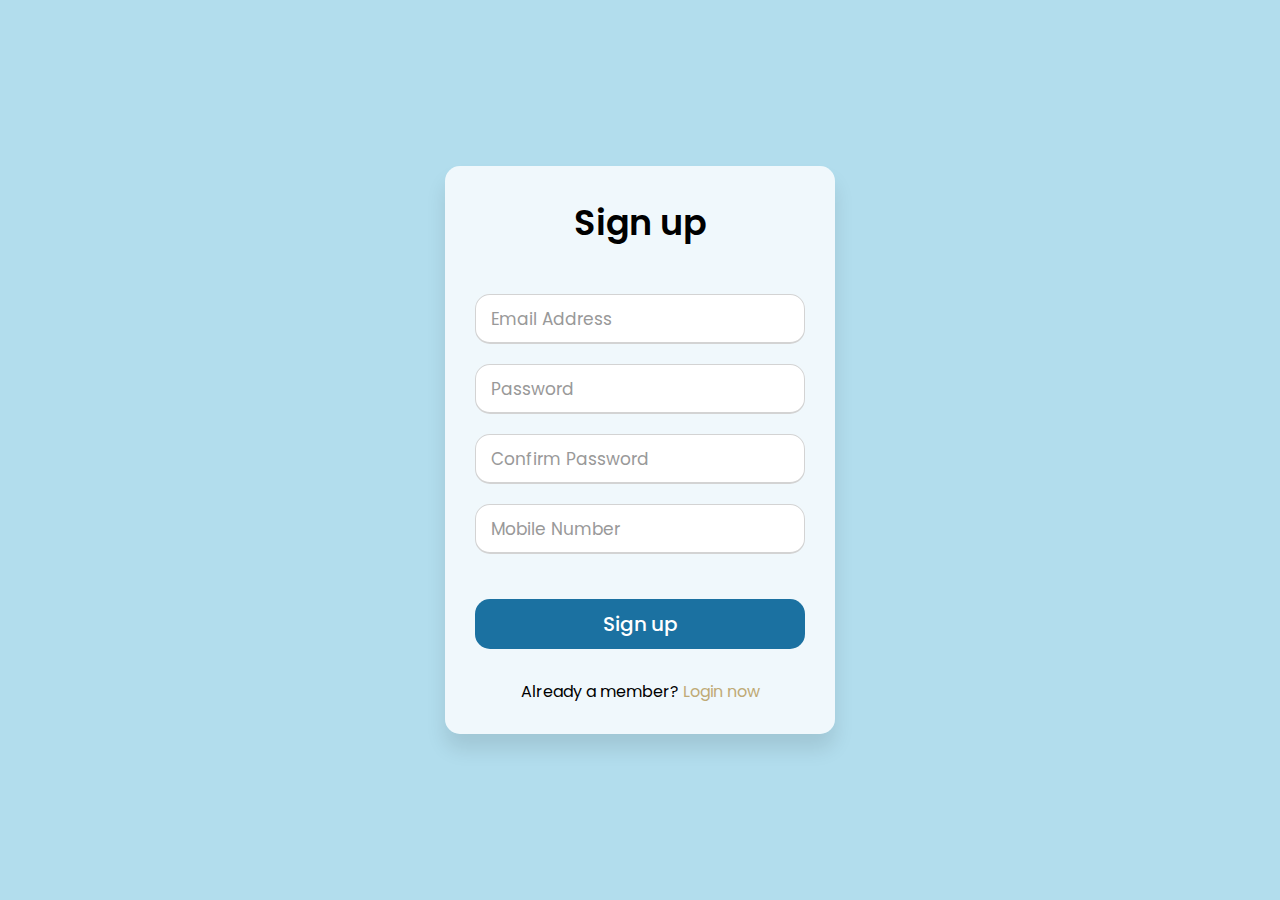
<file: public/register.html>
<!DOCTYPE html>
<html lang="en">
<head>
    <meta charset="UTF-8">
    <meta name="viewport" content="width=device-width, initial-scale=1.0">
    <title>LifeSigns</title>
    <link rel="stylesheet" href="https://fonts.googleapis.com/css?family=Poppins:400,500,600,700&display=swap">
    <style>
        * {
            margin: 0;
            padding: 0;
            box-sizing: border-box;
            font-family: 'Poppins', sans-serif;
        }
        html,body{
        display: grid;
        height: 100%;
        width: 100%;
        place-items: center;
        /* Updated gradient with color stops */
        background: linear-gradient(to bottom right, #b2dded, #b2dded, #b2dded, #b2dded);
    }
        .background-container {
            position: relative;
            width: 100%;
            height: 100vh;
            overflow: hidden;
        }
        .background-container img {
            position: absolute;
            top: 0;
            left: 0;
            width: 100%;
            height: 100%;
            object-fit: cover;
            opacity: 0.5; /* Adjust opacity for semi-transparency */
        }
        .wrapper {
            position: absolute;
            top: 50%;
            left: 50%;
            transform: translate(-50%, -50%);
            overflow: hidden;
            max-width: 390px;
            background: rgba(255, 255, 255, 0.8); /* Semi-transparent background */
            padding: 30px;
            border-radius: 15px;
            box-shadow: 0px 15px 20px rgba(0, 0, 0, 0.1);
        }
        .wrapper .title-text {
            display: flex;
            width: 200%;
        }
        .wrapper .title {
            width: 50%;
            font-size: 35px;
            font-weight: 600;
            text-align: center;
            transition: all 0.6s cubic-bezier(0.68, -0.55, 0.265, 1.55);
        }
        .wrapper .slide-controls {
            position: relative;
            display: flex;
            height: 50px;
            width: 100%;
            overflow: hidden;
            margin: 30px 0 10px 0;
            justify-content: space-between;
            border: 1px solid lightgrey;
            border-radius: 15px;
        }
        .slide-controls .slide {
            height: 100%;
            width: 100%;
            color: #fff;
            font-size: 18px;
            font-weight: 500;
            text-align: center;
            line-height: 48px;
            cursor: pointer;
            z-index: 1;
            transition: all 0.6s ease;
        }
        .slide-controls label.signup {
            color: #000;
        }
        .slide-controls .slider-tab {
            position: absolute;
            height: 100%;
            width: 50%;
            left: 0;
            z-index: 0;
            border-radius: 15px;
            background: -webkit-linear-gradient(left, #1B71A1, #1B71A1, #1B71A1, #1B71A1);
            transition: all 0.6s cubic-bezier(0.68, -0.55, 0.265, 1.55);
        }
        input[type="radio"] {
            display: none;
        }
        #signup:checked ~ .slider-tab {
            left: 50%;
        }
        #signup:checked ~ label.signup {
            color: #fff;
            cursor: default;
            user-select: none;
        }
        #signup:checked ~ label.login {
            color: #000;
        }
        #login:checked ~ label.signup {
            color: #000;
        }
        #login:checked ~ label.login {
            cursor: default;
            user-select: none;
        }
        .wrapper .form-container {
            width: 100%;
            overflow: hidden;
        }
        .form-container .form-inner {
            display: flex;
            width: 200%;
        }
        .form-container .form-inner form {
            width: 50%;
            transition: all 0.6s cubic-bezier(0.68, -0.55, 0.265, 1.55);
        }
        .form-inner form .field {
            height: 50px;
            width: 100%;
            margin-top: 20px;
        }
        .form-inner form .field input {
            height: 100%;
            width: 100%;
            outline: none;
            padding-left: 15px;
            border-radius: 15px;
            border: 1px solid lightgrey;
            border-bottom-width: 2px;
            font-size: 17px;
            transition: all 0.3s ease;
        }
        .form-inner form .field input:focus {
            border-color: #695b37;
        }
        .form-inner form .field input::placeholder {
            color: #999;
            transition: all 0.3s ease;
        }
        form .field input:focus::placeholder {
            color:#695b37;
        }
        .form-inner form .pass-link {
            margin-top: 5px;
        }
        .form-inner form .signup-link {
            text-align: center;
            margin-top: 30px;
        }
        .form-inner form .pass-link a,
        .form-inner form .signup-link a {
            color: #BFAA76;
            text-decoration: none;
        }
        .form-inner form .pass-link a:hover,
        .form-inner form .signup-link a:hover {
            text-decoration: underline;
        }
        form .btn {
            height: 50px;
            width: 100%;
            border-radius: 15px;
            position: relative;
            overflow: hidden;
        }
        form .btn .btn-layer {
            height: 100%;
            width: 300%;
            position: absolute;
            left: -100%;
            background: -webkit-linear-gradient(right,#1B71A1, #1B71A1, #1B71A1, #1B71A1);
            border-radius: 15px;
            transition: all 0.4s ease;;
        }
        form .btn:hover .btn-layer {
            left: 0;
        }
        form .btn input[type="submit"] {
            height: 100%;
            width: 100%;
            z-index: 1;
            position: relative;
            background: none;
            border: none;
            color: #fff;
            padding-left: 0;
            border-radius: 15px;
            font-size: 20px;
            font-weight: 500;
            cursor: pointer;
        }

        /* New CSS for error messages */
        .error-message {
            color: rgb(20, 18, 18);
            font-size: 14px;
            margin-top: 5px;
            text-align: center;
        }
    </style>
</head>
<body>
    <div class="background-container">
        <!-- <img src="images/Sign.png" alt="Background Image"> -->
       
        <div class="wrapper">
            <div class="title-text">
                <div class="title login">Sign up </div>
                <div class="title signup"></div>
            </div><br>
            <div class="form-container">
                
                <div class="form-inner">
                    <form action="#" class="login">
                        <div class="field">
                            <input type="text" id="loginEmail" placeholder="Email Address" required>
                            <span class="error-message" id="loginEmailError"></span>
                        </div>
                        <div class="field">
                            <input type="password" id="loginPassword" placeholder="Password" required>
                            <span class="error-message" id="loginPasswordError"></span>
                        </div>
                        <div class="field">
                            <input type="password" id="loginPassword" placeholder="Confirm Password" required>
                            <span class="error-message" id="loginPasswordError"></span>
                        </div>
                        <div class="field">
                            <input type="number" id="loginPassword" placeholder="Mobile Number" required>
                            <span class="error-message" id="loginPasswordError"></span>
                        </div>
                        
                        <br>
                        <div class="field btn">
                            <a href="Home.html"><div class="btn-layer"></div>
                            <input type="submit" value="Sign up"></a>
                        </div>
                        <div class="signup-link">Already a member? <a href="signin.html">Login now</a></div>
                    </form>
                    <form action="#" class="signup">
                        <div class="field">
                            <input type="text" id="signupEmail" placeholder="Email Address" required>
                            <span class="error-message" id="signupEmailError"></span>
                        </div>
                        <div class="field">
                            <input type="password" id="signupPassword" placeholder="Password" required>
                            <span class="error-message" id="signupPasswordError"></span>
                        </div>
                        <div class="field">
                            <input type="password" id="confirmPassword" placeholder="Confirm password" required>
                            <span class="error-message" id="confirmPasswordError"></span>
                        </div>
                        
                        </div>
                    </form>
                </div>
            </div>
        </div>
    </div>

</body>
</html>
</file>
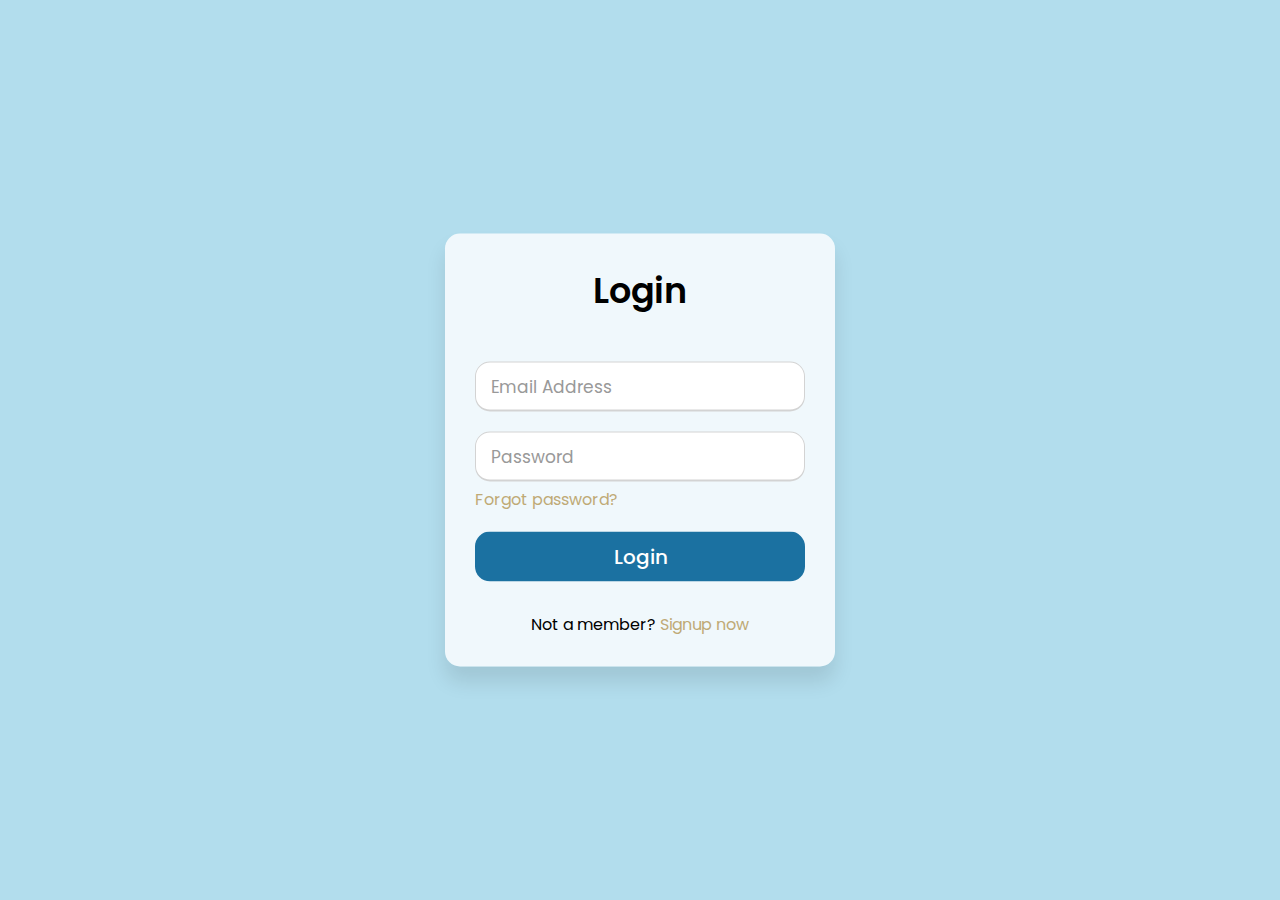
<file: public/signin.html>
<!DOCTYPE html>
<html lang="en">
<head>
    <meta charset="UTF-8">
    <meta name="viewport" content="width=device-width, initial-scale=1.0">
    <title>LifeInSigns</title>
    <link rel="stylesheet" href="https://fonts.googleapis.com/css?family=Poppins:400,500,600,700&display=swap">
    <style>
        * {
            margin: 0;
            padding: 0;
            box-sizing: border-box;
            font-family: 'Poppins', sans-serif;
        }
        html,body{
        display: grid;
        height: 100%;
        width: 100%;
        place-items: center;
        /* Updated gradient with color stops */
        background: linear-gradient(to bottom right, #b2dded, #b2dded, #b2dded, #b2dded);
    }
        .background-container {
            position: relative;
            width: 100%;
            height: 100vh;
            overflow: hidden;
        }
        .background-container img {
            position: absolute;
            top: 0;
            left: 0;
            width: 100%;
            height: 100%;
            object-fit: cover;
            opacity: 0.5; /* Adjust opacity for semi-transparency */
        }
        .wrapper {
            position: absolute;
            top: 50%;
            left: 50%;
            transform: translate(-50%, -50%);
            overflow: hidden;
            max-width: 390px;
            background: rgba(255, 255, 255, 0.8); /* Semi-transparent background */
            padding: 30px;
            border-radius: 15px;
            box-shadow: 0px 15px 20px rgba(0, 0, 0, 0.1);
        }
        .wrapper .title-text {
            display: flex;
            width: 200%;
        }
        .wrapper .title {
            width: 50%;
            font-size: 35px;
            font-weight: 600;
            text-align: center;
            transition: all 0.6s cubic-bezier(0.68, -0.55, 0.265, 1.55);
        }
        .wrapper .slide-controls {
            position: relative;
            display: flex;
            height: 50px;
            width: 100%;
            overflow: hidden;
            margin: 30px 0 10px 0;
            justify-content: space-between;
            border: 1px solid lightgrey;
            border-radius: 15px;
        }
        .slide-controls .slide {
            height: 100%;
            width: 100%;
            color: #fff;
            font-size: 18px;
            font-weight: 500;
            text-align: center;
            line-height: 48px;
            cursor: pointer;
            z-index: 1;
            transition: all 0.6s ease;
        }
        .slide-controls label.signup {
            color: #000;
        }
        .slide-controls .slider-tab {
            position: absolute;
            height: 100%;
            width: 50%;
            left: 0;
            z-index: 0;
            border-radius: 15px;
            background: -webkit-linear-gradient(left, #1B71A1, #1B71A1, #1B71A1, #1B71A1);
            transition: all 0.6s cubic-bezier(0.68, -0.55, 0.265, 1.55);
        }
        input[type="radio"] {
            display: none;
        }
        #signup:checked ~ .slider-tab {
            left: 50%;
        }
        #signup:checked ~ label.signup {
            color: #fff;
            cursor: default;
            user-select: none;
        }
        #signup:checked ~ label.login {
            color: #000;
        }
        #login:checked ~ label.signup {
            color: #000;
        }
        #login:checked ~ label.login {
            cursor: default;
            user-select: none;
        }
        .wrapper .form-container {
            width: 100%;
            overflow: hidden;
        }
        .form-container .form-inner {
            display: flex;
            width: 200%;
        }
        .form-container .form-inner form {
            width: 50%;
            transition: all 0.6s cubic-bezier(0.68, -0.55, 0.265, 1.55);
        }
        .form-inner form .field {
            height: 50px;
            width: 100%;
            margin-top: 20px;
        }
        .form-inner form .field input {
            height: 100%;
            width: 100%;
            outline: none;
            padding-left: 15px;
            border-radius: 15px;
            border: 1px solid lightgrey;
            border-bottom-width: 2px;
            font-size: 17px;
            transition: all 0.3s ease;
        }
        .form-inner form .field input:focus {
            border-color: #695b37;
        }
        .form-inner form .field input::placeholder {
            color: #999;
            transition: all 0.3s ease;
        }
        form .field input:focus::placeholder {
            color:#695b37;
        }
        .form-inner form .pass-link {
            margin-top: 5px;
        }
        .form-inner form .signup-link {
            text-align: center;
            margin-top: 30px;
        }
        .form-inner form .pass-link a,
        .form-inner form .signup-link a {
            color: #BFAA76;
            text-decoration: none;
        }
        .form-inner form .pass-link a:hover,
        .form-inner form .signup-link a:hover {
            text-decoration: underline;
        }
        form .btn {
            height: 50px;
            width: 100%;
            border-radius: 15px;
            position: relative;
            overflow: hidden;
        }
        form .btn .btn-layer {
            height: 100%;
            width: 300%;
            position: absolute;
            left: -100%;
            background: -webkit-linear-gradient(right,#1B71A1, #1B71A1, #1B71A1, #1B71A1);
            border-radius: 15px;
            transition: all 0.4s ease;;
        }
        form .btn:hover .btn-layer {
            left: 0;
        }
        form .btn input[type="submit"] {
            height: 100%;
            width: 100%;
            z-index: 1;
            position: relative;
            background: none;
            border: none;
            color: #fff;
            padding-left: 0;
            border-radius: 15px;
            font-size: 20px;
            font-weight: 500;
            cursor: pointer;
        }

        /* New CSS for error messages */
        .error-message {
            color: rgb(20, 18, 18);
            font-size: 14px;
            margin-top: 5px;
            text-align: center;
        }
    </style>
</head>
<body>
    <div class="background-container">
        <!--<img src="images/Sign.png" alt="Background Image">-->
       
        <div class="wrapper">
            <div class="title-text">
                <div class="title login">Login </div>
                <div class="title signup"></div>
            </div><br>
            <div class="form-container">
                
                <div class="form-inner">
                    <form action="#" class="login">
                        <div class="field">
                            <input type="text" id="loginEmail" placeholder="Email Address" required>
                            <span class="error-message" id="loginEmailError"></span>
                        </div>
                        <div class="field">
                            <input type="password" id="loginPassword" placeholder="Password" required>
                            <span class="error-message" id="loginPasswordError"></span>
                        </div>
                        <div class="pass-link"><a href="#">Forgot password?</a></div>
                        <div class="field btn">
                            <a href="index.html"><div class="btn-layer"></div>
                            <input type="submit" value="Login"></a>
                        </div>
                        <div class="signup-link">Not a member? <a href="register.html">Signup now</a></div>
                    </form>
                    <form action="#" class="signup">
                        <div class="field">
                            <input type="text" id="signupEmail" placeholder="Email Address" required>
                            <span class="error-message" id="signupEmailError"></span>
                        </div>
                        <div class="field">
                            <input type="password" id="signupPassword" placeholder="Password" required>
                            <span class="error-message" id="signupPasswordError"></span>
                        </div>
                        <div class="field">
                            <input type="password" id="confirmPassword" placeholder="Confirm password" required>
                            <span class="error-message" id="confirmPasswordError"></span>
                        </div>
                        
                        </div>
                    </form>
                </div>
            </div>
        </div>
    </div>

</body>
</html>
</file>
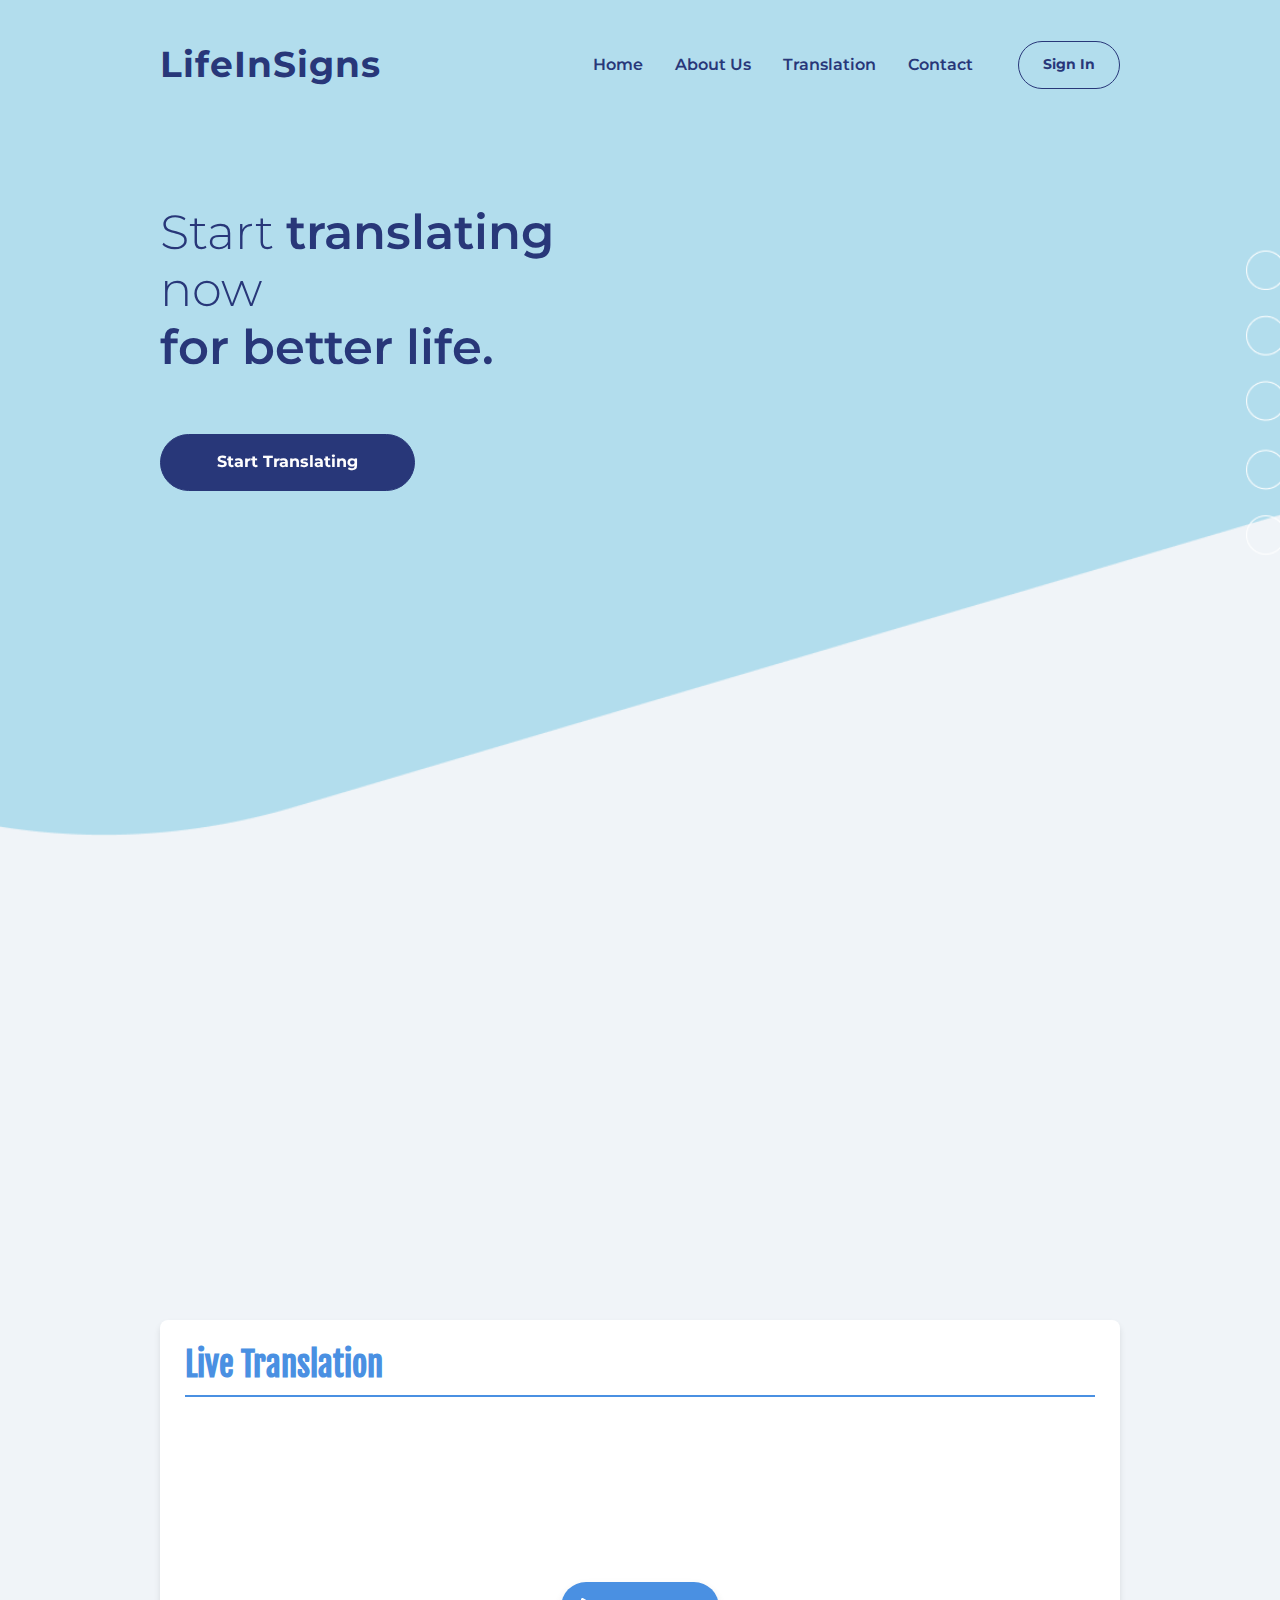
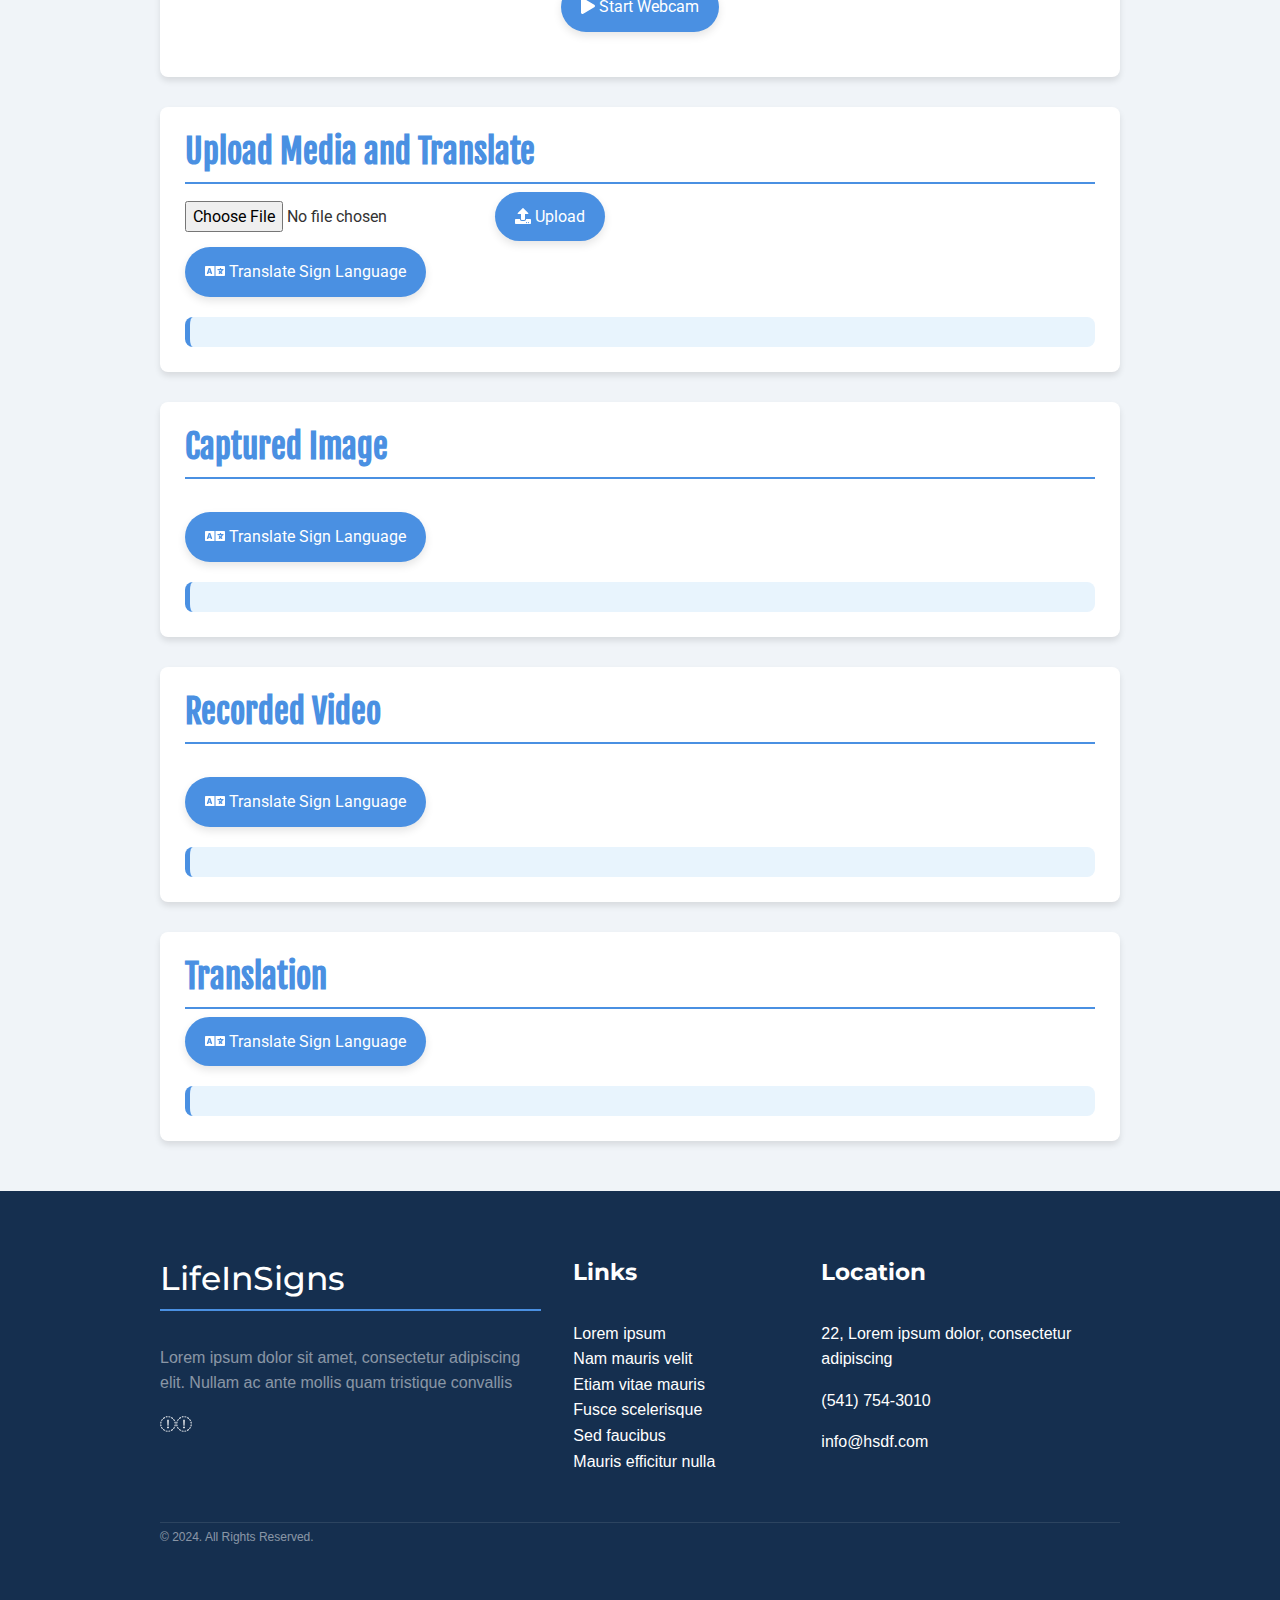
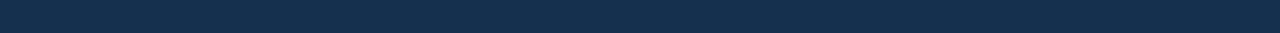
<file: public/translation.html>
<!DOCTYPE html>
<html lang="en">
    <head>
        <meta charset="utf-8">
        <meta http-equiv="X-UA-Compatible" content="IE=edge">
        <meta name="viewport" content="width=device-width, initial-scale=1">
    
        <!-- ===============================================-->
        <!--    Document Title-->
        <!-- ===============================================-->
        <title>LifeInSigns</title>
    
    
        <!-- ===============================================-->
        <!--    Favicons-->
        <!-- ===============================================-->
        <link rel="apple-touch-icon" sizes="180x180" href="assets/img/favicons/apple-touch-icon.png">
        <link rel="icon" type="image/png" sizes="32x32" href="assets/img/favicons/favicon-32x32.png">
        <link rel="icon" type="image/png" sizes="16x16" href="assets/img/favicons/favicon-16x16.png">
        <link rel="shortcut icon" type="image/x-icon" href="assets/img/favicons/favicon.ico">
        <link rel="manifest" href="assets/img/favicons/manifest.json">
        <meta name="msapplication-TileImage" content="assets/img/favicons/mstile-150x150.png">
        <meta name="theme-color" content="#ffffff">
    
    
        <!-- ===============================================-->
        <!--    Stylesheets-->
        <!-- ===============================================-->
        <link href="assets/css/theme.css" rel="stylesheet" />
        <link href="assets/css/style.css" rel="stylesheet" />
        <link href="https://unpkg.com/aos@2.3.1/dist/aos.css" rel="stylesheet">
        <link rel="preconnect" href="https://fonts.googleapis.com">
        <link rel="preconnect" href="https://fonts.gstatic.com" crossorigin>
        <link href="https://fonts.googleapis.com/css2?family=Poppins:ital,wght@0,100;0,200;0,300;0,400;0,500;0,600;0,700;0,800;0,900;1,100;1,200;1,300;1,400;1,500;1,600;1,700;1,800;1,900&display=swap" rel="stylesheet">
        <link rel="preconnect" href="https://fonts.googleapis.com">
        <link rel="preconnect" href="https://fonts.gstatic.com" crossorigin>
        <link href="https://fonts.googleapis.com/css2?family=Montserrat:ital,wght@0,100..900;1,100..900&display=swap" rel="stylesheet">

        <style>
            :root {
    --primary-color: #4a90e2;
    --secondary-color: #f5a623;
    --background-color: #f0f4f8;
    --text-color: #333;
    --border-radius: 8px;
    --button-gradient: linear-gradient(135deg, #4a90e2, #3a7bc8);
}

body {
    font-family: 'Segoe UI', Tahoma, Geneva, Verdana, sans-serif;
    background-color: var(--background-color);
    color: var(--text-color);
    line-height: 1.6;
    margin: 0;
    padding: 0;
}

.container {
    max-width: 1000px;
    margin: 0 auto;
    padding: 20px;
}

h2 {
    color: var(--primary-color);
    border-bottom: 2px solid var(--primary-color);
    padding-bottom: 10px;
    margin-top: 0;
}

.section {
    background-color: white;
    margin-bottom: 30px;
    padding: 25px;
    border-radius: var(--border-radius);
    box-shadow: 0 4px 6px rgba(0, 0, 0, 0.1);
    transition: all 0.3s ease;
}

#videoElement {
    width: 100%;
    max-width: 640px;
    height: auto;
    border-radius: var(--border-radius);
    margin-bottom: 20px;
}

.button-group {
    display: flex;
    flex-wrap: wrap;
    gap: 10px;
    margin-bottom: 20px;
}

button {
    padding: 12px 20px;
    font-size: 1em;
    background-color: var(--primary-color);
    color: white;
    border: none;
    border-radius: 50px; /* Rounded pill-shaped buttons */
    cursor: pointer;
    transition: background-color 0.3s ease, transform 0.2s ease, box-shadow 0.3s ease;
    box-shadow: 0 4px 8px rgba(0, 0, 0, 0.1); /* Softer shadow for a floating effect */
    position: relative;
    overflow: hidden;
}

button::before {
    content: '';
    position: absolute;
    top: 50%;
    left: 50%;
    width: 300%;
    height: 300%;
    background-color: rgba(255, 255, 255, 0.3);
    border-radius: 50%;
    transform: translate(-50%, -50%) scale(0);
    transition: transform 0.5s ease;
}

button:hover {
    background-color: #3a7bc8;
    transform: translateY(-2px);
    box-shadow: 0 6px 12px rgba(0, 0, 0, 0.2); /* Enhanced shadow on hover */
}

button:hover::before {
    transform: translate(-50%, -50%) scale(1);
}

button:disabled {
    background-color: #ccc;
    cursor: not-allowed;
}

.button-group {
    display: flex;
    flex-wrap: wrap;
    gap: 20px; /* Increased gap for a cleaner layout */
    justify-content: center; /* Center the buttons */
    margin-bottom: 20px;
}

/* Symbol styling */
button#startButton::before {
    content: '🎥';
    margin-right: 10px;
}

button#stopButton::before {
    content: '⛔';
    margin-right: 10px;
}

button#capture-button::before {
    content: '📸';
    margin-right: 10px;
}

button#startRecordingButton::before {
    content: '🔴';
    margin-right: 10px;
}

button#stopRecordingButton::before {
    content: '🛑';
    margin-right: 10px;
}

input[type="file"] {
    margin-bottom: 15px;
}

#translationResult {
    margin-top: 20px;
    font-size: 1.2em;
    font-weight: bold;
    padding: 15px;
    background-color: #e8f4fd;
    border-radius: var(--border-radius);
    border-left: 5px solid var(--primary-color);
    transition: background-color 0.3s ease;
}

#screenshot,
#recordedVideo {
    width: 100%;
    max-width: 640px;
    height: auto;
    border-radius: var(--border-radius);
    margin-top: 20px;
    transition: opacity 0.5s ease, transform 0.5s ease;
    opacity: 0;
    transform: translateY(20px);
}

#screenshot.show,
#recordedVideo.show {
    opacity: 1;
    transform: translateY(0);
}

        
            @media (max-width: 768px) {
                .container {
                    padding: 10px;
                }
        
                .section {
                    padding: 15px;
                }
        
                button {
                    width: 100%;
                }
            }
        </style>
    
    </head>
<body>
    <main class="main" id="top">
        <nav class="navbar navbar-expand-lg navbar-light fixed-top py-3 d-block"
         style="background-color: #b2dded;">
      <div class="container d-flex justify-content-between align-items-center">
        <a class="navbar-brand" href="index.html" style="font-size: 36px; font-weight: bold; color: #283779; letter-spacing: 1px; font-family:Montserrat ;">LifeInSigns</a>
        <button class="navbar-toggler" type="button" data-bs-toggle="collapse" data-bs-target="#navbarSupportedContent"
                aria-controls="navbarSupportedContent" aria-expanded="false" aria-label="Toggle navigation">
          <span class="navbar-toggler-icon"> </span>
        </button>
        <div class="collapse navbar-collapse border-top border-lg-0 mt-4 mt-lg-0" id="navbarSupportedContent">
          <ul class="navbar-nav ms-auto pt-2 pt-lg-0 font-base">
            <li class="nav-item px-2"><a class="nav-link" aria-current="page" href="index.html">Home</a></li>
            <li class="nav-item px-2"><a class="nav-link" href="index.html#about">About Us</a></li>
            <li class="nav-item px-2"><a class="nav-link" href="translation.html">Translation</a></li>
            <li class="nav-item px-2"><a class="nav-link" href="index.html#hi">Contact</a></li>
          </ul>
          <a class="btn btn-sm btn-outline-primary rounded-pill order-1 order-lg-0 ms-lg-4" style="font-family: Montserrat;
          font-weight: 700;"  href="signin.html">Sign In</a>
        </div>
      </div>
    </nav>
    
        <section class="py-xxl-5 pb-0" id="home">
          <div class="bg-holder bg-size"
            style="background-image:url(assets/img/gallery/hero-bg.png);background-position:top center;background-size:cover;">
          </div>
          <!--/.bg-holder-->
    
          <div class="container">
            <div class="row min-vh-xl-100 min-vh-xxl-25">
              <!--<div class="col-md-5 col-xl-6 col-xxl-7 order-0 order-md-1 text-end">
                <img src="assets/img/gallery/image3.png" alt="hero-header"
                  style="width: 120%; height: auto; border-radius: 15%; display: block; margin: 0 auto 0 -10%;" />
    
    
              </div>-->
              <div class="col-md-75 col-xl-6 col-xxl-5 text-md-start text-left py-3">
                <div class="col-xl-12 col-md-12 col-sm-12 single-footer-widget text-left" data-aos="fade-right"
                  data-aos-duration="1000" data-aos-easing="ease-in-sine">
                  <h1 class="fw-light font-base fs-6 fs-xxl-7 mb-4" style="font-family: Montserrat;">Start <strong>translating
                    </strong>now<br /><strong>for better life.</strong></h1>
                    
                  <a class="btn btn-lg btn-primary rounded-pill mt-4" style="font-family: Montserrat; font-weight: 700;" href="#live" role="button">Start Translating</a>
    
                </div>
              </div>
            </div>
    
        </section>
      </main>

      <!-- video capturing -->
      <section id="live"></section>
      <div class="container">
        <div class="section">
            <h2>Live Translation</h2>
            <video id="videoElement" autoplay></video>
            <div class="button-group">
                <button id="startButton" title="Start Webcam"><i class="fas fa-play"></i> Start Webcam</button>
                <button id="stopButton" title="Stop Webcam" style="display:none;"><i class="fas fa-stop"></i> Stop Webcam</button>
                <button id="startRecordingButton" title="Start Recording" style="display:none;"><i class="fas fa-circle"></i> Start Recording</button>
                <button id="stopRecordingButton" title="Stop Recording" style="display:none;"><i class="fas fa-square"></i> Stop Recording</button>
                <button id="captureButton" title="Capture Image" style="display:none;"><i class="fas fa-camera"></i> Capture Image</button>
            </div>
        </div>
        
        <div class="section">
            <h2>Upload Media and Translate</h2>
            <input type="file" id="fileInput" accept="image/*,video/*,audio/*">
            <button id="uploadButton"><i class="fas fa-upload"></i> Upload</button><br>
            <button id="translateButton"><i class="fas fa-language"></i> Translate Sign Language</button>
            <div id="translationResult"></div>
        </div>
        <div class="section">
            <h2>Captured Image</h2>
            <img id="screenshot" alt="Captured Image" style="display:none;"><br>
            <button id="translateButton"><i class="fas fa-language"></i> Translate Sign Language</button>
            <div id="translationResult"></div>
        </div>
    
        <div class="section">
            <h2>Recorded Video</h2>
            <video id="recordedVideo" controls style="display:none;"></video><br>
            <button id="translateButton"><i class="fas fa-language"></i> Translate Sign Language</button>
            <div id="translationResult"></div>
        </div>
    
        
    
        <div class="section">
            <h2>Translation</h2>
            <button id="translateButton"><i class="fas fa-language"></i> Translate Sign Language</button>
            <div id="translationResult"></div>
        </div>
    </div>
    <!-- end video capturing -->

        <div class=" pt-5 pb-5 footer">
            <div class="container">
              <div class="row">
                <div class="col-lg-5 col-xs-12 about-company">
                  <h2 style="font-family: Montserrat; color:white; font-weight:500;">LifeInSigns</h2><br>
                  <p class="pr-5 text-white-50">Lorem ipsum dolor sit amet, consectetur adipiscing elit. Nullam ac ante mollis quam tristique convallis </p>
                  <p><a href="#"><i class="fa fa-facebook-square mr-1"></i></a><a href="#"><i class="fa fa-linkedin-square"></i></a></p>
                </div>
                <div class="col-lg-3 col-xs-12 links">
                  <h4 class="mt-lg-0 mt-sm-3" style="font-family: Montserrat; color:white">Links</h4><br>
                    <ul class="m-0 p-0">
                      <li> <a href="#">Lorem ipsum</a></li>
                      <li> <a href="#">Nam mauris velit</a></li>
                      <li> <a href="#">Etiam vitae mauris</a></li>
                      <li> <a href="#">Fusce scelerisque</a></li>
                      <li> <a href="#">Sed faucibus</a></li>
                      <li> <a href="#">Mauris efficitur nulla</a></li>
                    </ul>
                </div>
                <div class="col-lg-4 col-xs-12 location">
                  <h4 class="mt-lg-0 mt-sm-4" style="font-family: Montserrat; color:white">Location</h4><br>
                  <p>22, Lorem ipsum dolor, consectetur adipiscing</p>
                  <p>(541) 754-3010</p>
                  <p>info@hsdf.com</p>
                </div>
                
              </div>
              <div class="row mt-5">
                <div class="col copyright">
                  <p class=""><small class="text-white-50">© 2024. All Rights Reserved.</small></p>
                </div>
              </div>
            </div>
            
            
            
              <!-- ===============================================-->
              <!--    JavaScripts-->
              <!-- ===============================================-->
              <script src="vendors/@popperjs/popper.min.js"></script>
              <script src="vendors/bootstrap/bootstrap.min.js"></script>
              <script src="vendors/is/is.min.js"></script>
              <script src="https://scripts.sirv.com/sirvjs/v3/sirv.js"></script>
              <script src="https://polyfill.io/v3/polyfill.min.js?features=window.scroll"></script>
              <script src="vendors/fontawesome/all.min.js"></script>
              <script src="assets/js/theme.js"></script>
              <script src="https://unpkg.com/aos@2.3.1/dist/aos.js"></script>
              <script>
                AOS.init();
              </script>
            
              <link rel="preconnect" href="https://fonts.googleapis.com">
              <link rel="preconnect" href="https://fonts.gstatic.com" crossorigin>
              <link rel="stylesheet" href="https://cdnjs.cloudflare.com/ajax/libs/font-awesome/4.7.0/css/font-awesome.min.css">
              <link
                href="https://fonts.googleapis.com/css2?family=Fjalla+One&amp;family=Roboto:ital,wght@0,100;0,300;0,400;0,500;0,700;0,900;1,100&amp;display=swap"
                rel="stylesheet">
    </div>
    <!-- script start -->
    <script>
        // Elements
const videoElement = document.getElementById('videoElement');
const startButton = document.getElementById('startButton');
const stopButton = document.getElementById('stopButton');
const captureButton = document.getElementById('captureButton');
const uploadButton = document.getElementById('uploadButton');

const screenshot = document.getElementById('screenshot');
const startRecordingButton = document.getElementById('startRecordingButton');
const stopRecordingButton = document.getElementById('stopRecordingButton');
const recordedVideo = document.getElementById('recordedVideo');

let mediaRecorder;
let recordedChunks = [];

startButton.addEventListener('click', async () => {
    const stream = await navigator.mediaDevices.getUserMedia({ video: true });
    videoElement.srcObject = stream;

    // Show the relevant buttons after starting the webcam
    stopButton.style.display = 'inline-block';
    startRecordingButton.style.display = 'inline-block';
    captureButton.style.display = 'inline-block';
    startButton.style.display = 'none';
});

stopButton.addEventListener('click', () => {
    const stream = videoElement.srcObject;
    const tracks = stream.getTracks();

    tracks.forEach(track => track.stop());
    videoElement.srcObject = null;

    stopButton.style.display = 'none';
    startRecordingButton.style.display = 'none';
    stopRecordingButton.style.display = 'none';
    captureButton.style.display = 'none';
    startButton.style.display = 'inline-block';
});

captureButton.addEventListener('click', () => {
    const canvas = document.createElement('canvas');
    canvas.width = videoElement.videoWidth;
    canvas.height = videoElement.videoHeight;
    canvas.getContext('2d').drawImage(videoElement, 0, 0);

    screenshot.src = canvas.toDataURL('image/png');
    screenshot.style.display = 'block';
    screenshot.classList.add('show');

    alert('Image captured successfully!');
});

startRecordingButton.addEventListener('click', () => {
    recordedChunks = [];
    const options = { mimeType: 'video/webm; codecs=vp9' };
    mediaRecorder = new MediaRecorder(videoElement.srcObject, options);

    mediaRecorder.ondataavailable = (event) => {
        if (event.data.size > 0) {
            recordedChunks.push(event.data);
        }
    };

    mediaRecorder.onstop = () => {
    const blob = new Blob(recordedChunks, { type: 'video/webm' });
    const url = URL.createObjectURL(blob);
    recordedVideo.src = url;
    recordedVideo.style.display = 'block';
    recordedVideo.classList.add('show');
    alert('Video recording stopped!');
};

    mediaRecorder.start();
    alert('Video recording started!');

    startRecordingButton.style.display = 'none';
    stopRecordingButton.style.display = 'inline-block';
});

stopRecordingButton.addEventListener('click', () => {
    mediaRecorder.stop();

    stopRecordingButton.style.display = 'none';
    startRecordingButton.style.display = 'inline-block';
});

uploadButton.addEventListener('click', () => {
    const fileInput = document.getElementById('fileInput');
    const file = fileInput.files[0];

    if (!file) {
        alert('Please select a file to upload.');
        return;
    }
// Simulate an upload process
const formData = new FormData();
    formData.append('file', file);

    // Simulated upload function
    fakeUploadFunction(formData)
        .then(() => {
            alert('Media uploaded successfully!');
        })
        .catch(() => {
            alert('Failed to upload media. Please try again.');
        });
});

// Simulate a fake upload function
function fakeUploadFunction(formData) {
    return new Promise((resolve, reject) => {
        // Simulate an async upload process
        setTimeout(() => {
            // Simulate successful upload with 90% probability
            if (Math.random() > 0.1) {
                resolve();
            } else {
                reject();
            }
        }, 1000); // Simulate 1-second upload delay
    });
}
    </script>

    
     <!-- script end -->
       <!-- end video capturing -->

</body>
</html>
</file>
<file: public/assets/css/theme.css>
:root {
  --bs-blue: #283779;
  --bs-indigo: #1B71A1;
  --bs-purple: #A1B0FC;
  --bs-pink: #D42DA3;
  --bs-red: #DA3849;
  --bs-orange: #F17228;
  --bs-yellow: #FEC02F;
  --bs-green: #30A64A;
  --bs-teal: #53F283;
  --bs-cyan: #0DAFCA;
  --bs-white: #FFFEFE;
  --bs-gray: #7B7A8B;
  --bs-gray-dark: #464558;
  --bs-primary: #283779;
  --bs-secondary: #1B71A1;
  --bs-success: #30A64A;
  --bs-info: #b2dded;
  --bs-warning: #FEC02F;
  --bs-danger: #DA3849;
  --bs-light: #F0F4F9;
  --bs-dark: #222132;
  --bs-font-sans-serif: "Fjalla One", "Open Sans", -apple-system, BlinkMacSystemFont, "Segoe UI", "Helvetica Neue", Arial, sans-serif, "Apple Color Emoji", "Segoe UI Emoji", "Segoe UI Symbol";
  --bs-font-monospace: "SFMono-Regular", Menlo, Monaco, Consolas, "Liberation Mono", "Courier New", monospace;
  --bs-gradient: linear-gradient(180deg, rgba(255, 254, 254, 0.15), rgba(255, 254, 254, 0));
}

*,
*::before,
*::after {
  -webkit-box-sizing: border-box;
  box-sizing: border-box;
}

@media (prefers-reduced-motion: no-preference) {
  :root {
    scroll-behavior: smooth;
  }
}

body {
  margin: 0;
  font-family: "Roboto", -apple-system, BlinkMacSystemFont, "Segoe UI", "Helvetica Neue", Arial, sans-serif, "Apple Color Emoji", "Segoe UI Emoji", "Segoe UI Symbol";
  font-size: 1rem;
  font-weight: 400;
  line-height: 1.5;
  color: #1B71A1;
  background-color: #FFFEFE;
  -webkit-text-size-adjust: 100%;
  -webkit-tap-highlight-color: rgba(0, 0, 0, 0);
  }
  

hr {
  margin: 1rem 0;
  color: #C5C5D2;
  background-color: currentColor;
  border: 0;
  opacity: 1;
}

hr:not([size]) {
  height: 1px;
}

h1, .h1, h2, .h2, h3, .h3, h4, .h4, h5, .h5, h6, .h6 {
  margin-top: 0;
  margin-bottom: 0.5rem;
  font-family: "Fjalla One", "Open Sans", -apple-system, BlinkMacSystemFont, "Segoe UI", "Helvetica Neue", Arial, sans-serif, "Apple Color Emoji", "Segoe UI Emoji", "Segoe UI Symbol";
  font-weight: 700;
  line-height: 1.2;
  color: #283779;
}

h1, .h1 {
  font-size: calc(1.37383rem + 1.48598vw);
}

@media (min-width: 1200px) {
  h1, .h1 {
    font-size: 2.48832rem;
  }
}

h2, .h2 {
  font-size: calc(1.33236rem + 0.98832vw);
}

@media (min-width: 1200px) {
  h2, .h2 {
    font-size: 2.0736rem;
  }
}

h3, .h3 {
  font-size: calc(1.2978rem + 0.5736vw);
}

@media (min-width: 1200px) {
  h3, .h3 {
    font-size: 1.728rem;
  }
}

h4, .h4 {
  font-size: calc(1.269rem + 0.228vw);
}

@media (min-width: 1200px) {
  h4, .h4 {
    font-size: 1.44rem;
  }
}

h5, .h5 {
  font-size: 1.2rem;
}

h6, .h6 {
  font-size: 0.83333rem;
}

p {
  margin-top: 0;
  margin-bottom: 1rem;
}

abbr[title],
abbr[data-bs-original-title] {
  -webkit-text-decoration: underline dotted;
  text-decoration: underline dotted;
  cursor: help;
  -webkit-text-decoration-skip-ink: none;
  text-decoration-skip-ink: none;
}

address {
  margin-bottom: 1rem;
  font-style: normal;
  line-height: inherit;
}

ol,
ul {
  padding-left: 2rem;
}

ol,
ul,
dl {
  margin-top: 0;
  margin-bottom: 1rem;
}

ol ol,
ul ul,
ol ul,
ul ol {
  margin-bottom: 0;
}

dt {
  font-weight: 700;
}

dd {
  margin-bottom: .5rem;
  margin-left: 0;
}

blockquote {
  margin: 0 0 1rem;
}

b,
strong {
  font-weight: 800;
}

small, .small {
  font-size: 75%;
}

mark, .mark {
  padding: 0.2em;
  background-color: #fcf8e3;
}

sub,
sup {
  position: relative;
  font-size: 0.75em;
  line-height: 0;
  vertical-align: baseline;
}

sub {
  bottom: -.25em;
}

sup {
  top: -.5em;
}

a {
  color: #AFAEBC;
  text-decoration: none;
}

a:hover {
  color: #1B71A1;
  text-decoration: underline;
}

a:not([href]):not([class]), a:not([href]):not([class]):hover {
  color: inherit;
  text-decoration: none;
}

pre,
code,
kbd,
samp {
  font-family: var(--bs-font-monospace);
  font-size: 1em;
  direction: ltr /* rtl:ignore */;
  unicode-bidi: bidi-override;
}

pre {
  display: block;
  margin-top: 0;
  margin-bottom: 1rem;
  overflow: auto;
  font-size: 75%;
}

pre code {
  font-size: inherit;
  color: inherit;
  word-break: normal;
}

code {
  font-size: 75%;
  color: #D42DA3;
  word-wrap: break-word;
}

a > code {
  color: inherit;
}

kbd {
  padding: 0.2rem 0.4rem;
  font-size: 75%;
  color: #FFFEFE;
  background-color: #2F2E41;
  border-radius: 0.25rem;
}

kbd kbd {
  padding: 0;
  font-size: 1em;
  font-weight: 700;
}

figure {
  margin: 0 0 1rem;
}

img,
svg {
  vertical-align: middle;
}

table {
  caption-side: bottom;
  border-collapse: collapse;
}

caption {
  padding-top: 0.5rem;
  padding-bottom: 0.5rem;
  color: #9291A1;
  text-align: left;
}

th {
  text-align: inherit;
  text-align: -webkit-match-parent;
}

thead,
tbody,
tfoot,
tr,
td,
th {
  border-color: inherit;
  border-style: solid;
  border-width: 0;
}

label {
  display: inline-block;
}

button {
  border-radius: 0;
}

button:focus:not(:focus-visible) {
  outline: 0;
}

input,
button,
select,
optgroup,
textarea {
  margin: 0;
  font-family: inherit;
  font-size: inherit;
  line-height: inherit;
}

button,
select {
  text-transform: none;
}

[role="button"] {
  cursor: pointer;
}

select {
  word-wrap: normal;
}

select:disabled {
  opacity: 1;
}

[list]::-webkit-calendar-picker-indicator {
  display: none;
}

button,
[type="button"],
[type="reset"],
[type="submit"] {
  -webkit-appearance: button;
}

button:not(:disabled),
[type="button"]:not(:disabled),
[type="reset"]:not(:disabled),
[type="submit"]:not(:disabled) {
  cursor: pointer;
}

::-moz-focus-inner {
  padding: 0;
  border-style: none;
}

textarea {
  resize: vertical;
}

fieldset {
  min-width: 0;
  padding: 0;
  margin: 0;
  border: 0;
}

legend {
  float: left;
  width: 100%;
  padding: 0;
  margin-bottom: 0.5rem;
  font-size: calc(1.275rem + 0.3vw);
  line-height: inherit;
}

@media (min-width: 1200px) {
  legend {
    font-size: 1.5rem;
  }
}

legend + * {
  clear: left;
}

::-webkit-datetime-edit-fields-wrapper,
::-webkit-datetime-edit-text,
::-webkit-datetime-edit-minute,
::-webkit-datetime-edit-hour-field,
::-webkit-datetime-edit-day-field,
::-webkit-datetime-edit-month-field,
::-webkit-datetime-edit-year-field {
  padding: 0;
}

::-webkit-inner-spin-button {
  height: auto;
}

[type="search"] {
  outline-offset: -2px;
  -webkit-appearance: textfield;
}

/* rtl:raw:
[type="tel"],
[type="url"],
[type="email"],
[type="number"] {
  direction: ltr;
}
*/
::-webkit-search-decoration {
  -webkit-appearance: none;
}

::-webkit-color-swatch-wrapper {
  padding: 0;
}

::file-selector-button {
  font: inherit;
}

::-webkit-file-upload-button {
  font: inherit;
  -webkit-appearance: button;
}

output {
  display: inline-block;
}

iframe {
  border: 0;
}

summary {
  display: list-item;
  cursor: pointer;
}

progress {
  vertical-align: baseline;
}

[hidden] {
  display: none !important;
}

.lead {
  font-size: 1.2rem;
  font-weight: 400;
}

.display-1 {
  font-size: calc(1.55498rem + 3.65978vw);
  font-weight: 900;
  line-height: 1;
}

@media (min-width: 1200px) {
  .display-1 {
    font-size: 4.29982rem;
  }
}

.display-2 {
  font-size: calc(1.48332rem + 2.79982vw);
  font-weight: 900;
  line-height: 1;
}

@media (min-width: 1200px) {
  .display-2 {
    font-size: 3.58318rem;
  }
}

.display-3 {
  font-size: calc(1.4236rem + 2.08318vw);
  font-weight: 900;
  line-height: 1;
}

@media (min-width: 1200px) {
  .display-3 {
    font-size: 2.98598rem;
  }
}

.display-4 {
  font-size: calc(1.37383rem + 1.48598vw);
  font-weight: 900;
  line-height: 1;
}

@media (min-width: 1200px) {
  .display-4 {
    font-size: 2.48832rem;
  }
}

.display-5 {
  font-size: calc(1.33236rem + 0.98832vw);
  font-weight: 900;
  line-height: 1;
}

@media (min-width: 1200px) {
  .display-5 {
    font-size: 2.0736rem;
  }
}

.display-6 {
  font-size: calc(1.2978rem + 0.5736vw);
  font-weight: 900;
  line-height: 1;
}

@media (min-width: 1200px) {
  .display-6 {
    font-size: 1.728rem;
  }
}

.list-unstyled {
  padding-left: 0;
  list-style: none;
}

.list-inline {
  padding-left: 0;
  list-style: none;
}

.list-inline-item {
  display: inline-block;
}

.list-inline-item:not(:last-child) {
  margin-right: 0.5rem;
}

.initialism {
  font-size: 75%;
  text-transform: uppercase;
}

.blockquote {
  margin-bottom: 1rem;
  font-size: 1.2rem;
}

.blockquote > :last-child {
  margin-bottom: 0;
}

.blockquote-footer {
  margin-top: -1rem;
  margin-bottom: 1rem;
  font-size: 75%;
  color: #7B7A8B;
}

.blockquote-footer::before {
  content: "\2014\00A0";
}

.img-fluid {
  max-width: 100%;
  height: auto;
}

.img-thumbnail {
  padding: 0.25rem;
  background-color: #FFFEFE;
  border: 1px solid #C5C5D2;
  border-radius: 0.5rem;
  max-width: 100%;
  height: auto;
}

.figure {
  display: inline-block;
}

.figure-img {
  margin-bottom: 0.5rem;
  line-height: 1;
}

.figure-caption {
  font-size: 75%;
  color: #7B7A8B;
}

.container,
.container-fluid,
.container-sm,
.container-md,
.container-lg,
.container-xl,
.container-xxl {
  width: 100%;
  padding-right: var(--bs-gutter-x, 1rem);
  padding-left: var(--bs-gutter-x, 1rem);
  margin-right: auto;
  margin-left: auto;
}

@media (min-width: 576px) {
  .container, .container-sm {
    max-width: 540px;
  }
}

@media (min-width: 768px) {
  .container, .container-sm, .container-md {
    max-width: 720px;
  }
}

@media (min-width: 992px) {
  .container, .container-sm, .container-md, .container-lg {
    max-width: 960px;
  }
}

@media (min-width: 1200px) {
  .container, .container-sm, .container-md, .container-lg, .container-xl {
    max-width: 1140px;
  }
}

@media (min-width: 1540px) {
  .container, .container-sm, .container-md, .container-lg, .container-xl, .container-xxl {
    max-width: 1480px;
  }
}

.row {
  --bs-gutter-x: 2rem;
  --bs-gutter-y: 0;
  display: -webkit-box;
  display: -ms-flexbox;
  display: flex;
  -ms-flex-wrap: wrap;
  flex-wrap: wrap;
  margin-top: calc(var(--bs-gutter-y) * -1);
  margin-right: calc(var(--bs-gutter-x) / -2);
  margin-left: calc(var(--bs-gutter-x) / -2);
}

.row > * {
  -ms-flex-negative: 0;
  flex-shrink: 0;
  width: 100%;
  max-width: 100%;
  padding-right: calc(var(--bs-gutter-x) / 2);
  padding-left: calc(var(--bs-gutter-x) / 2);
  margin-top: var(--bs-gutter-y);
}

.col {
  -webkit-box-flex: 1;
  -ms-flex: 1 0 0%;
  flex: 1 0 0%;
}

.row-cols-auto > * {
  -webkit-box-flex: 0;
  -ms-flex: 0 0 auto;
  flex: 0 0 auto;
  width: auto;
}

.row-cols-1 > * {
  -webkit-box-flex: 0;
  -ms-flex: 0 0 auto;
  flex: 0 0 auto;
  width: 100%;
}

.row-cols-2 > * {
  -webkit-box-flex: 0;
  -ms-flex: 0 0 auto;
  flex: 0 0 auto;
  width: 50%;
}

.row-cols-3 > * {
  -webkit-box-flex: 0;
  -ms-flex: 0 0 auto;
  flex: 0 0 auto;
  width: 33.33333%;
}

.row-cols-4 > * {
  -webkit-box-flex: 0;
  -ms-flex: 0 0 auto;
  flex: 0 0 auto;
  width: 25%;
}

.row-cols-5 > * {
  -webkit-box-flex: 0;
  -ms-flex: 0 0 auto;
  flex: 0 0 auto;
  width: 20%;
}

.row-cols-6 > * {
  -webkit-box-flex: 0;
  -ms-flex: 0 0 auto;
  flex: 0 0 auto;
  width: 16.66667%;
}

.col-auto {
  -webkit-box-flex: 0;
  -ms-flex: 0 0 auto;
  flex: 0 0 auto;
  width: auto;
}

.col-1 {
  -webkit-box-flex: 0;
  -ms-flex: 0 0 auto;
  flex: 0 0 auto;
  width: 8.33333%;
}

.col-2 {
  -webkit-box-flex: 0;
  -ms-flex: 0 0 auto;
  flex: 0 0 auto;
  width: 16.66667%;
}

.col-3 {
  -webkit-box-flex: 0;
  -ms-flex: 0 0 auto;
  flex: 0 0 auto;
  width: 25%;
}

.col-4 {
  -webkit-box-flex: 0;
  -ms-flex: 0 0 auto;
  flex: 0 0 auto;
  width: 33.33333%;
}

.col-5 {
  -webkit-box-flex: 0;
  -ms-flex: 0 0 auto;
  flex: 0 0 auto;
  width: 41.66667%;
}

.col-6 {
  -webkit-box-flex: 0;
  -ms-flex: 0 0 auto;
  flex: 0 0 auto;
  width: 50%;
}

.col-7 {
  -webkit-box-flex: 0;
  -ms-flex: 0 0 auto;
  flex: 0 0 auto;
  width: 58.33333%;
}

.col-8 {
  -webkit-box-flex: 0;
  -ms-flex: 0 0 auto;
  flex: 0 0 auto;
  width: 66.66667%;
}

.col-9 {
  -webkit-box-flex: 0;
  -ms-flex: 0 0 auto;
  flex: 0 0 auto;
  width: 75%;
}

.col-10 {
  -webkit-box-flex: 0;
  -ms-flex: 0 0 auto;
  flex: 0 0 auto;
  width: 83.33333%;
}

.col-11 {
  -webkit-box-flex: 0;
  -ms-flex: 0 0 auto;
  flex: 0 0 auto;
  width: 91.66667%;
}

.col-12 {
  -webkit-box-flex: 0;
  -ms-flex: 0 0 auto;
  flex: 0 0 auto;
  width: 100%;
}

.offset-1 {
  margin-left: 8.33333%;
}

.offset-2 {
  margin-left: 16.66667%;
}

.offset-3 {
  margin-left: 25%;
}

.offset-4 {
  margin-left: 33.33333%;
}

.offset-5 {
  margin-left: 41.66667%;
}

.offset-6 {
  margin-left: 50%;
}

.offset-7 {
  margin-left: 58.33333%;
}

.offset-8 {
  margin-left: 66.66667%;
}

.offset-9 {
  margin-left: 75%;
}

.offset-10 {
  margin-left: 83.33333%;
}

.offset-11 {
  margin-left: 91.66667%;
}

.g-0,
.gx-0 {
  --bs-gutter-x: 0;
}

.g-0,
.gy-0 {
  --bs-gutter-y: 0;
}

.g-1,
.gx-1 {
  --bs-gutter-x: 0.25rem;
}

.g-1,
.gy-1 {
  --bs-gutter-y: 0.25rem;
}

.g-2,
.gx-2 {
  --bs-gutter-x: 0.5rem;
}

.g-2,
.gy-2 {
  --bs-gutter-y: 0.5rem;
}

.g-3,
.gx-3 {
  --bs-gutter-x: 1rem;
}

.g-3,
.gy-3 {
  --bs-gutter-y: 1rem;
}

.g-4,
.gx-4 {
  --bs-gutter-x: 1.8rem;
}

.g-4,
.gy-4 {
  --bs-gutter-y: 1.8rem;
}

.g-5,
.gx-5 {
  --bs-gutter-x: 3rem;
}

.g-5,
.gy-5 {
  --bs-gutter-y: 3rem;
}

.g-6,
.gx-6 {
  --bs-gutter-x: 4rem;
}

.g-6,
.gy-6 {
  --bs-gutter-y: 4rem;
}

.g-7,
.gx-7 {
  --bs-gutter-x: 5rem;
}

.g-7,
.gy-7 {
  --bs-gutter-y: 5rem;
}

.g-8,
.gx-8 {
  --bs-gutter-x: 7.5rem;
}

.g-8,
.gy-8 {
  --bs-gutter-y: 7.5rem;
}

.g-9,
.gx-9 {
  --bs-gutter-x: 10rem;
}

.g-9,
.gy-9 {
  --bs-gutter-y: 10rem;
}

.g-10,
.gx-10 {
  --bs-gutter-x: 12.5rem;
}

.g-10,
.gy-10 {
  --bs-gutter-y: 12.5rem;
}

.g-11,
.gx-11 {
  --bs-gutter-x: 15rem;
}

.g-11,
.gy-11 {
  --bs-gutter-y: 15rem;
}

@media (min-width: 576px) {
  .col-sm {
    -webkit-box-flex: 1;
    -ms-flex: 1 0 0%;
    flex: 1 0 0%;
  }
  .row-cols-sm-auto > * {
    -webkit-box-flex: 0;
    -ms-flex: 0 0 auto;
    flex: 0 0 auto;
    width: auto;
  }
  .row-cols-sm-1 > * {
    -webkit-box-flex: 0;
    -ms-flex: 0 0 auto;
    flex: 0 0 auto;
    width: 100%;
  }
  .row-cols-sm-2 > * {
    -webkit-box-flex: 0;
    -ms-flex: 0 0 auto;
    flex: 0 0 auto;
    width: 50%;
  }
  .row-cols-sm-3 > * {
    -webkit-box-flex: 0;
    -ms-flex: 0 0 auto;
    flex: 0 0 auto;
    width: 33.33333%;
  }
  .row-cols-sm-4 > * {
    -webkit-box-flex: 0;
    -ms-flex: 0 0 auto;
    flex: 0 0 auto;
    width: 25%;
  }
  .row-cols-sm-5 > * {
    -webkit-box-flex: 0;
    -ms-flex: 0 0 auto;
    flex: 0 0 auto;
    width: 20%;
  }
  .row-cols-sm-6 > * {
    -webkit-box-flex: 0;
    -ms-flex: 0 0 auto;
    flex: 0 0 auto;
    width: 16.66667%;
  }
  .col-sm-auto {
    -webkit-box-flex: 0;
    -ms-flex: 0 0 auto;
    flex: 0 0 auto;
    width: auto;
  }
  .col-sm-1 {
    -webkit-box-flex: 0;
    -ms-flex: 0 0 auto;
    flex: 0 0 auto;
    width: 8.33333%;
  }
  .col-sm-2 {
    -webkit-box-flex: 0;
    -ms-flex: 0 0 auto;
    flex: 0 0 auto;
    width: 16.66667%;
  }
  .col-sm-3 {
    -webkit-box-flex: 0;
    -ms-flex: 0 0 auto;
    flex: 0 0 auto;
    width: 25%;
  }
  .col-sm-4 {
    -webkit-box-flex: 0;
    -ms-flex: 0 0 auto;
    flex: 0 0 auto;
    width: 33.33333%;
  }
  .col-sm-5 {
    -webkit-box-flex: 0;
    -ms-flex: 0 0 auto;
    flex: 0 0 auto;
    width: 41.66667%;
  }
  .col-sm-6 {
    -webkit-box-flex: 0;
    -ms-flex: 0 0 auto;
    flex: 0 0 auto;
    width: 50%;
  }
  .col-sm-7 {
    -webkit-box-flex: 0;
    -ms-flex: 0 0 auto;
    flex: 0 0 auto;
    width: 58.33333%;
  }
  .col-sm-8 {
    -webkit-box-flex: 0;
    -ms-flex: 0 0 auto;
    flex: 0 0 auto;
    width: 66.66667%;
  }
  .col-sm-9 {
    -webkit-box-flex: 0;
    -ms-flex: 0 0 auto;
    flex: 0 0 auto;
    width: 75%;
  }
  .col-sm-10 {
    -webkit-box-flex: 0;
    -ms-flex: 0 0 auto;
    flex: 0 0 auto;
    width: 83.33333%;
  }
  .col-sm-11 {
    -webkit-box-flex: 0;
    -ms-flex: 0 0 auto;
    flex: 0 0 auto;
    width: 91.66667%;
  }
  .col-sm-12 {
    -webkit-box-flex: 0;
    -ms-flex: 0 0 auto;
    flex: 0 0 auto;
    width: 100%;
  }
  .offset-sm-0 {
    margin-left: 0;
  }
  .offset-sm-1 {
    margin-left: 8.33333%;
  }
  .offset-sm-2 {
    margin-left: 16.66667%;
  }
  .offset-sm-3 {
    margin-left: 25%;
  }
  .offset-sm-4 {
    margin-left: 33.33333%;
  }
  .offset-sm-5 {
    margin-left: 41.66667%;
  }
  .offset-sm-6 {
    margin-left: 50%;
  }
  .offset-sm-7 {
    margin-left: 58.33333%;
  }
  .offset-sm-8 {
    margin-left: 66.66667%;
  }
  .offset-sm-9 {
    margin-left: 75%;
  }
  .offset-sm-10 {
    margin-left: 83.33333%;
  }
  .offset-sm-11 {
    margin-left: 91.66667%;
  }
  .g-sm-0,
  .gx-sm-0 {
    --bs-gutter-x: 0;
  }
  .g-sm-0,
  .gy-sm-0 {
    --bs-gutter-y: 0;
  }
  .g-sm-1,
  .gx-sm-1 {
    --bs-gutter-x: 0.25rem;
  }
  .g-sm-1,
  .gy-sm-1 {
    --bs-gutter-y: 0.25rem;
  }
  .g-sm-2,
  .gx-sm-2 {
    --bs-gutter-x: 0.5rem;
  }
  .g-sm-2,
  .gy-sm-2 {
    --bs-gutter-y: 0.5rem;
  }
  .g-sm-3,
  .gx-sm-3 {
    --bs-gutter-x: 1rem;
  }
  .g-sm-3,
  .gy-sm-3 {
    --bs-gutter-y: 1rem;
  }
  .g-sm-4,
  .gx-sm-4 {
    --bs-gutter-x: 1.8rem;
  }
  .g-sm-4,
  .gy-sm-4 {
    --bs-gutter-y: 1.8rem;
  }
  .g-sm-5,
  .gx-sm-5 {
    --bs-gutter-x: 3rem;
  }
  .g-sm-5,
  .gy-sm-5 {
    --bs-gutter-y: 3rem;
  }
  .g-sm-6,
  .gx-sm-6 {
    --bs-gutter-x: 4rem;
  }
  .g-sm-6,
  .gy-sm-6 {
    --bs-gutter-y: 4rem;
  }
  .g-sm-7,
  .gx-sm-7 {
    --bs-gutter-x: 5rem;
  }
  .g-sm-7,
  .gy-sm-7 {
    --bs-gutter-y: 5rem;
  }
  .g-sm-8,
  .gx-sm-8 {
    --bs-gutter-x: 7.5rem;
  }
  .g-sm-8,
  .gy-sm-8 {
    --bs-gutter-y: 7.5rem;
  }
  .g-sm-9,
  .gx-sm-9 {
    --bs-gutter-x: 10rem;
  }
  .g-sm-9,
  .gy-sm-9 {
    --bs-gutter-y: 10rem;
  }
  .g-sm-10,
  .gx-sm-10 {
    --bs-gutter-x: 12.5rem;
  }
  .g-sm-10,
  .gy-sm-10 {
    --bs-gutter-y: 12.5rem;
  }
  .g-sm-11,
  .gx-sm-11 {
    --bs-gutter-x: 15rem;
  }
  .g-sm-11,
  .gy-sm-11 {
    --bs-gutter-y: 15rem;
  }
}

@media (min-width: 768px) {
  .col-md {
    -webkit-box-flex: 1;
    -ms-flex: 1 0 0%;
    flex: 1 0 0%;
  }
  .row-cols-md-auto > * {
    -webkit-box-flex: 0;
    -ms-flex: 0 0 auto;
    flex: 0 0 auto;
    width: auto;
  }
  .row-cols-md-1 > * {
    -webkit-box-flex: 0;
    -ms-flex: 0 0 auto;
    flex: 0 0 auto;
    width: 100%;
  }
  .row-cols-md-2 > * {
    -webkit-box-flex: 0;
    -ms-flex: 0 0 auto;
    flex: 0 0 auto;
    width: 50%;
  }
  .row-cols-md-3 > * {
    -webkit-box-flex: 0;
    -ms-flex: 0 0 auto;
    flex: 0 0 auto;
    width: 33.33333%;
  }
  .row-cols-md-4 > * {
    -webkit-box-flex: 0;
    -ms-flex: 0 0 auto;
    flex: 0 0 auto;
    width: 25%;
  }
  .row-cols-md-5 > * {
    -webkit-box-flex: 0;
    -ms-flex: 0 0 auto;
    flex: 0 0 auto;
    width: 20%;
  }
  .row-cols-md-6 > * {
    -webkit-box-flex: 0;
    -ms-flex: 0 0 auto;
    flex: 0 0 auto;
    width: 16.66667%;
  }
  .col-md-auto {
    -webkit-box-flex: 0;
    -ms-flex: 0 0 auto;
    flex: 0 0 auto;
    width: auto;
  }
  .col-md-1 {
    -webkit-box-flex: 0;
    -ms-flex: 0 0 auto;
    flex: 0 0 auto;
    width: 8.33333%;
  }
  .col-md-2 {
    -webkit-box-flex: 0;
    -ms-flex: 0 0 auto;
    flex: 0 0 auto;
    width: 16.66667%;
  }
  .col-md-3 {
    -webkit-box-flex: 0;
    -ms-flex: 0 0 auto;
    flex: 0 0 auto;
    width: 25%;
  }
  .col-md-4 {
    -webkit-box-flex: 0;
    -ms-flex: 0 0 auto;
    flex: 0 0 auto;
    width: 33.33333%;
  }
  .col-md-5 {
    -webkit-box-flex: 0;
    -ms-flex: 0 0 auto;
    flex: 0 0 auto;
    width: 41.66667%;
  }
  .col-md-6 {
    -webkit-box-flex: 0;
    -ms-flex: 0 0 auto;
    flex: 0 0 auto;
    width: 50%;
  }
  .col-md-7 {
    -webkit-box-flex: 0;
    -ms-flex: 0 0 auto;
    flex: 0 0 auto;
    width: 58.33333%;
  }
  .col-md-8 {
    -webkit-box-flex: 0;
    -ms-flex: 0 0 auto;
    flex: 0 0 auto;
    width: 66.66667%;
  }
  .col-md-9 {
    -webkit-box-flex: 0;
    -ms-flex: 0 0 auto;
    flex: 0 0 auto;
    width: 75%;
  }
  .col-md-10 {
    -webkit-box-flex: 0;
    -ms-flex: 0 0 auto;
    flex: 0 0 auto;
    width: 83.33333%;
  }
  .col-md-11 {
    -webkit-box-flex: 0;
    -ms-flex: 0 0 auto;
    flex: 0 0 auto;
    width: 91.66667%;
  }
  .col-md-12 {
    -webkit-box-flex: 0;
    -ms-flex: 0 0 auto;
    flex: 0 0 auto;
    width: 100%;
  }
  .offset-md-0 {
    margin-left: 0;
  }
  .offset-md-1 {
    margin-left: 8.33333%;
  }
  .offset-md-2 {
    margin-left: 16.66667%;
  }
  .offset-md-3 {
    margin-left: 25%;
  }
  .offset-md-4 {
    margin-left: 33.33333%;
  }
  .offset-md-5 {
    margin-left: 41.66667%;
  }
  .offset-md-6 {
    margin-left: 50%;
  }
  .offset-md-7 {
    margin-left: 58.33333%;
  }
  .offset-md-8 {
    margin-left: 66.66667%;
  }
  .offset-md-9 {
    margin-left: 75%;
  }
  .offset-md-10 {
    margin-left: 83.33333%;
  }
  .offset-md-11 {
    margin-left: 91.66667%;
  }
  .g-md-0,
  .gx-md-0 {
    --bs-gutter-x: 0;
  }
  .g-md-0,
  .gy-md-0 {
    --bs-gutter-y: 0;
  }
  .g-md-1,
  .gx-md-1 {
    --bs-gutter-x: 0.25rem;
  }
  .g-md-1,
  .gy-md-1 {
    --bs-gutter-y: 0.25rem;
  }
  .g-md-2,
  .gx-md-2 {
    --bs-gutter-x: 0.5rem;
  }
  .g-md-2,
  .gy-md-2 {
    --bs-gutter-y: 0.5rem;
  }
  .g-md-3,
  .gx-md-3 {
    --bs-gutter-x: 1rem;
  }
  .g-md-3,
  .gy-md-3 {
    --bs-gutter-y: 1rem;
  }
  .g-md-4,
  .gx-md-4 {
    --bs-gutter-x: 1.8rem;
  }
  .g-md-4,
  .gy-md-4 {
    --bs-gutter-y: 1.8rem;
  }
  .g-md-5,
  .gx-md-5 {
    --bs-gutter-x: 3rem;
  }
  .g-md-5,
  .gy-md-5 {
    --bs-gutter-y: 3rem;
  }
  .g-md-6,
  .gx-md-6 {
    --bs-gutter-x: 4rem;
  }
  .g-md-6,
  .gy-md-6 {
    --bs-gutter-y: 4rem;
  }
  .g-md-7,
  .gx-md-7 {
    --bs-gutter-x: 5rem;
  }
  .g-md-7,
  .gy-md-7 {
    --bs-gutter-y: 5rem;
  }
  .g-md-8,
  .gx-md-8 {
    --bs-gutter-x: 7.5rem;
  }
  .g-md-8,
  .gy-md-8 {
    --bs-gutter-y: 7.5rem;
  }
  .g-md-9,
  .gx-md-9 {
    --bs-gutter-x: 10rem;
  }
  .g-md-9,
  .gy-md-9 {
    --bs-gutter-y: 10rem;
  }
  .g-md-10,
  .gx-md-10 {
    --bs-gutter-x: 12.5rem;
  }
  .g-md-10,
  .gy-md-10 {
    --bs-gutter-y: 12.5rem;
  }
  .g-md-11,
  .gx-md-11 {
    --bs-gutter-x: 15rem;
  }
  .g-md-11,
  .gy-md-11 {
    --bs-gutter-y: 15rem;
  }
}

@media (min-width: 992px) {
  .col-lg {
    -webkit-box-flex: 1;
    -ms-flex: 1 0 0%;
    flex: 1 0 0%;
  }
  .row-cols-lg-auto > * {
    -webkit-box-flex: 0;
    -ms-flex: 0 0 auto;
    flex: 0 0 auto;
    width: auto;
  }
  .row-cols-lg-1 > * {
    -webkit-box-flex: 0;
    -ms-flex: 0 0 auto;
    flex: 0 0 auto;
    width: 100%;
  }
  .row-cols-lg-2 > * {
    -webkit-box-flex: 0;
    -ms-flex: 0 0 auto;
    flex: 0 0 auto;
    width: 50%;
  }
  .row-cols-lg-3 > * {
    -webkit-box-flex: 0;
    -ms-flex: 0 0 auto;
    flex: 0 0 auto;
    width: 33.33333%;
  }
  .row-cols-lg-4 > * {
    -webkit-box-flex: 0;
    -ms-flex: 0 0 auto;
    flex: 0 0 auto;
    width: 25%;
  }
  .row-cols-lg-5 > * {
    -webkit-box-flex: 0;
    -ms-flex: 0 0 auto;
    flex: 0 0 auto;
    width: 20%;
  }
  .row-cols-lg-6 > * {
    -webkit-box-flex: 0;
    -ms-flex: 0 0 auto;
    flex: 0 0 auto;
    width: 16.66667%;
  }
  .col-lg-auto {
    -webkit-box-flex: 0;
    -ms-flex: 0 0 auto;
    flex: 0 0 auto;
    width: auto;
  }
  .col-lg-1 {
    -webkit-box-flex: 0;
    -ms-flex: 0 0 auto;
    flex: 0 0 auto;
    width: 8.33333%;
  }
  .col-lg-2 {
    -webkit-box-flex: 0;
    -ms-flex: 0 0 auto;
    flex: 0 0 auto;
    width: 16.66667%;
  }
  .col-lg-3 {
    -webkit-box-flex: 0;
    -ms-flex: 0 0 auto;
    flex: 0 0 auto;
    width: 25%;
  }
  .col-lg-4 {
    -webkit-box-flex: 0;
    -ms-flex: 0 0 auto;
    flex: 0 0 auto;
    width: 33.33333%;
  }
  .col-lg-5 {
    -webkit-box-flex: 0;
    -ms-flex: 0 0 auto;
    flex: 0 0 auto;
    width: 41.66667%;
  }
  .col-lg-6 {
    -webkit-box-flex: 0;
    -ms-flex: 0 0 auto;
    flex: 0 0 auto;
    width: 50%;
  }
  .col-lg-7 {
    -webkit-box-flex: 0;
    -ms-flex: 0 0 auto;
    flex: 0 0 auto;
    width: 58.33333%;
  }
  .col-lg-8 {
    -webkit-box-flex: 0;
    -ms-flex: 0 0 auto;
    flex: 0 0 auto;
    width: 66.66667%;
  }
  .col-lg-9 {
    -webkit-box-flex: 0;
    -ms-flex: 0 0 auto;
    flex: 0 0 auto;
    width: 75%;
  }
  .col-lg-10 {
    -webkit-box-flex: 0;
    -ms-flex: 0 0 auto;
    flex: 0 0 auto;
    width: 83.33333%;
  }
  .col-lg-11 {
    -webkit-box-flex: 0;
    -ms-flex: 0 0 auto;
    flex: 0 0 auto;
    width: 91.66667%;
  }
  .col-lg-12 {
    -webkit-box-flex: 0;
    -ms-flex: 0 0 auto;
    flex: 0 0 auto;
    width: 100%;
  }
  .offset-lg-0 {
    margin-left: 0;
  }
  .offset-lg-1 {
    margin-left: 8.33333%;
  }
  .offset-lg-2 {
    margin-left: 16.66667%;
  }
  .offset-lg-3 {
    margin-left: 25%;
  }
  .offset-lg-4 {
    margin-left: 33.33333%;
  }
  .offset-lg-5 {
    margin-left: 41.66667%;
  }
  .offset-lg-6 {
    margin-left: 50%;
  }
  .offset-lg-7 {
    margin-left: 58.33333%;
  }
  .offset-lg-8 {
    margin-left: 66.66667%;
  }
  .offset-lg-9 {
    margin-left: 75%;
  }
  .offset-lg-10 {
    margin-left: 83.33333%;
  }
  .offset-lg-11 {
    margin-left: 91.66667%;
  }
  .g-lg-0,
  .gx-lg-0 {
    --bs-gutter-x: 0;
  }
  .g-lg-0,
  .gy-lg-0 {
    --bs-gutter-y: 0;
  }
  .g-lg-1,
  .gx-lg-1 {
    --bs-gutter-x: 0.25rem;
  }
  .g-lg-1,
  .gy-lg-1 {
    --bs-gutter-y: 0.25rem;
  }
  .g-lg-2,
  .gx-lg-2 {
    --bs-gutter-x: 0.5rem;
  }
  .g-lg-2,
  .gy-lg-2 {
    --bs-gutter-y: 0.5rem;
  }
  .g-lg-3,
  .gx-lg-3 {
    --bs-gutter-x: 1rem;
  }
  .g-lg-3,
  .gy-lg-3 {
    --bs-gutter-y: 1rem;
  }
  .g-lg-4,
  .gx-lg-4 {
    --bs-gutter-x: 1.8rem;
  }
  .g-lg-4,
  .gy-lg-4 {
    --bs-gutter-y: 1.8rem;
  }
  .g-lg-5,
  .gx-lg-5 {
    --bs-gutter-x: 3rem;
  }
  .g-lg-5,
  .gy-lg-5 {
    --bs-gutter-y: 3rem;
  }
  .g-lg-6,
  .gx-lg-6 {
    --bs-gutter-x: 4rem;
  }
  .g-lg-6,
  .gy-lg-6 {
    --bs-gutter-y: 4rem;
  }
  .g-lg-7,
  .gx-lg-7 {
    --bs-gutter-x: 5rem;
  }
  .g-lg-7,
  .gy-lg-7 {
    --bs-gutter-y: 5rem;
  }
  .g-lg-8,
  .gx-lg-8 {
    --bs-gutter-x: 7.5rem;
  }
  .g-lg-8,
  .gy-lg-8 {
    --bs-gutter-y: 7.5rem;
  }
  .g-lg-9,
  .gx-lg-9 {
    --bs-gutter-x: 10rem;
  }
  .g-lg-9,
  .gy-lg-9 {
    --bs-gutter-y: 10rem;
  }
  .g-lg-10,
  .gx-lg-10 {
    --bs-gutter-x: 12.5rem;
  }
  .g-lg-10,
  .gy-lg-10 {
    --bs-gutter-y: 12.5rem;
  }
  .g-lg-11,
  .gx-lg-11 {
    --bs-gutter-x: 15rem;
  }
  .g-lg-11,
  .gy-lg-11 {
    --bs-gutter-y: 15rem;
  }
}

@media (min-width: 1200px) {
  .col-xl {
    -webkit-box-flex: 1;
    -ms-flex: 1 0 0%;
    flex: 1 0 0%;
  }
  .row-cols-xl-auto > * {
    -webkit-box-flex: 0;
    -ms-flex: 0 0 auto;
    flex: 0 0 auto;
    width: auto;
  }
  .row-cols-xl-1 > * {
    -webkit-box-flex: 0;
    -ms-flex: 0 0 auto;
    flex: 0 0 auto;
    width: 100%;
  }
  .row-cols-xl-2 > * {
    -webkit-box-flex: 0;
    -ms-flex: 0 0 auto;
    flex: 0 0 auto;
    width: 50%;
  }
  .row-cols-xl-3 > * {
    -webkit-box-flex: 0;
    -ms-flex: 0 0 auto;
    flex: 0 0 auto;
    width: 33.33333%;
  }
  .row-cols-xl-4 > * {
    -webkit-box-flex: 0;
    -ms-flex: 0 0 auto;
    flex: 0 0 auto;
    width: 25%;
  }
  .row-cols-xl-5 > * {
    -webkit-box-flex: 0;
    -ms-flex: 0 0 auto;
    flex: 0 0 auto;
    width: 20%;
  }
  .row-cols-xl-6 > * {
    -webkit-box-flex: 0;
    -ms-flex: 0 0 auto;
    flex: 0 0 auto;
    width: 16.66667%;
  }
  .col-xl-auto {
    -webkit-box-flex: 0;
    -ms-flex: 0 0 auto;
    flex: 0 0 auto;
    width: auto;
  }
  .col-xl-1 {
    -webkit-box-flex: 0;
    -ms-flex: 0 0 auto;
    flex: 0 0 auto;
    width: 8.33333%;
  }
  .col-xl-2 {
    -webkit-box-flex: 0;
    -ms-flex: 0 0 auto;
    flex: 0 0 auto;
    width: 16.66667%;
  }
  .col-xl-3 {
    -webkit-box-flex: 0;
    -ms-flex: 0 0 auto;
    flex: 0 0 auto;
    width: 25%;
  }
  .col-xl-4 {
    -webkit-box-flex: 0;
    -ms-flex: 0 0 auto;
    flex: 0 0 auto;
    width: 33.33333%;
  }
  .col-xl-5 {
    -webkit-box-flex: 0;
    -ms-flex: 0 0 auto;
    flex: 0 0 auto;
    width: 41.66667%;
  }
  .col-xl-6 {
    -webkit-box-flex: 0;
    -ms-flex: 0 0 auto;
    flex: 0 0 auto;
    width: 50%;
  }
  .col-xl-7 {
    -webkit-box-flex: 0;
    -ms-flex: 0 0 auto;
    flex: 0 0 auto;
    width: 58.33333%;
  }
  .col-xl-8 {
    -webkit-box-flex: 0;
    -ms-flex: 0 0 auto;
    flex: 0 0 auto;
    width: 66.66667%;
  }
  .col-xl-9 {
    -webkit-box-flex: 0;
    -ms-flex: 0 0 auto;
    flex: 0 0 auto;
    width: 75%;
  }
  .col-xl-10 {
    -webkit-box-flex: 0;
    -ms-flex: 0 0 auto;
    flex: 0 0 auto;
    width: 83.33333%;
  }
  .col-xl-11 {
    -webkit-box-flex: 0;
    -ms-flex: 0 0 auto;
    flex: 0 0 auto;
    width: 91.66667%;
  }
  .col-xl-12 {
    -webkit-box-flex: 0;
    -ms-flex: 0 0 auto;
    flex: 0 0 auto;
    width: 100%;
  }
  .offset-xl-0 {
    margin-left: 0;
  }
  .offset-xl-1 {
    margin-left: 8.33333%;
  }
  .offset-xl-2 {
    margin-left: 16.66667%;
  }
  .offset-xl-3 {
    margin-left: 25%;
  }
  .offset-xl-4 {
    margin-left: 33.33333%;
  }
  .offset-xl-5 {
    margin-left: 41.66667%;
  }
  .offset-xl-6 {
    margin-left: 50%;
  }
  .offset-xl-7 {
    margin-left: 58.33333%;
  }
  .offset-xl-8 {
    margin-left: 66.66667%;
  }
  .offset-xl-9 {
    margin-left: 75%;
  }
  .offset-xl-10 {
    margin-left: 83.33333%;
  }
  .offset-xl-11 {
    margin-left: 91.66667%;
  }
  .g-xl-0,
  .gx-xl-0 {
    --bs-gutter-x: 0;
  }
  .g-xl-0,
  .gy-xl-0 {
    --bs-gutter-y: 0;
  }
  .g-xl-1,
  .gx-xl-1 {
    --bs-gutter-x: 0.25rem;
  }
  .g-xl-1,
  .gy-xl-1 {
    --bs-gutter-y: 0.25rem;
  }
  .g-xl-2,
  .gx-xl-2 {
    --bs-gutter-x: 0.5rem;
  }
  .g-xl-2,
  .gy-xl-2 {
    --bs-gutter-y: 0.5rem;
  }
  .g-xl-3,
  .gx-xl-3 {
    --bs-gutter-x: 1rem;
  }
  .g-xl-3,
  .gy-xl-3 {
    --bs-gutter-y: 1rem;
  }
  .g-xl-4,
  .gx-xl-4 {
    --bs-gutter-x: 1.8rem;
  }
  .g-xl-4,
  .gy-xl-4 {
    --bs-gutter-y: 1.8rem;
  }
  .g-xl-5,
  .gx-xl-5 {
    --bs-gutter-x: 3rem;
  }
  .g-xl-5,
  .gy-xl-5 {
    --bs-gutter-y: 3rem;
  }
  .g-xl-6,
  .gx-xl-6 {
    --bs-gutter-x: 4rem;
  }
  .g-xl-6,
  .gy-xl-6 {
    --bs-gutter-y: 4rem;
  }
  .g-xl-7,
  .gx-xl-7 {
    --bs-gutter-x: 5rem;
  }
  .g-xl-7,
  .gy-xl-7 {
    --bs-gutter-y: 5rem;
  }
  .g-xl-8,
  .gx-xl-8 {
    --bs-gutter-x: 7.5rem;
  }
  .g-xl-8,
  .gy-xl-8 {
    --bs-gutter-y: 7.5rem;
  }
  .g-xl-9,
  .gx-xl-9 {
    --bs-gutter-x: 10rem;
  }
  .g-xl-9,
  .gy-xl-9 {
    --bs-gutter-y: 10rem;
  }
  .g-xl-10,
  .gx-xl-10 {
    --bs-gutter-x: 12.5rem;
  }
  .g-xl-10,
  .gy-xl-10 {
    --bs-gutter-y: 12.5rem;
  }
  .g-xl-11,
  .gx-xl-11 {
    --bs-gutter-x: 15rem;
  }
  .g-xl-11,
  .gy-xl-11 {
    --bs-gutter-y: 15rem;
  }
}

@media (min-width: 1540px) {
  .col-xxl {
    -webkit-box-flex: 1;
    -ms-flex: 1 0 0%;
    flex: 1 0 0%;
  }
  .row-cols-xxl-auto > * {
    -webkit-box-flex: 0;
    -ms-flex: 0 0 auto;
    flex: 0 0 auto;
    width: auto;
  }
  .row-cols-xxl-1 > * {
    -webkit-box-flex: 0;
    -ms-flex: 0 0 auto;
    flex: 0 0 auto;
    width: 100%;
  }
  .row-cols-xxl-2 > * {
    -webkit-box-flex: 0;
    -ms-flex: 0 0 auto;
    flex: 0 0 auto;
    width: 50%;
  }
  .row-cols-xxl-3 > * {
    -webkit-box-flex: 0;
    -ms-flex: 0 0 auto;
    flex: 0 0 auto;
    width: 33.33333%;
  }
  .row-cols-xxl-4 > * {
    -webkit-box-flex: 0;
    -ms-flex: 0 0 auto;
    flex: 0 0 auto;
    width: 25%;
  }
  .row-cols-xxl-5 > * {
    -webkit-box-flex: 0;
    -ms-flex: 0 0 auto;
    flex: 0 0 auto;
    width: 20%;
  }
  .row-cols-xxl-6 > * {
    -webkit-box-flex: 0;
    -ms-flex: 0 0 auto;
    flex: 0 0 auto;
    width: 16.66667%;
  }
  .col-xxl-auto {
    -webkit-box-flex: 0;
    -ms-flex: 0 0 auto;
    flex: 0 0 auto;
    width: auto;
  }
  .col-xxl-1 {
    -webkit-box-flex: 0;
    -ms-flex: 0 0 auto;
    flex: 0 0 auto;
    width: 8.33333%;
  }
  .col-xxl-2 {
    -webkit-box-flex: 0;
    -ms-flex: 0 0 auto;
    flex: 0 0 auto;
    width: 16.66667%;
  }
  .col-xxl-3 {
    -webkit-box-flex: 0;
    -ms-flex: 0 0 auto;
    flex: 0 0 auto;
    width: 25%;
  }
  .col-xxl-4 {
    -webkit-box-flex: 0;
    -ms-flex: 0 0 auto;
    flex: 0 0 auto;
    width: 33.33333%;
  }
  .col-xxl-5 {
    -webkit-box-flex: 0;
    -ms-flex: 0 0 auto;
    flex: 0 0 auto;
    width: 41.66667%;
  }
  .col-xxl-6 {
    -webkit-box-flex: 0;
    -ms-flex: 0 0 auto;
    flex: 0 0 auto;
    width: 50%;
  }
  .col-xxl-7 {
    -webkit-box-flex: 0;
    -ms-flex: 0 0 auto;
    flex: 0 0 auto;
    width: 58.33333%;
  }
  .col-xxl-8 {
    -webkit-box-flex: 0;
    -ms-flex: 0 0 auto;
    flex: 0 0 auto;
    width: 66.66667%;
  }
  .col-xxl-9 {
    -webkit-box-flex: 0;
    -ms-flex: 0 0 auto;
    flex: 0 0 auto;
    width: 75%;
  }
  .col-xxl-10 {
    -webkit-box-flex: 0;
    -ms-flex: 0 0 auto;
    flex: 0 0 auto;
    width: 83.33333%;
  }
  .col-xxl-11 {
    -webkit-box-flex: 0;
    -ms-flex: 0 0 auto;
    flex: 0 0 auto;
    width: 91.66667%;
  }
  .col-xxl-12 {
    -webkit-box-flex: 0;
    -ms-flex: 0 0 auto;
    flex: 0 0 auto;
    width: 100%;
  }
  .offset-xxl-0 {
    margin-left: 0;
  }
  .offset-xxl-1 {
    margin-left: 8.33333%;
  }
  .offset-xxl-2 {
    margin-left: 16.66667%;
  }
  .offset-xxl-3 {
    margin-left: 25%;
  }
  .offset-xxl-4 {
    margin-left: 33.33333%;
  }
  .offset-xxl-5 {
    margin-left: 41.66667%;
  }
  .offset-xxl-6 {
    margin-left: 50%;
  }
  .offset-xxl-7 {
    margin-left: 58.33333%;
  }
  .offset-xxl-8 {
    margin-left: 66.66667%;
  }
  .offset-xxl-9 {
    margin-left: 75%;
  }
  .offset-xxl-10 {
    margin-left: 83.33333%;
  }
  .offset-xxl-11 {
    margin-left: 91.66667%;
  }
  .g-xxl-0,
  .gx-xxl-0 {
    --bs-gutter-x: 0;
  }
  .g-xxl-0,
  .gy-xxl-0 {
    --bs-gutter-y: 0;
  }
  .g-xxl-1,
  .gx-xxl-1 {
    --bs-gutter-x: 0.25rem;
  }
  .g-xxl-1,
  .gy-xxl-1 {
    --bs-gutter-y: 0.25rem;
  }
  .g-xxl-2,
  .gx-xxl-2 {
    --bs-gutter-x: 0.5rem;
  }
  .g-xxl-2,
  .gy-xxl-2 {
    --bs-gutter-y: 0.5rem;
  }
  .g-xxl-3,
  .gx-xxl-3 {
    --bs-gutter-x: 1rem;
  }
  .g-xxl-3,
  .gy-xxl-3 {
    --bs-gutter-y: 1rem;
  }
  .g-xxl-4,
  .gx-xxl-4 {
    --bs-gutter-x: 1.8rem;
  }
  .g-xxl-4,
  .gy-xxl-4 {
    --bs-gutter-y: 1.8rem;
  }
  .g-xxl-5,
  .gx-xxl-5 {
    --bs-gutter-x: 3rem;
  }
  .g-xxl-5,
  .gy-xxl-5 {
    --bs-gutter-y: 3rem;
  }
  .g-xxl-6,
  .gx-xxl-6 {
    --bs-gutter-x: 4rem;
  }
  .g-xxl-6,
  .gy-xxl-6 {
    --bs-gutter-y: 4rem;
  }
  .g-xxl-7,
  .gx-xxl-7 {
    --bs-gutter-x: 5rem;
  }
  .g-xxl-7,
  .gy-xxl-7 {
    --bs-gutter-y: 5rem;
  }
  .g-xxl-8,
  .gx-xxl-8 {
    --bs-gutter-x: 7.5rem;
  }
  .g-xxl-8,
  .gy-xxl-8 {
    --bs-gutter-y: 7.5rem;
  }
  .g-xxl-9,
  .gx-xxl-9 {
    --bs-gutter-x: 10rem;
  }
  .g-xxl-9,
  .gy-xxl-9 {
    --bs-gutter-y: 10rem;
  }
  .g-xxl-10,
  .gx-xxl-10 {
    --bs-gutter-x: 12.5rem;
  }
  .g-xxl-10,
  .gy-xxl-10 {
    --bs-gutter-y: 12.5rem;
  }
  .g-xxl-11,
  .gx-xxl-11 {
    --bs-gutter-x: 15rem;
  }
  .g-xxl-11,
  .gy-xxl-11 {
    --bs-gutter-y: 15rem;
  }
}

.table {
  --bs-table-bg: transparent;
  --bs-table-accent-bg: transparent;
  --bs-table-striped-color: #1B71A1;
  --bs-table-striped-bg: rgba(0, 0, 0, 0.05);
  --bs-table-active-color: #1B71A1;
  --bs-table-active-bg: rgba(0, 0, 0, 0.1);
  --bs-table-hover-color: #1B71A1;
  --bs-table-hover-bg: rgba(0, 0, 0, 0.075);
  width: 100%;
  margin-bottom: 1rem;
  color: #1B71A1;
  vertical-align: top;
  border-color: #C5C5D2;
}

.table > :not(caption) > * > * {
  padding: 0.5rem 0.5rem;
  background-color: var(--bs-table-bg);
  border-bottom-width: 1px;
  -webkit-box-shadow: inset 0 0 0 9999px var(--bs-table-accent-bg);
  box-shadow: inset 0 0 0 9999px var(--bs-table-accent-bg);
}

.table > tbody {
  vertical-align: inherit;
}

.table > thead {
  vertical-align: bottom;
}

.table > :not(:last-child) > :last-child > * {
  border-bottom-color: currentColor;
}

.caption-top {
  caption-side: top;
}

.table-sm > :not(caption) > * > * {
  padding: 0.25rem 0.25rem;
}

.table-bordered > :not(caption) > * {
  border-width: 1px 0;
}

.table-bordered > :not(caption) > * > * {
  border-width: 0 1px;
}

.table-borderless > :not(caption) > * > * {
  border-bottom-width: 0;
}

.table-striped > tbody > tr:nth-of-type(odd) {
  --bs-table-accent-bg: var(--bs-table-striped-bg);
  color: var(--bs-table-striped-color);
}

.table-active {
  --bs-table-accent-bg: var(--bs-table-active-bg);
  color: var(--bs-table-active-color);
}

.table-hover > tbody > tr:hover {
  --bs-table-accent-bg: var(--bs-table-hover-bg);
  color: var(--bs-table-hover-color);
}

.table-primary {
  --bs-table-bg: #d4d7e4;
  --bs-table-striped-bg: #cdd0dd;
  --bs-table-striped-color: #464558;
  --bs-table-active-bg: #c6c8d6;
  --bs-table-active-color: #464558;
  --bs-table-hover-bg: #c9ccda;
  --bs-table-hover-color: #464558;
  color: #464558;
  border-color: #c6c8d6;
}

.table-secondary {
  --bs-table-bg: #d1e3ec;
  --bs-table-striped-bg: #cadbe5;
  --bs-table-striped-color: #464558;
  --bs-table-active-bg: #c3d3dd;
  --bs-table-active-color: #464558;
  --bs-table-hover-bg: #c7d7e1;
  --bs-table-hover-color: #464558;
  color: #464558;
  border-color: #c3d3dd;
}

.table-success {
  --bs-table-bg: #d6eddb;
  --bs-table-striped-bg: #cfe5d4;
  --bs-table-striped-color: #464558;
  --bs-table-active-bg: #c8dcce;
  --bs-table-active-color: #464558;
  --bs-table-hover-bg: #cbe0d1;
  --bs-table-hover-color: #464558;
  color: #464558;
  border-color: #c8dcce;
}

.table-info {
  --bs-table-bg: #cfeff4;
  --bs-table-striped-bg: #c8e7ec;
  --bs-table-striped-color: #464558;
  --bs-table-active-bg: #c1dee4;
  --bs-table-active-color: #464558;
  --bs-table-hover-bg: #c5e2e8;
  --bs-table-hover-color: #464558;
  color: #464558;
  border-color: #c1dee4;
}

.table-warning {
  --bs-table-bg: #fff2d5;
  --bs-table-striped-bg: #f6e9cf;
  --bs-table-striped-color: #464558;
  --bs-table-active-bg: #ede1c9;
  --bs-table-active-color: #464558;
  --bs-table-hover-bg: #f1e5cc;
  --bs-table-hover-color: #464558;
  color: #464558;
  border-color: #ede1c9;
}

.table-danger {
  --bs-table-bg: #f8d7db;
  --bs-table-striped-bg: #efd0d4;
  --bs-table-striped-color: #464558;
  --bs-table-active-bg: #e6c8ce;
  --bs-table-active-color: #464558;
  --bs-table-hover-bg: #ebccd1;
  --bs-table-hover-color: #464558;
  color: #464558;
  border-color: #e6c8ce;
}

.table-light {
  --bs-table-bg: #F0F4F9;
  --bs-table-striped-bg: #e8ebf1;
  --bs-table-striped-color: #464558;
  --bs-table-active-bg: #dfe3e9;
  --bs-table-active-color: #464558;
  --bs-table-hover-bg: #e3e7ed;
  --bs-table-hover-color: #464558;
  color: #464558;
  border-color: #dfe3e9;
}

.table-dark {
  --bs-table-bg: #222132;
  --bs-table-striped-bg: #2d2c3c;
  --bs-table-striped-color: #FFFEFE;
  --bs-table-active-bg: #383746;
  --bs-table-active-color: #FFFEFE;
  --bs-table-hover-bg: #333241;
  --bs-table-hover-color: #FFFEFE;
  color: #FFFEFE;
  border-color: #383746;
}

.table-responsive {
  overflow-x: auto;
  -webkit-overflow-scrolling: touch;
}

@media (max-width: 575.98px) {
  .table-responsive-sm {
    overflow-x: auto;
    -webkit-overflow-scrolling: touch;
  }
}

@media (max-width: 767.98px) {
  .table-responsive-md {
    overflow-x: auto;
    -webkit-overflow-scrolling: touch;
  }
}

@media (max-width: 991.98px) {
  .table-responsive-lg {
    overflow-x: auto;
    -webkit-overflow-scrolling: touch;
  }
}

@media (max-width: 1199.98px) {
  .table-responsive-xl {
    overflow-x: auto;
    -webkit-overflow-scrolling: touch;
  }
}

@media (max-width: 1539.98px) {
  .table-responsive-xxl {
    overflow-x: auto;
    -webkit-overflow-scrolling: touch;
  }
}

.form-label {
  margin-bottom: 0.5rem;
}

.col-form-label {
  padding-top: calc(0.875rem + 1px);
  padding-bottom: calc(0.875rem + 1px);
  margin-bottom: 0;
  font-size: inherit;
  line-height: 1.5;
}

.col-form-label-lg {
  padding-top: calc(0.975rem + 1px);
  padding-bottom: calc(0.975rem + 1px);
  font-size: 1rem;
}

.col-form-label-sm {
  padding-top: calc(0.775rem + 1px);
  padding-bottom: calc(0.775rem + 1px);
  font-size: 0.875rem;
}

.form-text {
  margin-top: 0.25rem;
  font-size: 75%;
  color: #9291A1;
}

.form-control {
  display: block;
  width: 100%;
  padding: 0.875rem 2.5rem;
  font-size: 1rem;
  font-weight: 400;
  line-height: 1.5;
  color: #1B71A1;
  background-color: #DBDBE9;
  background-clip: padding-box;
  border: 1px solid #AFAEBC;
  -webkit-appearance: none;
  -moz-appearance: none;
  appearance: none;
  border-radius: 0.5rem;
  -webkit-transition: border-color 0.15s ease-in-out, -webkit-box-shadow 0.15s ease-in-out;
  transition: border-color 0.15s ease-in-out, -webkit-box-shadow 0.15s ease-in-out;
  -o-transition: border-color 0.15s ease-in-out, box-shadow 0.15s ease-in-out;
  transition: border-color 0.15s ease-in-out, box-shadow 0.15s ease-in-out;
  transition: border-color 0.15s ease-in-out, box-shadow 0.15s ease-in-out, -webkit-box-shadow 0.15s ease-in-out;
}

@media (prefers-reduced-motion: reduce) {
  .form-control {
    -webkit-transition: none;
    -o-transition: none;
    transition: none;
  }
}

.form-control[type="file"] {
  overflow: hidden;
}

.form-control[type="file"]:not(:disabled):not([readonly]) {
  cursor: pointer;
}

.form-control:focus {
  color: #1B71A1;
  background-color: #DBDBE9;
  border-color: rgba(40, 55, 121, 0.8);
  outline: 0;
  -webkit-box-shadow: none;
  box-shadow: none;
}

.form-control::-webkit-date-and-time-value {
  height: 1.5em;
}

.form-control::-webkit-input-placeholder {
  color: #7B7A8B !important;
  opacity: 1;
}

.form-control::-moz-placeholder {
  color: #7B7A8B !important;
  opacity: 1;
}

.form-control:-ms-input-placeholder {
  color: #7B7A8B !important;
  opacity: 1;
}

.form-control::-ms-input-placeholder {
  color: #7B7A8B !important;
  opacity: 1;
}

.form-control::placeholder {
  color: #7B7A8B !important;
  opacity: 1;
}

.form-control:disabled, .form-control[readonly] {
  background-color: #DBDBE9;
  opacity: 1;
}

.form-control::file-selector-button {
  padding: 0.875rem 2.5rem;
  margin: -0.875rem -2.5rem;
  -webkit-margin-end: 2.5rem;
  margin-inline-end: 2.5rem;
  color: #1B71A1;
  background-color: #DBDBE9;
  pointer-events: none;
  border-color: inherit;
  border-style: solid;
  border-width: 0;
  border-inline-end-width: 1px;
  border-radius: 0;
  -webkit-transition: color 0.15s ease-in-out, background-color 0.15s ease-in-out, border-color 0.15s ease-in-out, -webkit-box-shadow 0.15s ease-in-out;
  transition: color 0.15s ease-in-out, background-color 0.15s ease-in-out, border-color 0.15s ease-in-out, -webkit-box-shadow 0.15s ease-in-out;
  -o-transition: color 0.15s ease-in-out, background-color 0.15s ease-in-out, border-color 0.15s ease-in-out, box-shadow 0.15s ease-in-out;
  transition: color 0.15s ease-in-out, background-color 0.15s ease-in-out, border-color 0.15s ease-in-out, box-shadow 0.15s ease-in-out;
  transition: color 0.15s ease-in-out, background-color 0.15s ease-in-out, border-color 0.15s ease-in-out, box-shadow 0.15s ease-in-out, -webkit-box-shadow 0.15s ease-in-out;
}

@media (prefers-reduced-motion: reduce) {
  .form-control::file-selector-button {
    -webkit-transition: none;
    -o-transition: none;
    transition: none;
  }
}

.form-control:hover:not(:disabled):not([readonly])::file-selector-button {
  background-color: #d0d0dd;
}

.form-control::-webkit-file-upload-button {
  padding: 0.875rem 2.5rem;
  margin: -0.875rem -2.5rem;
  -webkit-margin-end: 2.5rem;
  margin-inline-end: 2.5rem;
  color: #1B71A1;
  background-color: #DBDBE9;
  pointer-events: none;
  border-color: inherit;
  border-style: solid;
  border-width: 0;
  border-inline-end-width: 1px;
  border-radius: 0;
  -webkit-transition: color 0.15s ease-in-out, background-color 0.15s ease-in-out, border-color 0.15s ease-in-out, -webkit-box-shadow 0.15s ease-in-out;
  transition: color 0.15s ease-in-out, background-color 0.15s ease-in-out, border-color 0.15s ease-in-out, -webkit-box-shadow 0.15s ease-in-out;
  transition: color 0.15s ease-in-out, background-color 0.15s ease-in-out, border-color 0.15s ease-in-out, box-shadow 0.15s ease-in-out;
  transition: color 0.15s ease-in-out, background-color 0.15s ease-in-out, border-color 0.15s ease-in-out, box-shadow 0.15s ease-in-out, -webkit-box-shadow 0.15s ease-in-out;
}

@media (prefers-reduced-motion: reduce) {
  .form-control::-webkit-file-upload-button {
    -webkit-transition: none;
    transition: none;
  }
}

.form-control:hover:not(:disabled):not([readonly])::-webkit-file-upload-button {
  background-color: #d0d0dd;
}

.form-control-plaintext {
  display: block;
  width: 100%;
  padding: 0.875rem 0;
  margin-bottom: 0;
  line-height: 1.5;
  color: #1B71A1;
  background-color: transparent;
  border: solid transparent;
  border-width: 1px 0;
}

.form-control-plaintext.form-control-sm, .form-control-plaintext.form-control-lg {
  padding-right: 0;
  padding-left: 0;
}

.form-control-sm {
  min-height: calc(1.5em + 1.55rem + 2px);
  padding: 0.775rem 1.5rem;
  font-size: 0.875rem;
  border-radius: 0.25rem;
}

.form-control-sm::file-selector-button {
  padding: 0.775rem 1.5rem;
  margin: -0.775rem -1.5rem;
  -webkit-margin-end: 1.5rem;
  margin-inline-end: 1.5rem;
}

.form-control-sm::-webkit-file-upload-button {
  padding: 0.775rem 1.5rem;
  margin: -0.775rem -1.5rem;
  -webkit-margin-end: 1.5rem;
  margin-inline-end: 1.5rem;
}

.form-control-lg {
  min-height: calc(1.5em + 1.95rem + 2px);
  padding: 0.975rem 3.5rem;
  font-size: 1rem;
  border-radius: 1rem;
}

.form-control-lg::file-selector-button {
  padding: 0.975rem 3.5rem;
  margin: -0.975rem -3.5rem;
  -webkit-margin-end: 3.5rem;
  margin-inline-end: 3.5rem;
}

.form-control-lg::-webkit-file-upload-button {
  padding: 0.975rem 3.5rem;
  margin: -0.975rem -3.5rem;
  -webkit-margin-end: 3.5rem;
  margin-inline-end: 3.5rem;
}

textarea.form-control {
  min-height: calc(1.5em + 1.75rem + 2px);
}

textarea.form-control-sm {
  min-height: calc(1.5em + 1.55rem + 2px);
}

textarea.form-control-lg {
  min-height: calc(1.5em + 1.95rem + 2px);
}

.form-control-color {
  max-width: 3rem;
  height: auto;
  padding: 0.875rem;
}

.form-control-color:not(:disabled):not([readonly]) {
  cursor: pointer;
}

.form-control-color::-moz-color-swatch {
  height: 1.5em;
  border-radius: 0.5rem;
}

.form-control-color::-webkit-color-swatch {
  height: 1.5em;
  border-radius: 0.5rem;
}

.form-select {
  display: block;
  width: 100%;
  padding: 0.875rem 7.5rem 0.875rem 2.5rem;
  font-size: 1rem;
  font-weight: 400;
  line-height: 1.5;
  color: #1B71A1;
  background-color: #DBDBE9;
  background-image: url("data:image/svg+xml,%3csvg xmlns='http://www.w3.org/2000/svg' viewBox='0 0 16 16'%3e%3cpath fill='none' stroke='%23AFAEBC' stroke-linecap='round' stroke-linejoin='round' stroke-width='2' d='M2 5l6 6 6-6'/%3e%3c/svg%3e");
  background-repeat: no-repeat;
  background-position: right 2.5rem center;
  background-size: 16px 12px;
  border: 1px solid #AFAEBC;
  border-radius: 0.5rem;
  -webkit-appearance: none;
  -moz-appearance: none;
  appearance: none;
}

.form-select:focus {
  border-color: rgba(40, 55, 121, 0.8);
  outline: 0;
  -webkit-box-shadow: 0 0 0 0.25rem none;
  box-shadow: 0 0 0 0.25rem none;
}

.form-select[multiple], .form-select[size]:not([size="1"]) {
  padding-right: 2.5rem;
  background-image: none;
}

.form-select:disabled {
  background-color: #DBDBE9;
}

.form-select:-moz-focusring {
  color: transparent;
  text-shadow: 0 0 0 #1B71A1;
}

.form-select-sm {
  padding-top: 0.775rem;
  padding-bottom: 0.775rem;
  padding-left: 1.5rem;
  font-size: 0.875rem;
}

.form-select-lg {
  padding-top: 0.975rem;
  padding-bottom: 0.975rem;
  padding-left: 3.5rem;
  font-size: 1rem;
}

.form-check {
  display: block;
  min-height: 1.5rem;
  padding-left: 1.5em;
  margin-bottom: 0.125rem;
}

.form-check .form-check-input {
  float: left;
  margin-left: -1.5em;
}

.form-check-input {
  width: 1em;
  height: 1em;
  margin-top: 0.25em;
  vertical-align: top;
  background-color: #DBDBE9;
  background-repeat: no-repeat;
  background-position: center;
  background-size: contain;
  border: 1px solid rgba(0, 0, 0, 0.25);
  -webkit-appearance: none;
  -moz-appearance: none;
  appearance: none;
  -webkit-print-color-adjust: exact;
  color-adjust: exact;
}

.form-check-input[type="checkbox"] {
  border-radius: 0.25em;
}

.form-check-input[type="radio"] {
  border-radius: 50%;
}

.form-check-input:active {
  -webkit-filter: brightness(90%);
  filter: brightness(90%);
}

.form-check-input:focus {
  border-color: rgba(40, 55, 121, 0.8);
  outline: 0;
  -webkit-box-shadow: none;
  box-shadow: none;
}

.form-check-input:checked {
  background-color: #283779;
  border-color: #283779;
}

.form-check-input:checked[type="checkbox"] {
  background-image: url("data:image/svg+xml,%3csvg xmlns='http://www.w3.org/2000/svg' viewBox='0 0 20 20'%3e%3cpath fill='none' stroke='%23FFFEFE' stroke-linecap='round' stroke-linejoin='round' stroke-width='3' d='M6 10l3 3l6-6'/%3e%3c/svg%3e");
}

.form-check-input:checked[type="radio"] {
  background-image: url("data:image/svg+xml,%3csvg xmlns='http://www.w3.org/2000/svg' viewBox='-4 -4 8 8'%3e%3ccircle r='2' fill='%23FFFEFE'/%3e%3c/svg%3e");
}

.form-check-input[type="checkbox"]:indeterminate {
  background-color: #283779;
  border-color: #283779;
  background-image: url("data:image/svg+xml,%3csvg xmlns='http://www.w3.org/2000/svg' viewBox='0 0 20 20'%3e%3cpath fill='none' stroke='%23FFFEFE' stroke-linecap='round' stroke-linejoin='round' stroke-width='3' d='M6 10h8'/%3e%3c/svg%3e");
}

.form-check-input:disabled {
  pointer-events: none;
  -webkit-filter: none;
  filter: none;
  opacity: 0.5;
}

.form-check-input[disabled] ~ .form-check-label, .form-check-input:disabled ~ .form-check-label {
  opacity: 0.5;
}

.form-switch {
  padding-left: 2.5em;
}

.form-switch .form-check-input {
  width: 2em;
  margin-left: -2.5em;
  background-image: url("data:image/svg+xml,%3csvg xmlns='http://www.w3.org/2000/svg' viewBox='-4 -4 8 8'%3e%3ccircle r='3' fill='rgba%280, 0, 0, 0.25%29'/%3e%3c/svg%3e");
  background-position: left center;
  border-radius: 2em;
  -webkit-transition: background-position 0.15s ease-in-out;
  -o-transition: background-position 0.15s ease-in-out;
  transition: background-position 0.15s ease-in-out;
}

@media (prefers-reduced-motion: reduce) {
  .form-switch .form-check-input {
    -webkit-transition: none;
    -o-transition: none;
    transition: none;
  }
}

.form-switch .form-check-input:focus {
  background-image: url("data:image/svg+xml,%3csvg xmlns='http://www.w3.org/2000/svg' viewBox='-4 -4 8 8'%3e%3ccircle r='3' fill='rgba%2840, 55, 121, 0.8%29'/%3e%3c/svg%3e");
}

.form-switch .form-check-input:checked {
  background-position: right center;
  background-image: url("data:image/svg+xml,%3csvg xmlns='http://www.w3.org/2000/svg' viewBox='-4 -4 8 8'%3e%3ccircle r='3' fill='%23FFFEFE'/%3e%3c/svg%3e");
}

.form-check-inline {
  display: inline-block;
  margin-right: 1rem;
}

.btn-check {
  position: absolute;
  clip: rect(0, 0, 0, 0);
  pointer-events: none;
}

.btn-check[disabled] + .btn, .btn-check:disabled + .btn {
  pointer-events: none;
  -webkit-filter: none;
  filter: none;
  opacity: 0.65;
}

.form-range {
  width: 100%;
  height: 1.5rem;
  padding: 0;
  background-color: transparent;
  -webkit-appearance: none;
  -moz-appearance: none;
  appearance: none;
}

.form-range:focus {
  outline: 0;
}

.form-range:focus::-webkit-slider-thumb {
  -webkit-box-shadow: 0 0 0 1px #FFFEFE, none;
  box-shadow: 0 0 0 1px #FFFEFE, none;
}

.form-range:focus::-moz-range-thumb {
  box-shadow: 0 0 0 1px #FFFEFE, none;
}

.form-range::-moz-focus-outer {
  border: 0;
}

.form-range::-webkit-slider-thumb {
  width: 1rem;
  height: 1rem;
  margin-top: -0.25rem;
  background-color: #283779;
  border: 0;
  border-radius: 1rem;
  -webkit-transition: background-color 0.15s ease-in-out, border-color 0.15s ease-in-out, -webkit-box-shadow 0.15s ease-in-out;
  transition: background-color 0.15s ease-in-out, border-color 0.15s ease-in-out, -webkit-box-shadow 0.15s ease-in-out;
  transition: background-color 0.15s ease-in-out, border-color 0.15s ease-in-out, box-shadow 0.15s ease-in-out;
  transition: background-color 0.15s ease-in-out, border-color 0.15s ease-in-out, box-shadow 0.15s ease-in-out, -webkit-box-shadow 0.15s ease-in-out;
  -webkit-appearance: none;
  appearance: none;
}

@media (prefers-reduced-motion: reduce) {
  .form-range::-webkit-slider-thumb {
    -webkit-transition: none;
    transition: none;
  }
}

.form-range::-webkit-slider-thumb:active {
  background-color: #bfc3d7;
}

.form-range::-webkit-slider-runnable-track {
  width: 100%;
  height: 0.5rem;
  color: transparent;
  cursor: pointer;
  background-color: #C5C5D2;
  border-color: transparent;
  border-radius: 1rem;
}

.form-range::-moz-range-thumb {
  width: 1rem;
  height: 1rem;
  background-color: #283779;
  border: 0;
  border-radius: 1rem;
  -moz-transition: background-color 0.15s ease-in-out, border-color 0.15s ease-in-out, box-shadow 0.15s ease-in-out;
  transition: background-color 0.15s ease-in-out, border-color 0.15s ease-in-out, box-shadow 0.15s ease-in-out;
  -moz-appearance: none;
  appearance: none;
}

@media (prefers-reduced-motion: reduce) {
  .form-range::-moz-range-thumb {
    -moz-transition: none;
    transition: none;
  }
}

.form-range::-moz-range-thumb:active {
  background-color: #bfc3d7;
}

.form-range::-moz-range-track {
  width: 100%;
  height: 0.5rem;
  color: transparent;
  cursor: pointer;
  background-color: #C5C5D2;
  border-color: transparent;
  border-radius: 1rem;
}

.form-range:disabled {
  pointer-events: none;
}

.form-range:disabled::-webkit-slider-thumb {
  background-color: #9291A1;
}

.form-range:disabled::-moz-range-thumb {
  background-color: #9291A1;
}

.form-floating {
  position: relative;
}

.form-floating > .form-control,
.form-floating > .form-select {
  height: calc(3.5rem + 2px);
  padding: 1rem 2.5rem;
}

.form-floating > label {
  position: absolute;
  top: 0;
  left: 0;
  height: 100%;
  padding: 1rem 2.5rem;
  pointer-events: none;
  border: 1px solid transparent;
  -webkit-transform-origin: 0 0;
  -ms-transform-origin: 0 0;
  transform-origin: 0 0;
  -webkit-transition: opacity 0.1s ease-in-out, -webkit-transform 0.1s ease-in-out;
  transition: opacity 0.1s ease-in-out, -webkit-transform 0.1s ease-in-out;
  -o-transition: opacity 0.1s ease-in-out, transform 0.1s ease-in-out;
  transition: opacity 0.1s ease-in-out, transform 0.1s ease-in-out;
  transition: opacity 0.1s ease-in-out, transform 0.1s ease-in-out, -webkit-transform 0.1s ease-in-out;
}

@media (prefers-reduced-motion: reduce) {
  .form-floating > label {
    -webkit-transition: none;
    -o-transition: none;
    transition: none;
  }
}

.form-floating > .form-control::-webkit-input-placeholder {
  color: transparent;
}

.form-floating > .form-control::-moz-placeholder {
  color: transparent;
}

.form-floating > .form-control:-ms-input-placeholder {
  color: transparent;
}

.form-floating > .form-control::-ms-input-placeholder {
  color: transparent;
}

.form-floating > .form-control::placeholder {
  color: transparent;
}

.form-floating > .form-control:not(:-moz-placeholder-shown) {
  padding-top: 1.625rem;
  padding-bottom: 0.625rem;
}

.form-floating > .form-control:not(:-ms-input-placeholder) {
  padding-top: 1.625rem;
  padding-bottom: 0.625rem;
}

.form-floating > .form-control:focus, .form-floating > .form-control:not(:placeholder-shown) {
  padding-top: 1.625rem;
  padding-bottom: 0.625rem;
}

.form-floating > .form-control:-webkit-autofill {
  padding-top: 1.625rem;
  padding-bottom: 0.625rem;
}

.form-floating > .form-select {
  padding-top: 1.625rem;
  padding-bottom: 0.625rem;
}

.form-floating > .form-control:not(:-moz-placeholder-shown) ~ label {
  opacity: 0.65;
  transform: scale(0.85) translateY(-0.5rem) translateX(0.15rem);
}

.form-floating > .form-control:not(:-ms-input-placeholder) ~ label {
  opacity: 0.65;
  -ms-transform: scale(0.85) translateY(-0.5rem) translateX(0.15rem);
  transform: scale(0.85) translateY(-0.5rem) translateX(0.15rem);
}

.form-floating > .form-control:focus ~ label,
.form-floating > .form-control:not(:placeholder-shown) ~ label,
.form-floating > .form-select ~ label {
  opacity: 0.65;
  -webkit-transform: scale(0.85) translateY(-0.5rem) translateX(0.15rem);
  -ms-transform: scale(0.85) translateY(-0.5rem) translateX(0.15rem);
  transform: scale(0.85) translateY(-0.5rem) translateX(0.15rem);
}

.form-floating > .form-control:-webkit-autofill ~ label {
  opacity: 0.65;
  -webkit-transform: scale(0.85) translateY(-0.5rem) translateX(0.15rem);
  transform: scale(0.85) translateY(-0.5rem) translateX(0.15rem);
}

.input-group {
  position: relative;
  display: -webkit-box;
  display: -ms-flexbox;
  display: flex;
  -ms-flex-wrap: wrap;
  flex-wrap: wrap;
  -webkit-box-align: stretch;
  -ms-flex-align: stretch;
  align-items: stretch;
  width: 100%;
}

.input-group > .form-control,
.input-group > .form-select {
  position: relative;
  -webkit-box-flex: 1;
  -ms-flex: 1 1 auto;
  flex: 1 1 auto;
  width: 1%;
  min-width: 0;
}

.input-group > .form-control:focus,
.input-group > .form-select:focus {
  z-index: 3;
}

.input-group .btn {
  position: relative;
  z-index: 2;
}

.input-group .btn:focus {
  z-index: 3;
}

.input-group-text {
  display: -webkit-box;
  display: -ms-flexbox;
  display: flex;
  -webkit-box-align: center;
  -ms-flex-align: center;
  align-items: center;
  padding: 0.875rem 2.5rem;
  font-size: 1rem;
  font-weight: 400;
  line-height: 1.5;
  color: #1B71A1;
  text-align: center;
  white-space: nowrap;
  background-color: #DBDBE9;
  border: 1px solid #AFAEBC;
  border-radius: 0.5rem;
}

.input-group-lg > .form-control,
.input-group-lg > .form-select,
.input-group-lg > .input-group-text,
.input-group-lg > .btn {
  padding: 0.975rem 3.5rem;
  font-size: 1rem;
  border-radius: 1rem;
}

.input-group-sm > .form-control,
.input-group-sm > .form-select,
.input-group-sm > .input-group-text,
.input-group-sm > .btn {
  padding: 0.775rem 1.5rem;
  font-size: 0.875rem;
  border-radius: 0.25rem;
}

.input-group-lg > .form-select,
.input-group-sm > .form-select {
  padding-right: 10rem;
}

.input-group:not(.has-validation) > :not(:last-child):not(.dropdown-toggle):not(.dropdown-menu),
.input-group:not(.has-validation) > .dropdown-toggle:nth-last-child(n + 3) {
  border-top-right-radius: 0;
  border-bottom-right-radius: 0;
}

.input-group.has-validation > :nth-last-child(n + 3):not(.dropdown-toggle):not(.dropdown-menu),
.input-group.has-validation > .dropdown-toggle:nth-last-child(n + 4) {
  border-top-right-radius: 0;
  border-bottom-right-radius: 0;
}

.input-group > :not(:first-child):not(.dropdown-menu):not(.valid-tooltip):not(.valid-feedback):not(.invalid-tooltip):not(.invalid-feedback) {
  margin-left: -1px;
  border-top-left-radius: 0;
  border-bottom-left-radius: 0;
}

.valid-feedback {
  display: none;
  width: 100%;
  margin-top: 0.25rem;
  font-size: 75%;
  color: #30A64A;
}

.valid-tooltip {
  position: absolute;
  top: 100%;
  z-index: 5;
  display: none;
  max-width: 100%;
  padding: 0.25rem 0.5rem;
  margin-top: .1rem;
  font-size: 0.875rem;
  color: #FFFEFE;
  background-color: rgba(48, 166, 74, 0.9);
  border-radius: 0.5rem;
}

.was-validated :valid ~ .valid-feedback,
.was-validated :valid ~ .valid-tooltip,
.is-valid ~ .valid-feedback,
.is-valid ~ .valid-tooltip {
  display: block;
}

.was-validated .form-control:valid, .form-control.is-valid {
  border-color: #30A64A;
  padding-right: calc(1.5em + 1.75rem);
  background-image: url("data:image/svg+xml,%3csvg xmlns='http://www.w3.org/2000/svg' viewBox='0 0 8 8'%3e%3cpath fill='%2330A64A' d='M2.3 6.73L.6 4.53c-.4-1.04.46-1.4 1.1-.8l1.1 1.4 3.4-3.8c.6-.63 1.6-.27 1.2.7l-4 4.6c-.43.5-.8.4-1.1.1z'/%3e%3c/svg%3e");
  background-repeat: no-repeat;
  background-position: right calc(0.375em + 0.4375rem) center;
  background-size: calc(0.75em + 0.875rem) calc(0.75em + 0.875rem);
}

.was-validated .form-control:valid:focus, .form-control.is-valid:focus {
  border-color: #30A64A;
  -webkit-box-shadow: 0 0 0 0.25rem rgba(48, 166, 74, 0.25);
  box-shadow: 0 0 0 0.25rem rgba(48, 166, 74, 0.25);
}

.was-validated textarea.form-control:valid, textarea.form-control.is-valid {
  padding-right: calc(1.5em + 1.75rem);
  background-position: top calc(0.375em + 0.4375rem) right calc(0.375em + 0.4375rem);
}

.was-validated .form-select:valid, .form-select.is-valid {
  border-color: #30A64A;
}

.was-validated .form-select:valid:not([multiple]):not([size]), .was-validated .form-select:valid:not([multiple])[size="1"], .form-select.is-valid:not([multiple]):not([size]), .form-select.is-valid:not([multiple])[size="1"] {
  padding-right: 13.75rem;
  background-image: url("data:image/svg+xml,%3csvg xmlns='http://www.w3.org/2000/svg' viewBox='0 0 16 16'%3e%3cpath fill='none' stroke='%23AFAEBC' stroke-linecap='round' stroke-linejoin='round' stroke-width='2' d='M2 5l6 6 6-6'/%3e%3c/svg%3e"), url("data:image/svg+xml,%3csvg xmlns='http://www.w3.org/2000/svg' viewBox='0 0 8 8'%3e%3cpath fill='%2330A64A' d='M2.3 6.73L.6 4.53c-.4-1.04.46-1.4 1.1-.8l1.1 1.4 3.4-3.8c.6-.63 1.6-.27 1.2.7l-4 4.6c-.43.5-.8.4-1.1.1z'/%3e%3c/svg%3e");
  background-position: right 2.5rem center, center right 7.5rem;
  background-size: 16px 12px, calc(0.75em + 0.875rem) calc(0.75em + 0.875rem);
}

.was-validated .form-select:valid:focus, .form-select.is-valid:focus {
  border-color: #30A64A;
  -webkit-box-shadow: 0 0 0 0.25rem rgba(48, 166, 74, 0.25);
  box-shadow: 0 0 0 0.25rem rgba(48, 166, 74, 0.25);
}

.was-validated .form-check-input:valid, .form-check-input.is-valid {
  border-color: #30A64A;
}

.was-validated .form-check-input:valid:checked, .form-check-input.is-valid:checked {
  background-color: #30A64A;
}

.was-validated .form-check-input:valid:focus, .form-check-input.is-valid:focus {
  -webkit-box-shadow: 0 0 0 0.25rem rgba(48, 166, 74, 0.25);
  box-shadow: 0 0 0 0.25rem rgba(48, 166, 74, 0.25);
}

.was-validated .form-check-input:valid ~ .form-check-label, .form-check-input.is-valid ~ .form-check-label {
  color: #30A64A;
}

.form-check-inline .form-check-input ~ .valid-feedback {
  margin-left: .5em;
}

.was-validated .input-group .form-control:valid, .input-group .form-control.is-valid, .was-validated
.input-group .form-select:valid,
.input-group .form-select.is-valid {
  z-index: 1;
}

.was-validated .input-group .form-control:valid:focus, .input-group .form-control.is-valid:focus, .was-validated
.input-group .form-select:valid:focus,
.input-group .form-select.is-valid:focus {
  z-index: 3;
}

.invalid-feedback {
  display: none;
  width: 100%;
  margin-top: 0.25rem;
  font-size: 75%;
  color: rgba(13, 175, 202, 0.2);
}

.invalid-tooltip {
  position: absolute;
  top: 100%;
  z-index: 5;
  display: none;
  max-width: 100%;
  padding: 0.25rem 0.5rem;
  margin-top: .1rem;
  font-size: 0.875rem;
  color: #FFFEFE;
  background-color: rgba(13, 175, 202, 0.9);
  border-radius: 0.5rem;
}

.was-validated :invalid ~ .invalid-feedback,
.was-validated :invalid ~ .invalid-tooltip,
.is-invalid ~ .invalid-feedback,
.is-invalid ~ .invalid-tooltip {
  display: block;
}

.was-validated .form-control:invalid, .form-control.is-invalid {
  border-color: rgba(13, 175, 202, 0.2);
  padding-right: calc(1.5em + 1.75rem);
  background-image: url("data:image/svg+xml,%3csvg xmlns='http://www.w3.org/2000/svg' viewBox='0 0 12 12' width='12' height='12' fill='none' stroke='rgba%2813, 175, 202, 0.2%29'%3e%3ccircle cx='6' cy='6' r='4.5'/%3e%3cpath stroke-linejoin='round' d='M5.8 3.6h.4L6 6.5z'/%3e%3ccircle cx='6' cy='8.2' r='.6' fill='rgba%2813, 175, 202, 0.2%29' stroke='none'/%3e%3c/svg%3e");
  background-repeat: no-repeat;
  background-position: right calc(0.375em + 0.4375rem) center;
  background-size: calc(0.75em + 0.875rem) calc(0.75em + 0.875rem);
}

.was-validated .form-control:invalid:focus, .form-control.is-invalid:focus {
  border-color: rgba(13, 175, 202, 0.2);
  -webkit-box-shadow: 0 0 0 0.25rem rgba(13, 175, 202, 0.25);
  box-shadow: 0 0 0 0.25rem rgba(13, 175, 202, 0.25);
}

.was-validated textarea.form-control:invalid, textarea.form-control.is-invalid {
  padding-right: calc(1.5em + 1.75rem);
  background-position: top calc(0.375em + 0.4375rem) right calc(0.375em + 0.4375rem);
}

.was-validated .form-select:invalid, .form-select.is-invalid {
  border-color: rgba(13, 175, 202, 0.2);
}

.was-validated .form-select:invalid:not([multiple]):not([size]), .was-validated .form-select:invalid:not([multiple])[size="1"], .form-select.is-invalid:not([multiple]):not([size]), .form-select.is-invalid:not([multiple])[size="1"] {
  padding-right: 13.75rem;
  background-image: url("data:image/svg+xml,%3csvg xmlns='http://www.w3.org/2000/svg' viewBox='0 0 16 16'%3e%3cpath fill='none' stroke='%23AFAEBC' stroke-linecap='round' stroke-linejoin='round' stroke-width='2' d='M2 5l6 6 6-6'/%3e%3c/svg%3e"), url("data:image/svg+xml,%3csvg xmlns='http://www.w3.org/2000/svg' viewBox='0 0 12 12' width='12' height='12' fill='none' stroke='rgba%2813, 175, 202, 0.2%29'%3e%3ccircle cx='6' cy='6' r='4.5'/%3e%3cpath stroke-linejoin='round' d='M5.8 3.6h.4L6 6.5z'/%3e%3ccircle cx='6' cy='8.2' r='.6' fill='rgba%2813, 175, 202, 0.2%29' stroke='none'/%3e%3c/svg%3e");
  background-position: right 2.5rem center, center right 7.5rem;
  background-size: 16px 12px, calc(0.75em + 0.875rem) calc(0.75em + 0.875rem);
}

.was-validated .form-select:invalid:focus, .form-select.is-invalid:focus {
  border-color: rgba(13, 175, 202, 0.2);
  -webkit-box-shadow: 0 0 0 0.25rem rgba(13, 175, 202, 0.25);
  box-shadow: 0 0 0 0.25rem rgba(13, 175, 202, 0.25);
}

.was-validated .form-check-input:invalid, .form-check-input.is-invalid {
  border-color: rgba(13, 175, 202, 0.2);
}

.was-validated .form-check-input:invalid:checked, .form-check-input.is-invalid:checked {
  background-color: rgba(13, 175, 202, 0.2);
}

.was-validated .form-check-input:invalid:focus, .form-check-input.is-invalid:focus {
  -webkit-box-shadow: 0 0 0 0.25rem rgba(13, 175, 202, 0.25);
  box-shadow: 0 0 0 0.25rem rgba(13, 175, 202, 0.25);
}

.was-validated .form-check-input:invalid ~ .form-check-label, .form-check-input.is-invalid ~ .form-check-label {
  color: rgba(13, 175, 202, 0.2);
}

.form-check-inline .form-check-input ~ .invalid-feedback {
  margin-left: .5em;
}

.was-validated .input-group .form-control:invalid, .input-group .form-control.is-invalid, .was-validated
.input-group .form-select:invalid,
.input-group .form-select.is-invalid {
  z-index: 2;
}

.was-validated .input-group .form-control:invalid:focus, .input-group .form-control.is-invalid:focus, .was-validated
.input-group .form-select:invalid:focus,
.input-group .form-select.is-invalid:focus {
  z-index: 3;
}

.btn {
  display: inline-block;
  font-weight: 400;
  line-height: 1.5;
  color: #1B71A1;
  text-align: center;
  vertical-align: middle;
  cursor: pointer;
  -webkit-user-select: none;
  -moz-user-select: none;
  -ms-user-select: none;
  user-select: none;
  background-color: transparent;
  border: 1px solid transparent;
  padding: 0.875rem 2.5rem;
  font-size: 1rem;
  border-radius: 0.2rem;
  -webkit-transition: color 0.15s ease-in-out, background-color 0.15s ease-in-out, border-color 0.15s ease-in-out, -webkit-box-shadow 0.15s ease-in-out;
  transition: color 0.15s ease-in-out, background-color 0.15s ease-in-out, border-color 0.15s ease-in-out, -webkit-box-shadow 0.15s ease-in-out;
  -o-transition: color 0.15s ease-in-out, background-color 0.15s ease-in-out, border-color 0.15s ease-in-out, box-shadow 0.15s ease-in-out;
  transition: color 0.15s ease-in-out, background-color 0.15s ease-in-out, border-color 0.15s ease-in-out, box-shadow 0.15s ease-in-out;
  transition: color 0.15s ease-in-out, background-color 0.15s ease-in-out, border-color 0.15s ease-in-out, box-shadow 0.15s ease-in-out, -webkit-box-shadow 0.15s ease-in-out;
}

@media (prefers-reduced-motion: reduce) {
  .btn {
    -webkit-transition: none;
    -o-transition: none;
    transition: none;
  }
}

.btn:hover {
  color: #1B71A1;
  text-decoration: none;
}

.btn-check:focus + .btn, .btn:focus {
  outline: 0;
  -webkit-box-shadow: none;
  box-shadow: none;
}

.btn:disabled, .btn.disabled,
fieldset:disabled .btn {
  pointer-events: none;
  opacity: 0.65;
}

.btn-primary {
  color: #FFFEFE;
  background-color: #283779;
  border-color: #283779;
}

.btn-primary:hover {
  color: #FFFEFE;
  background-color: #222f67;
  border-color: #202c61;
}

.btn-check:focus + .btn-primary, .btn-primary:focus {
  color: #FFFEFE;
  background-color: #222f67;
  border-color: #202c61;
  -webkit-box-shadow: 0 0 0 0 rgba(72, 85, 141, 0.5);
  box-shadow: 0 0 0 0 rgba(72, 85, 141, 0.5);
}

.btn-check:checked + .btn-primary,
.btn-check:active + .btn-primary, .btn-primary:active, .btn-primary.active,
.show > .btn-primary.dropdown-toggle {
  color: #FFFEFE;
  background-color: #202c61;
  border-color: #1e295b;
}

.btn-check:checked + .btn-primary:focus,
.btn-check:active + .btn-primary:focus, .btn-primary:active:focus, .btn-primary.active:focus,
.show > .btn-primary.dropdown-toggle:focus {
  -webkit-box-shadow: 0 0 0 0 rgba(72, 85, 141, 0.5);
  box-shadow: 0 0 0 0 rgba(72, 85, 141, 0.5);
}

.btn-primary:disabled, .btn-primary.disabled {
  color: #FFFEFE;
  background-color: #283779;
  border-color: #283779;
}

.btn-secondary {
  color: #FFFEFE;
  background-color: #1B71A1;
  border-color: #1B71A1;
}

.btn-secondary:hover {
  color: #FFFEFE;
  background-color: #176089;
  border-color: #165a81;
}

.btn-check:focus + .btn-secondary, .btn-secondary:focus {
  color: #FFFEFE;
  background-color: #176089;
  border-color: #165a81;
  -webkit-box-shadow: 0 0 0 0 rgba(61, 134, 175, 0.5);
  box-shadow: 0 0 0 0 rgba(61, 134, 175, 0.5);
}

.btn-check:checked + .btn-secondary,
.btn-check:active + .btn-secondary, .btn-secondary:active, .btn-secondary.active,
.show > .btn-secondary.dropdown-toggle {
  color: #FFFEFE;
  background-color: #165a81;
  border-color: #145579;
}

.btn-check:checked + .btn-secondary:focus,
.btn-check:active + .btn-secondary:focus, .btn-secondary:active:focus, .btn-secondary.active:focus,
.show > .btn-secondary.dropdown-toggle:focus {
  -webkit-box-shadow: 0 0 0 0 rgba(61, 134, 175, 0.5);
  box-shadow: 0 0 0 0 rgba(61, 134, 175, 0.5);
}

.btn-secondary:disabled, .btn-secondary.disabled {
  color: #FFFEFE;
  background-color: #1B71A1;
  border-color: #1B71A1;
}

.btn-success {
  color: #FFFEFE;
  background-color: #30A64A;
  border-color: #30A64A;
}

.btn-success:hover {
  color: #FFFEFE;
  background-color: #298d3f;
  border-color: #26853b;
}

.btn-check:focus + .btn-success, .btn-success:focus {
  color: #FFFEFE;
  background-color: #298d3f;
  border-color: #26853b;
  -webkit-box-shadow: 0 0 0 0 rgba(79, 179, 101, 0.5);
  box-shadow: 0 0 0 0 rgba(79, 179, 101, 0.5);
}

.btn-check:checked + .btn-success,
.btn-check:active + .btn-success, .btn-success:active, .btn-success.active,
.show > .btn-success.dropdown-toggle {
  color: #FFFEFE;
  background-color: #26853b;
  border-color: #247d38;
}

.btn-check:checked + .btn-success:focus,
.btn-check:active + .btn-success:focus, .btn-success:active:focus, .btn-success.active:focus,
.show > .btn-success.dropdown-toggle:focus {
  -webkit-box-shadow: 0 0 0 0 rgba(79, 179, 101, 0.5);
  box-shadow: 0 0 0 0 rgba(79, 179, 101, 0.5);
}

.btn-success:disabled, .btn-success.disabled {
  color: #FFFEFE;
  background-color: #30A64A;
  border-color: #30A64A;
}

.btn-info {
  color: #FFFEFE;
  background-color: #0DAFCA;
  border-color: #0DAFCA;
}

.btn-info:hover {
  color: #FFFEFE;
  background-color: #0b95ac;
  border-color: #0a8ca2;
}

.btn-check:focus + .btn-info, .btn-info:focus {
  color: #FFFEFE;
  background-color: #0b95ac;
  border-color: #0a8ca2;
  -webkit-box-shadow: 0 0 0 0 rgba(49, 187, 210, 0.5);
  box-shadow: 0 0 0 0 rgba(49, 187, 210, 0.5);
}

.btn-check:checked + .btn-info,
.btn-check:active + .btn-info, .btn-info:active, .btn-info.active,
.show > .btn-info.dropdown-toggle {
  color: #FFFEFE;
  background-color: #0a8ca2;
  border-color: #0a8398;
}

.btn-check:checked + .btn-info:focus,
.btn-check:active + .btn-info:focus, .btn-info:active:focus, .btn-info.active:focus,
.show > .btn-info.dropdown-toggle:focus {
  -webkit-box-shadow: 0 0 0 0 rgba(49, 187, 210, 0.5);
  box-shadow: 0 0 0 0 rgba(49, 187, 210, 0.5);
}

.btn-info:disabled, .btn-info.disabled {
  color: #FFFEFE;
  background-color: #0DAFCA;
  border-color: #0DAFCA;
}

.btn-warning {
  color: #464558;
  background-color: #FEC02F;
  border-color: #FEC02F;
}

.btn-warning:hover {
  color: #464558;
  background-color: #fec94e;
  border-color: #fec644;
}

.btn-check:focus + .btn-warning, .btn-warning:focus {
  color: #464558;
  background-color: #fec94e;
  border-color: #fec644;
  -webkit-box-shadow: 0 0 0 0 rgba(226, 174, 53, 0.5);
  box-shadow: 0 0 0 0 rgba(226, 174, 53, 0.5);
}

.btn-check:checked + .btn-warning,
.btn-check:active + .btn-warning, .btn-warning:active, .btn-warning.active,
.show > .btn-warning.dropdown-toggle {
  color: #464558;
  background-color: #fecd59;
  border-color: #fec644;
}

.btn-check:checked + .btn-warning:focus,
.btn-check:active + .btn-warning:focus, .btn-warning:active:focus, .btn-warning.active:focus,
.show > .btn-warning.dropdown-toggle:focus {
  -webkit-box-shadow: 0 0 0 0 rgba(226, 174, 53, 0.5);
  box-shadow: 0 0 0 0 rgba(226, 174, 53, 0.5);
}

.btn-warning:disabled, .btn-warning.disabled {
  color: #464558;
  background-color: #FEC02F;
  border-color: #FEC02F;
}

.btn-danger {
  color: #FFFEFE;
  background-color: #DA3849;
  border-color: #DA3849;
}

.btn-danger:hover {
  color: #FFFEFE;
  background-color: #b9303e;
  border-color: #ae2d3a;
}

.btn-check:focus + .btn-danger, .btn-danger:focus {
  color: #FFFEFE;
  background-color: #b9303e;
  border-color: #ae2d3a;
  -webkit-box-shadow: 0 0 0 0 rgba(224, 86, 100, 0.5);
  box-shadow: 0 0 0 0 rgba(224, 86, 100, 0.5);
}

.btn-check:checked + .btn-danger,
.btn-check:active + .btn-danger, .btn-danger:active, .btn-danger.active,
.show > .btn-danger.dropdown-toggle {
  color: #FFFEFE;
  background-color: #ae2d3a;
  border-color: #a42a37;
}

.btn-check:checked + .btn-danger:focus,
.btn-check:active + .btn-danger:focus, .btn-danger:active:focus, .btn-danger.active:focus,
.show > .btn-danger.dropdown-toggle:focus {
  -webkit-box-shadow: 0 0 0 0 rgba(224, 86, 100, 0.5);
  box-shadow: 0 0 0 0 rgba(224, 86, 100, 0.5);
}

.btn-danger:disabled, .btn-danger.disabled {
  color: #FFFEFE;
  background-color: #DA3849;
  border-color: #DA3849;
}

.btn-light {
  color: #464558;
  background-color: #F0F4F9;
  border-color: #F0F4F9;
}

.btn-light:hover {
  color: #464558;
  background-color: #f2f6fa;
  border-color: #f2f5fa;
}

.btn-check:focus + .btn-light, .btn-light:focus {
  color: #464558;
  background-color: #f2f6fa;
  border-color: #f2f5fa;
  -webkit-box-shadow: 0 0 0 0 rgba(215, 218, 225, 0.5);
  box-shadow: 0 0 0 0 rgba(215, 218, 225, 0.5);
}

.btn-check:checked + .btn-light,
.btn-check:active + .btn-light, .btn-light:active, .btn-light.active,
.show > .btn-light.dropdown-toggle {
  color: #464558;
  background-color: #f3f6fa;
  border-color: #f2f5fa;
}

.btn-check:checked + .btn-light:focus,
.btn-check:active + .btn-light:focus, .btn-light:active:focus, .btn-light.active:focus,
.show > .btn-light.dropdown-toggle:focus {
  -webkit-box-shadow: 0 0 0 0 rgba(215, 218, 225, 0.5);
  box-shadow: 0 0 0 0 rgba(215, 218, 225, 0.5);
}

.btn-light:disabled, .btn-light.disabled {
  color: #464558;
  background-color: #F0F4F9;
  border-color: #F0F4F9;
}

.btn-dark {
  color: #FFFEFE;
  background-color: #222132;
  border-color: #222132;
}

.btn-dark:hover {
  color: #FFFEFE;
  background-color: #1d1c2b;
  border-color: #1b1a28;
}

.btn-check:focus + .btn-dark, .btn-dark:focus {
  color: #FFFEFE;
  background-color: #1d1c2b;
  border-color: #1b1a28;
  -webkit-box-shadow: 0 0 0 0 rgba(67, 66, 81, 0.5);
  box-shadow: 0 0 0 0 rgba(67, 66, 81, 0.5);
}

.btn-check:checked + .btn-dark,
.btn-check:active + .btn-dark, .btn-dark:active, .btn-dark.active,
.show > .btn-dark.dropdown-toggle {
  color: #FFFEFE;
  background-color: #1b1a28;
  border-color: #1a1926;
}

.btn-check:checked + .btn-dark:focus,
.btn-check:active + .btn-dark:focus, .btn-dark:active:focus, .btn-dark.active:focus,
.show > .btn-dark.dropdown-toggle:focus {
  -webkit-box-shadow: 0 0 0 0 rgba(67, 66, 81, 0.5);
  box-shadow: 0 0 0 0 rgba(67, 66, 81, 0.5);
}

.btn-dark:disabled, .btn-dark.disabled {
  color: #FFFEFE;
  background-color: #222132;
  border-color: #222132;
}

.btn-outline-primary {
  color: #283779;
  border-color: #283779;
}

.btn-outline-primary:hover {
  color: #FFFEFE;
  background-color: #283779;
  border-color: #283779;
}

.btn-check:focus + .btn-outline-primary, .btn-outline-primary:focus {
  -webkit-box-shadow: 0 0 0 0 rgba(40, 55, 121, 0.5);
  box-shadow: 0 0 0 0 rgba(40, 55, 121, 0.5);
}

.btn-check:checked + .btn-outline-primary,
.btn-check:active + .btn-outline-primary, .btn-outline-primary:active, .btn-outline-primary.active, .btn-outline-primary.dropdown-toggle.show {
  color: #FFFEFE;
  background-color: #283779;
  border-color: #283779;
}

.btn-check:checked + .btn-outline-primary:focus,
.btn-check:active + .btn-outline-primary:focus, .btn-outline-primary:active:focus, .btn-outline-primary.active:focus, .btn-outline-primary.dropdown-toggle.show:focus {
  -webkit-box-shadow: 0 0 0 0 rgba(40, 55, 121, 0.5);
  box-shadow: 0 0 0 0 rgba(40, 55, 121, 0.5);
}

.btn-outline-primary:disabled, .btn-outline-primary.disabled {
  color: #283779;
  background-color: transparent;
}

.btn-outline-secondary {
  color: #1B71A1;
  border-color: #1B71A1;
}

.btn-outline-secondary:hover {
  color: #FFFEFE;
  background-color: #1B71A1;
  border-color: #1B71A1;
}

.btn-check:focus + .btn-outline-secondary, .btn-outline-secondary:focus {
  -webkit-box-shadow: 0 0 0 0 rgba(27, 113, 161, 0.5);
  box-shadow: 0 0 0 0 rgba(27, 113, 161, 0.5);
}

.btn-check:checked + .btn-outline-secondary,
.btn-check:active + .btn-outline-secondary, .btn-outline-secondary:active, .btn-outline-secondary.active, .btn-outline-secondary.dropdown-toggle.show {
  color: #FFFEFE;
  background-color: #1B71A1;
  border-color: #1B71A1;
}

.btn-check:checked + .btn-outline-secondary:focus,
.btn-check:active + .btn-outline-secondary:focus, .btn-outline-secondary:active:focus, .btn-outline-secondary.active:focus, .btn-outline-secondary.dropdown-toggle.show:focus {
  -webkit-box-shadow: 0 0 0 0 rgba(27, 113, 161, 0.5);
  box-shadow: 0 0 0 0 rgba(27, 113, 161, 0.5);
}

.btn-outline-secondary:disabled, .btn-outline-secondary.disabled {
  color: #1B71A1;
  background-color: transparent;
}

.btn-outline-success {
  color: #30A64A;
  border-color: #30A64A;
}

.btn-outline-success:hover {
  color: #FFFEFE;
  background-color: #30A64A;
  border-color: #30A64A;
}

.btn-check:focus + .btn-outline-success, .btn-outline-success:focus {
  -webkit-box-shadow: 0 0 0 0 rgba(48, 166, 74, 0.5);
  box-shadow: 0 0 0 0 rgba(48, 166, 74, 0.5);
}

.btn-check:checked + .btn-outline-success,
.btn-check:active + .btn-outline-success, .btn-outline-success:active, .btn-outline-success.active, .btn-outline-success.dropdown-toggle.show {
  color: #FFFEFE;
  background-color: #30A64A;
  border-color: #30A64A;
}

.btn-check:checked + .btn-outline-success:focus,
.btn-check:active + .btn-outline-success:focus, .btn-outline-success:active:focus, .btn-outline-success.active:focus, .btn-outline-success.dropdown-toggle.show:focus {
  -webkit-box-shadow: 0 0 0 0 rgba(48, 166, 74, 0.5);
  box-shadow: 0 0 0 0 rgba(48, 166, 74, 0.5);
}

.btn-outline-success:disabled, .btn-outline-success.disabled {
  color: #30A64A;
  background-color: transparent;
}

.btn-outline-info {
  color: #0DAFCA;
  border-color: #0DAFCA;
}

.btn-outline-info:hover {
  color: #FFFEFE;
  background-color: #0DAFCA;
  border-color: #0DAFCA;
}

.btn-check:focus + .btn-outline-info, .btn-outline-info:focus {
  -webkit-box-shadow: 0 0 0 0 rgba(13, 175, 202, 0.5);
  box-shadow: 0 0 0 0 rgba(13, 175, 202, 0.5);
}

.btn-check:checked + .btn-outline-info,
.btn-check:active + .btn-outline-info, .btn-outline-info:active, .btn-outline-info.active, .btn-outline-info.dropdown-toggle.show {
  color: #FFFEFE;
  background-color: #0DAFCA;
  border-color: #0DAFCA;
}

.btn-check:checked + .btn-outline-info:focus,
.btn-check:active + .btn-outline-info:focus, .btn-outline-info:active:focus, .btn-outline-info.active:focus, .btn-outline-info.dropdown-toggle.show:focus {
  -webkit-box-shadow: 0 0 0 0 rgba(13, 175, 202, 0.5);
  box-shadow: 0 0 0 0 rgba(13, 175, 202, 0.5);
}

.btn-outline-info:disabled, .btn-outline-info.disabled {
  color: #0DAFCA;
  background-color: transparent;
}

.btn-outline-warning {
  color: #FEC02F;
  border-color: #FEC02F;
}

.btn-outline-warning:hover {
  color: #464558;
  background-color: #FEC02F;
  border-color: #FEC02F;
}

.btn-check:focus + .btn-outline-warning, .btn-outline-warning:focus {
  -webkit-box-shadow: 0 0 0 0 rgba(254, 192, 47, 0.5);
  box-shadow: 0 0 0 0 rgba(254, 192, 47, 0.5);
}

.btn-check:checked + .btn-outline-warning,
.btn-check:active + .btn-outline-warning, .btn-outline-warning:active, .btn-outline-warning.active, .btn-outline-warning.dropdown-toggle.show {
  color: #464558;
  background-color: #FEC02F;
  border-color: #FEC02F;
}

.btn-check:checked + .btn-outline-warning:focus,
.btn-check:active + .btn-outline-warning:focus, .btn-outline-warning:active:focus, .btn-outline-warning.active:focus, .btn-outline-warning.dropdown-toggle.show:focus {
  -webkit-box-shadow: 0 0 0 0 rgba(254, 192, 47, 0.5);
  box-shadow: 0 0 0 0 rgba(254, 192, 47, 0.5);
}

.btn-outline-warning:disabled, .btn-outline-warning.disabled {
  color: #FEC02F;
  background-color: transparent;
}

.btn-outline-danger {
  color: #DA3849;
  border-color: #DA3849;
}

.btn-outline-danger:hover {
  color: #FFFEFE;
  background-color: #DA3849;
  border-color: #DA3849;
}

.btn-check:focus + .btn-outline-danger, .btn-outline-danger:focus {
  -webkit-box-shadow: 0 0 0 0 rgba(218, 56, 73, 0.5);
  box-shadow: 0 0 0 0 rgba(218, 56, 73, 0.5);
}

.btn-check:checked + .btn-outline-danger,
.btn-check:active + .btn-outline-danger, .btn-outline-danger:active, .btn-outline-danger.active, .btn-outline-danger.dropdown-toggle.show {
  color: #FFFEFE;
  background-color: #DA3849;
  border-color: #DA3849;
}

.btn-check:checked + .btn-outline-danger:focus,
.btn-check:active + .btn-outline-danger:focus, .btn-outline-danger:active:focus, .btn-outline-danger.active:focus, .btn-outline-danger.dropdown-toggle.show:focus {
  -webkit-box-shadow: 0 0 0 0 rgba(218, 56, 73, 0.5);
  box-shadow: 0 0 0 0 rgba(218, 56, 73, 0.5);
}

.btn-outline-danger:disabled, .btn-outline-danger.disabled {
  color: #DA3849;
  background-color: transparent;
}

.btn-outline-light {
  color: #F0F4F9;
  border-color: #F0F4F9;
}

.btn-outline-light:hover {
  color: #464558;
  background-color: #F0F4F9;
  border-color: #F0F4F9;
}

.btn-check:focus + .btn-outline-light, .btn-outline-light:focus {
  -webkit-box-shadow: 0 0 0 0 rgba(240, 244, 249, 0.5);
  box-shadow: 0 0 0 0 rgba(240, 244, 249, 0.5);
}

.btn-check:checked + .btn-outline-light,
.btn-check:active + .btn-outline-light, .btn-outline-light:active, .btn-outline-light.active, .btn-outline-light.dropdown-toggle.show {
  color: #464558;
  background-color: #F0F4F9;
  border-color: #F0F4F9;
}

.btn-check:checked + .btn-outline-light:focus,
.btn-check:active + .btn-outline-light:focus, .btn-outline-light:active:focus, .btn-outline-light.active:focus, .btn-outline-light.dropdown-toggle.show:focus {
  -webkit-box-shadow: 0 0 0 0 rgba(240, 244, 249, 0.5);
  box-shadow: 0 0 0 0 rgba(240, 244, 249, 0.5);
}

.btn-outline-light:disabled, .btn-outline-light.disabled {
  color: #F0F4F9;
  background-color: transparent;
}

.btn-outline-dark {
  color: #222132;
  border-color: #222132;
}

.btn-outline-dark:hover {
  color: #FFFEFE;
  background-color: #222132;
  border-color: #222132;
}

.btn-check:focus + .btn-outline-dark, .btn-outline-dark:focus {
  -webkit-box-shadow: 0 0 0 0 rgba(34, 33, 50, 0.5);
  box-shadow: 0 0 0 0 rgba(34, 33, 50, 0.5);
}

.btn-check:checked + .btn-outline-dark,
.btn-check:active + .btn-outline-dark, .btn-outline-dark:active, .btn-outline-dark.active, .btn-outline-dark.dropdown-toggle.show {
  color: #FFFEFE;
  background-color: #222132;
  border-color: #222132;
}

.btn-check:checked + .btn-outline-dark:focus,
.btn-check:active + .btn-outline-dark:focus, .btn-outline-dark:active:focus, .btn-outline-dark.active:focus, .btn-outline-dark.dropdown-toggle.show:focus {
  -webkit-box-shadow: 0 0 0 0 rgba(34, 33, 50, 0.5);
  box-shadow: 0 0 0 0 rgba(34, 33, 50, 0.5);
}

.btn-outline-dark:disabled, .btn-outline-dark.disabled {
  color: #222132;
  background-color: transparent;
}

.btn-link {
  font-weight: 400;
  color: #AFAEBC;
  text-decoration: none;
}

.btn-link:hover {
  color: #1B71A1;
  text-decoration: underline;
}

.btn-link:focus {
  text-decoration: underline;
}

.btn-link:disabled, .btn-link.disabled {
  color: #7B7A8B;
}

.btn-lg, .btn-group-lg > .btn {
  padding: 0.975rem 3.5rem;
  font-size: 1rem;
  border-radius: 0.35rem;
}

.btn-sm, .btn-group-sm > .btn {
  padding: 0.775rem 1.5rem;
  font-size: 0.875rem;
  border-radius: 0.25rem;
}

.fade {
  -webkit-transition: opacity 0.15s linear;
  -o-transition: opacity 0.15s linear;
  transition: opacity 0.15s linear;
}

@media (prefers-reduced-motion: reduce) {
  .fade {
    -webkit-transition: none;
    -o-transition: none;
    transition: none;
  }
}

.fade:not(.show) {
  opacity: 0;
}

.collapse:not(.show) {
  display: none;
}

.collapsing {
  height: 0;
  overflow: hidden;
  -webkit-transition: height 0.35s ease;
  -o-transition: height 0.35s ease;
  transition: height 0.35s ease;
}

@media (prefers-reduced-motion: reduce) {
  .collapsing {
    -webkit-transition: none;
    -o-transition: none;
    transition: none;
  }
}

.dropup,
.dropend,
.dropdown,
.dropstart {
  position: relative;
}

.dropdown-toggle {
  white-space: nowrap;
}

.dropdown-toggle::after {
  display: inline-block;
  margin-left: 0.255em;
  vertical-align: 0.255em;
  content: "";
  border-top: 0.3em solid;
  border-right: 0.3em solid transparent;
  border-bottom: 0;
  border-left: 0.3em solid transparent;
}

.dropdown-toggle:empty::after {
  margin-left: 0;
}

.dropdown-menu {
  position: absolute;
  z-index: 1000;
  display: none;
  min-width: 10rem;
  padding: 0.5rem 0;
  margin: 0;
  font-size: 1rem;
  color: #1B71A1;
  text-align: left;
  list-style: none;
  background-color: #FFFEFE;
  background-clip: padding-box;
  border: 1px solid rgba(0, 0, 0, 0.15);
  border-radius: 0.5rem;
}

.dropdown-menu[data-bs-popper] {
  top: 100%;
  left: 0;
  margin-top: 0.125rem;
}

.dropdown-menu-start {
  --bs-position: start;
}

.dropdown-menu-start[data-bs-popper] {
  right: auto /* rtl:ignore */;
  left: 0 /* rtl:ignore */;
}

.dropdown-menu-end {
  --bs-position: end;
}

.dropdown-menu-end[data-bs-popper] {
  right: 0 /* rtl:ignore */;
  left: auto /* rtl:ignore */;
}

@media (min-width: 576px) {
  .dropdown-menu-sm-start {
    --bs-position: start;
  }
  .dropdown-menu-sm-start[data-bs-popper] {
    right: auto /* rtl:ignore */;
    left: 0 /* rtl:ignore */;
  }
  .dropdown-menu-sm-end {
    --bs-position: end;
  }
  .dropdown-menu-sm-end[data-bs-popper] {
    right: 0 /* rtl:ignore */;
    left: auto /* rtl:ignore */;
  }
}

@media (min-width: 768px) {
  .dropdown-menu-md-start {
    --bs-position: start;
  }
  .dropdown-menu-md-start[data-bs-popper] {
    right: auto /* rtl:ignore */;
    left: 0 /* rtl:ignore */;
  }
  .dropdown-menu-md-end {
    --bs-position: end;
  }
  .dropdown-menu-md-end[data-bs-popper] {
    right: 0 /* rtl:ignore */;
    left: auto /* rtl:ignore */;
  }
}

@media (min-width: 992px) {
  .dropdown-menu-lg-start {
    --bs-position: start;
  }
  .dropdown-menu-lg-start[data-bs-popper] {
    right: auto /* rtl:ignore */;
    left: 0 /* rtl:ignore */;
  }
  .dropdown-menu-lg-end {
    --bs-position: end;
  }
  .dropdown-menu-lg-end[data-bs-popper] {
    right: 0 /* rtl:ignore */;
    left: auto /* rtl:ignore */;
  }
}

@media (min-width: 1200px) {
  .dropdown-menu-xl-start {
    --bs-position: start;
  }
  .dropdown-menu-xl-start[data-bs-popper] {
    right: auto /* rtl:ignore */;
    left: 0 /* rtl:ignore */;
  }
  .dropdown-menu-xl-end {
    --bs-position: end;
  }
  .dropdown-menu-xl-end[data-bs-popper] {
    right: 0 /* rtl:ignore */;
    left: auto /* rtl:ignore */;
  }
}

@media (min-width: 1540px) {
  .dropdown-menu-xxl-start {
    --bs-position: start;
  }
  .dropdown-menu-xxl-start[data-bs-popper] {
    right: auto /* rtl:ignore */;
    left: 0 /* rtl:ignore */;
  }
  .dropdown-menu-xxl-end {
    --bs-position: end;
  }
  .dropdown-menu-xxl-end[data-bs-popper] {
    right: 0 /* rtl:ignore */;
    left: auto /* rtl:ignore */;
  }
}

.dropup .dropdown-menu[data-bs-popper] {
  top: auto;
  bottom: 100%;
  margin-top: 0;
  margin-bottom: 0.125rem;
}

.dropup .dropdown-toggle::after {
  display: inline-block;
  margin-left: 0.255em;
  vertical-align: 0.255em;
  content: "";
  border-top: 0;
  border-right: 0.3em solid transparent;
  border-bottom: 0.3em solid;
  border-left: 0.3em solid transparent;
}

.dropup .dropdown-toggle:empty::after {
  margin-left: 0;
}

.dropend .dropdown-menu[data-bs-popper] {
  top: 0;
  right: auto;
  left: 100%;
  margin-top: 0;
  margin-left: 0.125rem;
}

.dropend .dropdown-toggle::after {
  display: inline-block;
  margin-left: 0.255em;
  vertical-align: 0.255em;
  content: "";
  border-top: 0.3em solid transparent;
  border-right: 0;
  border-bottom: 0.3em solid transparent;
  border-left: 0.3em solid;
}

.dropend .dropdown-toggle:empty::after {
  margin-left: 0;
}

.dropend .dropdown-toggle::after {
  vertical-align: 0;
}

.dropstart .dropdown-menu[data-bs-popper] {
  top: 0;
  right: 100%;
  left: auto;
  margin-top: 0;
  margin-right: 0.125rem;
}

.dropstart .dropdown-toggle::after {
  display: inline-block;
  margin-left: 0.255em;
  vertical-align: 0.255em;
  content: "";
}

.dropstart .dropdown-toggle::after {
  display: none;
}

.dropstart .dropdown-toggle::before {
  display: inline-block;
  margin-right: 0.255em;
  vertical-align: 0.255em;
  content: "";
  border-top: 0.3em solid transparent;
  border-right: 0.3em solid;
  border-bottom: 0.3em solid transparent;
}

.dropstart .dropdown-toggle:empty::after {
  margin-left: 0;
}

.dropstart .dropdown-toggle::before {
  vertical-align: 0;
}

.dropdown-divider {
  height: 0;
  margin: 0.5rem 0;
  overflow: hidden;
  border-top: 1px solid rgba(0, 0, 0, 0.15);
}

.dropdown-item {
  display: block;
  width: 100%;
  padding: 0.25rem 1rem;
  clear: both;
  font-weight: 400;
  color: #2F2E41;
  text-align: inherit;
  white-space: nowrap;
  background-color: transparent;
  border: 0;
}

.dropdown-item:hover, .dropdown-item:focus {
  color: #2a293b;
  text-decoration: none;
  background-color: #DBDBE9;
}

.dropdown-item.active, .dropdown-item:active {
  color: #FFFEFE;
  text-decoration: none;
  background-color: #283779;
}

.dropdown-item.disabled, .dropdown-item:disabled {
  color: #9291A1;
  pointer-events: none;
  background-color: transparent;
}

.dropdown-menu.show {
  display: block;
}

.dropdown-header {
  display: block;
  padding: 0.5rem 1rem;
  margin-bottom: 0;
  font-size: 0.875rem;
  color: #7B7A8B;
  white-space: nowrap;
}

.dropdown-item-text {
  display: block;
  padding: 0.25rem 1rem;
  color: #2F2E41;
}

.dropdown-menu-dark {
  color: #C5C5D2;
  background-color: #464558;
  border-color: rgba(0, 0, 0, 0.15);
}

.dropdown-menu-dark .dropdown-item {
  color: #C5C5D2;
}

.dropdown-menu-dark .dropdown-item:hover, .dropdown-menu-dark .dropdown-item:focus {
  color: #FFFEFE;
  background-color: rgba(255, 254, 254, 0.15);
}

.dropdown-menu-dark .dropdown-item.active, .dropdown-menu-dark .dropdown-item:active {
  color: #FFFEFE;
  background-color: #283779;
}

.dropdown-menu-dark .dropdown-item.disabled, .dropdown-menu-dark .dropdown-item:disabled {
  color: #9291A1;
}

.dropdown-menu-dark .dropdown-divider {
  border-color: rgba(0, 0, 0, 0.15);
}

.dropdown-menu-dark .dropdown-item-text {
  color: #C5C5D2;
}

.dropdown-menu-dark .dropdown-header {
  color: #9291A1;
}

.btn-group,
.btn-group-vertical {
  position: relative;
  display: -webkit-inline-box;
  display: -ms-inline-flexbox;
  display: inline-flex;
  vertical-align: middle;
}

.btn-group > .btn,
.btn-group-vertical > .btn {
  position: relative;
  -webkit-box-flex: 1;
  -ms-flex: 1 1 auto;
  flex: 1 1 auto;
}

.btn-group > .btn-check:checked + .btn,
.btn-group > .btn-check:focus + .btn,
.btn-group > .btn:hover,
.btn-group > .btn:focus,
.btn-group > .btn:active,
.btn-group > .btn.active,
.btn-group-vertical > .btn-check:checked + .btn,
.btn-group-vertical > .btn-check:focus + .btn,
.btn-group-vertical > .btn:hover,
.btn-group-vertical > .btn:focus,
.btn-group-vertical > .btn:active,
.btn-group-vertical > .btn.active {
  z-index: 1;
}

.btn-toolbar {
  display: -webkit-box;
  display: -ms-flexbox;
  display: flex;
  -ms-flex-wrap: wrap;
  flex-wrap: wrap;
  -webkit-box-pack: start;
  -ms-flex-pack: start;
  justify-content: flex-start;
}

.btn-toolbar .input-group {
  width: auto;
}

.btn-group > .btn:not(:first-child),
.btn-group > .btn-group:not(:first-child) {
  margin-left: -1px;
}

.btn-group > .btn:not(:last-child):not(.dropdown-toggle),
.btn-group > .btn-group:not(:last-child) > .btn {
  border-top-right-radius: 0;
  border-bottom-right-radius: 0;
}

.btn-group > .btn:nth-child(n + 3),
.btn-group > :not(.btn-check) + .btn,
.btn-group > .btn-group:not(:first-child) > .btn {
  border-top-left-radius: 0;
  border-bottom-left-radius: 0;
}

.dropdown-toggle-split {
  padding-right: 1.875rem;
  padding-left: 1.875rem;
}

.dropdown-toggle-split::after,
.dropup .dropdown-toggle-split::after,
.dropend .dropdown-toggle-split::after {
  margin-left: 0;
}

.dropstart .dropdown-toggle-split::before {
  margin-right: 0;
}

.btn-sm + .dropdown-toggle-split, .btn-group-sm > .btn + .dropdown-toggle-split {
  padding-right: 1.125rem;
  padding-left: 1.125rem;
}

.btn-lg + .dropdown-toggle-split, .btn-group-lg > .btn + .dropdown-toggle-split {
  padding-right: 2.625rem;
  padding-left: 2.625rem;
}

.btn-group-vertical {
  -webkit-box-orient: vertical;
  -webkit-box-direction: normal;
  -ms-flex-direction: column;
  flex-direction: column;
  -webkit-box-align: start;
  -ms-flex-align: start;
  align-items: flex-start;
  -webkit-box-pack: center;
  -ms-flex-pack: center;
  justify-content: center;
}

.btn-group-vertical > .btn,
.btn-group-vertical > .btn-group {
  width: 100%;
}

.btn-group-vertical > .btn:not(:first-child),
.btn-group-vertical > .btn-group:not(:first-child) {
  margin-top: -1px;
}

.btn-group-vertical > .btn:not(:last-child):not(.dropdown-toggle),
.btn-group-vertical > .btn-group:not(:last-child) > .btn {
  border-bottom-right-radius: 0;
  border-bottom-left-radius: 0;
}

.btn-group-vertical > .btn ~ .btn,
.btn-group-vertical > .btn-group:not(:first-child) > .btn {
  border-top-left-radius: 0;
  border-top-right-radius: 0;
}

.nav {
  display: -webkit-box;
  display: -ms-flexbox;
  display: flex;
  -ms-flex-wrap: wrap;
  flex-wrap: wrap;
  padding-left: 0;
  margin-bottom: 0;
  list-style: none;
}

.nav-link {
  display: block;
  padding: 0.5rem 1rem;
  color: #AFAEBC;
  -webkit-transition: color 0.15s ease-in-out, background-color 0.15s ease-in-out, border-color 0.15s ease-in-out;
  -o-transition: color 0.15s ease-in-out, background-color 0.15s ease-in-out, border-color 0.15s ease-in-out;
  transition: color 0.15s ease-in-out, background-color 0.15s ease-in-out, border-color 0.15s ease-in-out;
}

@media (prefers-reduced-motion: reduce) {
  .nav-link {
    -webkit-transition: none;
    -o-transition: none;
    transition: none;
  }
}

.nav-link:hover, .nav-link:focus {
  color: #1B71A1;
  text-decoration: none;
}

.nav-link.disabled {
  color: #7B7A8B;
  pointer-events: none;
  cursor: default;
}

.nav-tabs {
  border-bottom: 1px solid #C5C5D2;
}

.nav-tabs .nav-link {
  margin-bottom: -1px;
  background: none;
  border: 1px solid transparent;
  border-top-left-radius: 0.5rem;
  border-top-right-radius: 0.5rem;
}

.nav-tabs .nav-link:hover, .nav-tabs .nav-link:focus {
  border-color: #DBDBE9 #DBDBE9 #C5C5D2;
  isolation: isolate;
}

.nav-tabs .nav-link.disabled {
  color: #7B7A8B;
  background-color: transparent;
  border-color: transparent;
}

.nav-tabs .nav-link.active,
.nav-tabs .nav-item.show .nav-link {
  color: #F17228;
  background-color: rgba(241, 114, 40, 0.15);
  border-color: transparent;
}

.nav-tabs .dropdown-menu {
  margin-top: -1px;
  border-top-left-radius: 0;
  border-top-right-radius: 0;
}

.nav-pills .nav-link {
  background: none;
  border: 0;
  border-radius: 0.5rem;
}

.nav-pills .nav-link.active,
.nav-pills .show > .nav-link {
  color: #FFFEFE;
  background-color: #283779;
}

.nav-fill > .nav-link,
.nav-fill .nav-item {
  -webkit-box-flex: 1;
  -ms-flex: 1 1 auto;
  flex: 1 1 auto;
  text-align: center;
}

.nav-justified > .nav-link,
.nav-justified .nav-item {
  -ms-flex-preferred-size: 0;
  flex-basis: 0;
  -webkit-box-flex: 1;
  -ms-flex-positive: 1;
  flex-grow: 1;
  text-align: center;
}

.nav-fill .nav-item .nav-link,
.nav-justified .nav-item .nav-link {
  width: 100%;
}

.tab-content > .tab-pane {
  display: none;
}

.tab-content > .active {
  display: block;
}

.navbar {
  position: relative;
  display: -webkit-box;
  display: -ms-flexbox;
  display: flex;
  -ms-flex-wrap: wrap;
  flex-wrap: wrap;
  -webkit-box-align: center;
  -ms-flex-align: center;
  align-items: center;
  -webkit-box-pack: justify;
  -ms-flex-pack: justify;
  justify-content: space-between;
  padding-top: 0.5rem;
  padding-right: 1rem;
  padding-bottom: 0.5rem;
  padding-left: 1rem;
}

.navbar > .container,
.navbar > .container-fluid, .navbar > .container-sm, .navbar > .container-md, .navbar > .container-lg, .navbar > .container-xl, .navbar > .container-xxl {
  display: -webkit-box;
  display: -ms-flexbox;
  display: flex;
  -ms-flex-wrap: inherit;
  flex-wrap: inherit;
  -webkit-box-align: center;
  -ms-flex-align: center;
  align-items: center;
  -webkit-box-pack: justify;
  -ms-flex-pack: justify;
  justify-content: space-between;
}

.navbar-brand {
  padding-top: -0.046rem;
  padding-bottom: -0.046rem;
  margin-right: 1rem;
  font-size: calc(1.2978rem + 0.5736vw);
  white-space: nowrap;
}

@media (min-width: 1200px) {
  .navbar-brand {
    font-size: 1.728rem;
  }
}

.navbar-brand:hover, .navbar-brand:focus {
  text-decoration: none;
}

.navbar-nav {
  display: -webkit-box;
  display: -ms-flexbox;
  display: flex;
  -webkit-box-orient: vertical;
  -webkit-box-direction: normal;
  -ms-flex-direction: column;
  flex-direction: column;
  padding-left: 0;
  margin-bottom: 0;
  list-style: none;
}

.navbar-nav .nav-link {
  padding-right: 0;
  padding-left: 0;
}

.navbar-nav .dropdown-menu {
  position: static;
}

.navbar-text {
  padding-top: 0.5rem;
  padding-bottom: 0.5rem;
}

.navbar-collapse {
  -ms-flex-preferred-size: 100%;
  flex-basis: 100%;
  -webkit-box-flex: 1;
  -ms-flex-positive: 1;
  flex-grow: 1;
  -webkit-box-align: center;
  -ms-flex-align: center;
  align-items: center;
}

.navbar-toggler {
  padding: 0.25rem 0.75rem;
  font-size: 1.2rem;
  line-height: 1;
  background-color: transparent;
  border: 1px solid transparent;
  border-radius: 0.2rem;
  -webkit-transition: -webkit-box-shadow 0.15s ease-in-out;
  transition: -webkit-box-shadow 0.15s ease-in-out;
  -o-transition: box-shadow 0.15s ease-in-out;
  transition: box-shadow 0.15s ease-in-out;
  transition: box-shadow 0.15s ease-in-out, -webkit-box-shadow 0.15s ease-in-out;
}

@media (prefers-reduced-motion: reduce) {
  .navbar-toggler {
    -webkit-transition: none;
    -o-transition: none;
    transition: none;
  }
}

.navbar-toggler:hover {
  text-decoration: none;
}

.navbar-toggler:focus {
  text-decoration: none;
  outline: 0;
  -webkit-box-shadow: 0 0 0 0;
  box-shadow: 0 0 0 0;
}

.navbar-toggler-icon {
  display: inline-block;
  width: 1.5em;
  height: 1.5em;
  vertical-align: middle;
  background-repeat: no-repeat;
  background-position: center;
  background-size: 100%;
}

.navbar-nav-scroll {
  max-height: var(--bs-scroll-height, 75vh);
  overflow-y: auto;
}

@media (min-width: 576px) {
  .navbar-expand-sm {
    -ms-flex-wrap: nowrap;
    flex-wrap: nowrap;
    -webkit-box-pack: start;
    -ms-flex-pack: start;
    justify-content: flex-start;
  }
  .navbar-expand-sm .navbar-nav {
    -webkit-box-orient: horizontal;
    -webkit-box-direction: normal;
    -ms-flex-direction: row;
    flex-direction: row;
  }
  .navbar-expand-sm .navbar-nav .dropdown-menu {
    position: absolute;
  }
  .navbar-expand-sm .navbar-nav .nav-link {
    padding-right: 0.5rem;
    padding-left: 0.5rem;
  }
  .navbar-expand-sm .navbar-nav-scroll {
    overflow: visible;
  }
  .navbar-expand-sm .navbar-collapse {
    display: -webkit-box !important;
    display: -ms-flexbox !important;
    display: flex !important;
    -ms-flex-preferred-size: auto;
    flex-basis: auto;
  }
  .navbar-expand-sm .navbar-toggler {
    display: none;
  }
}

@media (min-width: 768px) {
  .navbar-expand-md {
    -ms-flex-wrap: nowrap;
    flex-wrap: nowrap;
    -webkit-box-pack: start;
    -ms-flex-pack: start;
    justify-content: flex-start;
  }
  .navbar-expand-md .navbar-nav {
    -webkit-box-orient: horizontal;
    -webkit-box-direction: normal;
    -ms-flex-direction: row;
    flex-direction: row;
  }
  .navbar-expand-md .navbar-nav .dropdown-menu {
    position: absolute;
  }
  .navbar-expand-md .navbar-nav .nav-link {
    padding-right: 0.5rem;
    padding-left: 0.5rem;
  }
  .navbar-expand-md .navbar-nav-scroll {
    overflow: visible;
  }
  .navbar-expand-md .navbar-collapse {
    display: -webkit-box !important;
    display: -ms-flexbox !important;
    display: flex !important;
    -ms-flex-preferred-size: auto;
    flex-basis: auto;
  }
  .navbar-expand-md .navbar-toggler {
    display: none;
  }
}

@media (min-width: 992px) {
  .navbar-expand-lg {
    -ms-flex-wrap: nowrap;
    flex-wrap: nowrap;
    -webkit-box-pack: start;
    -ms-flex-pack: start;
    justify-content: flex-start;
  }
  .navbar-expand-lg .navbar-nav {
    -webkit-box-orient: horizontal;
    -webkit-box-direction: normal;
    -ms-flex-direction: row;
    flex-direction: row;
  }
  .navbar-expand-lg .navbar-nav .dropdown-menu {
    position: absolute;
  }
  .navbar-expand-lg .navbar-nav .nav-link {
    padding-right: 0.5rem;
    padding-left: 0.5rem;
  }
  .navbar-expand-lg .navbar-nav-scroll {
    overflow: visible;
  }
  .navbar-expand-lg .navbar-collapse {
    display: -webkit-box !important;
    display: -ms-flexbox !important;
    display: flex !important;
    -ms-flex-preferred-size: auto;
    flex-basis: auto;
  }
  .navbar-expand-lg .navbar-toggler {
    display: none;
  }
}

@media (min-width: 1200px) {
  .navbar-expand-xl {
    -ms-flex-wrap: nowrap;
    flex-wrap: nowrap;
    -webkit-box-pack: start;
    -ms-flex-pack: start;
    justify-content: flex-start;
  }
  .navbar-expand-xl .navbar-nav {
    -webkit-box-orient: horizontal;
    -webkit-box-direction: normal;
    -ms-flex-direction: row;
    flex-direction: row;
  }
  .navbar-expand-xl .navbar-nav .dropdown-menu {
    position: absolute;
  }
  .navbar-expand-xl .navbar-nav .nav-link {
    padding-right: 0.5rem;
    padding-left: 0.5rem;
  }
  .navbar-expand-xl .navbar-nav-scroll {
    overflow: visible;
  }
  .navbar-expand-xl .navbar-collapse {
    display: -webkit-box !important;
    display: -ms-flexbox !important;
    display: flex !important;
    -ms-flex-preferred-size: auto;
    flex-basis: auto;
  }
  .navbar-expand-xl .navbar-toggler {
    display: none;
  }
}

@media (min-width: 1540px) {
  .navbar-expand-xxl {
    -ms-flex-wrap: nowrap;
    flex-wrap: nowrap;
    -webkit-box-pack: start;
    -ms-flex-pack: start;
    justify-content: flex-start;
  }
  .navbar-expand-xxl .navbar-nav {
    -webkit-box-orient: horizontal;
    -webkit-box-direction: normal;
    -ms-flex-direction: row;
    flex-direction: row;
  }
  .navbar-expand-xxl .navbar-nav .dropdown-menu {
    position: absolute;
  }
  .navbar-expand-xxl .navbar-nav .nav-link {
    padding-right: 0.5rem;
    padding-left: 0.5rem;
  }
  .navbar-expand-xxl .navbar-nav-scroll {
    overflow: visible;
  }
  .navbar-expand-xxl .navbar-collapse {
    display: -webkit-box !important;
    display: -ms-flexbox !important;
    display: flex !important;
    -ms-flex-preferred-size: auto;
    flex-basis: auto;
  }
  .navbar-expand-xxl .navbar-toggler {
    display: none;
  }
}

.navbar-expand {
  -ms-flex-wrap: nowrap;
  flex-wrap: nowrap;
  -webkit-box-pack: start;
  -ms-flex-pack: start;
  justify-content: flex-start;
}

.navbar-expand .navbar-nav {
  -webkit-box-orient: horizontal;
  -webkit-box-direction: normal;
  -ms-flex-direction: row;
  flex-direction: row;
}

.navbar-expand .navbar-nav .dropdown-menu {
  position: absolute;
}

.navbar-expand .navbar-nav .nav-link {
  padding-right: 0.5rem;
  padding-left: 0.5rem;
}

.navbar-expand .navbar-nav-scroll {
  overflow: visible;
}

.navbar-expand .navbar-collapse {
  display: -webkit-box !important;
  display: -ms-flexbox !important;
  display: flex !important;
  -ms-flex-preferred-size: auto;
  flex-basis: auto;
}

.navbar-expand .navbar-toggler {
  display: none;
}

.navbar-light .navbar-nav .nav-link {
  color: #283779;
}

.navbar-light .navbar-nav .nav-link:hover, .navbar-light .navbar-nav .nav-link:focus {
  color: #1b71a1;
}

.navbar-light .navbar-nav .nav-link.disabled {
  color: rgba(0, 0, 0, 0.25);
}

.navbar-light .navbar-nav .show > .nav-link,
.navbar-light .navbar-nav .nav-link.active {
  color: #1b71a1;
}

.navbar-light .navbar-toggler {
  color: #283779;
  border-color: rgba(0, 0, 0, 0.1);
}

.navbar-light .navbar-toggler-icon {
  background-image: url("data:image/svg+xml;charset=utf8,%3Csvg viewBox='0 0 30 30' xmlns='http://www.w3.org/2000/svg'%3E%3Cpath stroke='%23283779' stroke-width='2' stroke-linecap='round' stroke-miterlimit='10' d='M0 6h30M0 14h30M0 22h30'/%3E%3C/svg%3E");
}

.navbar-light .navbar-text {
  color: #283779;
}

.navbar-light .navbar-text a,
.navbar-light .navbar-text a:hover,
.navbar-light .navbar-text a:focus {
  color: #1b71a1;
}

.navbar-dark .navbar-brand {
  color: #FFFEFE;
}

.navbar-dark .navbar-brand:hover, .navbar-dark .navbar-brand:focus {
  color: #FFFEFE;
}

.navbar-dark .navbar-nav .nav-link {
  color: rgba(255, 254, 254, 0.55);
}

.navbar-dark .navbar-nav .nav-link:hover, .navbar-dark .navbar-nav .nav-link:focus {
  color: rgba(255, 254, 254, 0.75);
}

.navbar-dark .navbar-nav .nav-link.disabled {
  color: rgba(255, 254, 254, 0.25);
}

.navbar-dark .navbar-nav .show > .nav-link,
.navbar-dark .navbar-nav .nav-link.active {
  color: #FFFEFE;
}

.navbar-dark .navbar-toggler {
  color: rgba(255, 254, 254, 0.55);
  border-color: rgba(255, 254, 254, 0.1);
}

.navbar-dark .navbar-toggler-icon {
  background-image: url("data:image/svg+xml,%3csvg xmlns='http://www.w3.org/2000/svg' viewBox='0 0 30 30'%3e%3cpath stroke='rgba%28255, 254, 254, 0.55%29' stroke-linecap='round' stroke-miterlimit='10' stroke-width='2' d='M4 7h22M4 15h22M4 23h22'/%3e%3c/svg%3e");
}

.navbar-dark .navbar-text {
  color: rgba(255, 254, 254, 0.55);
}

.navbar-dark .navbar-text a,
.navbar-dark .navbar-text a:hover,
.navbar-dark .navbar-text a:focus {
  color: #FFFEFE;
}

.card {
  position: relative;
  display: -webkit-box;
  display: -ms-flexbox;
  display: flex;
  -webkit-box-orient: vertical;
  -webkit-box-direction: normal;
  -ms-flex-direction: column;
  flex-direction: column;
  min-width: 0;
  word-wrap: break-word;
  background-color: #FFFEFE;
  background-clip: border-box;
  border: 1px solid rgba(0, 0, 0, 0.125);
  border-radius: 0.5rem;
}

.card > hr {
  margin-right: 0;
  margin-left: 0;
}

.card > .list-group {
  border-top: inherit;
  border-bottom: inherit;
}

.card > .list-group:first-child {
  border-top-width: 0;
  border-top-left-radius: calc(0.5rem - 1px);
  border-top-right-radius: calc(0.5rem - 1px);
}

.card > .list-group:last-child {
  border-bottom-width: 0;
  border-bottom-right-radius: calc(0.5rem - 1px);
  border-bottom-left-radius: calc(0.5rem - 1px);
}

.card > .card-header + .list-group,
.card > .list-group + .card-footer {
  border-top: 0;
}

.card-body {
  -webkit-box-flex: 1;
  -ms-flex: 1 1 auto;
  flex: 1 1 auto;
  padding: 1rem 1rem;
}

.card-title {
  margin-bottom: 0.5rem;
}

.card-subtitle {
  margin-top: -0.25rem;
  margin-bottom: 0;
}

.card-text:last-child {
  margin-bottom: 0;
}

.card-link:hover {
  text-decoration: none;
}

.card-link + .card-link {
  margin-left: 1rem;
}

.card-header {
  padding: 0.5rem 1rem;
  margin-bottom: 0;
  background-color: #f4f4f6;
  border-bottom: 1px solid rgba(0, 0, 0, 0.125);
}

.card-header:first-child {
  border-radius: calc(0.5rem - 1px) calc(0.5rem - 1px) 0 0;
}

.card-footer {
  padding: 0.5rem 1rem;
  background-color: #f4f4f6;
  border-top: 1px solid rgba(0, 0, 0, 0.125);
}

.card-footer:last-child {
  border-radius: 0 0 calc(0.5rem - 1px) calc(0.5rem - 1px);
}

.card-header-tabs {
  margin-right: -0.5rem;
  margin-bottom: -0.5rem;
  margin-left: -0.5rem;
  border-bottom: 0;
}

.card-header-tabs .nav-link.active {
  background-color: #FFFEFE;
  border-bottom-color: #FFFEFE;
}

.card-header-pills {
  margin-right: -0.5rem;
  margin-left: -0.5rem;
}

.card-img-overlay {
  position: absolute;
  top: 0;
  right: 0;
  bottom: 0;
  left: 0;
  padding: 1rem;
  border-radius: calc(0.5rem - 1px);
}

.card-img,
.card-img-top,
.card-img-bottom {
  width: 100%;
}

.card-img,
.card-img-top {
  border-top-left-radius: calc(0.5rem - 1px);
  border-top-right-radius: calc(0.5rem - 1px);
}

.card-img,
.card-img-bottom {
  border-bottom-right-radius: calc(0.5rem - 1px);
  border-bottom-left-radius: calc(0.5rem - 1px);
}

.card-group > .card {
  margin-bottom: 1rem;
}

@media (min-width: 576px) {
  .card-group {
    display: -webkit-box;
    display: -ms-flexbox;
    display: flex;
    -webkit-box-orient: horizontal;
    -webkit-box-direction: normal;
    -ms-flex-flow: row wrap;
    flex-flow: row wrap;
  }
  .card-group > .card {
    -webkit-box-flex: 1;
    -ms-flex: 1 0 0%;
    flex: 1 0 0%;
    margin-bottom: 0;
  }
  .card-group > .card + .card {
    margin-left: 0;
    border-left: 0;
  }
  .card-group > .card:not(:last-child) {
    border-top-right-radius: 0;
    border-bottom-right-radius: 0;
  }
  .card-group > .card:not(:last-child) .card-img-top,
  .card-group > .card:not(:last-child) .card-header {
    border-top-right-radius: 0;
  }
  .card-group > .card:not(:last-child) .card-img-bottom,
  .card-group > .card:not(:last-child) .card-footer {
    border-bottom-right-radius: 0;
  }
  .card-group > .card:not(:first-child) {
    border-top-left-radius: 0;
    border-bottom-left-radius: 0;
  }
  .card-group > .card:not(:first-child) .card-img-top,
  .card-group > .card:not(:first-child) .card-header {
    border-top-left-radius: 0;
  }
  .card-group > .card:not(:first-child) .card-img-bottom,
  .card-group > .card:not(:first-child) .card-footer {
    border-bottom-left-radius: 0;
  }
}

.breadcrumb {
  display: -webkit-box;
  display: -ms-flexbox;
  display: flex;
  -ms-flex-wrap: wrap;
  flex-wrap: wrap;
  padding: 0 0;
  margin-bottom: 1rem;
  list-style: none;
}

.breadcrumb-item + .breadcrumb-item {
  padding-left: 0.5rem;
}

.breadcrumb-item + .breadcrumb-item::before {
  float: left;
  padding-right: 0.5rem;
  color: #7B7A8B;
  content: var(--bs-breadcrumb-divider, "/") /* rtl: var(--bs-breadcrumb-divider, "/") */;
}

.breadcrumb-item.active {
  color: #7B7A8B;
}

.pagination {
  display: -webkit-box;
  display: -ms-flexbox;
  display: flex;
  padding-left: 0;
  list-style: none;
}

.page-link {
  position: relative;
  display: block;
  color: #AFAEBC;
  background-color: #FFFEFE;
  border: 1px solid #C5C5D2;
  -webkit-transition: color 0.15s ease-in-out, background-color 0.15s ease-in-out, border-color 0.15s ease-in-out, -webkit-box-shadow 0.15s ease-in-out;
  transition: color 0.15s ease-in-out, background-color 0.15s ease-in-out, border-color 0.15s ease-in-out, -webkit-box-shadow 0.15s ease-in-out;
  -o-transition: color 0.15s ease-in-out, background-color 0.15s ease-in-out, border-color 0.15s ease-in-out, box-shadow 0.15s ease-in-out;
  transition: color 0.15s ease-in-out, background-color 0.15s ease-in-out, border-color 0.15s ease-in-out, box-shadow 0.15s ease-in-out;
  transition: color 0.15s ease-in-out, background-color 0.15s ease-in-out, border-color 0.15s ease-in-out, box-shadow 0.15s ease-in-out, -webkit-box-shadow 0.15s ease-in-out;
}

@media (prefers-reduced-motion: reduce) {
  .page-link {
    -webkit-transition: none;
    -o-transition: none;
    transition: none;
  }
}

.page-link:hover {
  z-index: 2;
  color: #1B71A1;
  text-decoration: none;
  background-color: #DBDBE9;
  border-color: #C5C5D2;
}

.page-link:focus {
  z-index: 3;
  color: #1B71A1;
  background-color: #DBDBE9;
  outline: 0;
  -webkit-box-shadow: none;
  box-shadow: none;
}

.page-item:not(:first-child) .page-link {
  margin-left: -1px;
}

.page-item.active .page-link {
  z-index: 3;
  color: #FFFEFE;
  background-color: #283779;
  border-color: #283779;
}

.page-item.disabled .page-link {
  color: #7B7A8B;
  pointer-events: none;
  background-color: #FFFEFE;
  border-color: #C5C5D2;
}

.page-link {
  padding: 0.375rem 0.75rem;
}

.page-item:first-child .page-link {
  border-top-left-radius: 0.5rem;
  border-bottom-left-radius: 0.5rem;
}

.page-item:last-child .page-link {
  border-top-right-radius: 0.5rem;
  border-bottom-right-radius: 0.5rem;
}

.pagination-lg .page-link {
  padding: 0.75rem 1.5rem;
  font-size: 1.2rem;
}

.pagination-lg .page-item:first-child .page-link {
  border-top-left-radius: 1rem;
  border-bottom-left-radius: 1rem;
}

.pagination-lg .page-item:last-child .page-link {
  border-top-right-radius: 1rem;
  border-bottom-right-radius: 1rem;
}

.pagination-sm .page-link {
  padding: 0.25rem 0.5rem;
  font-size: 0.875rem;
}

.pagination-sm .page-item:first-child .page-link {
  border-top-left-radius: 0.25rem;
  border-bottom-left-radius: 0.25rem;
}

.pagination-sm .page-item:last-child .page-link {
  border-top-right-radius: 0.25rem;
  border-bottom-right-radius: 0.25rem;
}

.badge {
  display: inline-block;
  padding: 0.35em 0.65em;
  font-size: 0.75em;
  font-weight: 700;
  line-height: 1;
  color: #FFFEFE;
  text-align: center;
  white-space: nowrap;
  vertical-align: baseline;
  border-radius: 0.5rem;
}

.badge:empty {
  display: none;
}

.btn .badge {
  position: relative;
  top: -1px;
}

.alert {
  position: relative;
  padding: 1rem 1rem;
  margin-bottom: 1rem;
  border: 1px solid transparent;
  border-radius: 0.5rem;
}

.alert-heading {
  color: inherit;
}

.alert-link {
  font-weight: 700;
}

.alert-dismissible {
  padding-right: 3rem;
}

.alert-dismissible .btn-close {
  position: absolute;
  top: 0;
  right: 0;
  z-index: 2;
  padding: 1.25rem 1rem;
}

.alert-primary {
  color: #182149;
  background-color: #d4d7e4;
  border-color: #bfc3d7;
}

.alert-primary .alert-link {
  color: #131a3a;
}

.alert-secondary {
  color: #104461;
  background-color: #d1e3ec;
  border-color: #bbd4e3;
}

.alert-secondary .alert-link {
  color: #0d364e;
}

.alert-success {
  color: #1d642c;
  background-color: #d6eddb;
  border-color: #c1e4c9;
}

.alert-success .alert-link {
  color: #175023;
}

.alert-info {
  color: #086979;
  background-color: #cfeff4;
  border-color: #b6e7ef;
}

.alert-info .alert-link {
  color: #065461;
}

.alert-warning {
  color: #98731c;
  background-color: #fff2d5;
  border-color: #ffecc1;
}

.alert-warning .alert-link {
  color: #7a5c16;
}

.alert-danger {
  color: #83222c;
  background-color: #f8d7db;
  border-color: #f4c3c8;
}

.alert-danger .alert-link {
  color: #691b23;
}

.alert-light {
  color: #909295;
  background-color: #fcfdfe;
  border-color: #fbfcfd;
}

.alert-light .alert-link {
  color: #737577;
}

.alert-dark {
  color: #14141e;
  background-color: #d3d3d6;
  border-color: #bdbcc2;
}

.alert-dark .alert-link {
  color: #101018;
}

@-webkit-keyframes progress-bar-stripes {
  0% {
    background-position-x: 1rem;
  }
}

@keyframes progress-bar-stripes {
  0% {
    background-position-x: 1rem;
  }
}

.progress {
  display: -webkit-box;
  display: -ms-flexbox;
  display: flex;
  height: 1rem;
  overflow: hidden;
  font-size: 0.75rem;
  background-color: #DBDBE9;
  border-radius: 0.5rem;
}

.progress-bar {
  display: -webkit-box;
  display: -ms-flexbox;
  display: flex;
  -webkit-box-orient: vertical;
  -webkit-box-direction: normal;
  -ms-flex-direction: column;
  flex-direction: column;
  -webkit-box-pack: center;
  -ms-flex-pack: center;
  justify-content: center;
  overflow: hidden;
  color: #FFFEFE;
  text-align: center;
  white-space: nowrap;
  background-color: #283779;
  -webkit-transition: width 0.6s ease;
  -o-transition: width 0.6s ease;
  transition: width 0.6s ease;
}

@media (prefers-reduced-motion: reduce) {
  .progress-bar {
    -webkit-transition: none;
    -o-transition: none;
    transition: none;
  }
}

.progress-bar-striped {
  background-image: -o-linear-gradient(45deg, rgba(255, 254, 254, 0.15) 25%, transparent 25%, transparent 50%, rgba(255, 254, 254, 0.15) 50%, rgba(255, 254, 254, 0.15) 75%, transparent 75%, transparent);
  background-image: linear-gradient(45deg, rgba(255, 254, 254, 0.15) 25%, transparent 25%, transparent 50%, rgba(255, 254, 254, 0.15) 50%, rgba(255, 254, 254, 0.15) 75%, transparent 75%, transparent);
  background-size: 1rem 1rem;
}

.progress-bar-animated {
  -webkit-animation: 1s linear infinite progress-bar-stripes;
  animation: 1s linear infinite progress-bar-stripes;
}

@media (prefers-reduced-motion: reduce) {
  .progress-bar-animated {
    -webkit-animation: none;
    animation: none;
  }
}

.list-group {
  display: -webkit-box;
  display: -ms-flexbox;
  display: flex;
  -webkit-box-orient: vertical;
  -webkit-box-direction: normal;
  -ms-flex-direction: column;
  flex-direction: column;
  padding-left: 0;
  margin-bottom: 0;
  border-radius: 0.5rem;
}

.list-group-numbered {
  list-style-type: none;
  counter-reset: section;
}

.list-group-numbered > li::before {
  content: counters(section, ".") ". ";
  counter-increment: section;
}

.list-group-item-action {
  width: 100%;
  color: #5C5B6C;
  text-align: inherit;
}

.list-group-item-action:hover, .list-group-item-action:focus {
  z-index: 1;
  color: #5C5B6C;
  text-decoration: none;
  background-color: #EBEBF5;
}

.list-group-item-action:active {
  color: #1B71A1;
  background-color: #DBDBE9;
}

.list-group-item {
  position: relative;
  display: block;
  padding: 0.5rem 1rem;
  color: #2F2E41;
  background-color: #FFFEFE;
  border: 1px solid rgba(0, 0, 0, 0.125);
}

.list-group-item:first-child {
  border-top-left-radius: inherit;
  border-top-right-radius: inherit;
}

.list-group-item:last-child {
  border-bottom-right-radius: inherit;
  border-bottom-left-radius: inherit;
}

.list-group-item.disabled, .list-group-item:disabled {
  color: #7B7A8B;
  pointer-events: none;
  background-color: #FFFEFE;
}

.list-group-item.active {
  z-index: 2;
  color: #FFFEFE;
  background-color: #283779;
  border-color: #283779;
}

.list-group-item + .list-group-item {
  border-top-width: 0;
}

.list-group-item + .list-group-item.active {
  margin-top: -1px;
  border-top-width: 1px;
}

.list-group-horizontal {
  -webkit-box-orient: horizontal;
  -webkit-box-direction: normal;
  -ms-flex-direction: row;
  flex-direction: row;
}

.list-group-horizontal > .list-group-item:first-child {
  border-bottom-left-radius: 0.5rem;
  border-top-right-radius: 0;
}

.list-group-horizontal > .list-group-item:last-child {
  border-top-right-radius: 0.5rem;
  border-bottom-left-radius: 0;
}

.list-group-horizontal > .list-group-item.active {
  margin-top: 0;
}

.list-group-horizontal > .list-group-item + .list-group-item {
  border-top-width: 1px;
  border-left-width: 0;
}

.list-group-horizontal > .list-group-item + .list-group-item.active {
  margin-left: -1px;
  border-left-width: 1px;
}

@media (min-width: 576px) {
  .list-group-horizontal-sm {
    -webkit-box-orient: horizontal;
    -webkit-box-direction: normal;
    -ms-flex-direction: row;
    flex-direction: row;
  }
  .list-group-horizontal-sm > .list-group-item:first-child {
    border-bottom-left-radius: 0.5rem;
    border-top-right-radius: 0;
  }
  .list-group-horizontal-sm > .list-group-item:last-child {
    border-top-right-radius: 0.5rem;
    border-bottom-left-radius: 0;
  }
  .list-group-horizontal-sm > .list-group-item.active {
    margin-top: 0;
  }
  .list-group-horizontal-sm > .list-group-item + .list-group-item {
    border-top-width: 1px;
    border-left-width: 0;
  }
  .list-group-horizontal-sm > .list-group-item + .list-group-item.active {
    margin-left: -1px;
    border-left-width: 1px;
  }
}

@media (min-width: 768px) {
  .list-group-horizontal-md {
    -webkit-box-orient: horizontal;
    -webkit-box-direction: normal;
    -ms-flex-direction: row;
    flex-direction: row;
  }
  .list-group-horizontal-md > .list-group-item:first-child {
    border-bottom-left-radius: 0.5rem;
    border-top-right-radius: 0;
  }
  .list-group-horizontal-md > .list-group-item:last-child {
    border-top-right-radius: 0.5rem;
    border-bottom-left-radius: 0;
  }
  .list-group-horizontal-md > .list-group-item.active {
    margin-top: 0;
  }
  .list-group-horizontal-md > .list-group-item + .list-group-item {
    border-top-width: 1px;
    border-left-width: 0;
  }
  .list-group-horizontal-md > .list-group-item + .list-group-item.active {
    margin-left: -1px;
    border-left-width: 1px;
  }
}

@media (min-width: 992px) {
  .list-group-horizontal-lg {
    -webkit-box-orient: horizontal;
    -webkit-box-direction: normal;
    -ms-flex-direction: row;
    flex-direction: row;
  }
  .list-group-horizontal-lg > .list-group-item:first-child {
    border-bottom-left-radius: 0.5rem;
    border-top-right-radius: 0;
  }
  .list-group-horizontal-lg > .list-group-item:last-child {
    border-top-right-radius: 0.5rem;
    border-bottom-left-radius: 0;
  }
  .list-group-horizontal-lg > .list-group-item.active {
    margin-top: 0;
  }
  .list-group-horizontal-lg > .list-group-item + .list-group-item {
    border-top-width: 1px;
    border-left-width: 0;
  }
  .list-group-horizontal-lg > .list-group-item + .list-group-item.active {
    margin-left: -1px;
    border-left-width: 1px;
  }
}

@media (min-width: 1200px) {
  .list-group-horizontal-xl {
    -webkit-box-orient: horizontal;
    -webkit-box-direction: normal;
    -ms-flex-direction: row;
    flex-direction: row;
  }
  .list-group-horizontal-xl > .list-group-item:first-child {
    border-bottom-left-radius: 0.5rem;
    border-top-right-radius: 0;
  }
  .list-group-horizontal-xl > .list-group-item:last-child {
    border-top-right-radius: 0.5rem;
    border-bottom-left-radius: 0;
  }
  .list-group-horizontal-xl > .list-group-item.active {
    margin-top: 0;
  }
  .list-group-horizontal-xl > .list-group-item + .list-group-item {
    border-top-width: 1px;
    border-left-width: 0;
  }
  .list-group-horizontal-xl > .list-group-item + .list-group-item.active {
    margin-left: -1px;
    border-left-width: 1px;
  }
}

@media (min-width: 1540px) {
  .list-group-horizontal-xxl {
    -webkit-box-orient: horizontal;
    -webkit-box-direction: normal;
    -ms-flex-direction: row;
    flex-direction: row;
  }
  .list-group-horizontal-xxl > .list-group-item:first-child {
    border-bottom-left-radius: 0.5rem;
    border-top-right-radius: 0;
  }
  .list-group-horizontal-xxl > .list-group-item:last-child {
    border-top-right-radius: 0.5rem;
    border-bottom-left-radius: 0;
  }
  .list-group-horizontal-xxl > .list-group-item.active {
    margin-top: 0;
  }
  .list-group-horizontal-xxl > .list-group-item + .list-group-item {
    border-top-width: 1px;
    border-left-width: 0;
  }
  .list-group-horizontal-xxl > .list-group-item + .list-group-item.active {
    margin-left: -1px;
    border-left-width: 1px;
  }
}

.list-group-flush {
  border-radius: 0;
}

.list-group-flush > .list-group-item {
  border-width: 0 0 1px;
}

.list-group-flush > .list-group-item:last-child {
  border-bottom-width: 0;
}

.list-group-item-primary {
  color: #182149;
  background-color: #d4d7e4;
}

.list-group-item-primary.list-group-item-action:hover, .list-group-item-primary.list-group-item-action:focus {
  color: #182149;
  background-color: #bfc2cd;
}

.list-group-item-primary.list-group-item-action.active {
  color: #FFFEFE;
  background-color: #182149;
  border-color: #182149;
}

.list-group-item-secondary {
  color: #104461;
  background-color: #d1e3ec;
}

.list-group-item-secondary.list-group-item-action:hover, .list-group-item-secondary.list-group-item-action:focus {
  color: #104461;
  background-color: #bcccd4;
}

.list-group-item-secondary.list-group-item-action.active {
  color: #FFFEFE;
  background-color: #104461;
  border-color: #104461;
}

.list-group-item-success {
  color: #1d642c;
  background-color: #d6eddb;
}

.list-group-item-success.list-group-item-action:hover, .list-group-item-success.list-group-item-action:focus {
  color: #1d642c;
  background-color: #c1d5c5;
}

.list-group-item-success.list-group-item-action.active {
  color: #FFFEFE;
  background-color: #1d642c;
  border-color: #1d642c;
}

.list-group-item-info {
  color: #086979;
  background-color: #cfeff4;
}

.list-group-item-info.list-group-item-action:hover, .list-group-item-info.list-group-item-action:focus {
  color: #086979;
  background-color: #bad7dc;
}

.list-group-item-info.list-group-item-action.active {
  color: #FFFEFE;
  background-color: #086979;
  border-color: #086979;
}

.list-group-item-warning {
  color: #98731c;
  background-color: #fff2d5;
}

.list-group-item-warning.list-group-item-action:hover, .list-group-item-warning.list-group-item-action:focus {
  color: #98731c;
  background-color: #e6dac0;
}

.list-group-item-warning.list-group-item-action.active {
  color: #FFFEFE;
  background-color: #98731c;
  border-color: #98731c;
}

.list-group-item-danger {
  color: #83222c;
  background-color: #f8d7db;
}

.list-group-item-danger.list-group-item-action:hover, .list-group-item-danger.list-group-item-action:focus {
  color: #83222c;
  background-color: #dfc2c5;
}

.list-group-item-danger.list-group-item-action.active {
  color: #FFFEFE;
  background-color: #83222c;
  border-color: #83222c;
}

.list-group-item-light {
  color: #909295;
  background-color: #fcfdfe;
}

.list-group-item-light.list-group-item-action:hover, .list-group-item-light.list-group-item-action:focus {
  color: #909295;
  background-color: #e3e4e5;
}

.list-group-item-light.list-group-item-action.active {
  color: #FFFEFE;
  background-color: #909295;
  border-color: #909295;
}

.list-group-item-dark {
  color: #14141e;
  background-color: #d3d3d6;
}

.list-group-item-dark.list-group-item-action:hover, .list-group-item-dark.list-group-item-action:focus {
  color: #14141e;
  background-color: #bebec1;
}

.list-group-item-dark.list-group-item-action.active {
  color: #FFFEFE;
  background-color: #14141e;
  border-color: #14141e;
}

.btn-close {
  -webkit-box-sizing: content-box;
  box-sizing: content-box;
  width: 1em;
  height: 1em;
  padding: 0.25em 0.25em;
  color: #000;
  background: transparent url("data:image/svg+xml,%3csvg xmlns='http://www.w3.org/2000/svg' viewBox='0 0 16 16' fill='%23000'%3e%3cpath d='M.293.293a1 1 0 011.414 0L8 6.586 14.293.293a1 1 0 111.414 1.414L9.414 8l6.293 6.293a1 1 0 01-1.414 1.414L8 9.414l-6.293 6.293a1 1 0 01-1.414-1.414L6.586 8 .293 1.707a1 1 0 010-1.414z'/%3e%3c/svg%3e") center/1em auto no-repeat;
  border: 0;
  border-radius: 0.5rem;
  opacity: 0.5;
}

.btn-close:hover {
  color: #000;
  text-decoration: none;
  opacity: 0.75;
}

.btn-close:focus {
  outline: 0;
  -webkit-box-shadow: none;
  box-shadow: none;
  opacity: 1;
}

.btn-close:disabled, .btn-close.disabled {
  pointer-events: none;
  -webkit-user-select: none;
  -moz-user-select: none;
  -ms-user-select: none;
  user-select: none;
  opacity: 0.25;
}

.btn-close-white {
  -webkit-filter: invert(1) grayscale(100%) brightness(200%);
  filter: invert(1) grayscale(100%) brightness(200%);
}

.toast {
  width: 350px;
  max-width: 100%;
  font-size: 0.875rem;
  pointer-events: auto;
  background-color: rgba(255, 254, 254, 0.85);
  background-clip: padding-box;
  border: 1px solid rgba(0, 0, 0, 0.1);
  -webkit-box-shadow: 0 0.5rem 1rem rgba(0, 0, 0, 0.15);
  box-shadow: 0 0.5rem 1rem rgba(0, 0, 0, 0.15);
  border-radius: 0.5rem;
}

.toast:not(.showing):not(.show) {
  opacity: 0;
}

.toast.hide {
  display: none;
}

.toast-container {
  width: -webkit-max-content;
  width: -moz-max-content;
  width: max-content;
  max-width: 100%;
  pointer-events: none;
}

.toast-container > :not(:last-child) {
  margin-bottom: 1rem;
}

.toast-header {
  display: -webkit-box;
  display: -ms-flexbox;
  display: flex;
  -webkit-box-align: center;
  -ms-flex-align: center;
  align-items: center;
  padding: 0.5rem 0.75rem;
  color: #7B7A8B;
  background-color: rgba(255, 254, 254, 0.85);
  background-clip: padding-box;
  border-bottom: 1px solid rgba(0, 0, 0, 0.05);
  border-top-left-radius: calc(0.5rem - 1px);
  border-top-right-radius: calc(0.5rem - 1px);
}

.toast-header .btn-close {
  margin-right: -0.375rem;
  margin-left: 0.75rem;
}

.toast-body {
  padding: 0.75rem;
  word-wrap: break-word;
}

.modal {
  position: fixed;
  top: 0;
  left: 0;
  z-index: 1060;
  display: none;
  width: 100%;
  height: 100%;
  overflow-x: hidden;
  overflow-y: auto;
  outline: 0;
}

.modal-dialog {
  position: relative;
  width: auto;
  margin: 0.5rem;
  pointer-events: none;
}

.modal.fade .modal-dialog {
  -webkit-transition: -webkit-transform 0.3s ease-out;
  transition: -webkit-transform 0.3s ease-out;
  -o-transition: transform 0.3s ease-out;
  transition: transform 0.3s ease-out;
  transition: transform 0.3s ease-out, -webkit-transform 0.3s ease-out;
  -webkit-transform: translate(0, -50px);
  -ms-transform: translate(0, -50px);
  transform: translate(0, -50px);
}

@media (prefers-reduced-motion: reduce) {
  .modal.fade .modal-dialog {
    -webkit-transition: none;
    -o-transition: none;
    transition: none;
  }
}

.modal.show .modal-dialog {
  -webkit-transform: none;
  -ms-transform: none;
  transform: none;
}

.modal.modal-static .modal-dialog {
  -webkit-transform: scale(1.02);
  -ms-transform: scale(1.02);
  transform: scale(1.02);
}

.modal-dialog-scrollable {
  height: calc(100% - 1rem);
}

.modal-dialog-scrollable .modal-content {
  max-height: 100%;
  overflow: hidden;
}

.modal-dialog-scrollable .modal-body {
  overflow-y: auto;
}

.modal-dialog-centered {
  display: -webkit-box;
  display: -ms-flexbox;
  display: flex;
  -webkit-box-align: center;
  -ms-flex-align: center;
  align-items: center;
  min-height: calc(100% - 1rem);
}

.modal-content {
  position: relative;
  display: -webkit-box;
  display: -ms-flexbox;
  display: flex;
  -webkit-box-orient: vertical;
  -webkit-box-direction: normal;
  -ms-flex-direction: column;
  flex-direction: column;
  width: 100%;
  pointer-events: auto;
  background-color: #FFFEFE;
  background-clip: padding-box;
  border: 1px solid rgba(0, 0, 0, 0.2);
  border-radius: 1rem;
  outline: 0;
}

.modal-backdrop {
  position: fixed;
  top: 0;
  left: 0;
  z-index: 1040;
  width: 100vw;
  height: 100vh;
  background-color: #000;
}

.modal-backdrop.fade {
  opacity: 0;
}

.modal-backdrop.show {
  opacity: 0.5;
}

.modal-header {
  display: -webkit-box;
  display: -ms-flexbox;
  display: flex;
  -ms-flex-negative: 0;
  flex-shrink: 0;
  -webkit-box-align: center;
  -ms-flex-align: center;
  align-items: center;
  -webkit-box-pack: justify;
  -ms-flex-pack: justify;
  justify-content: space-between;
  padding: 1rem 1rem;
  border-bottom: 1px solid #C5C5D2;
  border-top-left-radius: calc(1rem - 1px);
  border-top-right-radius: calc(1rem - 1px);
}

.modal-header .btn-close {
  padding: 0.5rem 0.5rem;
  margin: -0.5rem -0.5rem -0.5rem auto;
}

.modal-title {
  margin-bottom: 0;
  line-height: 1.5;
}

.modal-body {
  position: relative;
  -webkit-box-flex: 1;
  -ms-flex: 1 1 auto;
  flex: 1 1 auto;
  padding: 1rem;
}

.modal-footer {
  display: -webkit-box;
  display: -ms-flexbox;
  display: flex;
  -ms-flex-wrap: wrap;
  flex-wrap: wrap;
  -ms-flex-negative: 0;
  flex-shrink: 0;
  -webkit-box-align: center;
  -ms-flex-align: center;
  align-items: center;
  -webkit-box-pack: end;
  -ms-flex-pack: end;
  justify-content: flex-end;
  padding: 0.75rem;
  border-top: 1px solid #C5C5D2;
  border-bottom-right-radius: calc(1rem - 1px);
  border-bottom-left-radius: calc(1rem - 1px);
}

.modal-footer > * {
  margin: 0.25rem;
}

@media (min-width: 576px) {
  .modal-dialog {
    max-width: 500px;
    margin: 1.75rem auto;
  }
  .modal-dialog-scrollable {
    height: calc(100% - 3.5rem);
  }
  .modal-dialog-centered {
    min-height: calc(100% - 3.5rem);
  }
  .modal-sm {
    max-width: 300px;
  }
}

@media (min-width: 992px) {
  .modal-lg,
  .modal-xl {
    max-width: 800px;
  }
}

@media (min-width: 1200px) {
  .modal-xl {
    max-width: 1140px;
  }
}

.modal-fullscreen {
  width: 100vw;
  max-width: none;
  height: 100%;
  margin: 0;
}

.modal-fullscreen .modal-content {
  height: 100%;
  border: 0;
  border-radius: 0;
}

.modal-fullscreen .modal-header {
  border-radius: 0;
}

.modal-fullscreen .modal-body {
  overflow-y: auto;
}

.modal-fullscreen .modal-footer {
  border-radius: 0;
}

@media (max-width: 575.98px) {
  .modal-fullscreen-sm-down {
    width: 100vw;
    max-width: none;
    height: 100%;
    margin: 0;
  }
  .modal-fullscreen-sm-down .modal-content {
    height: 100%;
    border: 0;
    border-radius: 0;
  }
  .modal-fullscreen-sm-down .modal-header {
    border-radius: 0;
  }
  .modal-fullscreen-sm-down .modal-body {
    overflow-y: auto;
  }
  .modal-fullscreen-sm-down .modal-footer {
    border-radius: 0;
  }
}

@media (max-width: 767.98px) {
  .modal-fullscreen-md-down {
    width: 100vw;
    max-width: none;
    height: 100%;
    margin: 0;
  }
  .modal-fullscreen-md-down .modal-content {
    height: 100%;
    border: 0;
    border-radius: 0;
  }
  .modal-fullscreen-md-down .modal-header {
    border-radius: 0;
  }
  .modal-fullscreen-md-down .modal-body {
    overflow-y: auto;
  }
  .modal-fullscreen-md-down .modal-footer {
    border-radius: 0;
  }
}

@media (max-width: 991.98px) {
  .modal-fullscreen-lg-down {
    width: 100vw;
    max-width: none;
    height: 100%;
    margin: 0;
  }
  .modal-fullscreen-lg-down .modal-content {
    height: 100%;
    border: 0;
    border-radius: 0;
  }
  .modal-fullscreen-lg-down .modal-header {
    border-radius: 0;
  }
  .modal-fullscreen-lg-down .modal-body {
    overflow-y: auto;
  }
  .modal-fullscreen-lg-down .modal-footer {
    border-radius: 0;
  }
}

@media (max-width: 1199.98px) {
  .modal-fullscreen-xl-down {
    width: 100vw;
    max-width: none;
    height: 100%;
    margin: 0;
  }
  .modal-fullscreen-xl-down .modal-content {
    height: 100%;
    border: 0;
    border-radius: 0;
  }
  .modal-fullscreen-xl-down .modal-header {
    border-radius: 0;
  }
  .modal-fullscreen-xl-down .modal-body {
    overflow-y: auto;
  }
  .modal-fullscreen-xl-down .modal-footer {
    border-radius: 0;
  }
}

@media (max-width: 1539.98px) {
  .modal-fullscreen-xxl-down {
    width: 100vw;
    max-width: none;
    height: 100%;
    margin: 0;
  }
  .modal-fullscreen-xxl-down .modal-content {
    height: 100%;
    border: 0;
    border-radius: 0;
  }
  .modal-fullscreen-xxl-down .modal-header {
    border-radius: 0;
  }
  .modal-fullscreen-xxl-down .modal-body {
    overflow-y: auto;
  }
  .modal-fullscreen-xxl-down .modal-footer {
    border-radius: 0;
  }
}

.tooltip {
  position: absolute;
  z-index: 1080;
  display: block;
  margin: 0;
  font-family: "Roboto", -apple-system, BlinkMacSystemFont, "Segoe UI", "Helvetica Neue", Arial, sans-serif, "Apple Color Emoji", "Segoe UI Emoji", "Segoe UI Symbol";
  font-style: normal;
  font-weight: 400;
  line-height: 1.5;
  text-align: left;
  text-align: start;
  text-decoration: none;
  text-shadow: none;
  text-transform: none;
  letter-spacing: normal;
  word-break: normal;
  word-spacing: normal;
  white-space: normal;
  line-break: auto;
  font-size: 0.875rem;
  word-wrap: break-word;
  opacity: 0;
}

.tooltip.show {
  opacity: 0.9;
}

.tooltip .tooltip-arrow {
  position: absolute;
  display: block;
  width: 0.8rem;
  height: 0.4rem;
}

.tooltip .tooltip-arrow::before {
  position: absolute;
  content: "";
  border-color: transparent;
  border-style: solid;
}

.bs-tooltip-top, .bs-tooltip-auto[data-popper-placement^="top"] {
  padding: 0.4rem 0;
}

.bs-tooltip-top .tooltip-arrow, .bs-tooltip-auto[data-popper-placement^="top"] .tooltip-arrow {
  bottom: 0;
}

.bs-tooltip-top .tooltip-arrow::before, .bs-tooltip-auto[data-popper-placement^="top"] .tooltip-arrow::before {
  top: -1px;
  border-width: 0.4rem 0.4rem 0;
  border-top-color: #000;
}

.bs-tooltip-end, .bs-tooltip-auto[data-popper-placement^="right"] {
  padding: 0 0.4rem;
}

.bs-tooltip-end .tooltip-arrow, .bs-tooltip-auto[data-popper-placement^="right"] .tooltip-arrow {
  left: 0;
  width: 0.4rem;
  height: 0.8rem;
}

.bs-tooltip-end .tooltip-arrow::before, .bs-tooltip-auto[data-popper-placement^="right"] .tooltip-arrow::before {
  right: -1px;
  border-width: 0.4rem 0.4rem 0.4rem 0;
  border-right-color: #000;
}

.bs-tooltip-bottom, .bs-tooltip-auto[data-popper-placement^="bottom"] {
  padding: 0.4rem 0;
}

.bs-tooltip-bottom .tooltip-arrow, .bs-tooltip-auto[data-popper-placement^="bottom"] .tooltip-arrow {
  top: 0;
}

.bs-tooltip-bottom .tooltip-arrow::before, .bs-tooltip-auto[data-popper-placement^="bottom"] .tooltip-arrow::before {
  bottom: -1px;
  border-width: 0 0.4rem 0.4rem;
  border-bottom-color: #000;
}

.bs-tooltip-start, .bs-tooltip-auto[data-popper-placement^="left"] {
  padding: 0 0.4rem;
}

.bs-tooltip-start .tooltip-arrow, .bs-tooltip-auto[data-popper-placement^="left"] .tooltip-arrow {
  right: 0;
  width: 0.4rem;
  height: 0.8rem;
}

.bs-tooltip-start .tooltip-arrow::before, .bs-tooltip-auto[data-popper-placement^="left"] .tooltip-arrow::before {
  left: -1px;
  border-width: 0.4rem 0 0.4rem 0.4rem;
  border-left-color: #000;
}

.tooltip-inner {
  max-width: 200px;
  padding: 0.25rem 0.5rem;
  color: #FFFEFE;
  text-align: center;
  background-color: #000;
  border-radius: 0.5rem;
}

.popover {
  position: absolute;
  top: 0;
  left: 0 /* rtl:ignore */;
  z-index: 1070;
  display: block;
  max-width: 276px;
  font-family: "Roboto", -apple-system, BlinkMacSystemFont, "Segoe UI", "Helvetica Neue", Arial, sans-serif, "Apple Color Emoji", "Segoe UI Emoji", "Segoe UI Symbol";
  font-style: normal;
  font-weight: 400;
  line-height: 1.5;
  text-align: left;
  text-align: start;
  text-decoration: none;
  text-shadow: none;
  text-transform: none;
  letter-spacing: normal;
  word-break: normal;
  word-spacing: normal;
  white-space: normal;
  line-break: auto;
  font-size: 0.875rem;
  word-wrap: break-word;
  background-color: #FFFEFE;
  background-clip: padding-box;
  border: 1px solid rgba(0, 0, 0, 0.2);
  border-radius: 1rem;
}

.popover .popover-arrow {
  position: absolute;
  display: block;
  width: 1rem;
  height: 0.5rem;
}

.popover .popover-arrow::before, .popover .popover-arrow::after {
  position: absolute;
  display: block;
  content: "";
  border-color: transparent;
  border-style: solid;
}

.bs-popover-top > .popover-arrow, .bs-popover-auto[data-popper-placement^="top"] > .popover-arrow {
  bottom: calc(-0.5rem - 1px);
}

.bs-popover-top > .popover-arrow::before, .bs-popover-auto[data-popper-placement^="top"] > .popover-arrow::before {
  bottom: 0;
  border-width: 0.5rem 0.5rem 0;
  border-top-color: rgba(0, 0, 0, 0.25);
}

.bs-popover-top > .popover-arrow::after, .bs-popover-auto[data-popper-placement^="top"] > .popover-arrow::after {
  bottom: 1px;
  border-width: 0.5rem 0.5rem 0;
  border-top-color: #FFFEFE;
}

.bs-popover-end > .popover-arrow, .bs-popover-auto[data-popper-placement^="right"] > .popover-arrow {
  left: calc(-0.5rem - 1px);
  width: 0.5rem;
  height: 1rem;
}

.bs-popover-end > .popover-arrow::before, .bs-popover-auto[data-popper-placement^="right"] > .popover-arrow::before {
  left: 0;
  border-width: 0.5rem 0.5rem 0.5rem 0;
  border-right-color: rgba(0, 0, 0, 0.25);
}

.bs-popover-end > .popover-arrow::after, .bs-popover-auto[data-popper-placement^="right"] > .popover-arrow::after {
  left: 1px;
  border-width: 0.5rem 0.5rem 0.5rem 0;
  border-right-color: #FFFEFE;
}

.bs-popover-bottom > .popover-arrow, .bs-popover-auto[data-popper-placement^="bottom"] > .popover-arrow {
  top: calc(-0.5rem - 1px);
}

.bs-popover-bottom > .popover-arrow::before, .bs-popover-auto[data-popper-placement^="bottom"] > .popover-arrow::before {
  top: 0;
  border-width: 0 0.5rem 0.5rem 0.5rem;
  border-bottom-color: rgba(0, 0, 0, 0.25);
}

.bs-popover-bottom > .popover-arrow::after, .bs-popover-auto[data-popper-placement^="bottom"] > .popover-arrow::after {
  top: 1px;
  border-width: 0 0.5rem 0.5rem 0.5rem;
  border-bottom-color: #FFFEFE;
}

.bs-popover-bottom .popover-header::before, .bs-popover-auto[data-popper-placement^="bottom"] .popover-header::before {
  position: absolute;
  top: 0;
  left: 50%;
  display: block;
  width: 1rem;
  margin-left: -0.5rem;
  content: "";
  border-bottom: 1px solid #f0efef;
}

.bs-popover-start > .popover-arrow, .bs-popover-auto[data-popper-placement^="left"] > .popover-arrow {
  right: calc(-0.5rem - 1px);
  width: 0.5rem;
  height: 1rem;
}

.bs-popover-start > .popover-arrow::before, .bs-popover-auto[data-popper-placement^="left"] > .popover-arrow::before {
  right: 0;
  border-width: 0.5rem 0 0.5rem 0.5rem;
  border-left-color: rgba(0, 0, 0, 0.25);
}

.bs-popover-start > .popover-arrow::after, .bs-popover-auto[data-popper-placement^="left"] > .popover-arrow::after {
  right: 1px;
  border-width: 0.5rem 0 0.5rem 0.5rem;
  border-left-color: #FFFEFE;
}

.popover-header {
  padding: 0.5rem 1rem;
  margin-bottom: 0;
  font-size: 1rem;
  color: #283779;
  background-color: #f0efef;
  border-bottom: 1px solid #d8d7d7;
  border-top-left-radius: calc(1rem - 1px);
  border-top-right-radius: calc(1rem - 1px);
}

.popover-header:empty {
  display: none;
}

.popover-body {
  padding: 1rem 1rem;
  color: #1B71A1;
}

.carousel {
  position: relative;
}

.carousel.pointer-event {
  -ms-touch-action: pan-y;
  touch-action: pan-y;
}

.carousel-inner {
  position: relative;
  width: 100%;
  overflow: hidden;
}

.carousel-inner::after {
  display: block;
  clear: both;
  content: "";
}

.carousel-item {
  position: relative;
  display: none;
  float: left;
  width: 100%;
  margin-right: -100%;
  -webkit-backface-visibility: hidden;
  backface-visibility: hidden;
  -webkit-transition: -webkit-transform 0.6s ease-in-out;
  transition: -webkit-transform 0.6s ease-in-out;
  -o-transition: transform 0.6s ease-in-out;
  transition: transform 0.6s ease-in-out;
  transition: transform 0.6s ease-in-out, -webkit-transform 0.6s ease-in-out;
}

@media (prefers-reduced-motion: reduce) {
  .carousel-item {
    -webkit-transition: none;
    -o-transition: none;
    transition: none;
  }
}

.carousel-item.active,
.carousel-item-next,
.carousel-item-prev {
  display: block;
}

/* rtl:begin:ignore */
.carousel-item-next:not(.carousel-item-start),
.active.carousel-item-end {
  -webkit-transform: translateX(100%);
  -ms-transform: translateX(100%);
  transform: translateX(100%);
}

.carousel-item-prev:not(.carousel-item-end),
.active.carousel-item-start {
  -webkit-transform: translateX(-100%);
  -ms-transform: translateX(-100%);
  transform: translateX(-100%);
}

/* rtl:end:ignore */
.carousel-fade .carousel-item {
  opacity: 0;
  -webkit-transition-property: opacity;
  -o-transition-property: opacity;
  transition-property: opacity;
  -webkit-transform: none;
  -ms-transform: none;
  transform: none;
}

.carousel-fade .carousel-item.active,
.carousel-fade .carousel-item-next.carousel-item-start,
.carousel-fade .carousel-item-prev.carousel-item-end {
  z-index: 1;
  opacity: 1;
}

.carousel-fade .active.carousel-item-start,
.carousel-fade .active.carousel-item-end {
  z-index: 0;
  opacity: 0;
  -webkit-transition: opacity 0s 0.6s;
  -o-transition: opacity 0s 0.6s;
  transition: opacity 0s 0.6s;
}

@media (prefers-reduced-motion: reduce) {
  .carousel-fade .active.carousel-item-start,
  .carousel-fade .active.carousel-item-end {
    -webkit-transition: none;
    -o-transition: none;
    transition: none;
  }
}

.carousel-control-prev,
.carousel-control-next {
  position: absolute;
  top: 0;
  bottom: 0;
  z-index: 1;
  display: -webkit-box;
  display: -ms-flexbox;
  display: flex;
  -webkit-box-align: center;
  -ms-flex-align: center;
  align-items: center;
  -webkit-box-pack: center;
  -ms-flex-pack: center;
  justify-content: center;
  width: 15%;
  padding: 0;
  color: #283779;
  text-align: center;
  background: none;
  border: 0;
  opacity: 0.9;
  -webkit-transition: opacity 0.15s ease;
  -o-transition: opacity 0.15s ease;
  transition: opacity 0.15s ease;
}

@media (prefers-reduced-motion: reduce) {
  .carousel-control-prev,
  .carousel-control-next {
    -webkit-transition: none;
    -o-transition: none;
    transition: none;
  }
}

.carousel-control-prev:hover, .carousel-control-prev:focus,
.carousel-control-next:hover,
.carousel-control-next:focus {
  color: #283779;
  text-decoration: none;
  outline: 0;
  opacity: 0.9;
}

.carousel-control-prev {
  left: 0;
}

.carousel-control-next {
  right: 0;
}

.carousel-control-prev-icon,
.carousel-control-next-icon {
  display: inline-block;
  width: 1.8rem;
  height: 1.8rem;
  background-repeat: no-repeat;
  background-position: 50%;
  background-size: 100% 100%;
}

/* rtl:options: {
  "autoRename": true,
  "stringMap":[ {
    "name"    : "prev-next",
    "search"  : "prev",
    "replace" : "next"
  } ]
} */
.carousel-control-prev-icon {
  background-image: url("data:image/svg+xml,%3csvg xmlns='http://www.w3.org/2000/svg' viewBox='0 0 16 16' fill='%23283779'%3e%3cpath d='M11.354 1.646a.5.5 0 0 1 0 .708L5.707 8l5.647 5.646a.5.5 0 0 1-.708.708l-6-6a.5.5 0 0 1 0-.708l6-6a.5.5 0 0 1 .708 0z'/%3e%3c/svg%3e");
}

.carousel-control-next-icon {
  background-image: url("data:image/svg+xml,%3csvg xmlns='http://www.w3.org/2000/svg' viewBox='0 0 16 16' fill='%23283779'%3e%3cpath d='M4.646 1.646a.5.5 0 0 1 .708 0l6 6a.5.5 0 0 1 0 .708l-6 6a.5.5 0 0 1-.708-.708L10.293 8 4.646 2.354a.5.5 0 0 1 0-.708z'/%3e%3c/svg%3e");
}

.carousel-indicators {
  position: absolute;
  right: 0;
  bottom: 0;
  left: 0;
  z-index: 2;
  display: -webkit-box;
  display: -ms-flexbox;
  display: flex;
  -webkit-box-pack: center;
  -ms-flex-pack: center;
  justify-content: center;
  padding: 0;
  margin-right: 15%;
  margin-bottom: 1rem;
  margin-left: 15%;
  list-style: none;
}

.carousel-indicators [data-bs-target] {
  -webkit-box-sizing: content-box;
  box-sizing: content-box;
  -webkit-box-flex: 0;
  -ms-flex: 0 1 auto;
  flex: 0 1 auto;
  width: 21px;
  height: 12px;
  padding: 0;
  margin-right: 3px;
  margin-left: 3px;
  text-indent: -999px;
  cursor: pointer;
  background-color: #283779;
  background-clip: padding-box;
  border: 0;
  border-top: 0 solid transparent;
  border-bottom: 0 solid transparent;
  opacity: 0.5;
  -webkit-transition: opacity 0.6s ease;
  -o-transition: opacity 0.6s ease;
  transition: opacity 0.6s ease;
}

@media (prefers-reduced-motion: reduce) {
  .carousel-indicators [data-bs-target] {
    -webkit-transition: none;
    -o-transition: none;
    transition: none;
  }
}

.carousel-indicators .active {
  opacity: 1;
}

.carousel-caption {
  position: absolute;
  right: 15%;
  bottom: 1.25rem;
  left: 15%;
  padding-top: 1.25rem;
  padding-bottom: 1.25rem;
  color: #FFFEFE;
  text-align: center;
}

.carousel-dark .carousel-control-prev-icon,
.carousel-dark .carousel-control-next-icon {
  -webkit-filter: invert(1) grayscale(100);
  filter: invert(1) grayscale(100);
}

.carousel-dark .carousel-indicators [data-bs-target] {
  background-color: #000;
}

.carousel-dark .carousel-caption {
  color: #000;
}

@-webkit-keyframes spinner-border {
  to {
    -webkit-transform: rotate(360deg) /* rtl:ignore */;
    transform: rotate(360deg) /* rtl:ignore */;
  }
}

@keyframes spinner-border {
  to {
    -webkit-transform: rotate(360deg) /* rtl:ignore */;
    transform: rotate(360deg) /* rtl:ignore */;
  }
}

.spinner-border {
  display: inline-block;
  width: 2rem;
  height: 2rem;
  vertical-align: -0.125em;
  border: 0.25em solid currentColor;
  border-right-color: transparent;
  border-radius: 50%;
  -webkit-animation: 0.75s linear infinite spinner-border;
  animation: 0.75s linear infinite spinner-border;
}

.spinner-border-sm {
  width: 1rem;
  height: 1rem;
  border-width: 0.2em;
}

@-webkit-keyframes spinner-grow {
  0% {
    -webkit-transform: scale(0);
    transform: scale(0);
  }
  50% {
    opacity: 1;
    -webkit-transform: none;
    transform: none;
  }
}

@keyframes spinner-grow {
  0% {
    -webkit-transform: scale(0);
    transform: scale(0);
  }
  50% {
    opacity: 1;
    -webkit-transform: none;
    transform: none;
  }
}

.spinner-grow {
  display: inline-block;
  width: 2rem;
  height: 2rem;
  vertical-align: -0.125em;
  background-color: currentColor;
  border-radius: 50%;
  opacity: 0;
  -webkit-animation: 0.75s linear infinite spinner-grow;
  animation: 0.75s linear infinite spinner-grow;
}

.spinner-grow-sm {
  width: 1rem;
  height: 1rem;
}

@media (prefers-reduced-motion: reduce) {
  .spinner-border,
  .spinner-grow {
    -webkit-animation-duration: 1.5s;
    animation-duration: 1.5s;
  }
}

.accordion-button {
  position: relative;
  display: -webkit-box;
  display: -ms-flexbox;
  display: flex;
  -webkit-box-align: center;
  -ms-flex-align: center;
  align-items: center;
  width: 100%;
  padding: 1.5rem 2.6rem;
  font-size: 1rem;
  color: #1B71A1;
  text-align: left;
  background-color: #EBEBF5;
  border: 0;
  border-radius: 0;
  overflow-anchor: none;
  -webkit-transition: color 0.15s ease-in-out, background-color 0.15s ease-in-out, border-color 0.15s ease-in-out, border-radius 0.15s ease, -webkit-box-shadow 0.15s ease-in-out;
  transition: color 0.15s ease-in-out, background-color 0.15s ease-in-out, border-color 0.15s ease-in-out, border-radius 0.15s ease, -webkit-box-shadow 0.15s ease-in-out;
  -o-transition: color 0.15s ease-in-out, background-color 0.15s ease-in-out, border-color 0.15s ease-in-out, box-shadow 0.15s ease-in-out, border-radius 0.15s ease;
  transition: color 0.15s ease-in-out, background-color 0.15s ease-in-out, border-color 0.15s ease-in-out, box-shadow 0.15s ease-in-out, border-radius 0.15s ease;
  transition: color 0.15s ease-in-out, background-color 0.15s ease-in-out, border-color 0.15s ease-in-out, box-shadow 0.15s ease-in-out, border-radius 0.15s ease, -webkit-box-shadow 0.15s ease-in-out;
}

@media (prefers-reduced-motion: reduce) {
  .accordion-button {
    -webkit-transition: none;
    -o-transition: none;
    transition: none;
  }
}

.accordion-button:not(.collapsed) {
  color: #222132;
  background-color: #EBEBF5;
  -webkit-box-shadow: inset 0 -1px 0 rgba(255, 254, 254, 0.125);
  box-shadow: inset 0 -1px 0 rgba(255, 254, 254, 0.125);
}

.accordion-button:not(.collapsed)::after {
  background-image: url("data:image/svg+xml,%3Csvg xmlns='http://www.w3.org/2000/svg' width='16' height='16' fill='%23EE4D47' class='bi bi-dash' viewBox='0 0 16 16'%3E%3Cpath d='M4 8a.5.5 0 0 1 .5-.5h7a.5.5 0 0 1 0 1h-7A.5.5 0 0 1 4 8z'/%3E%3C/svg%3E");
  -webkit-transform: rotate(-180deg);
  -ms-transform: rotate(-180deg);
  transform: rotate(-180deg);
}

.accordion-button::after {
  -ms-flex-negative: 0;
  flex-shrink: 0;
  width: 1.8rem;
  height: 1.8rem;
  margin-left: auto;
  content: "";
  background-image: url("data:image/svg+xml,%3Csvg xmlns='http://www.w3.org/2000/svg' width='16' height='16' fill='%23EE4D47' class='bi bi-plus' viewBox='0 0 16 16'%3E%3Cpath d='M8 4a.5.5 0 0 1 .5.5v3h3a.5.5 0 0 1 0 1h-3v3a.5.5 0 0 1-1 0v-3h-3a.5.5 0 0 1 0-1h3v-3A.5.5 0 0 1 8 4z'/%3E%3C/svg%3E");
  background-repeat: no-repeat;
  background-size: 1.8rem;
  -webkit-transition: -webkit-transform 0.2s ease-in-out;
  transition: -webkit-transform 0.2s ease-in-out;
  -o-transition: transform 0.2s ease-in-out;
  transition: transform 0.2s ease-in-out;
  transition: transform 0.2s ease-in-out, -webkit-transform 0.2s ease-in-out;
}

@media (prefers-reduced-motion: reduce) {
  .accordion-button::after {
    -webkit-transition: none;
    -o-transition: none;
    transition: none;
  }
}

.accordion-button:hover {
  z-index: 2;
}

.accordion-button:focus {
  z-index: 3;
  border-color: #FFFEFE;
  outline: 0;
  -webkit-box-shadow: #F0F4F9;
  box-shadow: #F0F4F9;
}

.accordion-header {
  margin-bottom: 0;
}

.accordion-item {
  background-color: #EBEBF5;
  border: 1px solid rgba(255, 254, 254, 0.125);
}

.accordion-item:first-of-type {
  border-top-left-radius: 0;
  border-top-right-radius: 0;
}

.accordion-item:first-of-type .accordion-button {
  border-top-left-radius: 0;
  border-top-right-radius: 0;
}

.accordion-item:not(:first-of-type) {
  border-top: 0;
}

.accordion-item:last-of-type {
  border-bottom-right-radius: 0;
  border-bottom-left-radius: 0;
}

.accordion-item:last-of-type .accordion-button.collapsed {
  border-bottom-right-radius: 0;
  border-bottom-left-radius: 0;
}

.accordion-item:last-of-type .accordion-collapse {
  border-bottom-right-radius: 0;
  border-bottom-left-radius: 0;
}

.accordion-body {
  padding: 1.5rem 2.6rem;
}

.accordion-flush .accordion-collapse {
  border-width: 0;
}

.accordion-flush .accordion-item {
  border-right: 0;
  border-left: 0;
  border-radius: 0;
}

.accordion-flush .accordion-item:first-child {
  border-top: 0;
}

.accordion-flush .accordion-item:last-child {
  border-bottom: 0;
}

.accordion-flush .accordion-item .accordion-button {
  border-radius: 0;
}

.clearfix::after {
  display: block;
  clear: both;
  content: "";
}

.link-primary {
  color: #283779;
}

.link-primary:hover, .link-primary:focus {
  color: #202c61;
}

.link-secondary {
  color: #1B71A1;
}

.link-secondary:hover, .link-secondary:focus {
  color: #165a81;
}

.link-success {
  color: #30A64A;
}

.link-success:hover, .link-success:focus {
  color: #26853b;
}

.link-info {
  color: #0DAFCA;
}

.link-info:hover, .link-info:focus {
  color: #0a8ca2;
}

.link-warning {
  color: #FEC02F;
}

.link-warning:hover, .link-warning:focus {
  color: #fecd59;
}

.link-danger {
  color: #DA3849;
}

.link-danger:hover, .link-danger:focus {
  color: #ae2d3a;
}

.link-light {
  color: #F0F4F9;
}

.link-light:hover, .link-light:focus {
  color: #f3f6fa;
}

.link-dark {
  color: #222132;
}

.link-dark:hover, .link-dark:focus {
  color: #1b1a28;
}

.ratio {
  position: relative;
  width: 100%;
}

.ratio::before {
  display: block;
  padding-top: var(--bs-aspect-ratio);
  content: "";
}

.ratio > * {
  position: absolute;
  top: 0;
  left: 0;
  width: 100%;
  height: 100%;
}

.ratio-1x1 {
  --bs-aspect-ratio: 100%;
}

.ratio-4x3 {
  --bs-aspect-ratio: calc(3 / 4 * 100%);
}

.ratio-16x9 {
  --bs-aspect-ratio: calc(9 / 16 * 100%);
}

.ratio-21x9 {
  --bs-aspect-ratio: calc(9 / 21 * 100%);
}

.fixed-top {
  position: fixed;
  top: 0;
  right: 0;
  left: 0;
  z-index: 1030;
}

.fixed-bottom {
  position: fixed;
  right: 0;
  bottom: 0;
  left: 0;
  z-index: 1030;
}

.sticky-top {
  position: sticky;
  top: 0;
  z-index: 1020;
}

@media (min-width: 576px) {
  .sticky-sm-top {
    position: sticky;
    top: 0;
    z-index: 1020;
  }
}

@media (min-width: 768px) {
  .sticky-md-top {
    position: sticky;
    top: 0;
    z-index: 1020;
  }
}

@media (min-width: 992px) {
  .sticky-lg-top {
    position: sticky;
    top: 0;
    z-index: 1020;
  }
}

@media (min-width: 1200px) {
  .sticky-xl-top {
    position: sticky;
    top: 0;
    z-index: 1020;
  }
}

@media (min-width: 1540px) {
  .sticky-xxl-top {
    position: sticky;
    top: 0;
    z-index: 1020;
  }
}

.visually-hidden,
.visually-hidden-focusable:not(:focus):not(:focus-within) {
  position: absolute !important;
  width: 1px !important;
  height: 1px !important;
  padding: 0 !important;
  margin: -1px !important;
  overflow: hidden !important;
  clip: rect(0, 0, 0, 0) !important;
  white-space: nowrap !important;
  border: 0 !important;
}

.stretched-link::after {
  position: absolute;
  top: 0;
  right: 0;
  bottom: 0;
  left: 0;
  z-index: 1;
  content: "";
}

.text-truncate {
  overflow: hidden;
  -o-text-overflow: ellipsis;
  text-overflow: ellipsis;
  white-space: nowrap;
}

.align-baseline {
  vertical-align: baseline !important;
}

.align-top {
  vertical-align: top !important;
}

.align-middle {
  vertical-align: middle !important;
}

.align-bottom {
  vertical-align: bottom !important;
}

.align-text-bottom {
  vertical-align: text-bottom !important;
}

.align-text-top {
  vertical-align: text-top !important;
}

.float-start {
  float: left !important;
}

.float-end {
  float: right !important;
}

.float-none {
  float: none !important;
}

.overflow-auto {
  overflow: auto !important;
}

.overflow-hidden {
  overflow: hidden !important;
}

.overflow-visible {
  overflow: visible !important;
}

.overflow-scroll {
  overflow: scroll !important;
}

.d-inline {
  display: inline !important;
}

.d-inline-block {
  display: inline-block !important;
}

.d-block {
  display: block !important;
}

.d-grid {
  display: grid !important;
}

.d-table {
  display: table !important;
}

.d-table-row {
  display: table-row !important;
}

.d-table-cell {
  display: table-cell !important;
}

.d-flex {
  display: -webkit-box !important;
  display: -ms-flexbox !important;
  display: flex !important;
}

.d-inline-flex {
  display: -webkit-inline-box !important;
  display: -ms-inline-flexbox !important;
  display: inline-flex !important;
}

.d-none {
  display: none !important;
}

.shadow {
  -webkit-box-shadow: 0 0.5rem 1rem rgba(0, 0, 0, 0.15) !important;
  box-shadow: 0 0.5rem 1rem rgba(0, 0, 0, 0.15) !important;
}

.shadow-sm {
  -webkit-box-shadow: 0 1.5625rem 2.8125rem rgba(40, 55, 121, 0.15) !important;
  box-shadow: 0 1.5625rem 2.8125rem rgba(40, 55, 121, 0.15) !important;
}

.shadow-lg {
  -webkit-box-shadow: 0 1rem 4rem rgba(0, 0, 0, 0.175) !important;
  box-shadow: 0 1rem 4rem rgba(0, 0, 0, 0.175) !important;
}

.shadow-none {
  -webkit-box-shadow: none !important;
  box-shadow: none !important;
}

.position-static {
  position: static !important;
}

.position-absolute {
  position: absolute !important;
}

.position-relative {
  position: relative !important;
}

.position-fixed {
  position: fixed !important;
}

.position-sticky {
  position: sticky !important;
}

.top-0 {
  top: 0 !important;
}

.top-50 {
  top: 50% !important;
}

.top-100 {
  top: 100% !important;
}

.bottom-0 {
  bottom: 0 !important;
}

.bottom-50 {
  bottom: 50% !important;
}

.bottom-100 {
  bottom: 100% !important;
}

.start-0 {
  left: 0 !important;
}

.start-50 {
  left: 50% !important;
}

.start-100 {
  left: 100% !important;
}

.end-0 {
  right: 0 !important;
}

.end-50 {
  right: 50% !important;
}

.end-100 {
  right: 100% !important;
}

.translate-middle {
  -webkit-transform: translateX(-50%) translateY(-50%) !important;
  -ms-transform: translateX(-50%) translateY(-50%) !important;
  transform: translateX(-50%) translateY(-50%) !important;
}

.translate-middle-x {
  -webkit-transform: translateX(-50%) !important;
  -ms-transform: translateX(-50%) !important;
  transform: translateX(-50%) !important;
}

.translate-middle-y {
  -webkit-transform: translateY(-50%) !important;
  -ms-transform: translateY(-50%) !important;
  transform: translateY(-50%) !important;
}

.border {
  border: 1px solid #C5C5D2 !important;
}

.border-0 {
  border: 0 !important;
}

.border-top {
  border-top: 1px solid #C5C5D2 !important;
}

.border-top-0 {
  border-top: 0 !important;
}

.border-end {
  border-right: 1px solid #C5C5D2 !important;
}

.border-end-0 {
  border-right: 0 !important;
}

.border-bottom {
  border-bottom: 1px solid #C5C5D2 !important;
}

.border-bottom-0 {
  border-bottom: 0 !important;
}

.border-start {
  border-left: 1px solid #C5C5D2 !important;
}

.border-start-0 {
  border-left: 0 !important;
}

.border-facebook {
  border-color: #3c5a99 !important;
}

.border-google-plus {
  border-color: #dd4b39 !important;
}

.border-twitter {
  border-color: #1da1f2 !important;
}

.border-linkedin {
  border-color: #0077b5 !important;
}

.border-youtube {
  border-color: #ff0000 !important;
}

.border-github {
  border-color: #333 !important;
}

.border-black {
  border-color: #000 !important;
}

.border-100 {
  border-color: #EBEBF5 !important;
}

.border-200 {
  border-color: #DBDBE9 !important;
}

.border-300 {
  border-color: #C5C5D2 !important;
}

.border-400 {
  border-color: #AFAEBC !important;
}

.border-500 {
  border-color: #9291A1 !important;
}

.border-600 {
  border-color: #7B7A8B !important;
}

.border-700 {
  border-color: #5C5B6C !important;
}

.border-800 {
  border-color: #464558 !important;
}

.border-900 {
  border-color: #2F2E41 !important;
}

.border-1000 {
  border-color: #222132 !important;
}

.border-white {
  border-color: #FFFEFE !important;
}

.border-primary {
  border-color: #283779 !important;
}

.border-secondary {
  border-color: #1B71A1 !important;
}

.border-success {
  border-color: #30A64A !important;
}

.border-info {
  border-color: #0DAFCA !important;
}

.border-warning {
  border-color: #FEC02F !important;
}

.border-danger {
  border-color: #DA3849 !important;
}

.border-light {
  border-color: #F0F4F9 !important;
}

.border-dark {
  border-color: #222132 !important;
}

.border-1 {
  border-width: 1px !important;
}

.border-2 {
  border-width: 2px !important;
}

.border-3 {
  border-width: 3px !important;
}

.border-4 {
  border-width: 4px !important;
}

.border-5 {
  border-width: 5px !important;
}

.w-25 {
  width: 25% !important;
}

.w-50 {
  width: 50% !important;
}

.w-75 {
  width: 75% !important;
}

.w-100 {
  width: 100% !important;
}

.w-auto {
  width: auto !important;
}

.mw-100 {
  max-width: 100% !important;
}

.vw-25 {
  width: 25vw !important;
}

.vw-50 {
  width: 50vw !important;
}

.vw-75 {
  width: 75vw !important;
}

.vw-100 {
  width: 100vw !important;
}

.min-vw-100 {
  min-width: 100vw !important;
}

.h-25 {
  height: 25% !important;
}

.h-50 {
  height: 50% !important;
}

.h-75 {
  height: 75% !important;
}

.h-100 {
  height: 100% !important;
}

.h-auto {
  height: auto !important;
}

.mh-100 {
  max-height: 100% !important;
}

.vh-25 {
  height: 25vh !important;
}

.vh-50 {
  height: 50vh !important;
}

.vh-75 {
  height: 75vh !important;
}

.vh-100 {
  height: 100vh !important;
}

.min-vh-25 {
  min-height: 25vh !important;
}

.min-vh-50 {
  min-height: 50vh !important;
}

.min-vh-75 {
  min-height: 75vh !important;
}

.min-vh-100 {
  min-height: 100vh !important;
}

.flex-fill {
  -webkit-box-flex: 1 !important;
  -ms-flex: 1 1 auto !important;
  flex: 1 1 auto !important;
}

.flex-row {
  -webkit-box-orient: horizontal !important;
  -webkit-box-direction: normal !important;
  -ms-flex-direction: row !important;
  flex-direction: row !important;
}

.flex-column {
  -webkit-box-orient: vertical !important;
  -webkit-box-direction: normal !important;
  -ms-flex-direction: column !important;
  flex-direction: column !important;
}

.flex-row-reverse {
  -webkit-box-orient: horizontal !important;
  -webkit-box-direction: reverse !important;
  -ms-flex-direction: row-reverse !important;
  flex-direction: row-reverse !important;
}

.flex-column-reverse {
  -webkit-box-orient: vertical !important;
  -webkit-box-direction: reverse !important;
  -ms-flex-direction: column-reverse !important;
  flex-direction: column-reverse !important;
}

.flex-grow-0 {
  -webkit-box-flex: 0 !important;
  -ms-flex-positive: 0 !important;
  flex-grow: 0 !important;
}

.flex-grow-1 {
  -webkit-box-flex: 1 !important;
  -ms-flex-positive: 1 !important;
  flex-grow: 1 !important;
}

.flex-shrink-0 {
  -ms-flex-negative: 0 !important;
  flex-shrink: 0 !important;
}

.flex-shrink-1 {
  -ms-flex-negative: 1 !important;
  flex-shrink: 1 !important;
}

.flex-wrap {
  -ms-flex-wrap: wrap !important;
  flex-wrap: wrap !important;
}

.flex-nowrap {
  -ms-flex-wrap: nowrap !important;
  flex-wrap: nowrap !important;
}

.flex-wrap-reverse {
  -ms-flex-wrap: wrap-reverse !important;
  flex-wrap: wrap-reverse !important;
}

.gap-0 {
  gap: 0 !important;
}

.gap-1 {
  gap: 0.25rem !important;
}

.gap-2 {
  gap: 0.5rem !important;
}

.gap-3 {
  gap: 1rem !important;
}

.gap-4 {
  gap: 1.8rem !important;
}

.gap-5 {
  gap: 3rem !important;
}

.gap-6 {
  gap: 4rem !important;
}

.gap-7 {
  gap: 5rem !important;
}

.gap-8 {
  gap: 7.5rem !important;
}

.gap-9 {
  gap: 10rem !important;
}

.gap-10 {
  gap: 12.5rem !important;
}

.gap-11 {
  gap: 15rem !important;
}

.justify-content-start {
  -webkit-box-pack: start !important;
  -ms-flex-pack: start !important;
  justify-content: flex-start !important;
}

.justify-content-end {
  -webkit-box-pack: end !important;
  -ms-flex-pack: end !important;
  justify-content: flex-end !important;
}

.justify-content-center {
  -webkit-box-pack: center !important;
  -ms-flex-pack: center !important;
  justify-content: center !important;
}

.justify-content-between {
  -webkit-box-pack: justify !important;
  -ms-flex-pack: justify !important;
  justify-content: space-between !important;
}

.justify-content-around {
  -ms-flex-pack: distribute !important;
  justify-content: space-around !important;
}

.justify-content-evenly {
  -webkit-box-pack: space-evenly !important;
  -ms-flex-pack: space-evenly !important;
  justify-content: space-evenly !important;
}

.align-items-start {
  -webkit-box-align: start !important;
  -ms-flex-align: start !important;
  align-items: flex-start !important;
}

.align-items-end {
  -webkit-box-align: end !important;
  -ms-flex-align: end !important;
  align-items: flex-end !important;
}

.align-items-center {
  -webkit-box-align: center !important;
  -ms-flex-align: center !important;
  align-items: center !important;
}

.align-items-baseline {
  -webkit-box-align: baseline !important;
  -ms-flex-align: baseline !important;
  align-items: baseline !important;
}

.align-items-stretch {
  -webkit-box-align: stretch !important;
  -ms-flex-align: stretch !important;
  align-items: stretch !important;
}

.align-content-start {
  -ms-flex-line-pack: start !important;
  align-content: flex-start !important;
}

.align-content-end {
  -ms-flex-line-pack: end !important;
  align-content: flex-end !important;
}

.align-content-center {
  -ms-flex-line-pack: center !important;
  align-content: center !important;
}

.align-content-between {
  -ms-flex-line-pack: justify !important;
  align-content: space-between !important;
}

.align-content-around {
  -ms-flex-line-pack: distribute !important;
  align-content: space-around !important;
}

.align-content-stretch {
  -ms-flex-line-pack: stretch !important;
  align-content: stretch !important;
}

.align-self-auto {
  -ms-flex-item-align: auto !important;
  align-self: auto !important;
}

.align-self-start {
  -ms-flex-item-align: start !important;
  align-self: flex-start !important;
}

.align-self-end {
  -ms-flex-item-align: end !important;
  align-self: flex-end !important;
}

.align-self-center {
  -ms-flex-item-align: center !important;
  align-self: center !important;
}

.align-self-baseline {
  -ms-flex-item-align: baseline !important;
  align-self: baseline !important;
}

.align-self-stretch {
  -ms-flex-item-align: stretch !important;
  align-self: stretch !important;
}

.order-first {
  -webkit-box-ordinal-group: 0 !important;
  -ms-flex-order: -1 !important;
  order: -1 !important;
}

.order-0 {
  -webkit-box-ordinal-group: 1 !important;
  -ms-flex-order: 0 !important;
  order: 0 !important;
}

.order-1 {
  -webkit-box-ordinal-group: 2 !important;
  -ms-flex-order: 1 !important;
  order: 1 !important;
}

.order-2 {
  -webkit-box-ordinal-group: 3 !important;
  -ms-flex-order: 2 !important;
  order: 2 !important;
}

.order-3 {
  -webkit-box-ordinal-group: 4 !important;
  -ms-flex-order: 3 !important;
  order: 3 !important;
}

.order-4 {
  -webkit-box-ordinal-group: 5 !important;
  -ms-flex-order: 4 !important;
  order: 4 !important;
}

.order-5 {
  -webkit-box-ordinal-group: 6 !important;
  -ms-flex-order: 5 !important;
  order: 5 !important;
}

.order-last {
  -webkit-box-ordinal-group: 7 !important;
  -ms-flex-order: 6 !important;
  order: 6 !important;
}

.m-0 {
  margin: 0 !important;
}

.m-1 {
  margin: 0.25rem !important;
}

.m-2 {
  margin: 0.5rem !important;
}

.m-3 {
  margin: 1rem !important;
}

.m-4 {
  margin: 1.8rem !important;
}

.m-5 {
  margin: 3rem !important;
}

.m-6 {
  margin: 4rem !important;
}

.m-7 {
  margin: 5rem !important;
}

.m-8 {
  margin: 7.5rem !important;
}

.m-9 {
  margin: 10rem !important;
}

.m-10 {
  margin: 12.5rem !important;
}

.m-11 {
  margin: 15rem !important;
}

.m-auto {
  margin: auto !important;
}

.mx-0 {
  margin-right: 0 !important;
  margin-left: 0 !important;
}

.mx-1 {
  margin-right: 0.25rem !important;
  margin-left: 0.25rem !important;
}

.mx-2 {
  margin-right: 0.5rem !important;
  margin-left: 0.5rem !important;
}

.mx-3 {
  margin-right: 1rem !important;
  margin-left: 1rem !important;
}

.mx-4 {
  margin-right: 1.8rem !important;
  margin-left: 1.8rem !important;
}

.mx-5 {
  margin-right: 3rem !important;
  margin-left: 3rem !important;
}

.mx-6 {
  margin-right: 4rem !important;
  margin-left: 4rem !important;
}

.mx-7 {
  margin-right: 5rem !important;
  margin-left: 5rem !important;
}

.mx-8 {
  margin-right: 7.5rem !important;
  margin-left: 7.5rem !important;
}

.mx-9 {
  margin-right: 10rem !important;
  margin-left: 10rem !important;
}

.mx-10 {
  margin-right: 12.5rem !important;
  margin-left: 12.5rem !important;
}

.mx-11 {
  margin-right: 15rem !important;
  margin-left: 15rem !important;
}

.mx-auto {
  margin-right: auto !important;
  margin-left: auto !important;
}

.my-0 {
  margin-top: 0 !important;
  margin-bottom: 0 !important;
}

.my-1 {
  margin-top: 0.25rem !important;
  margin-bottom: 0.25rem !important;
}

.my-2 {
  margin-top: 0.5rem !important;
  margin-bottom: 0.5rem !important;
}

.my-3 {
  margin-top: 1rem !important;
  margin-bottom: 1rem !important;
}

.my-4 {
  margin-top: 1.8rem !important;
  margin-bottom: 1.8rem !important;
}

.my-5 {
  margin-top: 3rem !important;
  margin-bottom: 3rem !important;
}

.my-6 {
  margin-top: 4rem !important;
  margin-bottom: 4rem !important;
}

.my-7 {
  margin-top: 5rem !important;
  margin-bottom: 5rem !important;
}

.my-8 {
  margin-top: 7.5rem !important;
  margin-bottom: 7.5rem !important;
}

.my-9 {
  margin-top: 10rem !important;
  margin-bottom: 10rem !important;
}

.my-10 {
  margin-top: 12.5rem !important;
  margin-bottom: 12.5rem !important;
}

.my-11 {
  margin-top: 15rem !important;
  margin-bottom: 15rem !important;
}

.my-auto {
  margin-top: auto !important;
  margin-bottom: auto !important;
}

.mt-0 {
  margin-top: 0 !important;
}

.mt-1 {
  margin-top: 0.25rem !important;
}

.mt-2 {
  margin-top: 0.5rem !important;
}

.mt-3 {
  margin-top: 1rem !important;
}

.mt-4 {
  margin-top: 1.8rem !important;
}

.mt-5 {
  margin-top: 3rem !important;
}

.mt-6 {
  margin-top: 4rem !important;
}

.mt-7 {
  margin-top: 5rem !important;
}

.mt-8 {
  margin-top: 7.5rem !important;
}

.mt-9 {
  margin-top: 10rem !important;
}

.mt-10 {
  margin-top: 12.5rem !important;
}

.mt-11 {
  margin-top: 15rem !important;
}

.mt-auto {
  margin-top: auto !important;
}

.me-0 {
  margin-right: 0 !important;
}

.me-1 {
  margin-right: 0.25rem !important;
}

.me-2 {
  margin-right: 0.5rem !important;
}

.me-3 {
  margin-right: 1rem !important;
}

.me-4 {
  margin-right: 1.8rem !important;
}

.me-5 {
  margin-right: 3rem !important;
}

.me-6 {
  margin-right: 4rem !important;
}

.me-7 {
  margin-right: 5rem !important;
}

.me-8 {
  margin-right: 7.5rem !important;
}

.me-9 {
  margin-right: 10rem !important;
}

.me-10 {
  margin-right: 12.5rem !important;
}

.me-11 {
  margin-right: 15rem !important;
}

.me-auto {
  margin-right: auto !important;
}

.mb-0 {
  margin-bottom: 0 !important;
  text-align:center;
}

.mb-1 {
  margin-bottom: 0.25rem !important;
}

.mb-2 {
  margin-bottom: 0.5rem !important;
}

.mb-3 {
  margin-bottom: 1rem !important;
}

.mb-4 {
  margin-bottom: 1.8rem !important;
}

.mb-5 {
  margin-bottom: 3rem !important;
}

.mb-6 {
  margin-bottom: 4rem !important;
}

.mb-7 {
  margin-bottom: 5rem !important;
}

.mb-8 {
  margin-bottom: 7.5rem !important;
}

.mb-9 {
  margin-bottom: 10rem !important;
}

.mb-10 {
  margin-bottom: 12.5rem !important;
}

.mb-11 {
  margin-bottom: 15rem !important;
}

.mb-auto {
  margin-bottom: auto !important;
}

.ms-0 {
  margin-left: 0 !important;
}

.ms-1 {
  margin-left: 0.25rem !important;
}

.ms-2 {
  margin-left: 0.5rem !important;
}

.ms-3 {
  margin-left: 1rem !important;
}

.ms-4 {
  margin-left: 1.8rem !important;
}

.ms-5 {
  margin-left: 3rem !important;
}

.ms-6 {
  margin-left: 4rem !important;
}

.ms-7 {
  margin-left: 5rem !important;
}

.ms-8 {
  margin-left: 7.5rem !important;
}

.ms-9 {
  margin-left: 10rem !important;
}

.ms-10 {
  margin-left: 12.5rem !important;
}

.ms-11 {
  margin-left: 15rem !important;
}

.ms-auto {
  margin-left: auto !important;
}

.m-n1 {
  margin: -0.25rem !important;
}

.m-n2 {
  margin: -0.5rem !important;
}

.m-n3 {
  margin: -1rem !important;
}

.m-n4 {
  margin: -1.8rem !important;
}

.m-n5 {
  margin: -3rem !important;
}

.m-n6 {
  margin: -4rem !important;
}

.m-n7 {
  margin: -5rem !important;
}

.m-n8 {
  margin: -7.5rem !important;
}

.m-n9 {
  margin: -10rem !important;
}

.m-n10 {
  margin: -12.5rem !important;
}

.m-n11 {
  margin: -15rem !important;
}

.mx-n1 {
  margin-right: -0.25rem !important;
  margin-left: -0.25rem !important;
}

.mx-n2 {
  margin-right: -0.5rem !important;
  margin-left: -0.5rem !important;
}

.mx-n3 {
  margin-right: -1rem !important;
  margin-left: -1rem !important;
}

.mx-n4 {
  margin-right: -1.8rem !important;
  margin-left: -1.8rem !important;
}

.mx-n5 {
  margin-right: -3rem !important;
  margin-left: -3rem !important;
}

.mx-n6 {
  margin-right: -4rem !important;
  margin-left: -4rem !important;
}

.mx-n7 {
  margin-right: -5rem !important;
  margin-left: -5rem !important;
}

.mx-n8 {
  margin-right: -7.5rem !important;
  margin-left: -7.5rem !important;
}

.mx-n9 {
  margin-right: -10rem !important;
  margin-left: -10rem !important;
}

.mx-n10 {
  margin-right: -12.5rem !important;
  margin-left: -12.5rem !important;
}

.mx-n11 {
  margin-right: -15rem !important;
  margin-left: -15rem !important;
}

.my-n1 {
  margin-top: -0.25rem !important;
  margin-bottom: -0.25rem !important;
}

.my-n2 {
  margin-top: -0.5rem !important;
  margin-bottom: -0.5rem !important;
}

.my-n3 {
  margin-top: -1rem !important;
  margin-bottom: -1rem !important;
}

.my-n4 {
  margin-top: -1.8rem !important;
  margin-bottom: -1.8rem !important;
}

.my-n5 {
  margin-top: -3rem !important;
  margin-bottom: -3rem !important;
}

.my-n6 {
  margin-top: -4rem !important;
  margin-bottom: -4rem !important;
}

.my-n7 {
  margin-top: -5rem !important;
  margin-bottom: -5rem !important;
}

.my-n8 {
  margin-top: -7.5rem !important;
  margin-bottom: -7.5rem !important;
}

.my-n9 {
  margin-top: -10rem !important;
  margin-bottom: -10rem !important;
}

.my-n10 {
  margin-top: -12.5rem !important;
  margin-bottom: -12.5rem !important;
}

.my-n11 {
  margin-top: -15rem !important;
  margin-bottom: -15rem !important;
}

.mt-n1 {
  margin-top: -0.25rem !important;
}

.mt-n2 {
  margin-top: -0.5rem !important;
}

.mt-n3 {
  margin-top: -1rem !important;
}

.mt-n4 {
  margin-top: -1.8rem !important;
}

.mt-n5 {
  margin-top: -3rem !important;
}

.mt-n6 {
  margin-top: -4rem !important;
}

.mt-n7 {
  margin-top: -5rem !important;
}

.mt-n8 {
  margin-top: -7.5rem !important;
}

.mt-n9 {
  margin-top: -10rem !important;
}

.mt-n10 {
  margin-top: -12.5rem !important;
}

.mt-n11 {
  margin-top: -15rem !important;
}

.me-n1 {
  margin-right: -0.25rem !important;
}

.me-n2 {
  margin-right: -0.5rem !important;
}

.me-n3 {
  margin-right: -1rem !important;
}

.me-n4 {
  margin-right: -1.8rem !important;
}

.me-n5 {
  margin-right: -3rem !important;
}

.me-n6 {
  margin-right: -4rem !important;
}

.me-n7 {
  margin-right: -5rem !important;
}

.me-n8 {
  margin-right: -7.5rem !important;
}

.me-n9 {
  margin-right: -10rem !important;
}

.me-n10 {
  margin-right: -12.5rem !important;
}

.me-n11 {
  margin-right: -15rem !important;
}

.mb-n1 {
  margin-bottom: -0.25rem !important;
}

.mb-n2 {
  margin-bottom: -0.5rem !important;
}

.mb-n3 {
  margin-bottom: -1rem !important;
}

.mb-n4 {
  margin-bottom: -1.8rem !important;
}

.mb-n5 {
  margin-bottom: -3rem !important;
}

.mb-n6 {
  margin-bottom: -4rem !important;
}

.mb-n7 {
  margin-bottom: -5rem !important;
}

.mb-n8 {
  margin-bottom: -7.5rem !important;
}

.mb-n9 {
  margin-bottom: -10rem !important;
}

.mb-n10 {
  margin-bottom: -12.5rem !important;
}

.mb-n11 {
  margin-bottom: -15rem !important;
}

.ms-n1 {
  margin-left: -0.25rem !important;
}

.ms-n2 {
  margin-left: -0.5rem !important;
}

.ms-n3 {
  margin-left: -1rem !important;
}

.ms-n4 {
  margin-left: -1.8rem !important;
}

.ms-n5 {
  margin-left: -3rem !important;
}

.ms-n6 {
  margin-left: -4rem !important;
}

.ms-n7 {
  margin-left: -5rem !important;
}

.ms-n8 {
  margin-left: -7.5rem !important;
}

.ms-n9 {
  margin-left: -10rem !important;
}

.ms-n10 {
  margin-left: -12.5rem !important;
}

.ms-n11 {
  margin-left: -15rem !important;
}

.p-0 {
  padding: 0 !important;
}

.p-1 {
  padding: 0.25rem !important;
}

.p-2 {
  padding: 0.5rem !important;
}

.p-3 {
  padding: 1rem !important;
}

.p-4 {
  padding: 1.8rem !important;
}

.p-5 {
  padding: 3rem !important;
}

.p-6 {
  padding: 4rem !important;
}

.p-7 {
  padding: 5rem !important;
}

.p-8 {
  padding: 7.5rem !important;
}

.p-9 {
  padding: 10rem !important;
}

.p-10 {
  padding: 12.5rem !important;
}

.p-11 {
  padding: 15rem !important;
}

.px-0 {
  padding-right: 0 !important;
  padding-left: 0 !important;
}

.px-1 {
  padding-right: 0.25rem !important;
  padding-left: 0.25rem !important;
}

.px-2 {
  padding-right: 0.5rem !important;
  padding-left: 0.5rem !important;
}

.px-3 {
  padding-right: 1rem !important;
  padding-left: 1rem !important;
}

.px-4 {
  padding-right: 1.8rem !important;
  padding-left: 1.8rem !important;
}

.px-5 {
  padding-right: 3rem !important;
  padding-left: 3rem !important;
}

.px-6 {
  padding-right: 4rem !important;
  padding-left: 4rem !important;
}

.px-7 {
  padding-right: 5rem !important;
  padding-left: 5rem !important;
}

.px-8 {
  padding-right: 7.5rem !important;
  padding-left: 7.5rem !important;
}

.px-9 {
  padding-right: 10rem !important;
  padding-left: 10rem !important;
}

.px-10 {
  padding-right: 12.5rem !important;
  padding-left: 12.5rem !important;
}

.px-11 {
  padding-right: 15rem !important;
  padding-left: 15rem !important;
}

.py-0 {
  padding-top: 0 !important;
  padding-bottom: 0 !important;
}

.py-1 {
  padding-top: 0.25rem !important;
  padding-bottom: 0.25rem !important;
}

.py-2 {
  padding-top: 0.5rem !important;
  padding-bottom: 0.5rem !important;
  margin-top: -120px;
}

.py-3 {
  padding-top: 1rem !important;
  padding-bottom: 1rem !important;
}

.py-4 {
  padding-top: 1.8rem !important;
  padding-bottom: 1.8rem !important;
}

.py-5 {
  padding-top: 3rem !important;
  padding-bottom: 3rem !important;
}

.py-6 {
  padding-top: 4rem !important;
  padding-bottom: 4rem !important;
}

.py-7 {
  padding-top: 5rem !important;
  padding-bottom: 5rem !important;
}

.py-8 {
  padding-top: 7.5rem !important;
  padding-bottom: 7.5rem !important;
}

.py-9 {
  padding-top: 10rem !important;
  padding-bottom: 10rem !important;
}

.py-10 {
  padding-top: 12.5rem !important;
  padding-bottom: 12.5rem !important;
}

.py-11 {
  padding-top: 15rem !important;
  padding-bottom: 15rem !important;
}

.pt-0 {
  padding-top: 0 !important;
}

.pt-1 {
  padding-top: 0.25rem !important;
}

.pt-2 {
  padding-top: 0.5rem !important;
}

.pt-3 {
  padding-top: 1rem !important;
}

.pt-4 {
  padding-top: 1.8rem !important;
}

.pt-5 {
  padding-top: 3rem !important;
}

.pt-6 {
  padding-top: 4rem !important;
}

.pt-7 {
  padding-top: 5rem !important;
}

.pt-8 {
  padding-top: 7.5rem !important;
}

.pt-9 {
  padding-top: 10rem !important;
}

.pt-10 {
  padding-top: 12.5rem !important;
}

.pt-11 {
  padding-top: 15rem !important;
}

.pe-0 {
  padding-right: 0 !important;
}

.pe-1 {
  padding-right: 0.25rem !important;
}

.pe-2 {
  padding-right: 0.5rem !important;
}

.pe-3 {
  padding-right: 1rem !important;
}

.pe-4 {
  padding-right: 1.8rem !important;
}

.pe-5 {
  padding-right: 3rem !important;
}

.pe-6 {
  padding-right: 4rem !important;
}

.pe-7 {
  padding-right: 5rem !important;
}

.pe-8 {
  padding-right: 7.5rem !important;
}

.pe-9 {
  padding-right: 10rem !important;
}

.pe-10 {
  padding-right: 12.5rem !important;
}

.pe-11 {
  padding-right: 15rem !important;
}

.pb-0 {
  padding-bottom: 0 !important;
}

.pb-1 {
  padding-bottom: 0.25rem !important;
}

.pb-2 {
  padding-bottom: 0.5rem !important;
}

.pb-3 {
  padding-bottom: 1rem !important;
}

.pb-4 {
  padding-bottom: 1.8rem !important;
}

.pb-5 {
  padding-bottom: 3rem !important;
}

.pb-6 {
  padding-bottom: 4rem !important;
}

.pb-7 {
  padding-bottom: 5rem !important;
}

.pb-8 {
  padding-bottom: 7.5rem !important;
}

.pb-9 {
  padding-bottom: 10rem !important;
}

.pb-10 {
  padding-bottom: 12.5rem !important;
}

.pb-11 {
  padding-bottom: 15rem !important;
}

.ps-0 {
  padding-left: 0 !important;
}

.ps-1 {
  padding-left: 0.25rem !important;
}

.ps-2 {
  padding-left: 0.5rem !important;
}

.ps-3 {
  padding-left: 1rem !important;
}

.ps-4 {
  padding-left: 1.8rem !important;
}

.ps-5 {
  padding-left: 3rem !important;
}

.ps-6 {
  padding-left: 4rem !important;
}

.ps-7 {
  padding-left: 5rem !important;
}

.ps-8 {
  padding-left: 7.5rem !important;
}

.ps-9 {
  padding-left: 10rem !important;
}

.ps-10 {
  padding-left: 12.5rem !important;
}

.ps-11 {
  padding-left: 15rem !important;
}

.font-monospace {
  font-family: var(--bs-font-monospace) !important;
}

.fs--2 {
  font-size: 0.69444rem !important;
}

.fs--1 {
  font-size: 0.83333rem !important;
}

.fs-0 {
  font-size: 1rem !important;
}

.fs-1 {
  font-size: 1.2rem !important;
}

.fs-2 {
  font-size: 1.44rem !important;
}

.fs-3 {
  font-size: 1.728rem !important;
}

.fs-4 {
  font-size: 2.0736rem !important;
}

.fs-5 {
  font-size: 2.48832rem !important;
}

.fs-6 {
  font-size: 2.98598rem !important;
}

.fs-7 {
  font-size: 3.58318rem !important;
}

.fs-8 {
  font-size: 4.29982rem !important;
}

.fst-italic {
  font-style: italic !important;
}

.fst-normal {
  font-style: normal !important;
}

.fw-thin {
  font-weight: 100 !important;
}

.fw-lighter {
  font-weight: 200 !important;
}

.fw-light {
  font-weight: 300 !important;
}

.fw-normal {
  font-weight: 400 !important;
}

.fw-medium {
  font-weight: 500 !important;
}

.fw-semi-bold {
  font-weight: 600 !important;
}

.fw-bold {
  font-weight: 700 !important;
}

.fw-bolder {
  font-weight: 800 !important;
}

.fw-black {
  font-weight: 900 !important;
}

.lh-1 {
  line-height: 1 !important;
}

.lh-sm {
  line-height: 1.25 !important;
}

.lh-base {
  line-height: 1.5 !important;
}

.lh-lg {
  line-height: 2 !important;
}

.text-start {
  text-align: left !important;
}

.text-end {
  text-align: right !important;
}

.text-center {
  text-align: center !important;
}

.text-decoration-none {
  text-decoration: none !important;
}

.text-decoration-underline {
  text-decoration: underline !important;
}

.text-decoration-line-through {
  text-decoration: line-through !important;
}

.text-lowercase {
  text-transform: lowercase !important;
}

.text-uppercase {
  text-transform: uppercase !important;
}

.text-capitalize {
  text-transform: capitalize !important;
}

.text-wrap {
  white-space: normal !important;
}

.text-nowrap {
  white-space: nowrap !important;
}

/* rtl:begin:remove */
.text-break {
  word-wrap: break-word !important;
  word-break: break-word !important;
}

/* rtl:end:remove */
.text-primary {
  color: #283779 !important;
}

.text-secondary {
  color: #1B71A1 !important;
}

.text-success {
  color: #30A64A !important;
}

.text-info {
  color: #0DAFCA !important;
}

.text-warning {
  color: #FEC02F !important;
}

.text-danger {
  color: #DA3849 !important;
}

.text-light {
  color: #F0F4F9 !important;
}

.text-dark {
  color: #222132 !important;
}

.text-white {
  color: #FFFEFE !important;
}

.text-body {
  color: #1B71A1 !important;
}

.text-muted {
  color: #9291A1 !important;
}

.text-black-50 {
  color: rgba(0, 0, 0, 0.5) !important;
}

.text-white-50 {
  color: rgba(255, 254, 254, 0.5) !important;
}

.text-reset {
  color: inherit !important;
}

.bg-facebook {
  background-color: #3c5a99 !important;
}

.bg-google-plus {
  background-color: #dd4b39 !important;
}

.bg-twitter {
  background-color: #1da1f2 !important;
}

.bg-linkedin {
  background-color: #0077b5 !important;
}

.bg-youtube {
  background-color: #ff0000 !important;
}

.bg-github {
  background-color: #333 !important;
}

.bg-black {
  background-color: #000 !important;
}

.bg-100 {
  background-color: #EBEBF5 !important;
}

.bg-200 {
  background-color: #DBDBE9 !important;
}

.bg-300 {
  background-color: #C5C5D2 !important;
}

.bg-400 {
  background-color: #AFAEBC !important;
}

.bg-500 {
  background-color: #9291A1 !important;
}

.bg-600 {
  background-color: #7B7A8B !important;
}

.bg-700 {
  background-color: #5C5B6C !important;
}

.bg-800 {
  background-color: #464558 !important;
}

.bg-900 {
  background-color: #2F2E41 !important;
}

.bg-1000 {
  background-color: #222132 !important;
}

.bg-white {
  background-color: #FFFEFE !important;
}

.bg-primary {
  background-color: #283779 !important;
}

.bg-secondary {
  background-color: #1B71A1 !important;
}

.bg-success {
  background-color: #30A64A !important;
}

.bg-info {
  background-color: #b2dded !important;
}

.bg-warning {
  background-color: #FEC02F !important;
}

.bg-danger {
  background-color: #DA3849 !important;
}

.bg-light {
  background-color: #F0F4F9 !important;
}

.bg-dark {
  background-color: #222132 !important;
}

.bg-body {
  background-color: "body" !important;
}

.bg-transparent {
  background-color: transparent !important;
}

.bg-gradient {
  background-image: var(--bs-gradient) !important;
}

.user-select-all {
  -webkit-user-select: all !important;
  -moz-user-select: all !important;
  -ms-user-select: all !important;
  user-select: all !important;
}

.user-select-auto {
  -webkit-user-select: auto !important;
  -moz-user-select: auto !important;
  -ms-user-select: auto !important;
  user-select: auto !important;
}

.user-select-none {
  -webkit-user-select: none !important;
  -moz-user-select: none !important;
  -ms-user-select: none !important;
  user-select: none !important;
}

.pe-none {
  pointer-events: none !important;
}

.pe-auto {
  pointer-events: auto !important;
}

.rounded {
  border-radius: 0.5rem !important;
}

.rounded-0 {
  border-radius: 0 !important;
}

.rounded-1 {
  border-radius: 0.25rem !important;
}

.rounded-2 {
  border-radius: 0.5rem !important;
}

.rounded-3 {
  border-radius: 1rem !important;
}

.rounded-circle {
  border-radius: 50% !important;
}

.rounded-pill {
  border-radius: 50rem !important;
}

.rounded-top {
  border-top-left-radius: 0.5rem !important;
  border-top-right-radius: 0.5rem !important;
}

.rounded-top-lg {
  border-top-left-radius: 1rem !important;
  border-top-right-radius: 1rem !important;
}

.rounded-top-0 {
  border-top-left-radius: 0 !important;
  border-top-right-radius: 0 !important;
}

.rounded-end {
  border-top-right-radius: 0.5rem !important;
  border-bottom-right-radius: 0.5rem !important;
}

.rounded-end-lg {
  border-top-right-radius: 1rem !important;
  border-bottom-right-radius: 1rem !important;
}

.rounded-end-0 {
  border-top-right-radius: 0 !important;
  border-bottom-right-radius: 0 !important;
}

.rounded-bottom {
  border-bottom-right-radius: 0.5rem !important;
  border-bottom-left-radius: 0.5rem !important;
}

.rounded-bottom-lg {
  border-bottom-right-radius: 1rem !important;
  border-bottom-left-radius: 1rem !important;
}

.rounded-bottom-0 {
  border-bottom-right-radius: 0 !important;
  border-bottom-left-radius: 0 !important;
}

.rounded-start {
  border-bottom-left-radius: 0.5rem !important;
  border-top-left-radius: 0.5rem !important;
}

.rounded-start-lg {
  border-bottom-left-radius: 1rem !important;
  border-top-left-radius: 1rem !important;
}

.rounded-start-0 {
  border-bottom-left-radius: 0 !important;
  border-top-left-radius: 0 !important;
}

.visible {
  visibility: visible !important;
}

.invisible {
  visibility: hidden !important;
}

.opacity-0 {
  opacity: 0 !important;
}

.opacity-25 {
  opacity: 0.25 !important;
}

.opacity-50 {
  opacity: 0.5 !important;
}

.opacity-75 {
  opacity: 0.75 !important;
}

.opacity-85 {
  opacity: 0.85 !important;
}

.opacity-100 {
  opacity: 1 !important;
}

.text-facebook {
  color: #3c5a99 !important;
}

.text-google-plus {
  color: #dd4b39 !important;
}

.text-twitter {
  color: #1da1f2 !important;
}

.text-linkedin {
  color: #0077b5 !important;
}

.text-youtube {
  color: #ff0000 !important;
}

.text-github {
  color: #333 !important;
}

.text-black {
  color: #000 !important;
}

.text-100 {
  color: #EBEBF5 !important;
}

.text-200 {
  color: #DBDBE9 !important;
}

.text-300 {
  color: #C5C5D2 !important;
}

.text-400 {
  color: #AFAEBC !important;
}

.text-500 {
  color: #9291A1 !important;
}

.text-600 {
  color: #7B7A8B !important;
}

.text-700 {
  color: #5C5B6C !important;
}

.text-800 {
  color: #464558 !important;
}

.text-900 {
  color: #2F2E41 !important;
}

.text-1000 {
  color: #222132 !important;
}

.text-white {
  color: #FFFEFE !important;
}

.max-vh-25 {
  max-height: 25vh !important;
}

.max-vh-50 {
  max-height: 50vh !important;
}

.max-vh-75 {
  max-height: 75vh !important;
}

.max-vh-100 {
  max-height: 100vh !important;
}

.border-x {
  border-left: 1px solid #C5C5D2 !important;
  border-right: 1px solid #C5C5D2 !important;
}

.border-x-0 {
  border-left: 0 !important;
  border-right: 0 !important;
}

.border-y {
  border-top: 1px solid #C5C5D2 !important;
  border-bottom: 1px solid #C5C5D2 !important;
}

.border-y-0 {
  border-top: 0 !important;
  border-bottom: 0 !important;
}

.border-dashed {
  border: 1px dashed #C5C5D2 !important;
}

.border-dashed-top {
  border-top: 1px dashed #C5C5D2 !important;
}

.border-dashed-end {
  border-right: 1px dashed #C5C5D2 !important;
}

.border-dashed-start {
  border-left: 1px dashed #C5C5D2 !important;
}

.border-dashed-bottom {
  border-bottom: 1px dashed #C5C5D2 !important;
}

.border-dashed-x {
  border-left: 1px dashed #C5C5D2 !important;
  border-right: 1px dashed #C5C5D2 !important;
}

.border-dashed-y {
  border-top: 1px dashed #C5C5D2 !important;
  border-bottom: 1px dashed #C5C5D2 !important;
}

.rounded-0 {
  border-radius: 0 !important;
}

.bg-soft-primary {
  background-color: #dfe1eb !important;
}

.bg-soft-secondary {
  background-color: #ddeaf1 !important;
}

.bg-soft-success {
  background-color: #e0f2e4 !important;
}

.bg-soft-info {
  background-color: #dbf3f7 !important;
}

.bg-soft-warning {
  background-color: #fff6e0 !important;
}

.bg-soft-danger {
  background-color: #f9e1e4 !important;
}

.bg-soft-light {
  background-color: #fdfdfe !important;
}

.bg-soft-dark {
  background-color: #dedee0 !important;
}

@media (min-width: 576px) {
  .float-sm-start {
    float: left !important;
  }
  .float-sm-end {
    float: right !important;
  }
  .float-sm-none {
    float: none !important;
  }
  .d-sm-inline {
    display: inline !important;
  }
  .d-sm-inline-block {
    display: inline-block !important;
  }
  .d-sm-block {
    display: block !important;
  }
  .d-sm-grid {
    display: grid !important;
  }
  .d-sm-table {
    display: table !important;
  }
  .d-sm-table-row {
    display: table-row !important;
  }
  .d-sm-table-cell {
    display: table-cell !important;
  }
  .d-sm-flex {
    display: -webkit-box !important;
    display: -ms-flexbox !important;
    display: flex !important;
  }
  .d-sm-inline-flex {
    display: -webkit-inline-box !important;
    display: -ms-inline-flexbox !important;
    display: inline-flex !important;
  }
  .d-sm-none {
    display: none !important;
  }
  .position-sm-static {
    position: static !important;
  }
  .position-sm-absolute {
    position: absolute !important;
  }
  .position-sm-relative {
    position: relative !important;
  }
  .position-sm-fixed {
    position: fixed !important;
  }
  .position-sm-sticky {
    position: sticky !important;
  }
  .translate-sm-middle {
    -webkit-transform: translateX(-50%) translateY(-50%) !important;
    -ms-transform: translateX(-50%) translateY(-50%) !important;
    transform: translateX(-50%) translateY(-50%) !important;
  }
  .translate-sm-middle-x {
    -webkit-transform: translateX(-50%) !important;
    -ms-transform: translateX(-50%) !important;
    transform: translateX(-50%) !important;
  }
  .translate-sm-middle-y {
    -webkit-transform: translateY(-50%) !important;
    -ms-transform: translateY(-50%) !important;
    transform: translateY(-50%) !important;
  }
  .border-sm {
    border: 1px solid #C5C5D2 !important;
  }
  .border-sm-0 {
    border: 0 !important;
  }
  .border-sm-top {
    border-top: 1px solid #C5C5D2 !important;
  }
  .border-sm-top-0 {
    border-top: 0 !important;
  }
  .border-sm-end {
    border-right: 1px solid #C5C5D2 !important;
  }
  .border-sm-end-0 {
    border-right: 0 !important;
  }
  .border-sm-bottom {
    border-bottom: 1px solid #C5C5D2 !important;
  }
  .border-sm-bottom-0 {
    border-bottom: 0 !important;
  }
  .border-sm-start {
    border-left: 1px solid #C5C5D2 !important;
  }
  .border-sm-start-0 {
    border-left: 0 !important;
  }
  .border-sm-facebook {
    border-color: #3c5a99 !important;
  }
  .border-sm-google-plus {
    border-color: #dd4b39 !important;
  }
  .border-sm-twitter {
    border-color: #1da1f2 !important;
  }
  .border-sm-linkedin {
    border-color: #0077b5 !important;
  }
  .border-sm-youtube {
    border-color: #ff0000 !important;
  }
  .border-sm-github {
    border-color: #333 !important;
  }
  .border-sm-black {
    border-color: #000 !important;
  }
  .border-sm-100 {
    border-color: #EBEBF5 !important;
  }
  .border-sm-200 {
    border-color: #DBDBE9 !important;
  }
  .border-sm-300 {
    border-color: #C5C5D2 !important;
  }
  .border-sm-400 {
    border-color: #AFAEBC !important;
  }
  .border-sm-500 {
    border-color: #9291A1 !important;
  }
  .border-sm-600 {
    border-color: #7B7A8B !important;
  }
  .border-sm-700 {
    border-color: #5C5B6C !important;
  }
  .border-sm-800 {
    border-color: #464558 !important;
  }
  .border-sm-900 {
    border-color: #2F2E41 !important;
  }
  .border-sm-1000 {
    border-color: #222132 !important;
  }
  .border-sm-white {
    border-color: #FFFEFE !important;
  }
  .border-sm-primary {
    border-color: #283779 !important;
  }
  .border-sm-secondary {
    border-color: #1B71A1 !important;
  }
  .border-sm-success {
    border-color: #30A64A !important;
  }
  .border-sm-info {
    border-color: #0DAFCA !important;
  }
  .border-sm-warning {
    border-color: #FEC02F !important;
  }
  .border-sm-danger {
    border-color: #DA3849 !important;
  }
  .border-sm-light {
    border-color: #F0F4F9 !important;
  }
  .border-sm-dark {
    border-color: #222132 !important;
  }
  .w-sm-25 {
    width: 25% !important;
  }
  .w-sm-50 {
    width: 50% !important;
  }
  .w-sm-75 {
    width: 75% !important;
  }
  .w-sm-100 {
    width: 100% !important;
  }
  .w-sm-auto {
    width: auto !important;
  }
  .vw-sm-25 {
    width: 25vw !important;
  }
  .vw-sm-50 {
    width: 50vw !important;
  }
  .vw-sm-75 {
    width: 75vw !important;
  }
  .vw-sm-100 {
    width: 100vw !important;
  }
  .h-sm-25 {
    height: 25% !important;
  }
  .h-sm-50 {
    height: 50% !important;
  }
  .h-sm-75 {
    height: 75% !important;
  }
  .h-sm-100 {
    height: 100% !important;
  }
  .h-sm-auto {
    height: auto !important;
  }
  .vh-sm-25 {
    height: 25vh !important;
  }
  .vh-sm-50 {
    height: 50vh !important;
  }
  .vh-sm-75 {
    height: 75vh !important;
  }
  .vh-sm-100 {
    height: 100vh !important;
  }
  .min-vh-sm-25 {
    min-height: 25vh !important;
  }
  .min-vh-sm-50 {
    min-height: 50vh !important;
  }
  .min-vh-sm-75 {
    min-height: 75vh !important;
  }
  .min-vh-sm-100 {
    min-height: 100vh !important;
  }
  .flex-sm-fill {
    -webkit-box-flex: 1 !important;
    -ms-flex: 1 1 auto !important;
    flex: 1 1 auto !important;
  }
  .flex-sm-row {
    -webkit-box-orient: horizontal !important;
    -webkit-box-direction: normal !important;
    -ms-flex-direction: row !important;
    flex-direction: row !important;
  }
  .flex-sm-column {
    -webkit-box-orient: vertical !important;
    -webkit-box-direction: normal !important;
    -ms-flex-direction: column !important;
    flex-direction: column !important;
  }
  .flex-sm-row-reverse {
    -webkit-box-orient: horizontal !important;
    -webkit-box-direction: reverse !important;
    -ms-flex-direction: row-reverse !important;
    flex-direction: row-reverse !important;
  }
  .flex-sm-column-reverse {
    -webkit-box-orient: vertical !important;
    -webkit-box-direction: reverse !important;
    -ms-flex-direction: column-reverse !important;
    flex-direction: column-reverse !important;
  }
  .flex-sm-grow-0 {
    -webkit-box-flex: 0 !important;
    -ms-flex-positive: 0 !important;
    flex-grow: 0 !important;
  }
  .flex-sm-grow-1 {
    -webkit-box-flex: 1 !important;
    -ms-flex-positive: 1 !important;
    flex-grow: 1 !important;
  }
  .flex-sm-shrink-0 {
    -ms-flex-negative: 0 !important;
    flex-shrink: 0 !important;
  }
  .flex-sm-shrink-1 {
    -ms-flex-negative: 1 !important;
    flex-shrink: 1 !important;
  }
  .flex-sm-wrap {
    -ms-flex-wrap: wrap !important;
    flex-wrap: wrap !important;
  }
  .flex-sm-nowrap {
    -ms-flex-wrap: nowrap !important;
    flex-wrap: nowrap !important;
  }
  .flex-sm-wrap-reverse {
    -ms-flex-wrap: wrap-reverse !important;
    flex-wrap: wrap-reverse !important;
  }
  .gap-sm-0 {
    gap: 0 !important;
  }
  .gap-sm-1 {
    gap: 0.25rem !important;
  }
  .gap-sm-2 {
    gap: 0.5rem !important;
  }
  .gap-sm-3 {
    gap: 1rem !important;
  }
  .gap-sm-4 {
    gap: 1.8rem !important;
  }
  .gap-sm-5 {
    gap: 3rem !important;
  }
  .gap-sm-6 {
    gap: 4rem !important;
  }
  .gap-sm-7 {
    gap: 5rem !important;
  }
  .gap-sm-8 {
    gap: 7.5rem !important;
  }
  .gap-sm-9 {
    gap: 10rem !important;
  }
  .gap-sm-10 {
    gap: 12.5rem !important;
  }
  .gap-sm-11 {
    gap: 15rem !important;
  }
  .justify-content-sm-start {
    -webkit-box-pack: start !important;
    -ms-flex-pack: start !important;
    justify-content: flex-start !important;
  }
  .justify-content-sm-end {
    -webkit-box-pack: end !important;
    -ms-flex-pack: end !important;
    justify-content: flex-end !important;
  }
  .justify-content-sm-center {
    -webkit-box-pack: center !important;
    -ms-flex-pack: center !important;
    justify-content: center !important;
  }
  .justify-content-sm-between {
    -webkit-box-pack: justify !important;
    -ms-flex-pack: justify !important;
    justify-content: space-between !important;
  }
  .justify-content-sm-around {
    -ms-flex-pack: distribute !important;
    justify-content: space-around !important;
  }
  .justify-content-sm-evenly {
    -webkit-box-pack: space-evenly !important;
    -ms-flex-pack: space-evenly !important;
    justify-content: space-evenly !important;
  }
  .align-items-sm-start {
    -webkit-box-align: start !important;
    -ms-flex-align: start !important;
    align-items: flex-start !important;
  }
  .align-items-sm-end {
    -webkit-box-align: end !important;
    -ms-flex-align: end !important;
    align-items: flex-end !important;
  }
  .align-items-sm-center {
    -webkit-box-align: center !important;
    -ms-flex-align: center !important;
    align-items: center !important;
  }
  .align-items-sm-baseline {
    -webkit-box-align: baseline !important;
    -ms-flex-align: baseline !important;
    align-items: baseline !important;
  }
  .align-items-sm-stretch {
    -webkit-box-align: stretch !important;
    -ms-flex-align: stretch !important;
    align-items: stretch !important;
  }
  .align-content-sm-start {
    -ms-flex-line-pack: start !important;
    align-content: flex-start !important;
  }
  .align-content-sm-end {
    -ms-flex-line-pack: end !important;
    align-content: flex-end !important;
  }
  .align-content-sm-center {
    -ms-flex-line-pack: center !important;
    align-content: center !important;
  }
  .align-content-sm-between {
    -ms-flex-line-pack: justify !important;
    align-content: space-between !important;
  }
  .align-content-sm-around {
    -ms-flex-line-pack: distribute !important;
    align-content: space-around !important;
  }
  .align-content-sm-stretch {
    -ms-flex-line-pack: stretch !important;
    align-content: stretch !important;
  }
  .align-self-sm-auto {
    -ms-flex-item-align: auto !important;
    align-self: auto !important;
  }
  .align-self-sm-start {
    -ms-flex-item-align: start !important;
    align-self: flex-start !important;
  }
  .align-self-sm-end {
    -ms-flex-item-align: end !important;
    align-self: flex-end !important;
  }
  .align-self-sm-center {
    -ms-flex-item-align: center !important;
    align-self: center !important;
  }
  .align-self-sm-baseline {
    -ms-flex-item-align: baseline !important;
    align-self: baseline !important;
  }
  .align-self-sm-stretch {
    -ms-flex-item-align: stretch !important;
    align-self: stretch !important;
  }
  .order-sm-first {
    -webkit-box-ordinal-group: 0 !important;
    -ms-flex-order: -1 !important;
    order: -1 !important;
  }
  .order-sm-0 {
    -webkit-box-ordinal-group: 1 !important;
    -ms-flex-order: 0 !important;
    order: 0 !important;
  }
  .order-sm-1 {
    -webkit-box-ordinal-group: 2 !important;
    -ms-flex-order: 1 !important;
    order: 1 !important;
  }
  .order-sm-2 {
    -webkit-box-ordinal-group: 3 !important;
    -ms-flex-order: 2 !important;
    order: 2 !important;
  }
  .order-sm-3 {
    -webkit-box-ordinal-group: 4 !important;
    -ms-flex-order: 3 !important;
    order: 3 !important;
  }
  .order-sm-4 {
    -webkit-box-ordinal-group: 5 !important;
    -ms-flex-order: 4 !important;
    order: 4 !important;
  }
  .order-sm-5 {
    -webkit-box-ordinal-group: 6 !important;
    -ms-flex-order: 5 !important;
    order: 5 !important;
  }
  .order-sm-last {
    -webkit-box-ordinal-group: 7 !important;
    -ms-flex-order: 6 !important;
    order: 6 !important;
  }
  .m-sm-0 {
    margin: 0 !important;
  }
  .m-sm-1 {
    margin: 0.25rem !important;
  }
  .m-sm-2 {
    margin: 0.5rem !important;
  }
  .m-sm-3 {
    margin: 1rem !important;
  }
  .m-sm-4 {
    margin: 1.8rem !important;
  }
  .m-sm-5 {
    margin: 3rem !important;
  }
  .m-sm-6 {
    margin: 4rem !important;
  }
  .m-sm-7 {
    margin: 5rem !important;
  }
  .m-sm-8 {
    margin: 7.5rem !important;
  }
  .m-sm-9 {
    margin: 10rem !important;
  }
  .m-sm-10 {
    margin: 12.5rem !important;
  }
  .m-sm-11 {
    margin: 15rem !important;
  }
  .m-sm-auto {
    margin: auto !important;
  }
  .mx-sm-0 {
    margin-right: 0 !important;
    margin-left: 0 !important;
  }
  .mx-sm-1 {
    margin-right: 0.25rem !important;
    margin-left: 0.25rem !important;
  }
  .mx-sm-2 {
    margin-right: 0.5rem !important;
    margin-left: 0.5rem !important;
  }
  .mx-sm-3 {
    margin-right: 1rem !important;
    margin-left: 1rem !important;
  }
  .mx-sm-4 {
    margin-right: 1.8rem !important;
    margin-left: 1.8rem !important;
  }
  .mx-sm-5 {
    margin-right: 3rem !important;
    margin-left: 3rem !important;
  }
  .mx-sm-6 {
    margin-right: 4rem !important;
    margin-left: 4rem !important;
  }
  .mx-sm-7 {
    margin-right: 5rem !important;
    margin-left: 5rem !important;
  }
  .mx-sm-8 {
    margin-right: 7.5rem !important;
    margin-left: 7.5rem !important;
  }
  .mx-sm-9 {
    margin-right: 10rem !important;
    margin-left: 10rem !important;
  }
  .mx-sm-10 {
    margin-right: 12.5rem !important;
    margin-left: 12.5rem !important;
  }
  .mx-sm-11 {
    margin-right: 15rem !important;
    margin-left: 15rem !important;
  }
  .mx-sm-auto {
    margin-right: auto !important;
    margin-left: auto !important;
  }
  .my-sm-0 {
    margin-top: 0 !important;
    margin-bottom: 0 !important;
  }
  .my-sm-1 {
    margin-top: 0.25rem !important;
    margin-bottom: 0.25rem !important;
  }
  .my-sm-2 {
    margin-top: 0.5rem !important;
    margin-bottom: 0.5rem !important;
  }
  .my-sm-3 {
    margin-top: 1rem !important;
    margin-bottom: 1rem !important;
  }
  .my-sm-4 {
    margin-top: 1.8rem !important;
    margin-bottom: 1.8rem !important;
  }
  .my-sm-5 {
    margin-top: 3rem !important;
    margin-bottom: 3rem !important;
  }
  .my-sm-6 {
    margin-top: 4rem !important;
    margin-bottom: 4rem !important;
  }
  .my-sm-7 {
    margin-top: 5rem !important;
    margin-bottom: 5rem !important;
  }
  .my-sm-8 {
    margin-top: 7.5rem !important;
    margin-bottom: 7.5rem !important;
  }
  .my-sm-9 {
    margin-top: 10rem !important;
    margin-bottom: 10rem !important;
  }
  .my-sm-10 {
    margin-top: 12.5rem !important;
    margin-bottom: 12.5rem !important;
  }
  .my-sm-11 {
    margin-top: 15rem !important;
    margin-bottom: 15rem !important;
  }
  .my-sm-auto {
    margin-top: auto !important;
    margin-bottom: auto !important;
  }
  .mt-sm-0 {
    margin-top: 0 !important;
  }
  .mt-sm-1 {
    margin-top: 0.25rem !important;
  }
  .mt-sm-2 {
    margin-top: 0.5rem !important;
  }
  .mt-sm-3 {
    margin-top: 1rem !important;
  }
  .mt-sm-4 {
    margin-top: 1.8rem !important;
  }
  .mt-sm-5 {
    margin-top: 3rem !important;
  }
  .mt-sm-6 {
    margin-top: 4rem !important;
  }
  .mt-sm-7 {
    margin-top: 5rem !important;
  }
  .mt-sm-8 {
    margin-top: 7.5rem !important;
  }
  .mt-sm-9 {
    margin-top: 10rem !important;
  }
  .mt-sm-10 {
    margin-top: 12.5rem !important;
  }
  .mt-sm-11 {
    margin-top: 15rem !important;
  }
  .mt-sm-auto {
    margin-top: auto !important;
  }
  .me-sm-0 {
    margin-right: 0 !important;
  }
  .me-sm-1 {
    margin-right: 0.25rem !important;
  }
  .me-sm-2 {
    margin-right: 0.5rem !important;
  }
  .me-sm-3 {
    margin-right: 1rem !important;
  }
  .me-sm-4 {
    margin-right: 1.8rem !important;
  }
  .me-sm-5 {
    margin-right: 3rem !important;
  }
  .me-sm-6 {
    margin-right: 4rem !important;
  }
  .me-sm-7 {
    margin-right: 5rem !important;
  }
  .me-sm-8 {
    margin-right: 7.5rem !important;
  }
  .me-sm-9 {
    margin-right: 10rem !important;
  }
  .me-sm-10 {
    margin-right: 12.5rem !important;
  }
  .me-sm-11 {
    margin-right: 15rem !important;
  }
  .me-sm-auto {
    margin-right: auto !important;
  }
  .mb-sm-0 {
    margin-bottom: 0 !important;
  }
  .mb-sm-1 {
    margin-bottom: 0.25rem !important;
  }
  .mb-sm-2 {
    margin-bottom: 0.5rem !important;
  }
  .mb-sm-3 {
    margin-bottom: 1rem !important;
  }
  .mb-sm-4 {
    margin-bottom: 1.8rem !important;
  }
  .mb-sm-5 {
    margin-bottom: 3rem !important;
  }
  .mb-sm-6 {
    margin-bottom: 4rem !important;
  }
  .mb-sm-7 {
    margin-bottom: 5rem !important;
  }
  .mb-sm-8 {
    margin-bottom: 7.5rem !important;
  }
  .mb-sm-9 {
    margin-bottom: 10rem !important;
  }
  .mb-sm-10 {
    margin-bottom: 12.5rem !important;
  }
  .mb-sm-11 {
    margin-bottom: 15rem !important;
  }
  .mb-sm-auto {
    margin-bottom: auto !important;
  }
  .ms-sm-0 {
    margin-left: 0 !important;
  }
  .ms-sm-1 {
    margin-left: 0.25rem !important;
  }
  .ms-sm-2 {
    margin-left: 0.5rem !important;
  }
  .ms-sm-3 {
    margin-left: 1rem !important;
  }
  .ms-sm-4 {
    margin-left: 1.8rem !important;
  }
  .ms-sm-5 {
    margin-left: 3rem !important;
  }
  .ms-sm-6 {
    margin-left: 4rem !important;
  }
  .ms-sm-7 {
    margin-left: 5rem !important;
  }
  .ms-sm-8 {
    margin-left: 7.5rem !important;
  }
  .ms-sm-9 {
    margin-left: 10rem !important;
  }
  .ms-sm-10 {
    margin-left: 12.5rem !important;
  }
  .ms-sm-11 {
    margin-left: 15rem !important;
  }
  .ms-sm-auto {
    margin-left: auto !important;
  }
  .m-sm-n1 {
    margin: -0.25rem !important;
  }
  .m-sm-n2 {
    margin: -0.5rem !important;
  }
  .m-sm-n3 {
    margin: -1rem !important;
  }
  .m-sm-n4 {
    margin: -1.8rem !important;
  }
  .m-sm-n5 {
    margin: -3rem !important;
  }
  .m-sm-n6 {
    margin: -4rem !important;
  }
  .m-sm-n7 {
    margin: -5rem !important;
  }
  .m-sm-n8 {
    margin: -7.5rem !important;
  }
  .m-sm-n9 {
    margin: -10rem !important;
  }
  .m-sm-n10 {
    margin: -12.5rem !important;
  }
  .m-sm-n11 {
    margin: -15rem !important;
  }
  .mx-sm-n1 {
    margin-right: -0.25rem !important;
    margin-left: -0.25rem !important;
  }
  .mx-sm-n2 {
    margin-right: -0.5rem !important;
    margin-left: -0.5rem !important;
  }
  .mx-sm-n3 {
    margin-right: -1rem !important;
    margin-left: -1rem !important;
  }
  .mx-sm-n4 {
    margin-right: -1.8rem !important;
    margin-left: -1.8rem !important;
  }
  .mx-sm-n5 {
    margin-right: -3rem !important;
    margin-left: -3rem !important;
  }
  .mx-sm-n6 {
    margin-right: -4rem !important;
    margin-left: -4rem !important;
  }
  .mx-sm-n7 {
    margin-right: -5rem !important;
    margin-left: -5rem !important;
  }
  .mx-sm-n8 {
    margin-right: -7.5rem !important;
    margin-left: -7.5rem !important;
  }
  .mx-sm-n9 {
    margin-right: -10rem !important;
    margin-left: -10rem !important;
  }
  .mx-sm-n10 {
    margin-right: -12.5rem !important;
    margin-left: -12.5rem !important;
  }
  .mx-sm-n11 {
    margin-right: -15rem !important;
    margin-left: -15rem !important;
  }
  .my-sm-n1 {
    margin-top: -0.25rem !important;
    margin-bottom: -0.25rem !important;
  }
  .my-sm-n2 {
    margin-top: -0.5rem !important;
    margin-bottom: -0.5rem !important;
  }
  .my-sm-n3 {
    margin-top: -1rem !important;
    margin-bottom: -1rem !important;
  }
  .my-sm-n4 {
    margin-top: -1.8rem !important;
    margin-bottom: -1.8rem !important;
  }
  .my-sm-n5 {
    margin-top: -3rem !important;
    margin-bottom: -3rem !important;
  }
  .my-sm-n6 {
    margin-top: -4rem !important;
    margin-bottom: -4rem !important;
  }
  .my-sm-n7 {
    margin-top: -5rem !important;
    margin-bottom: -5rem !important;
  }
  .my-sm-n8 {
    margin-top: -7.5rem !important;
    margin-bottom: -7.5rem !important;
  }
  .my-sm-n9 {
    margin-top: -10rem !important;
    margin-bottom: -10rem !important;
  }
  .my-sm-n10 {
    margin-top: -12.5rem !important;
    margin-bottom: -12.5rem !important;
  }
  .my-sm-n11 {
    margin-top: -15rem !important;
    margin-bottom: -15rem !important;
  }
  .mt-sm-n1 {
    margin-top: -0.25rem !important;
  }
  .mt-sm-n2 {
    margin-top: -0.5rem !important;
  }
  .mt-sm-n3 {
    margin-top: -1rem !important;
  }
  .mt-sm-n4 {
    margin-top: -1.8rem !important;
  }
  .mt-sm-n5 {
    margin-top: -3rem !important;
  }
  .mt-sm-n6 {
    margin-top: -4rem !important;
  }
  .mt-sm-n7 {
    margin-top: -5rem !important;
  }
  .mt-sm-n8 {
    margin-top: -7.5rem !important;
  }
  .mt-sm-n9 {
    margin-top: -10rem !important;
  }
  .mt-sm-n10 {
    margin-top: -12.5rem !important;
  }
  .mt-sm-n11 {
    margin-top: -15rem !important;
  }
  .me-sm-n1 {
    margin-right: -0.25rem !important;
  }
  .me-sm-n2 {
    margin-right: -0.5rem !important;
  }
  .me-sm-n3 {
    margin-right: -1rem !important;
  }
  .me-sm-n4 {
    margin-right: -1.8rem !important;
  }
  .me-sm-n5 {
    margin-right: -3rem !important;
  }
  .me-sm-n6 {
    margin-right: -4rem !important;
  }
  .me-sm-n7 {
    margin-right: -5rem !important;
  }
  .me-sm-n8 {
    margin-right: -7.5rem !important;
  }
  .me-sm-n9 {
    margin-right: -10rem !important;
  }
  .me-sm-n10 {
    margin-right: -12.5rem !important;
  }
  .me-sm-n11 {
    margin-right: -15rem !important;
  }
  .mb-sm-n1 {
    margin-bottom: -0.25rem !important;
  }
  .mb-sm-n2 {
    margin-bottom: -0.5rem !important;
  }
  .mb-sm-n3 {
    margin-bottom: -1rem !important;
  }
  .mb-sm-n4 {
    margin-bottom: -1.8rem !important;
  }
  .mb-sm-n5 {
    margin-bottom: -3rem !important;
  }
  .mb-sm-n6 {
    margin-bottom: -4rem !important;
  }
  .mb-sm-n7 {
    margin-bottom: -5rem !important;
  }
  .mb-sm-n8 {
    margin-bottom: -7.5rem !important;
  }
  .mb-sm-n9 {
    margin-bottom: -10rem !important;
  }
  .mb-sm-n10 {
    margin-bottom: -12.5rem !important;
  }
  .mb-sm-n11 {
    margin-bottom: -15rem !important;
  }
  .ms-sm-n1 {
    margin-left: -0.25rem !important;
  }
  .ms-sm-n2 {
    margin-left: -0.5rem !important;
  }
  .ms-sm-n3 {
    margin-left: -1rem !important;
  }
  .ms-sm-n4 {
    margin-left: -1.8rem !important;
  }
  .ms-sm-n5 {
    margin-left: -3rem !important;
  }
  .ms-sm-n6 {
    margin-left: -4rem !important;
  }
  .ms-sm-n7 {
    margin-left: -5rem !important;
  }
  .ms-sm-n8 {
    margin-left: -7.5rem !important;
  }
  .ms-sm-n9 {
    margin-left: -10rem !important;
  }
  .ms-sm-n10 {
    margin-left: -12.5rem !important;
  }
  .ms-sm-n11 {
    margin-left: -15rem !important;
  }
  .p-sm-0 {
    padding: 0 !important;
  }
  .p-sm-1 {
    padding: 0.25rem !important;
  }
  .p-sm-2 {
    padding: 0.5rem !important;
  }
  .p-sm-3 {
    padding: 1rem !important;
  }
  .p-sm-4 {
    padding: 1.8rem !important;
  }
  .p-sm-5 {
    padding: 3rem !important;
  }
  .p-sm-6 {
    padding: 4rem !important;
  }
  .p-sm-7 {
    padding: 5rem !important;
  }
  .p-sm-8 {
    padding: 7.5rem !important;
  }
  .p-sm-9 {
    padding: 10rem !important;
  }
  .p-sm-10 {
    padding: 12.5rem !important;
  }
  .p-sm-11 {
    padding: 15rem !important;
  }
  .px-sm-0 {
    padding-right: 0 !important;
    padding-left: 0 !important;
  }
  .px-sm-1 {
    padding-right: 0.25rem !important;
    padding-left: 0.25rem !important;
  }
  .px-sm-2 {
    padding-right: 0.5rem !important;
    padding-left: 0.5rem !important;
  }
  .px-sm-3 {
    padding-right: 1rem !important;
    padding-left: 1rem !important;
  }
  .px-sm-4 {
    padding-right: 1.8rem !important;
    padding-left: 1.8rem !important;
  }
  .px-sm-5 {
    padding-right: 3rem !important;
    padding-left: 3rem !important;
  }
  .px-sm-6 {
    padding-right: 4rem !important;
    padding-left: 4rem !important;
  }
  .px-sm-7 {
    padding-right: 5rem !important;
    padding-left: 5rem !important;
  }
  .px-sm-8 {
    padding-right: 7.5rem !important;
    padding-left: 7.5rem !important;
  }
  .px-sm-9 {
    padding-right: 10rem !important;
    padding-left: 10rem !important;
  }
  .px-sm-10 {
    padding-right: 12.5rem !important;
    padding-left: 12.5rem !important;
  }
  .px-sm-11 {
    padding-right: 15rem !important;
    padding-left: 15rem !important;
  }
  .py-sm-0 {
    padding-top: 0 !important;
    padding-bottom: 0 !important;
  }
  .py-sm-1 {
    padding-top: 0.25rem !important;
    padding-bottom: 0.25rem !important;
  }
  .py-sm-2 {
    padding-top: 0.5rem !important;
    padding-bottom: 0.5rem !important;
  }
  .py-sm-3 {
    padding-top: 1rem !important;
    padding-bottom: 1rem !important;
  }
  .py-sm-4 {
    padding-top: 1.8rem !important;
    padding-bottom: 1.8rem !important;
  }
  .py-sm-5 {
    padding-top: 3rem !important;
    padding-bottom: 3rem !important;
  }
  .py-sm-6 {
    padding-top: 4rem !important;
    padding-bottom: 4rem !important;
  }
  .py-sm-7 {
    padding-top: 5rem !important;
    padding-bottom: 5rem !important;
  }
  .py-sm-8 {
    padding-top: 7.5rem !important;
    padding-bottom: 7.5rem !important;
  }
  .py-sm-9 {
    padding-top: 10rem !important;
    padding-bottom: 10rem !important;
  }
  .py-sm-10 {
    padding-top: 12.5rem !important;
    padding-bottom: 12.5rem !important;
  }
  .py-sm-11 {
    padding-top: 15rem !important;
    padding-bottom: 15rem !important;
  }
  .pt-sm-0 {
    padding-top: 0 !important;
  }
  .pt-sm-1 {
    padding-top: 0.25rem !important;
  }
  .pt-sm-2 {
    padding-top: 0.5rem !important;
  }
  .pt-sm-3 {
    padding-top: 1rem !important;
  }
  .pt-sm-4 {
    padding-top: 1.8rem !important;
  }
  .pt-sm-5 {
    padding-top: 3rem !important;
  }
  .pt-sm-6 {
    padding-top: 4rem !important;
  }
  .pt-sm-7 {
    padding-top: 5rem !important;
  }
  .pt-sm-8 {
    padding-top: 7.5rem !important;
  }
  .pt-sm-9 {
    padding-top: 10rem !important;
  }
  .pt-sm-10 {
    padding-top: 12.5rem !important;
  }
  .pt-sm-11 {
    padding-top: 15rem !important;
  }
  .pe-sm-0 {
    padding-right: 0 !important;
  }
  .pe-sm-1 {
    padding-right: 0.25rem !important;
  }
  .pe-sm-2 {
    padding-right: 0.5rem !important;
  }
  .pe-sm-3 {
    padding-right: 1rem !important;
  }
  .pe-sm-4 {
    padding-right: 1.8rem !important;
  }
  .pe-sm-5 {
    padding-right: 3rem !important;
  }
  .pe-sm-6 {
    padding-right: 4rem !important;
  }
  .pe-sm-7 {
    padding-right: 5rem !important;
  }
  .pe-sm-8 {
    padding-right: 7.5rem !important;
  }
  .pe-sm-9 {
    padding-right: 10rem !important;
  }
  .pe-sm-10 {
    padding-right: 12.5rem !important;
  }
  .pe-sm-11 {
    padding-right: 15rem !important;
  }
  .pb-sm-0 {
    padding-bottom: 0 !important;
  }
  .pb-sm-1 {
    padding-bottom: 0.25rem !important;
  }
  .pb-sm-2 {
    padding-bottom: 0.5rem !important;
  }
  .pb-sm-3 {
    padding-bottom: 1rem !important;
  }
  .pb-sm-4 {
    padding-bottom: 1.8rem !important;
  }
  .pb-sm-5 {
    padding-bottom: 3rem !important;
  }
  .pb-sm-6 {
    padding-bottom: 4rem !important;
  }
  .pb-sm-7 {
    padding-bottom: 5rem !important;
  }
  .pb-sm-8 {
    padding-bottom: 7.5rem !important;
  }
  .pb-sm-9 {
    padding-bottom: 10rem !important;
  }
  .pb-sm-10 {
    padding-bottom: 12.5rem !important;
  }
  .pb-sm-11 {
    padding-bottom: 15rem !important;
  }
  .ps-sm-0 {
    padding-left: 0 !important;
  }
  .ps-sm-1 {
    padding-left: 0.25rem !important;
  }
  .ps-sm-2 {
    padding-left: 0.5rem !important;
  }
  .ps-sm-3 {
    padding-left: 1rem !important;
  }
  .ps-sm-4 {
    padding-left: 1.8rem !important;
  }
  .ps-sm-5 {
    padding-left: 3rem !important;
  }
  .ps-sm-6 {
    padding-left: 4rem !important;
  }
  .ps-sm-7 {
    padding-left: 5rem !important;
  }
  .ps-sm-8 {
    padding-left: 7.5rem !important;
  }
  .ps-sm-9 {
    padding-left: 10rem !important;
  }
  .ps-sm-10 {
    padding-left: 12.5rem !important;
  }
  .ps-sm-11 {
    padding-left: 15rem !important;
  }
  .fs-sm--2 {
    font-size: 0.69444rem !important;
  }
  .fs-sm--1 {
    font-size: 0.83333rem !important;
  }
  .fs-sm-0 {
    font-size: 1rem !important;
  }
  .fs-sm-1 {
    font-size: 1.2rem !important;
  }
  .fs-sm-2 {
    font-size: 1.44rem !important;
  }
  .fs-sm-3 {
    font-size: 1.728rem !important;
  }
  .fs-sm-4 {
    font-size: 2.0736rem !important;
  }
  .fs-sm-5 {
    font-size: 2.48832rem !important;
  }
  .fs-sm-6 {
    font-size: 2.98598rem !important;
  }
  .fs-sm-7 {
    font-size: 3.58318rem !important;
  }
  .fs-sm-8 {
    font-size: 4.29982rem !important;
  }
  .text-sm-start {
    text-align: left !important;
  }
  .text-sm-end {
    text-align: right !important;
  }
  .text-sm-center {
    text-align: center !important;
  }
  .rounded-sm-top {
    border-top-left-radius: 0.5rem !important;
    border-top-right-radius: 0.5rem !important;
  }
  .rounded-sm-top-lg {
    border-top-left-radius: 1rem !important;
    border-top-right-radius: 1rem !important;
  }
  .rounded-sm-top-0 {
    border-top-left-radius: 0 !important;
    border-top-right-radius: 0 !important;
  }
  .rounded-sm-end {
    border-top-right-radius: 0.5rem !important;
    border-bottom-right-radius: 0.5rem !important;
  }
  .rounded-sm-end-lg {
    border-top-right-radius: 1rem !important;
    border-bottom-right-radius: 1rem !important;
  }
  .rounded-sm-end-0 {
    border-top-right-radius: 0 !important;
    border-bottom-right-radius: 0 !important;
  }
  .rounded-sm-bottom {
    border-bottom-right-radius: 0.5rem !important;
    border-bottom-left-radius: 0.5rem !important;
  }
  .rounded-sm-bottom-lg {
    border-bottom-right-radius: 1rem !important;
    border-bottom-left-radius: 1rem !important;
  }
  .rounded-sm-bottom-0 {
    border-bottom-right-radius: 0 !important;
    border-bottom-left-radius: 0 !important;
  }
  .rounded-sm-start {
    border-bottom-left-radius: 0.5rem !important;
    border-top-left-radius: 0.5rem !important;
  }
  .rounded-sm-start-lg {
    border-bottom-left-radius: 1rem !important;
    border-top-left-radius: 1rem !important;
  }
  .rounded-sm-start-0 {
    border-bottom-left-radius: 0 !important;
    border-top-left-radius: 0 !important;
  }
  .opacity-sm-0 {
    opacity: 0 !important;
  }
  .opacity-sm-25 {
    opacity: 0.25 !important;
  }
  .opacity-sm-50 {
    opacity: 0.5 !important;
  }
  .opacity-sm-75 {
    opacity: 0.75 !important;
  }
  .opacity-sm-85 {
    opacity: 0.85 !important;
  }
  .opacity-sm-100 {
    opacity: 1 !important;
  }
  .max-vh-sm-25 {
    max-height: 25vh !important;
  }
  .max-vh-sm-50 {
    max-height: 50vh !important;
  }
  .max-vh-sm-75 {
    max-height: 75vh !important;
  }
  .max-vh-sm-100 {
    max-height: 100vh !important;
  }
  .border-sm-x {
    border-left: 1px solid #C5C5D2 !important;
    border-right: 1px solid #C5C5D2 !important;
  }
  .border-sm-x-0 {
    border-left: 0 !important;
    border-right: 0 !important;
  }
  .border-sm-y {
    border-top: 1px solid #C5C5D2 !important;
    border-bottom: 1px solid #C5C5D2 !important;
  }
  .border-sm-y-0 {
    border-top: 0 !important;
    border-bottom: 0 !important;
  }
  .border-sm-dashed {
    border: 1px dashed #C5C5D2 !important;
  }
  .border-sm-dashed-top {
    border-top: 1px dashed #C5C5D2 !important;
  }
  .border-sm-dashed-end {
    border-right: 1px dashed #C5C5D2 !important;
  }
  .border-sm-dashed-start {
    border-left: 1px dashed #C5C5D2 !important;
  }
  .border-sm-dashed-bottom {
    border-bottom: 1px dashed #C5C5D2 !important;
  }
  .border-sm-dashed-x {
    border-left: 1px dashed #C5C5D2 !important;
    border-right: 1px dashed #C5C5D2 !important;
  }
  .border-sm-dashed-y {
    border-top: 1px dashed #C5C5D2 !important;
    border-bottom: 1px dashed #C5C5D2 !important;
  }
  .rounded-sm-0 {
    border-radius: 0 !important;
  }
}

@media (min-width: 768px) {
  .float-md-start {
    float: left !important;
  }
  .float-md-end {
    float: right !important;
  }
  .float-md-none {
    float: none !important;
  }
  .d-md-inline {
    display: inline !important;
  }
  .d-md-inline-block {
    display: inline-block !important;
  }
  .d-md-block {
    display: block !important;
  }
  .d-md-grid {
    display: grid !important;
  }
  .d-md-table {
    display: table !important;
  }
  .d-md-table-row {
    display: table-row !important;
  }
  .d-md-table-cell {
    display: table-cell !important;
  }
  .d-md-flex {
    display: -webkit-box !important;
    display: -ms-flexbox !important;
    display: flex !important;
  }
  .d-md-inline-flex {
    display: -webkit-inline-box !important;
    display: -ms-inline-flexbox !important;
    display: inline-flex !important;
  }
  .d-md-none {
    display: none !important;
  }
  .position-md-static {
    position: static !important;
  }
  .position-md-absolute {
    position: absolute !important;
  }
  .position-md-relative {
    position: relative !important;
  }
  .position-md-fixed {
    position: fixed !important;
  }
  .position-md-sticky {
    position: sticky !important;
  }
  .translate-md-middle {
    -webkit-transform: translateX(-50%) translateY(-50%) !important;
    -ms-transform: translateX(-50%) translateY(-50%) !important;
    transform: translateX(-50%) translateY(-50%) !important;
  }
  .translate-md-middle-x {
    -webkit-transform: translateX(-50%) !important;
    -ms-transform: translateX(-50%) !important;
    transform: translateX(-50%) !important;
  }
  .translate-md-middle-y {
    -webkit-transform: translateY(-50%) !important;
    -ms-transform: translateY(-50%) !important;
    transform: translateY(-50%) !important;
  }
  .border-md {
    border: 1px solid #C5C5D2 !important;
  }
  .border-md-0 {
    border: 0 !important;
  }
  .border-md-top {
    border-top: 1px solid #C5C5D2 !important;
  }
  .border-md-top-0 {
    border-top: 0 !important;
  }
  .border-md-end {
    border-right: 1px solid #C5C5D2 !important;
  }
  .border-md-end-0 {
    border-right: 0 !important;
  }
  .border-md-bottom {
    border-bottom: 1px solid #C5C5D2 !important;
  }
  .border-md-bottom-0 {
    border-bottom: 0 !important;
  }
  .border-md-start {
    border-left: 1px solid #C5C5D2 !important;
  }
  .border-md-start-0 {
    border-left: 0 !important;
  }
  .border-md-facebook {
    border-color: #3c5a99 !important;
  }
  .border-md-google-plus {
    border-color: #dd4b39 !important;
  }
  .border-md-twitter {
    border-color: #1da1f2 !important;
  }
  .border-md-linkedin {
    border-color: #0077b5 !important;
  }
  .border-md-youtube {
    border-color: #ff0000 !important;
  }
  .border-md-github {
    border-color: #333 !important;
  }
  .border-md-black {
    border-color: #000 !important;
  }
  .border-md-100 {
    border-color: #EBEBF5 !important;
  }
  .border-md-200 {
    border-color: #DBDBE9 !important;
  }
  .border-md-300 {
    border-color: #C5C5D2 !important;
  }
  .border-md-400 {
    border-color: #AFAEBC !important;
  }
  .border-md-500 {
    border-color: #9291A1 !important;
  }
  .border-md-600 {
    border-color: #7B7A8B !important;
  }
  .border-md-700 {
    border-color: #5C5B6C !important;
  }
  .border-md-800 {
    border-color: #464558 !important;
  }
  .border-md-900 {
    border-color: #2F2E41 !important;
  }
  .border-md-1000 {
    border-color: #222132 !important;
  }
  .border-md-white {
    border-color: #FFFEFE !important;
  }
  .border-md-primary {
    border-color: #283779 !important;
  }
  .border-md-secondary {
    border-color: #1B71A1 !important;
  }
  .border-md-success {
    border-color: #30A64A !important;
  }
  .border-md-info {
    border-color: #0DAFCA !important;
  }
  .border-md-warning {
    border-color: #FEC02F !important;
  }
  .border-md-danger {
    border-color: #DA3849 !important;
  }
  .border-md-light {
    border-color: #F0F4F9 !important;
  }
  .border-md-dark {
    border-color: #222132 !important;
  }
  .w-md-25 {
    width: 25% !important;
  }
  .w-md-50 {
    width: 50% !important;
  }
  .w-md-75 {
    width: 75% !important;
  }
  .w-md-100 {
    width: 100% !important;
  }
  .w-md-auto {
    width: auto !important;
  }
  .vw-md-25 {
    width: 25vw !important;
  }
  .vw-md-50 {
    width: 50vw !important;
  }
  .vw-md-75 {
    width: 75vw !important;
  }
  .vw-md-100 {
    width: 100vw !important;
  }
  .h-md-25 {
    height: 25% !important;
  }
  .h-md-50 {
    height: 50% !important;
  }
  .h-md-75 {
    height: 75% !important;
  }
  .h-md-100 {
    height: 100% !important;
  }
  .h-md-auto {
    height: auto !important;
  }
  .vh-md-25 {
    height: 25vh !important;
  }
  .vh-md-50 {
    height: 50vh !important;
  }
  .vh-md-75 {
    height: 75vh !important;
  }
  .vh-md-100 {
    height: 100vh !important;
  }
  .min-vh-md-25 {
    min-height: 25vh !important;
  }
  .min-vh-md-50 {
    min-height: 50vh !important;
  }
  .min-vh-md-75 {
    min-height: 75vh !important;
  }
  .min-vh-md-100 {
    min-height: 100vh !important;
  }
  .flex-md-fill {
    -webkit-box-flex: 1 !important;
    -ms-flex: 1 1 auto !important;
    flex: 1 1 auto !important;
  }
  .flex-md-row {
    -webkit-box-orient: horizontal !important;
    -webkit-box-direction: normal !important;
    -ms-flex-direction: row !important;
    flex-direction: row !important;
  }
  .flex-md-column {
    -webkit-box-orient: vertical !important;
    -webkit-box-direction: normal !important;
    -ms-flex-direction: column !important;
    flex-direction: column !important;
  }
  .flex-md-row-reverse {
    -webkit-box-orient: horizontal !important;
    -webkit-box-direction: reverse !important;
    -ms-flex-direction: row-reverse !important;
    flex-direction: row-reverse !important;
  }
  .flex-md-column-reverse {
    -webkit-box-orient: vertical !important;
    -webkit-box-direction: reverse !important;
    -ms-flex-direction: column-reverse !important;
    flex-direction: column-reverse !important;
  }
  .flex-md-grow-0 {
    -webkit-box-flex: 0 !important;
    -ms-flex-positive: 0 !important;
    flex-grow: 0 !important;
  }
  .flex-md-grow-1 {
    -webkit-box-flex: 1 !important;
    -ms-flex-positive: 1 !important;
    flex-grow: 1 !important;
  }
  .flex-md-shrink-0 {
    -ms-flex-negative: 0 !important;
    flex-shrink: 0 !important;
  }
  .flex-md-shrink-1 {
    -ms-flex-negative: 1 !important;
    flex-shrink: 1 !important;
  }
  .flex-md-wrap {
    -ms-flex-wrap: wrap !important;
    flex-wrap: wrap !important;
  }
  .flex-md-nowrap {
    -ms-flex-wrap: nowrap !important;
    flex-wrap: nowrap !important;
  }
  .flex-md-wrap-reverse {
    -ms-flex-wrap: wrap-reverse !important;
    flex-wrap: wrap-reverse !important;
  }
  .gap-md-0 {
    gap: 0 !important;
  }
  .gap-md-1 {
    gap: 0.25rem !important;
  }
  .gap-md-2 {
    gap: 0.5rem !important;
  }
  .gap-md-3 {
    gap: 1rem !important;
  }
  .gap-md-4 {
    gap: 1.8rem !important;
  }
  .gap-md-5 {
    gap: 3rem !important;
  }
  .gap-md-6 {
    gap: 4rem !important;
  }
  .gap-md-7 {
    gap: 5rem !important;
  }
  .gap-md-8 {
    gap: 7.5rem !important;
  }
  .gap-md-9 {
    gap: 10rem !important;
  }
  .gap-md-10 {
    gap: 12.5rem !important;
  }
  .gap-md-11 {
    gap: 15rem !important;
  }
  .justify-content-md-start {
    -webkit-box-pack: start !important;
    -ms-flex-pack: start !important;
    justify-content: flex-start !important;
  }
  .justify-content-md-end {
    -webkit-box-pack: end !important;
    -ms-flex-pack: end !important;
    justify-content: flex-end !important;
  }
  .justify-content-md-center {
    -webkit-box-pack: center !important;
    -ms-flex-pack: center !important;
    justify-content: center !important;
  }
  .justify-content-md-between {
    -webkit-box-pack: justify !important;
    -ms-flex-pack: justify !important;
    justify-content: space-between !important;
  }
  .justify-content-md-around {
    -ms-flex-pack: distribute !important;
    justify-content: space-around !important;
  }
  .justify-content-md-evenly {
    -webkit-box-pack: space-evenly !important;
    -ms-flex-pack: space-evenly !important;
    justify-content: space-evenly !important;
  }
  .align-items-md-start {
    -webkit-box-align: start !important;
    -ms-flex-align: start !important;
    align-items: flex-start !important;
  }
  .align-items-md-end {
    -webkit-box-align: end !important;
    -ms-flex-align: end !important;
    align-items: flex-end !important;
  }
  .align-items-md-center {
    -webkit-box-align: center !important;
    -ms-flex-align: center !important;
    align-items: center !important;
  }
  .align-items-md-baseline {
    -webkit-box-align: baseline !important;
    -ms-flex-align: baseline !important;
    align-items: baseline !important;
  }
  .align-items-md-stretch {
    -webkit-box-align: stretch !important;
    -ms-flex-align: stretch !important;
    align-items: stretch !important;
  }
  .align-content-md-start {
    -ms-flex-line-pack: start !important;
    align-content: flex-start !important;
  }
  .align-content-md-end {
    -ms-flex-line-pack: end !important;
    align-content: flex-end !important;
  }
  .align-content-md-center {
    -ms-flex-line-pack: center !important;
    align-content: center !important;
  }
  .align-content-md-between {
    -ms-flex-line-pack: justify !important;
    align-content: space-between !important;
  }
  .align-content-md-around {
    -ms-flex-line-pack: distribute !important;
    align-content: space-around !important;
  }
  .align-content-md-stretch {
    -ms-flex-line-pack: stretch !important;
    align-content: stretch !important;
  }
  .align-self-md-auto {
    -ms-flex-item-align: auto !important;
    align-self: auto !important;
  }
  .align-self-md-start {
    -ms-flex-item-align: start !important;
    align-self: flex-start !important;
  }
  .align-self-md-end {
    -ms-flex-item-align: end !important;
    align-self: flex-end !important;
  }
  .align-self-md-center {
    -ms-flex-item-align: center !important;
    align-self: center !important;
  }
  .align-self-md-baseline {
    -ms-flex-item-align: baseline !important;
    align-self: baseline !important;
  }
  .align-self-md-stretch {
    -ms-flex-item-align: stretch !important;
    align-self: stretch !important;
  }
  .order-md-first {
    -webkit-box-ordinal-group: 0 !important;
    -ms-flex-order: -1 !important;
    order: -1 !important;
  }
  .order-md-0 {
    -webkit-box-ordinal-group: 1 !important;
    -ms-flex-order: 0 !important;
    order: 0 !important;
  }
  .order-md-1 {
    -webkit-box-ordinal-group: 2 !important;
    -ms-flex-order: 1 !important;
    order: 1 !important;
  }
  .order-md-2 {
    -webkit-box-ordinal-group: 3 !important;
    -ms-flex-order: 2 !important;
    order: 2 !important;
  }
  .order-md-3 {
    -webkit-box-ordinal-group: 4 !important;
    -ms-flex-order: 3 !important;
    order: 3 !important;
  }
  .order-md-4 {
    -webkit-box-ordinal-group: 5 !important;
    -ms-flex-order: 4 !important;
    order: 4 !important;
  }
  .order-md-5 {
    -webkit-box-ordinal-group: 6 !important;
    -ms-flex-order: 5 !important;
    order: 5 !important;
  }
  .order-md-last {
    -webkit-box-ordinal-group: 7 !important;
    -ms-flex-order: 6 !important;
    order: 6 !important;
  }
  .m-md-0 {
    margin: 0 !important;
  }
  .m-md-1 {
    margin: 0.25rem !important;
  }
  .m-md-2 {
    margin: 0.5rem !important;
  }
  .m-md-3 {
    margin: 1rem !important;
  }
  .m-md-4 {
    margin: 1.8rem !important;
  }
  .m-md-5 {
    margin: 3rem !important;
  }
  .m-md-6 {
    margin: 4rem !important;
  }
  .m-md-7 {
    margin: 5rem !important;
  }
  .m-md-8 {
    margin: 7.5rem !important;
  }
  .m-md-9 {
    margin: 10rem !important;
  }
  .m-md-10 {
    margin: 12.5rem !important;
  }
  .m-md-11 {
    margin: 15rem !important;
  }
  .m-md-auto {
    margin: auto !important;
  }
  .mx-md-0 {
    margin-right: 0 !important;
    margin-left: 0 !important;
  }
  .mx-md-1 {
    margin-right: 0.25rem !important;
    margin-left: 0.25rem !important;
  }
  .mx-md-2 {
    margin-right: 0.5rem !important;
    margin-left: 0.5rem !important;
  }
  .mx-md-3 {
    margin-right: 1rem !important;
    margin-left: 1rem !important;
  }
  .mx-md-4 {
    margin-right: 1.8rem !important;
    margin-left: 1.8rem !important;
  }
  .mx-md-5 {
    margin-right: 3rem !important;
    margin-left: 3rem !important;
  }
  .mx-md-6 {
    margin-right: 4rem !important;
    margin-left: 4rem !important;
  }
  .mx-md-7 {
    margin-right: 5rem !important;
    margin-left: 5rem !important;
  }
  .mx-md-8 {
    margin-right: 7.5rem !important;
    margin-left: 7.5rem !important;
  }
  .mx-md-9 {
    margin-right: 10rem !important;
    margin-left: 10rem !important;
  }
  .mx-md-10 {
    margin-right: 12.5rem !important;
    margin-left: 12.5rem !important;
  }
  .mx-md-11 {
    margin-right: 15rem !important;
    margin-left: 15rem !important;
  }
  .mx-md-auto {
    margin-right: auto !important;
    margin-left: auto !important;
  }
  .my-md-0 {
    margin-top: 0 !important;
    margin-bottom: 0 !important;
  }
  .my-md-1 {
    margin-top: 0.25rem !important;
    margin-bottom: 0.25rem !important;
  }
  .my-md-2 {
    margin-top: 0.5rem !important;
    margin-bottom: 0.5rem !important;
  }
  .my-md-3 {
    margin-top: 1rem !important;
    margin-bottom: 1rem !important;
  }
  .my-md-4 {
    margin-top: 1.8rem !important;
    margin-bottom: 1.8rem !important;
  }
  .my-md-5 {
    margin-top: 3rem !important;
    margin-bottom: 3rem !important;
  }
  .my-md-6 {
    margin-top: 4rem !important;
    margin-bottom: 4rem !important;
  }
  .my-md-7 {
    margin-top: 5rem !important;
    margin-bottom: 5rem !important;
  }
  .my-md-8 {
    margin-top: 7.5rem !important;
    margin-bottom: 7.5rem !important;
  }
  .my-md-9 {
    margin-top: 10rem !important;
    margin-bottom: 10rem !important;
  }
  .my-md-10 {
    margin-top: 12.5rem !important;
    margin-bottom: 12.5rem !important;
  }
  .my-md-11 {
    margin-top: 15rem !important;
    margin-bottom: 15rem !important;
  }
  .my-md-auto {
    margin-top: auto !important;
    margin-bottom: auto !important;
  }
  .mt-md-0 {
    margin-top: 0 !important;
  }
  .mt-md-1 {
    margin-top: 0.25rem !important;
  }
  .mt-md-2 {
    margin-top: 0.5rem !important;
  }
  .mt-md-3 {
    margin-top: 1rem !important;
  }
  .mt-md-4 {
    margin-top: 1.8rem !important;
  }
  .mt-md-5 {
    margin-top: 3rem !important;
  }
  .mt-md-6 {
    margin-top: 4rem !important;
  }
  .mt-md-7 {
    margin-top: 5rem !important;
  }
  .mt-md-8 {
    margin-top: 7.5rem !important;
  }
  .mt-md-9 {
    margin-top: 10rem !important;
  }
  .mt-md-10 {
    margin-top: 12.5rem !important;
  }
  .mt-md-11 {
    margin-top: 15rem !important;
  }
  .mt-md-auto {
    margin-top: auto !important;
  }
  .me-md-0 {
    margin-right: 0 !important;
  }
  .me-md-1 {
    margin-right: 0.25rem !important;
  }
  .me-md-2 {
    margin-right: 0.5rem !important;
  }
  .me-md-3 {
    margin-right: 1rem !important;
  }
  .me-md-4 {
    margin-right: 1.8rem !important;
  }
  .me-md-5 {
    margin-right: 3rem !important;
  }
  .me-md-6 {
    margin-right: 4rem !important;
  }
  .me-md-7 {
    margin-right: 5rem !important;
  }
  .me-md-8 {
    margin-right: 7.5rem !important;
  }
  .me-md-9 {
    margin-right: 10rem !important;
  }
  .me-md-10 {
    margin-right: 12.5rem !important;
  }
  .me-md-11 {
    margin-right: 15rem !important;
  }
  .me-md-auto {
    margin-right: auto !important;
  }
  .mb-md-0 {
    margin-bottom: 0 !important;
  }
  .mb-md-1 {
    margin-bottom: 0.25rem !important;
  }
  .mb-md-2 {
    margin-bottom: 0.5rem !important;
  }
  .mb-md-3 {
    margin-bottom: 1rem !important;
  }
  .mb-md-4 {
    margin-bottom: 1.8rem !important;
  }
  .mb-md-5 {
    margin-bottom: 3rem !important;
  }
  .mb-md-6 {
    margin-bottom: 4rem !important;
  }
  .mb-md-7 {
    margin-bottom: 5rem !important;
  }
  .mb-md-8 {
    margin-bottom: 7.5rem !important;
  }
  .mb-md-9 {
    margin-bottom: 10rem !important;
  }
  .mb-md-10 {
    margin-bottom: 12.5rem !important;
  }
  .mb-md-11 {
    margin-bottom: 15rem !important;
  }
  .mb-md-auto {
    margin-bottom: auto !important;
  }
  .ms-md-0 {
    margin-left: 0 !important;
  }
  .ms-md-1 {
    margin-left: 0.25rem !important;
  }
  .ms-md-2 {
    margin-left: 0.5rem !important;
  }
  .ms-md-3 {
    margin-left: 1rem !important;
  }
  .ms-md-4 {
    margin-left: 1.8rem !important;
  }
  .ms-md-5 {
    margin-left: 3rem !important;
  }
  .ms-md-6 {
    margin-left: 4rem !important;
  }
  .ms-md-7 {
    margin-left: 5rem !important;
  }
  .ms-md-8 {
    margin-left: 7.5rem !important;
  }
  .ms-md-9 {
    margin-left: 10rem !important;
  }
  .ms-md-10 {
    margin-left: 12.5rem !important;
  }
  .ms-md-11 {
    margin-left: 15rem !important;
  }
  .ms-md-auto {
    margin-left: auto !important;
  }
  .m-md-n1 {
    margin: -0.25rem !important;
  }
  .m-md-n2 {
    margin: -0.5rem !important;
  }
  .m-md-n3 {
    margin: -1rem !important;
  }
  .m-md-n4 {
    margin: -1.8rem !important;
  }
  .m-md-n5 {
    margin: -3rem !important;
  }
  .m-md-n6 {
    margin: -4rem !important;
  }
  .m-md-n7 {
    margin: -5rem !important;
  }
  .m-md-n8 {
    margin: -7.5rem !important;
  }
  .m-md-n9 {
    margin: -10rem !important;
  }
  .m-md-n10 {
    margin: -12.5rem !important;
  }
  .m-md-n11 {
    margin: -15rem !important;
  }
  .mx-md-n1 {
    margin-right: -0.25rem !important;
    margin-left: -0.25rem !important;
  }
  .mx-md-n2 {
    margin-right: -0.5rem !important;
    margin-left: -0.5rem !important;
  }
  .mx-md-n3 {
    margin-right: -1rem !important;
    margin-left: -1rem !important;
  }
  .mx-md-n4 {
    margin-right: -1.8rem !important;
    margin-left: -1.8rem !important;
  }
  .mx-md-n5 {
    margin-right: -3rem !important;
    margin-left: -3rem !important;
  }
  .mx-md-n6 {
    margin-right: -4rem !important;
    margin-left: -4rem !important;
  }
  .mx-md-n7 {
    margin-right: -5rem !important;
    margin-left: -5rem !important;
  }
  .mx-md-n8 {
    margin-right: -7.5rem !important;
    margin-left: -7.5rem !important;
  }
  .mx-md-n9 {
    margin-right: -10rem !important;
    margin-left: -10rem !important;
  }
  .mx-md-n10 {
    margin-right: -12.5rem !important;
    margin-left: -12.5rem !important;
  }
  .mx-md-n11 {
    margin-right: -15rem !important;
    margin-left: -15rem !important;
  }
  .my-md-n1 {
    margin-top: -0.25rem !important;
    margin-bottom: -0.25rem !important;
  }
  .my-md-n2 {
    margin-top: -0.5rem !important;
    margin-bottom: -0.5rem !important;
  }
  .my-md-n3 {
    margin-top: -1rem !important;
    margin-bottom: -1rem !important;
  }
  .my-md-n4 {
    margin-top: -1.8rem !important;
    margin-bottom: -1.8rem !important;
  }
  .my-md-n5 {
    margin-top: -3rem !important;
    margin-bottom: -3rem !important;
  }
  .my-md-n6 {
    margin-top: -4rem !important;
    margin-bottom: -4rem !important;
  }
  .my-md-n7 {
    margin-top: -5rem !important;
    margin-bottom: -5rem !important;
  }
  .my-md-n8 {
    margin-top: -7.5rem !important;
    margin-bottom: -7.5rem !important;
  }
  .my-md-n9 {
    margin-top: -10rem !important;
    margin-bottom: -10rem !important;
  }
  .my-md-n10 {
    margin-top: -12.5rem !important;
    margin-bottom: -12.5rem !important;
  }
  .my-md-n11 {
    margin-top: -15rem !important;
    margin-bottom: -15rem !important;
  }
  .mt-md-n1 {
    margin-top: -0.25rem !important;
  }
  .mt-md-n2 {
    margin-top: -0.5rem !important;
  }
  .mt-md-n3 {
    margin-top: -1rem !important;
  }
  .mt-md-n4 {
    margin-top: -1.8rem !important;
  }
  .mt-md-n5 {
    margin-top: -3rem !important;
  }
  .mt-md-n6 {
    margin-top: -4rem !important;
  }
  .mt-md-n7 {
    margin-top: -5rem !important;
  }
  .mt-md-n8 {
    margin-top: -7.5rem !important;
  }
  .mt-md-n9 {
    margin-top: -10rem !important;
  }
  .mt-md-n10 {
    margin-top: -12.5rem !important;
  }
  .mt-md-n11 {
    margin-top: -15rem !important;
  }
  .me-md-n1 {
    margin-right: -0.25rem !important;
  }
  .me-md-n2 {
    margin-right: -0.5rem !important;
  }
  .me-md-n3 {
    margin-right: -1rem !important;
  }
  .me-md-n4 {
    margin-right: -1.8rem !important;
  }
  .me-md-n5 {
    margin-right: -3rem !important;
  }
  .me-md-n6 {
    margin-right: -4rem !important;
  }
  .me-md-n7 {
    margin-right: -5rem !important;
  }
  .me-md-n8 {
    margin-right: -7.5rem !important;
  }
  .me-md-n9 {
    margin-right: -10rem !important;
  }
  .me-md-n10 {
    margin-right: -12.5rem !important;
  }
  .me-md-n11 {
    margin-right: -15rem !important;
  }
  .mb-md-n1 {
    margin-bottom: -0.25rem !important;
  }
  .mb-md-n2 {
    margin-bottom: -0.5rem !important;
  }
  .mb-md-n3 {
    margin-bottom: -1rem !important;
  }
  .mb-md-n4 {
    margin-bottom: -1.8rem !important;
  }
  .mb-md-n5 {
    margin-bottom: -3rem !important;
  }
  .mb-md-n6 {
    margin-bottom: -4rem !important;
  }
  .mb-md-n7 {
    margin-bottom: -5rem !important;
  }
  .mb-md-n8 {
    margin-bottom: -7.5rem !important;
  }
  .mb-md-n9 {
    margin-bottom: -10rem !important;
  }
  .mb-md-n10 {
    margin-bottom: -12.5rem !important;
  }
  .mb-md-n11 {
    margin-bottom: -15rem !important;
  }
  .ms-md-n1 {
    margin-left: -0.25rem !important;
  }
  .ms-md-n2 {
    margin-left: -0.5rem !important;
  }
  .ms-md-n3 {
    margin-left: -1rem !important;
  }
  .ms-md-n4 {
    margin-left: -1.8rem !important;
  }
  .ms-md-n5 {
    margin-left: -3rem !important;
  }
  .ms-md-n6 {
    margin-left: -4rem !important;
  }
  .ms-md-n7 {
    margin-left: -5rem !important;
  }
  .ms-md-n8 {
    margin-left: -7.5rem !important;
  }
  .ms-md-n9 {
    margin-left: -10rem !important;
  }
  .ms-md-n10 {
    margin-left: -12.5rem !important;
  }
  .ms-md-n11 {
    margin-left: -15rem !important;
  }
  .p-md-0 {
    padding: 0 !important;
  }
  .p-md-1 {
    padding: 0.25rem !important;
  }
  .p-md-2 {
    padding: 0.5rem !important;
  }
  .p-md-3 {
    padding: 1rem !important;
  }
  .p-md-4 {
    padding: 1.8rem !important;
  }
  .p-md-5 {
    padding: 3rem !important;
  }
  .p-md-6 {
    padding: 4rem !important;
  }
  .p-md-7 {
    padding: 5rem !important;
  }
  .p-md-8 {
    padding: 7.5rem !important;
  }
  .p-md-9 {
    padding: 10rem !important;
  }
  .p-md-10 {
    padding: 12.5rem !important;
  }
  .p-md-11 {
    padding: 15rem !important;
  }
  .px-md-0 {
    padding-right: 0 !important;
    padding-left: 0 !important;
  }
  .px-md-1 {
    padding-right: 0.25rem !important;
    padding-left: 0.25rem !important;
  }
  .px-md-2 {
    padding-right: 0.5rem !important;
    padding-left: 0.5rem !important;
  }
  .px-md-3 {
    padding-right: 1rem !important;
    padding-left: 1rem !important;
  }
  .px-md-4 {
    padding-right: 1.8rem !important;
    padding-left: 1.8rem !important;
  }
  .px-md-5 {
    padding-right: 3rem !important;
    padding-left: 3rem !important;
  }
  .px-md-6 {
    padding-right: 4rem !important;
    padding-left: 4rem !important;
  }
  .px-md-7 {
    padding-right: 5rem !important;
    padding-left: 5rem !important;
  }
  .px-md-8 {
    padding-right: 7.5rem !important;
    padding-left: 7.5rem !important;
  }
  .px-md-9 {
    padding-right: 10rem !important;
    padding-left: 10rem !important;
  }
  .px-md-10 {
    padding-right: 12.5rem !important;
    padding-left: 12.5rem !important;
  }
  .px-md-11 {
    padding-right: 15rem !important;
    padding-left: 15rem !important;
  }
  .py-md-0 {
    padding-top: 0 !important;
    padding-bottom: 0 !important;
  }
  .py-md-1 {
    padding-top: 0.25rem !important;
    padding-bottom: 0.25rem !important;
  }
  .py-md-2 {
    padding-top: 0.5rem !important;
    padding-bottom: 0.5rem !important;
  }
  .py-md-3 {
    padding-top: 1rem !important;
    padding-bottom: 1rem !important;
  }
  .py-md-4 {
    padding-top: 1.8rem !important;
    padding-bottom: 1.8rem !important;
  }
  .py-md-5 {
    padding-top: 3rem !important;
    padding-bottom: 3rem !important;
  }
  .py-md-6 {
    padding-top: 4rem !important;
    padding-bottom: 4rem !important;
  }
  .py-md-7 {
    padding-top: 5rem !important;
    padding-bottom: 5rem !important;
  }
  .py-md-8 {
    padding-top: 7.5rem !important;
    padding-bottom: 7.5rem !important;
  }
  .py-md-9 {
    padding-top: 10rem !important;
    padding-bottom: 10rem !important;
  }
  .py-md-10 {
    padding-top: 12.5rem !important;
    padding-bottom: 12.5rem !important;
  }
  .py-md-11 {
    padding-top: 15rem !important;
    padding-bottom: 15rem !important;
  }
  .pt-md-0 {
    padding-top: 0 !important;
  }
  .pt-md-1 {
    padding-top: 0.25rem !important;
  }
  .pt-md-2 {
    padding-top: 0.5rem !important;
  }
  .pt-md-3 {
    padding-top: 1rem !important;
  }
  .pt-md-4 {
    padding-top: 1.8rem !important;
  }
  .pt-md-5 {
    padding-top: 3rem !important;
  }
  .pt-md-6 {
    padding-top: 4rem !important;
  }
  .pt-md-7 {
    padding-top: 5rem !important;
  }
  .pt-md-8 {
    padding-top: 7.5rem !important;
  }
  .pt-md-9 {
    padding-top: 10rem !important;
  }
  .pt-md-10 {
    padding-top: 12.5rem !important;
  }
  .pt-md-11 {
    padding-top: 15rem !important;
  }
  .pe-md-0 {
    padding-right: 0 !important;
  }
  .pe-md-1 {
    padding-right: 0.25rem !important;
  }
  .pe-md-2 {
    padding-right: 0.5rem !important;
  }
  .pe-md-3 {
    padding-right: 1rem !important;
  }
  .pe-md-4 {
    padding-right: 1.8rem !important;
  }
  .pe-md-5 {
    padding-right: 3rem !important;
  }
  .pe-md-6 {
    padding-right: 4rem !important;
  }
  .pe-md-7 {
    padding-right: 5rem !important;
  }
  .pe-md-8 {
    padding-right: 7.5rem !important;
  }
  .pe-md-9 {
    padding-right: 10rem !important;
  }
  .pe-md-10 {
    padding-right: 12.5rem !important;
  }
  .pe-md-11 {
    padding-right: 15rem !important;
  }
  .pb-md-0 {
    padding-bottom: 0 !important;
  }
  .pb-md-1 {
    padding-bottom: 0.25rem !important;
  }
  .pb-md-2 {
    padding-bottom: 0.5rem !important;
  }
  .pb-md-3 {
    padding-bottom: 1rem !important;
  }
  .pb-md-4 {
    padding-bottom: 1.8rem !important;
  }
  .pb-md-5 {
    padding-bottom: 3rem !important;
  }
  .pb-md-6 {
    padding-bottom: 4rem !important;
  }
  .pb-md-7 {
    padding-bottom: 5rem !important;
  }
  .pb-md-8 {
    padding-bottom: 7.5rem !important;
  }
  .pb-md-9 {
    padding-bottom: 10rem !important;
  }
  .pb-md-10 {
    padding-bottom: 12.5rem !important;
  }
  .pb-md-11 {
    padding-bottom: 15rem !important;
  }
  .ps-md-0 {
    padding-left: 0 !important;
  }
  .ps-md-1 {
    padding-left: 0.25rem !important;
  }
  .ps-md-2 {
    padding-left: 0.5rem !important;
  }
  .ps-md-3 {
    padding-left: 1rem !important;
  }
  .ps-md-4 {
    padding-left: 1.8rem !important;
  }
  .ps-md-5 {
    padding-left: 3rem !important;
  }
  .ps-md-6 {
    padding-left: 4rem !important;
  }
  .ps-md-7 {
    padding-left: 5rem !important;
  }
  .ps-md-8 {
    padding-left: 7.5rem !important;
  }
  .ps-md-9 {
    padding-left: 10rem !important;
  }
  .ps-md-10 {
    padding-left: 12.5rem !important;
  }
  .ps-md-11 {
    padding-left: 15rem !important;
  }
  .fs-md--2 {
    font-size: 0.69444rem !important;
  }
  .fs-md--1 {
    font-size: 0.83333rem !important;
  }
  .fs-md-0 {
    font-size: 1rem !important;
  }
  .fs-md-1 {
    font-size: 1.2rem !important;
  }
  .fs-md-2 {
    font-size: 1.44rem !important;
  }
  .fs-md-3 {
    font-size: 1.728rem !important;
  }
  .fs-md-4 {
    font-size: 2.0736rem !important;
  }
  .fs-md-5 {
    font-size: 2.48832rem !important;
  }
  .fs-md-6 {
    font-size: 2.98598rem !important;
  }
  .fs-md-7 {
    font-size: 3.58318rem !important;
  }
  .fs-md-8 {
    font-size: 4.29982rem !important;
  }
  .text-md-start {
    text-align: left !important;
    margin-top: 3rem;
  }
  .text-md-end {
    text-align: right !important;
  }
  .text-md-center {
    text-align: center !important;
  }
  .rounded-md-top {
    border-top-left-radius: 0.5rem !important;
    border-top-right-radius: 0.5rem !important;
  }
  .rounded-md-top-lg {
    border-top-left-radius: 1rem !important;
    border-top-right-radius: 1rem !important;
  }
  .rounded-md-top-0 {
    border-top-left-radius: 0 !important;
    border-top-right-radius: 0 !important;
  }
  .rounded-md-end {
    border-top-right-radius: 0.5rem !important;
    border-bottom-right-radius: 0.5rem !important;
  }
  .rounded-md-end-lg {
    border-top-right-radius: 1rem !important;
    border-bottom-right-radius: 1rem !important;
  }
  .rounded-md-end-0 {
    border-top-right-radius: 0 !important;
    border-bottom-right-radius: 0 !important;
  }
  .rounded-md-bottom {
    border-bottom-right-radius: 0.5rem !important;
    border-bottom-left-radius: 0.5rem !important;
  }
  .rounded-md-bottom-lg {
    border-bottom-right-radius: 1rem !important;
    border-bottom-left-radius: 1rem !important;
  }
  .rounded-md-bottom-0 {
    border-bottom-right-radius: 0 !important;
    border-bottom-left-radius: 0 !important;
  }
  .rounded-md-start {
    border-bottom-left-radius: 0.5rem !important;
    border-top-left-radius: 0.5rem !important;
  }
  .rounded-md-start-lg {
    border-bottom-left-radius: 1rem !important;
    border-top-left-radius: 1rem !important;
  }
  .rounded-md-start-0 {
    border-bottom-left-radius: 0 !important;
    border-top-left-radius: 0 !important;
  }
  .opacity-md-0 {
    opacity: 0 !important;
  }
  .opacity-md-25 {
    opacity: 0.25 !important;
  }
  .opacity-md-50 {
    opacity: 0.5 !important;
  }
  .opacity-md-75 {
    opacity: 0.75 !important;
  }
  .opacity-md-85 {
    opacity: 0.85 !important;
  }
  .opacity-md-100 {
    opacity: 1 !important;
  }
  .max-vh-md-25 {
    max-height: 25vh !important;
  }
  .max-vh-md-50 {
    max-height: 50vh !important;
  }
  .max-vh-md-75 {
    max-height: 75vh !important;
  }
  .max-vh-md-100 {
    max-height: 100vh !important;
  }
  .border-md-x {
    border-left: 1px solid #C5C5D2 !important;
    border-right: 1px solid #C5C5D2 !important;
  }
  .border-md-x-0 {
    border-left: 0 !important;
    border-right: 0 !important;
  }
  .border-md-y {
    border-top: 1px solid #C5C5D2 !important;
    border-bottom: 1px solid #C5C5D2 !important;
  }
  .border-md-y-0 {
    border-top: 0 !important;
    border-bottom: 0 !important;
  }
  .border-md-dashed {
    border: 1px dashed #C5C5D2 !important;
  }
  .border-md-dashed-top {
    border-top: 1px dashed #C5C5D2 !important;
  }
  .border-md-dashed-end {
    border-right: 1px dashed #C5C5D2 !important;
  }
  .border-md-dashed-start {
    border-left: 1px dashed #C5C5D2 !important;
  }
  .border-md-dashed-bottom {
    border-bottom: 1px dashed #C5C5D2 !important;
  }
  .border-md-dashed-x {
    border-left: 1px dashed #C5C5D2 !important;
    border-right: 1px dashed #C5C5D2 !important;
  }
  .border-md-dashed-y {
    border-top: 1px dashed #C5C5D2 !important;
    border-bottom: 1px dashed #C5C5D2 !important;
  }
  .rounded-md-0 {
    border-radius: 0 !important;
  }
}

@media (min-width: 992px) {
  .float-lg-start {
    float: left !important;
  }
  .float-lg-end {
    float: right !important;
  }
  .float-lg-none {
    float: none !important;
  }
  .d-lg-inline {
    display: inline !important;
  }
  .d-lg-inline-block {
    display: inline-block !important;
  }
  .d-lg-block {
    display: block !important;
  }
  .d-lg-grid {
    display: grid !important;
  }
  .d-lg-table {
    display: table !important;
  }
  .d-lg-table-row {
    display: table-row !important;
  }
  .d-lg-table-cell {
    display: table-cell !important;
  }
  .d-lg-flex {
    display: -webkit-box !important;
    display: -ms-flexbox !important;
    display: flex !important;
  }
  .d-lg-inline-flex {
    display: -webkit-inline-box !important;
    display: -ms-inline-flexbox !important;
    display: inline-flex !important;
  }
  .d-lg-none {
    display: none !important;
  }
  .position-lg-static {
    position: static !important;
  }
  .position-lg-absolute {
    position: absolute !important;
  }
  .position-lg-relative {
    position: relative !important;
  }
  .position-lg-fixed {
    position: fixed !important;
  }
  .position-lg-sticky {
    position: sticky !important;
  }
  .translate-lg-middle {
    -webkit-transform: translateX(-50%) translateY(-50%) !important;
    -ms-transform: translateX(-50%) translateY(-50%) !important;
    transform: translateX(-50%) translateY(-50%) !important;
  }
  .translate-lg-middle-x {
    -webkit-transform: translateX(-50%) !important;
    -ms-transform: translateX(-50%) !important;
    transform: translateX(-50%) !important;
  }
  .translate-lg-middle-y {
    -webkit-transform: translateY(-50%) !important;
    -ms-transform: translateY(-50%) !important;
    transform: translateY(-50%) !important;
  }
  .border-lg {
    border: 1px solid #C5C5D2 !important;
  }
  .border-lg-0 {
    border: 0 !important;
  }
  .border-lg-top {
    border-top: 1px solid #C5C5D2 !important;
  }
  .border-lg-top-0 {
    border-top: 0 !important;
  }
  .border-lg-end {
    border-right: 1px solid #C5C5D2 !important;
  }
  .border-lg-end-0 {
    border-right: 0 !important;
  }
  .border-lg-bottom {
    border-bottom: 1px solid #C5C5D2 !important;
  }
  .border-lg-bottom-0 {
    border-bottom: 0 !important;
  }
  .border-lg-start {
    border-left: 1px solid #C5C5D2 !important;
  }
  .border-lg-start-0 {
    border-left: 0 !important;
  }
  .border-lg-facebook {
    border-color: #3c5a99 !important;
  }
  .border-lg-google-plus {
    border-color: #dd4b39 !important;
  }
  .border-lg-twitter {
    border-color: #1da1f2 !important;
  }
  .border-lg-linkedin {
    border-color: #0077b5 !important;
  }
  .border-lg-youtube {
    border-color: #ff0000 !important;
  }
  .border-lg-github {
    border-color: #333 !important;
  }
  .border-lg-black {
    border-color: #000 !important;
  }
  .border-lg-100 {
    border-color: #EBEBF5 !important;
  }
  .border-lg-200 {
    border-color: #DBDBE9 !important;
  }
  .border-lg-300 {
    border-color: #C5C5D2 !important;
  }
  .border-lg-400 {
    border-color: #AFAEBC !important;
  }
  .border-lg-500 {
    border-color: #9291A1 !important;
  }
  .border-lg-600 {
    border-color: #7B7A8B !important;
  }
  .border-lg-700 {
    border-color: #5C5B6C !important;
  }
  .border-lg-800 {
    border-color: #464558 !important;
  }
  .border-lg-900 {
    border-color: #2F2E41 !important;
  }
  .border-lg-1000 {
    border-color: #222132 !important;
  }
  .border-lg-white {
    border-color: #FFFEFE !important;
  }
  .border-lg-primary {
    border-color: #283779 !important;
  }
  .border-lg-secondary {
    border-color: #1B71A1 !important;
  }
  .border-lg-success {
    border-color: #30A64A !important;
  }
  .border-lg-info {
    border-color: #0DAFCA !important;
  }
  .border-lg-warning {
    border-color: #FEC02F !important;
  }
  .border-lg-danger {
    border-color: #DA3849 !important;
  }
  .border-lg-light {
    border-color: #F0F4F9 !important;
  }
  .border-lg-dark {
    border-color: #222132 !important;
  }
  .w-lg-25 {
    width: 25% !important;
  }
  .w-lg-50 {
    width: 50% !important;
  }
  .w-lg-75 {
    width: 75% !important;
  }
  .w-lg-100 {
    width: 100% !important;
  }
  .w-lg-auto {
    width: auto !important;
  }
  .vw-lg-25 {
    width: 25vw !important;
  }
  .vw-lg-50 {
    width: 50vw !important;
  }
  .vw-lg-75 {
    width: 75vw !important;
  }
  .vw-lg-100 {
    width: 100vw !important;
  }
  .h-lg-25 {
    height: 25% !important;
  }
  .h-lg-50 {
    height: 50% !important;
  }
  .h-lg-75 {
    height: 75% !important;
  }
  .h-lg-100 {
    height: 100% !important;
  }
  .h-lg-auto {
    height: auto !important;
  }
  .vh-lg-25 {
    height: 25vh !important;
  }
  .vh-lg-50 {
    height: 50vh !important;
  }
  .vh-lg-75 {
    height: 75vh !important;
  }
  .vh-lg-100 {
    height: 100vh !important;
  }
  .min-vh-lg-25 {
    min-height: 25vh !important;
  }
  .min-vh-lg-50 {
    min-height: 50vh !important;
  }
  .min-vh-lg-75 {
    min-height: 75vh !important;
  }
  .min-vh-lg-100 {
    min-height: 100vh !important;
  }
  .flex-lg-fill {
    -webkit-box-flex: 1 !important;
    -ms-flex: 1 1 auto !important;
    flex: 1 1 auto !important;
  }
  .flex-lg-row {
    -webkit-box-orient: horizontal !important;
    -webkit-box-direction: normal !important;
    -ms-flex-direction: row !important;
    flex-direction: row !important;
  }
  .flex-lg-column {
    -webkit-box-orient: vertical !important;
    -webkit-box-direction: normal !important;
    -ms-flex-direction: column !important;
    flex-direction: column !important;
  }
  .flex-lg-row-reverse {
    -webkit-box-orient: horizontal !important;
    -webkit-box-direction: reverse !important;
    -ms-flex-direction: row-reverse !important;
    flex-direction: row-reverse !important;
  }
  .flex-lg-column-reverse {
    -webkit-box-orient: vertical !important;
    -webkit-box-direction: reverse !important;
    -ms-flex-direction: column-reverse !important;
    flex-direction: column-reverse !important;
  }
  .flex-lg-grow-0 {
    -webkit-box-flex: 0 !important;
    -ms-flex-positive: 0 !important;
    flex-grow: 0 !important;
  }
  .flex-lg-grow-1 {
    -webkit-box-flex: 1 !important;
    -ms-flex-positive: 1 !important;
    flex-grow: 1 !important;
  }
  .flex-lg-shrink-0 {
    -ms-flex-negative: 0 !important;
    flex-shrink: 0 !important;
  }
  .flex-lg-shrink-1 {
    -ms-flex-negative: 1 !important;
    flex-shrink: 1 !important;
  }
  .flex-lg-wrap {
    -ms-flex-wrap: wrap !important;
    flex-wrap: wrap !important;
  }
  .flex-lg-nowrap {
    -ms-flex-wrap: nowrap !important;
    flex-wrap: nowrap !important;
  }
  .flex-lg-wrap-reverse {
    -ms-flex-wrap: wrap-reverse !important;
    flex-wrap: wrap-reverse !important;
  }
  .gap-lg-0 {
    gap: 0 !important;
  }
  .gap-lg-1 {
    gap: 0.25rem !important;
  }
  .gap-lg-2 {
    gap: 0.5rem !important;
  }
  .gap-lg-3 {
    gap: 1rem !important;
  }
  .gap-lg-4 {
    gap: 1.8rem !important;
  }
  .gap-lg-5 {
    gap: 3rem !important;
  }
  .gap-lg-6 {
    gap: 4rem !important;
  }
  .gap-lg-7 {
    gap: 5rem !important;
  }
  .gap-lg-8 {
    gap: 7.5rem !important;
  }
  .gap-lg-9 {
    gap: 10rem !important;
  }
  .gap-lg-10 {
    gap: 12.5rem !important;
  }
  .gap-lg-11 {
    gap: 15rem !important;
  }
  .justify-content-lg-start {
    -webkit-box-pack: start !important;
    -ms-flex-pack: start !important;
    justify-content: flex-start !important;
  }
  .justify-content-lg-end {
    -webkit-box-pack: end !important;
    -ms-flex-pack: end !important;
    justify-content: flex-end !important;
  }
  .justify-content-lg-center {
    -webkit-box-pack: center !important;
    -ms-flex-pack: center !important;
    justify-content: center !important;
  }
  .justify-content-lg-between {
    -webkit-box-pack: justify !important;
    -ms-flex-pack: justify !important;
    justify-content: space-between !important;
  }
  .justify-content-lg-around {
    -ms-flex-pack: distribute !important;
    justify-content: space-around !important;
  }
  .justify-content-lg-evenly {
    -webkit-box-pack: space-evenly !important;
    -ms-flex-pack: space-evenly !important;
    justify-content: space-evenly !important;
  }
  .align-items-lg-start {
    -webkit-box-align: start !important;
    -ms-flex-align: start !important;
    align-items: flex-start !important;
  }
  .align-items-lg-end {
    -webkit-box-align: end !important;
    -ms-flex-align: end !important;
    align-items: flex-end !important;
  }
  .align-items-lg-center {
    -webkit-box-align: center !important;
    -ms-flex-align: center !important;
    align-items: center !important;
  }
  .align-items-lg-baseline {
    -webkit-box-align: baseline !important;
    -ms-flex-align: baseline !important;
    align-items: baseline !important;
  }
  .align-items-lg-stretch {
    -webkit-box-align: stretch !important;
    -ms-flex-align: stretch !important;
    align-items: stretch !important;
  }
  .align-content-lg-start {
    -ms-flex-line-pack: start !important;
    align-content: flex-start !important;
  }
  .align-content-lg-end {
    -ms-flex-line-pack: end !important;
    align-content: flex-end !important;
  }
  .align-content-lg-center {
    -ms-flex-line-pack: center !important;
    align-content: center !important;
  }
  .align-content-lg-between {
    -ms-flex-line-pack: justify !important;
    align-content: space-between !important;
  }
  .align-content-lg-around {
    -ms-flex-line-pack: distribute !important;
    align-content: space-around !important;
  }
  .align-content-lg-stretch {
    -ms-flex-line-pack: stretch !important;
    align-content: stretch !important;
  }
  .align-self-lg-auto {
    -ms-flex-item-align: auto !important;
    align-self: auto !important;
  }
  .align-self-lg-start {
    -ms-flex-item-align: start !important;
    align-self: flex-start !important;
  }
  .align-self-lg-end {
    -ms-flex-item-align: end !important;
    align-self: flex-end !important;
  }
  .align-self-lg-center {
    -ms-flex-item-align: center !important;
    align-self: center !important;
  }
  .align-self-lg-baseline {
    -ms-flex-item-align: baseline !important;
    align-self: baseline !important;
  }
  .align-self-lg-stretch {
    -ms-flex-item-align: stretch !important;
    align-self: stretch !important;
  }
  .order-lg-first {
    -webkit-box-ordinal-group: 0 !important;
    -ms-flex-order: -1 !important;
    order: -1 !important;
  }
  .order-lg-0 {
    -webkit-box-ordinal-group: 1 !important;
    -ms-flex-order: 0 !important;
    order: 0 !important;
  }
  .order-lg-1 {
    -webkit-box-ordinal-group: 2 !important;
    -ms-flex-order: 1 !important;
    order: 1 !important;
  }
  .order-lg-2 {
    -webkit-box-ordinal-group: 3 !important;
    -ms-flex-order: 2 !important;
    order: 2 !important;
  }
  .order-lg-3 {
    -webkit-box-ordinal-group: 4 !important;
    -ms-flex-order: 3 !important;
    order: 3 !important;
  }
  .order-lg-4 {
    -webkit-box-ordinal-group: 5 !important;
    -ms-flex-order: 4 !important;
    order: 4 !important;
  }
  .order-lg-5 {
    -webkit-box-ordinal-group: 6 !important;
    -ms-flex-order: 5 !important;
    order: 5 !important;
  }
  .order-lg-last {
    -webkit-box-ordinal-group: 7 !important;
    -ms-flex-order: 6 !important;
    order: 6 !important;
  }
  .m-lg-0 {
    margin: 0 !important;
  }
  .m-lg-1 {
    margin: 0.25rem !important;
  }
  .m-lg-2 {
    margin: 0.5rem !important;
  }
  .m-lg-3 {
    margin: 1rem !important;
  }
  .m-lg-4 {
    margin: 1.8rem !important;
  }
  .m-lg-5 {
    margin: 3rem !important;
  }
  .m-lg-6 {
    margin: 4rem !important;
  }
  .m-lg-7 {
    margin: 5rem !important;
  }
  .m-lg-8 {
    margin: 7.5rem !important;
  }
  .m-lg-9 {
    margin: 10rem !important;
  }
  .m-lg-10 {
    margin: 12.5rem !important;
  }
  .m-lg-11 {
    margin: 15rem !important;
  }
  .m-lg-auto {
    margin: auto !important;
  }
  .mx-lg-0 {
    margin-right: 0 !important;
    margin-left: 0 !important;
  }
  .mx-lg-1 {
    margin-right: 0.25rem !important;
    margin-left: 0.25rem !important;
  }
  .mx-lg-2 {
    margin-right: 0.5rem !important;
    margin-left: 0.5rem !important;
  }
  .mx-lg-3 {
    margin-right: 1rem !important;
    margin-left: 1rem !important;
  }
  .mx-lg-4 {
    margin-right: 1.8rem !important;
    margin-left: 1.8rem !important;
  }
  .mx-lg-5 {
    margin-right: 3rem !important;
    margin-left: 3rem !important;
  }
  .mx-lg-6 {
    margin-right: 4rem !important;
    margin-left: 4rem !important;
  }
  .mx-lg-7 {
    margin-right: 5rem !important;
    margin-left: 5rem !important;
  }
  .mx-lg-8 {
    margin-right: 7.5rem !important;
    margin-left: 7.5rem !important;
  }
  .mx-lg-9 {
    margin-right: 10rem !important;
    margin-left: 10rem !important;
  }
  .mx-lg-10 {
    margin-right: 12.5rem !important;
    margin-left: 12.5rem !important;
  }
  .mx-lg-11 {
    margin-right: 15rem !important;
    margin-left: 15rem !important;
  }
  .mx-lg-auto {
    margin-right: auto !important;
    margin-left: auto !important;
  }
  .my-lg-0 {
    margin-top: 0 !important;
    margin-bottom: 0 !important;
  }
  .my-lg-1 {
    margin-top: 0.25rem !important;
    margin-bottom: 0.25rem !important;
  }
  .my-lg-2 {
    margin-top: 0.5rem !important;
    margin-bottom: 0.5rem !important;
  }
  .my-lg-3 {
    margin-top: 1rem !important;
    margin-bottom: 1rem !important;
  }
  .my-lg-4 {
    margin-top: 1.8rem !important;
    margin-bottom: 1.8rem !important;
  }
  .my-lg-5 {
    margin-top: 3rem !important;
    margin-bottom: 3rem !important;
  }
  .my-lg-6 {
    margin-top: 4rem !important;
    margin-bottom: 4rem !important;
  }
  .my-lg-7 {
    margin-top: 5rem !important;
    margin-bottom: 5rem !important;
  }
  .my-lg-8 {
    margin-top: 7.5rem !important;
    margin-bottom: 7.5rem !important;
  }
  .my-lg-9 {
    margin-top: 10rem !important;
    margin-bottom: 10rem !important;
  }
  .my-lg-10 {
    margin-top: 12.5rem !important;
    margin-bottom: 12.5rem !important;
  }
  .my-lg-11 {
    margin-top: 15rem !important;
    margin-bottom: 15rem !important;
  }
  .my-lg-auto {
    margin-top: auto !important;
    margin-bottom: auto !important;
  }
  .mt-lg-0 {
    margin-top: 0 !important;
  }
  .mt-lg-1 {
    margin-top: 0.25rem !important;
  }
  .mt-lg-2 {
    margin-top: 0.5rem !important;
  }
  .mt-lg-3 {
    margin-top: 1rem !important;
  }
  .mt-lg-4 {
    margin-top: 1.8rem !important;
  }
  .mt-lg-5 {
    margin-top: 3rem !important;
  }
  .mt-lg-6 {
    margin-top: 4rem !important;
  }
  .mt-lg-7 {
    margin-top: 5rem !important;
  }
  .mt-lg-8 {
    margin-top: 7.5rem !important;
  }
  .mt-lg-9 {
    margin-top: 10rem !important;
  }
  .mt-lg-10 {
    margin-top: 12.5rem !important;
  }
  .mt-lg-11 {
    margin-top: 15rem !important;
  }
  .mt-lg-auto {
    margin-top: auto !important;
  }
  .me-lg-0 {
    margin-right: 0 !important;
  }
  .me-lg-1 {
    margin-right: 0.25rem !important;
  }
  .me-lg-2 {
    margin-right: 0.5rem !important;
  }
  .me-lg-3 {
    margin-right: 1rem !important;
  }
  .me-lg-4 {
    margin-right: 1.8rem !important;
  }
  .me-lg-5 {
    margin-right: 3rem !important;
  }
  .me-lg-6 {
    margin-right: 4rem !important;
  }
  .me-lg-7 {
    margin-right: 5rem !important;
  }
  .me-lg-8 {
    margin-right: 7.5rem !important;
  }
  .me-lg-9 {
    margin-right: 10rem !important;
  }
  .me-lg-10 {
    margin-right: 12.5rem !important;
  }
  .me-lg-11 {
    margin-right: 15rem !important;
  }
  .me-lg-auto {
    margin-right: auto !important;
  }
  .mb-lg-0 {
    margin-bottom: 0 !important;
  }
  .mb-lg-1 {
    margin-bottom: 0.25rem !important;
  }
  .mb-lg-2 {
    margin-bottom: 0.5rem !important;
  }
  .mb-lg-3 {
    margin-bottom: 1rem !important;
  }
  .mb-lg-4 {
    margin-bottom: 1.8rem !important;
  }
  .mb-lg-5 {
    margin-bottom: 3rem !important;
  }
  .mb-lg-6 {
    margin-bottom: 4rem !important;
  }
  .mb-lg-7 {
    margin-bottom: 5rem !important;
  }
  .mb-lg-8 {
    margin-bottom: 7.5rem !important;
  }
  .mb-lg-9 {
    margin-bottom: 10rem !important;
  }
  .mb-lg-10 {
    margin-bottom: 12.5rem !important;
  }
  .mb-lg-11 {
    margin-bottom: 15rem !important;
  }
  .mb-lg-auto {
    margin-bottom: auto !important;
  }
  .ms-lg-0 {
    margin-left: 0 !important;
  }
  .ms-lg-1 {
    margin-left: 0.25rem !important;
  }
  .ms-lg-2 {
    margin-left: 0.5rem !important;
  }
  .ms-lg-3 {
    margin-left: 1rem !important;
  }
  .ms-lg-4 {
    margin-left: 1.8rem !important;
  }
  .ms-lg-5 {
    margin-left: 3rem !important;
  }
  .ms-lg-6 {
    margin-left: 4rem !important;
  }
  .ms-lg-7 {
    margin-left: 5rem !important;
  }
  .ms-lg-8 {
    margin-left: 7.5rem !important;
  }
  .ms-lg-9 {
    margin-left: 10rem !important;
  }
  .ms-lg-10 {
    margin-left: 12.5rem !important;
  }
  .ms-lg-11 {
    margin-left: 15rem !important;
  }
  .ms-lg-auto {
    margin-left: auto !important;
  }
  .m-lg-n1 {
    margin: -0.25rem !important;
  }
  .m-lg-n2 {
    margin: -0.5rem !important;
  }
  .m-lg-n3 {
    margin: -1rem !important;
  }
  .m-lg-n4 {
    margin: -1.8rem !important;
  }
  .m-lg-n5 {
    margin: -3rem !important;
  }
  .m-lg-n6 {
    margin: -4rem !important;
  }
  .m-lg-n7 {
    margin: -5rem !important;
  }
  .m-lg-n8 {
    margin: -7.5rem !important;
  }
  .m-lg-n9 {
    margin: -10rem !important;
  }
  .m-lg-n10 {
    margin: -12.5rem !important;
  }
  .m-lg-n11 {
    margin: -15rem !important;
  }
  .mx-lg-n1 {
    margin-right: -0.25rem !important;
    margin-left: -0.25rem !important;
  }
  .mx-lg-n2 {
    margin-right: -0.5rem !important;
    margin-left: -0.5rem !important;
  }
  .mx-lg-n3 {
    margin-right: -1rem !important;
    margin-left: -1rem !important;
  }
  .mx-lg-n4 {
    margin-right: -1.8rem !important;
    margin-left: -1.8rem !important;
  }
  .mx-lg-n5 {
    margin-right: -3rem !important;
    margin-left: -3rem !important;
  }
  .mx-lg-n6 {
    margin-right: -4rem !important;
    margin-left: -4rem !important;
  }
  .mx-lg-n7 {
    margin-right: -5rem !important;
    margin-left: -5rem !important;
  }
  .mx-lg-n8 {
    margin-right: -7.5rem !important;
    margin-left: -7.5rem !important;
  }
  .mx-lg-n9 {
    margin-right: -10rem !important;
    margin-left: -10rem !important;
  }
  .mx-lg-n10 {
    margin-right: -12.5rem !important;
    margin-left: -12.5rem !important;
  }
  .mx-lg-n11 {
    margin-right: -15rem !important;
    margin-left: -15rem !important;
  }
  .my-lg-n1 {
    margin-top: -0.25rem !important;
    margin-bottom: -0.25rem !important;
  }
  .my-lg-n2 {
    margin-top: -0.5rem !important;
    margin-bottom: -0.5rem !important;
  }
  .my-lg-n3 {
    margin-top: -1rem !important;
    margin-bottom: -1rem !important;
  }
  .my-lg-n4 {
    margin-top: -1.8rem !important;
    margin-bottom: -1.8rem !important;
  }
  .my-lg-n5 {
    margin-top: -3rem !important;
    margin-bottom: -3rem !important;
  }
  .my-lg-n6 {
    margin-top: -4rem !important;
    margin-bottom: -4rem !important;
  }
  .my-lg-n7 {
    margin-top: -5rem !important;
    margin-bottom: -5rem !important;
  }
  .my-lg-n8 {
    margin-top: -7.5rem !important;
    margin-bottom: -7.5rem !important;
  }
  .my-lg-n9 {
    margin-top: -10rem !important;
    margin-bottom: -10rem !important;
  }
  .my-lg-n10 {
    margin-top: -12.5rem !important;
    margin-bottom: -12.5rem !important;
  }
  .my-lg-n11 {
    margin-top: -15rem !important;
    margin-bottom: -15rem !important;
  }
  .mt-lg-n1 {
    margin-top: -0.25rem !important;
  }
  .mt-lg-n2 {
    margin-top: -0.5rem !important;
  }
  .mt-lg-n3 {
    margin-top: -1rem !important;
  }
  .mt-lg-n4 {
    margin-top: -1.8rem !important;
  }
  .mt-lg-n5 {
    margin-top: -3rem !important;
  }
  .mt-lg-n6 {
    margin-top: -4rem !important;
  }
  .mt-lg-n7 {
    margin-top: -5rem !important;
  }
  .mt-lg-n8 {
    margin-top: -7.5rem !important;
  }
  .mt-lg-n9 {
    margin-top: -10rem !important;
  }
  .mt-lg-n10 {
    margin-top: -12.5rem !important;
  }
  .mt-lg-n11 {
    margin-top: -15rem !important;
  }
  .me-lg-n1 {
    margin-right: -0.25rem !important;
  }
  .me-lg-n2 {
    margin-right: -0.5rem !important;
  }
  .me-lg-n3 {
    margin-right: -1rem !important;
  }
  .me-lg-n4 {
    margin-right: -1.8rem !important;
  }
  .me-lg-n5 {
    margin-right: -3rem !important;
  }
  .me-lg-n6 {
    margin-right: -4rem !important;
  }
  .me-lg-n7 {
    margin-right: -5rem !important;
  }
  .me-lg-n8 {
    margin-right: -7.5rem !important;
  }
  .me-lg-n9 {
    margin-right: -10rem !important;
  }
  .me-lg-n10 {
    margin-right: -12.5rem !important;
  }
  .me-lg-n11 {
    margin-right: -15rem !important;
  }
  .mb-lg-n1 {
    margin-bottom: -0.25rem !important;
  }
  .mb-lg-n2 {
    margin-bottom: -0.5rem !important;
  }
  .mb-lg-n3 {
    margin-bottom: -1rem !important;
  }
  .mb-lg-n4 {
    margin-bottom: -1.8rem !important;
  }
  .mb-lg-n5 {
    margin-bottom: -3rem !important;
  }
  .mb-lg-n6 {
    margin-bottom: -4rem !important;
  }
  .mb-lg-n7 {
    margin-bottom: -5rem !important;
  }
  .mb-lg-n8 {
    margin-bottom: -7.5rem !important;
  }
  .mb-lg-n9 {
    margin-bottom: -10rem !important;
  }
  .mb-lg-n10 {
    margin-bottom: -12.5rem !important;
  }
  .mb-lg-n11 {
    margin-bottom: -15rem !important;
  }
  .ms-lg-n1 {
    margin-left: -0.25rem !important;
  }
  .ms-lg-n2 {
    margin-left: -0.5rem !important;
  }
  .ms-lg-n3 {
    margin-left: -1rem !important;
  }
  .ms-lg-n4 {
    margin-left: -1.8rem !important;
  }
  .ms-lg-n5 {
    margin-left: -3rem !important;
  }
  .ms-lg-n6 {
    margin-left: -4rem !important;
  }
  .ms-lg-n7 {
    margin-left: -5rem !important;
  }
  .ms-lg-n8 {
    margin-left: -7.5rem !important;
  }
  .ms-lg-n9 {
    margin-left: -10rem !important;
  }
  .ms-lg-n10 {
    margin-left: -12.5rem !important;
  }
  .ms-lg-n11 {
    margin-left: -15rem !important;
  }
  .p-lg-0 {
    padding: 0 !important;
  }
  .p-lg-1 {
    padding: 0.25rem !important;
  }
  .p-lg-2 {
    padding: 0.5rem !important;
  }
  .p-lg-3 {
    padding: 1rem !important;
  }
  .p-lg-4 {
    padding: 1.8rem !important;
  }
  .p-lg-5 {
    padding: 3rem !important;
  }
  .p-lg-6 {
    padding: 4rem !important;
  }
  .p-lg-7 {
    padding: 5rem !important;
  }
  .p-lg-8 {
    padding: 7.5rem !important;
  }
  .p-lg-9 {
    padding: 10rem !important;
  }
  .p-lg-10 {
    padding: 12.5rem !important;
  }
  .p-lg-11 {
    padding: 15rem !important;
  }
  .px-lg-0 {
    padding-right: 0 !important;
    padding-left: 0 !important;
  }
  .px-lg-1 {
    padding-right: 0.25rem !important;
    padding-left: 0.25rem !important;
  }
  .px-lg-2 {
    padding-right: 0.5rem !important;
    padding-left: 0.5rem !important;
  }
  .px-lg-3 {
    padding-right: 1rem !important;
    padding-left: 1rem !important;
  }
  .px-lg-4 {
    padding-right: 1.8rem !important;
    padding-left: 1.8rem !important;
  }
  .px-lg-5 {
    padding-right: 3rem !important;
    padding-left: 3rem !important;
  }
  .px-lg-6 {
    padding-right: 4rem !important;
    padding-left: 4rem !important;
  }
  .px-lg-7 {
    padding-right: 5rem !important;
    padding-left: 5rem !important;
  }
  .px-lg-8 {
    padding-right: 7.5rem !important;
    padding-left: 7.5rem !important;
  }
  .px-lg-9 {
    padding-right: 10rem !important;
    padding-left: 10rem !important;
  }
  .px-lg-10 {
    padding-right: 12.5rem !important;
    padding-left: 12.5rem !important;
  }
  .px-lg-11 {
    padding-right: 15rem !important;
    padding-left: 15rem !important;
  }
  .py-lg-0 {
    padding-top: 0 !important;
    padding-bottom: 0 !important;
  }
  .py-lg-1 {
    padding-top: 0.25rem !important;
    padding-bottom: 0.25rem !important;
  }
  .py-lg-2 {
    padding-top: 0.5rem !important;
    padding-bottom: 0.5rem !important;
  }
  .py-lg-3 {
    padding-top: 1rem !important;
    padding-bottom: 1rem !important;
  }
  .py-lg-4 {
    padding-top: 1.8rem !important;
    padding-bottom: 1.8rem !important;
  }
  .py-lg-5 {
    padding-top: 3rem !important;
    padding-bottom: 3rem !important;
  }
  .py-lg-6 {
    padding-top: 4rem !important;
    padding-bottom: 4rem !important;
  }
  .py-lg-7 {
    padding-top: 5rem !important;
    padding-bottom: 5rem !important;
  }
  .py-lg-8 {
    padding-top: 7.5rem !important;
    padding-bottom: 7.5rem !important;
  }
  .py-lg-9 {
    padding-top: 10rem !important;
    padding-bottom: 10rem !important;
  }
  .py-lg-10 {
    padding-top: 12.5rem !important;
    padding-bottom: 12.5rem !important;
  }
  .py-lg-11 {
    padding-top: 15rem !important;
    padding-bottom: 15rem !important;
  }
  .pt-lg-0 {
    padding-top: 0 !important;
  }
  .pt-lg-1 {
    padding-top: 0.25rem !important;
  }
  .pt-lg-2 {
    padding-top: 0.5rem !important;
  }
  .pt-lg-3 {
    padding-top: 1rem !important;
  }
  .pt-lg-4 {
    padding-top: 1.8rem !important;
  }
  .pt-lg-5 {
    padding-top: 3rem !important;
  }
  .pt-lg-6 {
    padding-top: 4rem !important;
  }
  .pt-lg-7 {
    padding-top: 5rem !important;
  }
  .pt-lg-8 {
    padding-top: 7.5rem !important;
  }
  .pt-lg-9 {
    padding-top: 10rem !important;
  }
  .pt-lg-10 {
    padding-top: 12.5rem !important;
  }
  .pt-lg-11 {
    padding-top: 15rem !important;
  }
  .pe-lg-0 {
    padding-right: 0 !important;
  }
  .pe-lg-1 {
    padding-right: 0.25rem !important;
  }
  .pe-lg-2 {
    padding-right: 0.5rem !important;
  }
  .pe-lg-3 {
    padding-right: 1rem !important;
  }
  .pe-lg-4 {
    padding-right: 1.8rem !important;
  }
  .pe-lg-5 {
    padding-right: 3rem !important;
  }
  .pe-lg-6 {
    padding-right: 4rem !important;
  }
  .pe-lg-7 {
    padding-right: 5rem !important;
  }
  .pe-lg-8 {
    padding-right: 7.5rem !important;
  }
  .pe-lg-9 {
    padding-right: 10rem !important;
  }
  .pe-lg-10 {
    padding-right: 12.5rem !important;
  }
  .pe-lg-11 {
    padding-right: 15rem !important;
  }
  .pb-lg-0 {
    padding-bottom: 0 !important;
  }
  .pb-lg-1 {
    padding-bottom: 0.25rem !important;
  }
  .pb-lg-2 {
    padding-bottom: 0.5rem !important;
  }
  .pb-lg-3 {
    padding-bottom: 1rem !important;
  }
  .pb-lg-4 {
    padding-bottom: 1.8rem !important;
  }
  .pb-lg-5 {
    padding-bottom: 3rem !important;
  }
  .pb-lg-6 {
    padding-bottom: 4rem !important;
  }
  .pb-lg-7 {
    padding-bottom: 5rem !important;
  }
  .pb-lg-8 {
    padding-bottom: 7.5rem !important;
  }
  .pb-lg-9 {
    padding-bottom: 10rem !important;
  }
  .pb-lg-10 {
    padding-bottom: 12.5rem !important;
  }
  .pb-lg-11 {
    padding-bottom: 15rem !important;
  }
  .ps-lg-0 {
    padding-left: 0 !important;
  }
  .ps-lg-1 {
    padding-left: 0.25rem !important;
  }
  .ps-lg-2 {
    padding-left: 0.5rem !important;
  }
  .ps-lg-3 {
    padding-left: 1rem !important;
  }
  .ps-lg-4 {
    padding-left: 1.8rem !important;
  }
  .ps-lg-5 {
    padding-left: 3rem !important;
  }
  .ps-lg-6 {
    padding-left: 4rem !important;
  }
  .ps-lg-7 {
    padding-left: 5rem !important;
  }
  .ps-lg-8 {
    padding-left: 7.5rem !important;
  }
  .ps-lg-9 {
    padding-left: 10rem !important;
  }
  .ps-lg-10 {
    padding-left: 12.5rem !important;
  }
  .ps-lg-11 {
    padding-left: 15rem !important;
  }
  .fs-lg--2 {
    font-size: 0.69444rem !important;
  }
  .fs-lg--1 {
    font-size: 0.83333rem !important;
  }
  .fs-lg-0 {
    font-size: 1rem !important;
  }
  .fs-lg-1 {
    font-size: 1.2rem !important;
  }
  .fs-lg-2 {
    font-size: 1.44rem !important;
  }
  .fs-lg-3 {
    font-size: 1.728rem !important;
  }
  .fs-lg-4 {
    font-size: 2.0736rem !important;
  }
  .fs-lg-5 {
    font-size: 2.48832rem !important;
  }
  .fs-lg-6 {
    font-size: 2.98598rem !important;
  }
  .fs-lg-7 {
    font-size: 3.58318rem !important;
  }
  .fs-lg-8 {
    font-size: 4.29982rem !important;
  }
  .text-lg-start {
    text-align: left !important;
  }
  .text-lg-end {
    text-align: right !important;
  }
  .text-lg-center {
    text-align: center !important;
  }
  .rounded-lg-top {
    border-top-left-radius: 0.5rem !important;
    border-top-right-radius: 0.5rem !important;
  }
  .rounded-lg-top-lg {
    border-top-left-radius: 1rem !important;
    border-top-right-radius: 1rem !important;
  }
  .rounded-lg-top-0 {
    border-top-left-radius: 0 !important;
    border-top-right-radius: 0 !important;
  }
  .rounded-lg-end {
    border-top-right-radius: 0.5rem !important;
    border-bottom-right-radius: 0.5rem !important;
  }
  .rounded-lg-end-lg {
    border-top-right-radius: 1rem !important;
    border-bottom-right-radius: 1rem !important;
  }
  .rounded-lg-end-0 {
    border-top-right-radius: 0 !important;
    border-bottom-right-radius: 0 !important;
  }
  .rounded-lg-bottom {
    border-bottom-right-radius: 0.5rem !important;
    border-bottom-left-radius: 0.5rem !important;
  }
  .rounded-lg-bottom-lg {
    border-bottom-right-radius: 1rem !important;
    border-bottom-left-radius: 1rem !important;
  }
  .rounded-lg-bottom-0 {
    border-bottom-right-radius: 0 !important;
    border-bottom-left-radius: 0 !important;
  }
  .rounded-lg-start {
    border-bottom-left-radius: 0.5rem !important;
    border-top-left-radius: 0.5rem !important;
  }
  .rounded-lg-start-lg {
    border-bottom-left-radius: 1rem !important;
    border-top-left-radius: 1rem !important;
  }
  .rounded-lg-start-0 {
    border-bottom-left-radius: 0 !important;
    border-top-left-radius: 0 !important;
  }
  .opacity-lg-0 {
    opacity: 0 !important;
  }
  .opacity-lg-25 {
    opacity: 0.25 !important;
  }
  .opacity-lg-50 {
    opacity: 0.5 !important;
  }
  .opacity-lg-75 {
    opacity: 0.75 !important;
  }
  .opacity-lg-85 {
    opacity: 0.85 !important;
  }
  .opacity-lg-100 {
    opacity: 1 !important;
  }
  .max-vh-lg-25 {
    max-height: 25vh !important;
  }
  .max-vh-lg-50 {
    max-height: 50vh !important;
  }
  .max-vh-lg-75 {
    max-height: 75vh !important;
  }
  .max-vh-lg-100 {
    max-height: 100vh !important;
  }
  .border-lg-x {
    border-left: 1px solid #C5C5D2 !important;
    border-right: 1px solid #C5C5D2 !important;
  }
  .border-lg-x-0 {
    border-left: 0 !important;
    border-right: 0 !important;
  }
  .border-lg-y {
    border-top: 1px solid #C5C5D2 !important;
    border-bottom: 1px solid #C5C5D2 !important;
  }
  .border-lg-y-0 {
    border-top: 0 !important;
    border-bottom: 0 !important;
  }
  .border-lg-dashed {
    border: 1px dashed #C5C5D2 !important;
  }
  .border-lg-dashed-top {
    border-top: 1px dashed #C5C5D2 !important;
  }
  .border-lg-dashed-end {
    border-right: 1px dashed #C5C5D2 !important;
  }
  .border-lg-dashed-start {
    border-left: 1px dashed #C5C5D2 !important;
  }
  .border-lg-dashed-bottom {
    border-bottom: 1px dashed #C5C5D2 !important;
  }
  .border-lg-dashed-x {
    border-left: 1px dashed #C5C5D2 !important;
    border-right: 1px dashed #C5C5D2 !important;
  }
  .border-lg-dashed-y {
    border-top: 1px dashed #C5C5D2 !important;
    border-bottom: 1px dashed #C5C5D2 !important;
  }
  .rounded-lg-0 {
    border-radius: 0 !important;
  }
}

@media (min-width: 1200px) {
  .float-xl-start {
    float: left !important;
  }
  .float-xl-end {
    float: right !important;
  }
  .float-xl-none {
    float: none !important;
  }
  .d-xl-inline {
    display: inline !important;
  }
  .d-xl-inline-block {
    display: inline-block !important;
  }
  .d-xl-block {
    display: block !important;
  }
  .d-xl-grid {
    display: grid !important;
  }
  .d-xl-table {
    display: table !important;
  }
  .d-xl-table-row {
    display: table-row !important;
  }
  .d-xl-table-cell {
    display: table-cell !important;
  }
  .d-xl-flex {
    display: -webkit-box !important;
    display: -ms-flexbox !important;
    display: flex !important;
  }
  .d-xl-inline-flex {
    display: -webkit-inline-box !important;
    display: -ms-inline-flexbox !important;
    display: inline-flex !important;
  }
  .d-xl-none {
    display: none !important;
  }
  .position-xl-static {
    position: static !important;
  }
  .position-xl-absolute {
    position: absolute !important;
  }
  .position-xl-relative {
    position: relative !important;
  }
  .position-xl-fixed {
    position: fixed !important;
  }
  .position-xl-sticky {
    position: sticky !important;
  }
  .translate-xl-middle {
    -webkit-transform: translateX(-50%) translateY(-50%) !important;
    -ms-transform: translateX(-50%) translateY(-50%) !important;
    transform: translateX(-50%) translateY(-50%) !important;
  }
  .translate-xl-middle-x {
    -webkit-transform: translateX(-50%) !important;
    -ms-transform: translateX(-50%) !important;
    transform: translateX(-50%) !important;
  }
  .translate-xl-middle-y {
    -webkit-transform: translateY(-50%) !important;
    -ms-transform: translateY(-50%) !important;
    transform: translateY(-50%) !important;
  }
  .border-xl {
    border: 1px solid #C5C5D2 !important;
  }
  .border-xl-0 {
    border: 0 !important;
  }
  .border-xl-top {
    border-top: 1px solid #C5C5D2 !important;
  }
  .border-xl-top-0 {
    border-top: 0 !important;
  }
  .border-xl-end {
    border-right: 1px solid #C5C5D2 !important;
  }
  .border-xl-end-0 {
    border-right: 0 !important;
  }
  .border-xl-bottom {
    border-bottom: 1px solid #C5C5D2 !important;
  }
  .border-xl-bottom-0 {
    border-bottom: 0 !important;
  }
  .border-xl-start {
    border-left: 1px solid #C5C5D2 !important;
  }
  .border-xl-start-0 {
    border-left: 0 !important;
  }
  .border-xl-facebook {
    border-color: #3c5a99 !important;
  }
  .border-xl-google-plus {
    border-color: #dd4b39 !important;
  }
  .border-xl-twitter {
    border-color: #1da1f2 !important;
  }
  .border-xl-linkedin {
    border-color: #0077b5 !important;
  }
  .border-xl-youtube {
    border-color: #ff0000 !important;
  }
  .border-xl-github {
    border-color: #333 !important;
  }
  .border-xl-black {
    border-color: #000 !important;
  }
  .border-xl-100 {
    border-color: #EBEBF5 !important;
  }
  .border-xl-200 {
    border-color: #DBDBE9 !important;
  }
  .border-xl-300 {
    border-color: #C5C5D2 !important;
  }
  .border-xl-400 {
    border-color: #AFAEBC !important;
  }
  .border-xl-500 {
    border-color: #9291A1 !important;
  }
  .border-xl-600 {
    border-color: #7B7A8B !important;
  }
  .border-xl-700 {
    border-color: #5C5B6C !important;
  }
  .border-xl-800 {
    border-color: #464558 !important;
  }
  .border-xl-900 {
    border-color: #2F2E41 !important;
  }
  .border-xl-1000 {
    border-color: #222132 !important;
  }
  .border-xl-white {
    border-color: #FFFEFE !important;
  }
  .border-xl-primary {
    border-color: #283779 !important;
  }
  .border-xl-secondary {
    border-color: #1B71A1 !important;
  }
  .border-xl-success {
    border-color: #30A64A !important;
  }
  .border-xl-info {
    border-color: #0DAFCA !important;
  }
  .border-xl-warning {
    border-color: #FEC02F !important;
  }
  .border-xl-danger {
    border-color: #DA3849 !important;
  }
  .border-xl-light {
    border-color: #F0F4F9 !important;
  }
  .border-xl-dark {
    border-color: #222132 !important;
  }
  .w-xl-25 {
    width: 25% !important;
  }
  .w-xl-50 {
    width: 50% !important;
  }
  .w-xl-75 {
    width: 75% !important;
  }
  .w-xl-100 {
    width: 100% !important;
  }
  .w-xl-auto {
    width: auto !important;
  }
  .vw-xl-25 {
    width: 25vw !important;
  }
  .vw-xl-50 {
    width: 50vw !important;
  }
  .vw-xl-75 {
    width: 75vw !important;
  }
  .vw-xl-100 {
    width: 100vw !important;
  }
  .h-xl-25 {
    height: 25% !important;
  }
  .h-xl-50 {
    height: 50% !important;
  }
  .h-xl-75 {
    height: 75% !important;
  }
  .h-xl-100 {
    height: 100% !important;
  }
  .h-xl-auto {
    height: auto !important;
  }
  .vh-xl-25 {
    height: 25vh !important;
  }
  .vh-xl-50 {
    height: 50vh !important;
  }
  .vh-xl-75 {
    height: 75vh !important;
  }
  .vh-xl-100 {
    height: 100vh !important;
  }
  .min-vh-xl-25 {
    min-height: 25vh !important;
  }
  .min-vh-xl-50 {
    min-height: 50vh !important;
  }
  .min-vh-xl-75 {
    min-height: 75vh !important;
  }
  .min-vh-xl-100 {
    min-height: 100vh !important;
  }
  .flex-xl-fill {
    -webkit-box-flex: 1 !important;
    -ms-flex: 1 1 auto !important;
    flex: 1 1 auto !important;
  }
  .flex-xl-row {
    -webkit-box-orient: horizontal !important;
    -webkit-box-direction: normal !important;
    -ms-flex-direction: row !important;
    flex-direction: row !important;
  }
  .flex-xl-column {
    -webkit-box-orient: vertical !important;
    -webkit-box-direction: normal !important;
    -ms-flex-direction: column !important;
    flex-direction: column !important;
  }
  .flex-xl-row-reverse {
    -webkit-box-orient: horizontal !important;
    -webkit-box-direction: reverse !important;
    -ms-flex-direction: row-reverse !important;
    flex-direction: row-reverse !important;
  }
  .flex-xl-column-reverse {
    -webkit-box-orient: vertical !important;
    -webkit-box-direction: reverse !important;
    -ms-flex-direction: column-reverse !important;
    flex-direction: column-reverse !important;
  }
  .flex-xl-grow-0 {
    -webkit-box-flex: 0 !important;
    -ms-flex-positive: 0 !important;
    flex-grow: 0 !important;
  }
  .flex-xl-grow-1 {
    -webkit-box-flex: 1 !important;
    -ms-flex-positive: 1 !important;
    flex-grow: 1 !important;
  }
  .flex-xl-shrink-0 {
    -ms-flex-negative: 0 !important;
    flex-shrink: 0 !important;
  }
  .flex-xl-shrink-1 {
    -ms-flex-negative: 1 !important;
    flex-shrink: 1 !important;
  }
  .flex-xl-wrap {
    -ms-flex-wrap: wrap !important;
    flex-wrap: wrap !important;
  }
  .flex-xl-nowrap {
    -ms-flex-wrap: nowrap !important;
    flex-wrap: nowrap !important;
  }
  .flex-xl-wrap-reverse {
    -ms-flex-wrap: wrap-reverse !important;
    flex-wrap: wrap-reverse !important;
  }
  .gap-xl-0 {
    gap: 0 !important;
  }
  .gap-xl-1 {
    gap: 0.25rem !important;
  }
  .gap-xl-2 {
    gap: 0.5rem !important;
  }
  .gap-xl-3 {
    gap: 1rem !important;
  }
  .gap-xl-4 {
    gap: 1.8rem !important;
  }
  .gap-xl-5 {
    gap: 3rem !important;
  }
  .gap-xl-6 {
    gap: 4rem !important;
  }
  .gap-xl-7 {
    gap: 5rem !important;
  }
  .gap-xl-8 {
    gap: 7.5rem !important;
  }
  .gap-xl-9 {
    gap: 10rem !important;
  }
  .gap-xl-10 {
    gap: 12.5rem !important;
  }
  .gap-xl-11 {
    gap: 15rem !important;
  }
  .justify-content-xl-start {
    -webkit-box-pack: start !important;
    -ms-flex-pack: start !important;
    justify-content: flex-start !important;
  }
  .justify-content-xl-end {
    -webkit-box-pack: end !important;
    -ms-flex-pack: end !important;
    justify-content: flex-end !important;
  }
  .justify-content-xl-center {
    -webkit-box-pack: center !important;
    -ms-flex-pack: center !important;
    justify-content: center !important;
  }
  .justify-content-xl-between {
    -webkit-box-pack: justify !important;
    -ms-flex-pack: justify !important;
    justify-content: space-between !important;
  }
  .justify-content-xl-around {
    -ms-flex-pack: distribute !important;
    justify-content: space-around !important;
  }
  .justify-content-xl-evenly {
    -webkit-box-pack: space-evenly !important;
    -ms-flex-pack: space-evenly !important;
    justify-content: space-evenly !important;
  }
  .align-items-xl-start {
    -webkit-box-align: start !important;
    -ms-flex-align: start !important;
    align-items: flex-start !important;
  }
  .align-items-xl-end {
    -webkit-box-align: end !important;
    -ms-flex-align: end !important;
    align-items: flex-end !important;
  }
  .align-items-xl-center {
    -webkit-box-align: center !important;
    -ms-flex-align: center !important;
    align-items: center !important;
  }
  .align-items-xl-baseline {
    -webkit-box-align: baseline !important;
    -ms-flex-align: baseline !important;
    align-items: baseline !important;
  }
  .align-items-xl-stretch {
    -webkit-box-align: stretch !important;
    -ms-flex-align: stretch !important;
    align-items: stretch !important;
  }
  .align-content-xl-start {
    -ms-flex-line-pack: start !important;
    align-content: flex-start !important;
  }
  .align-content-xl-end {
    -ms-flex-line-pack: end !important;
    align-content: flex-end !important;
  }
  .align-content-xl-center {
    -ms-flex-line-pack: center !important;
    align-content: center !important;
  }
  .align-content-xl-between {
    -ms-flex-line-pack: justify !important;
    align-content: space-between !important;
  }
  .align-content-xl-around {
    -ms-flex-line-pack: distribute !important;
    align-content: space-around !important;
  }
  .align-content-xl-stretch {
    -ms-flex-line-pack: stretch !important;
    align-content: stretch !important;
  }
  .align-self-xl-auto {
    -ms-flex-item-align: auto !important;
    align-self: auto !important;
  }
  .align-self-xl-start {
    -ms-flex-item-align: start !important;
    align-self: flex-start !important;
  }
  .align-self-xl-end {
    -ms-flex-item-align: end !important;
    align-self: flex-end !important;
  }
  .align-self-xl-center {
    -ms-flex-item-align: center !important;
    align-self: center !important;
  }
  .align-self-xl-baseline {
    -ms-flex-item-align: baseline !important;
    align-self: baseline !important;
  }
  .align-self-xl-stretch {
    -ms-flex-item-align: stretch !important;
    align-self: stretch !important;
  }
  .order-xl-first {
    -webkit-box-ordinal-group: 0 !important;
    -ms-flex-order: -1 !important;
    order: -1 !important;
  }
  .order-xl-0 {
    -webkit-box-ordinal-group: 1 !important;
    -ms-flex-order: 0 !important;
    order: 0 !important;
  }
  .order-xl-1 {
    -webkit-box-ordinal-group: 2 !important;
    -ms-flex-order: 1 !important;
    order: 1 !important;
  }
  .order-xl-2 {
    -webkit-box-ordinal-group: 3 !important;
    -ms-flex-order: 2 !important;
    order: 2 !important;
  }
  .order-xl-3 {
    -webkit-box-ordinal-group: 4 !important;
    -ms-flex-order: 3 !important;
    order: 3 !important;
  }
  .order-xl-4 {
    -webkit-box-ordinal-group: 5 !important;
    -ms-flex-order: 4 !important;
    order: 4 !important;
  }
  .order-xl-5 {
    -webkit-box-ordinal-group: 6 !important;
    -ms-flex-order: 5 !important;
    order: 5 !important;
  }
  .order-xl-last {
    -webkit-box-ordinal-group: 7 !important;
    -ms-flex-order: 6 !important;
    order: 6 !important;
  }
  .m-xl-0 {
    margin: 0 !important;
  }
  .m-xl-1 {
    margin: 0.25rem !important;
  }
  .m-xl-2 {
    margin: 0.5rem !important;
  }
  .m-xl-3 {
    margin: 1rem !important;
  }
  .m-xl-4 {
    margin: 1.8rem !important;
  }
  .m-xl-5 {
    margin: 3rem !important;
  }
  .m-xl-6 {
    margin: 4rem !important;
  }
  .m-xl-7 {
    margin: 5rem !important;
  }
  .m-xl-8 {
    margin: 7.5rem !important;
  }
  .m-xl-9 {
    margin: 10rem !important;
  }
  .m-xl-10 {
    margin: 12.5rem !important;
  }
  .m-xl-11 {
    margin: 15rem !important;
  }
  .m-xl-auto {
    margin: auto !important;
  }
  .mx-xl-0 {
    margin-right: 0 !important;
    margin-left: 0 !important;
  }
  .mx-xl-1 {
    margin-right: 0.25rem !important;
    margin-left: 0.25rem !important;
  }
  .mx-xl-2 {
    margin-right: 0.5rem !important;
    margin-left: 0.5rem !important;
  }
  .mx-xl-3 {
    margin-right: 1rem !important;
    margin-left: 1rem !important;
  }
  .mx-xl-4 {
    margin-right: 1.8rem !important;
    margin-left: 1.8rem !important;
  }
  .mx-xl-5 {
    margin-right: 3rem !important;
    margin-left: 3rem !important;
  }
  .mx-xl-6 {
    margin-right: 4rem !important;
    margin-left: 4rem !important;
  }
  .mx-xl-7 {
    margin-right: 5rem !important;
    margin-left: 5rem !important;
  }
  .mx-xl-8 {
    margin-right: 7.5rem !important;
    margin-left: 7.5rem !important;
  }
  .mx-xl-9 {
    margin-right: 10rem !important;
    margin-left: 10rem !important;
  }
  .mx-xl-10 {
    margin-right: 12.5rem !important;
    margin-left: 12.5rem !important;
  }
  .mx-xl-11 {
    margin-right: 15rem !important;
    margin-left: 15rem !important;
  }
  .mx-xl-auto {
    margin-right: auto !important;
    margin-left: auto !important;
  }
  .my-xl-0 {
    margin-top: 0 !important;
    margin-bottom: 0 !important;
  }
  .my-xl-1 {
    margin-top: 0.25rem !important;
    margin-bottom: 0.25rem !important;
  }
  .my-xl-2 {
    margin-top: 0.5rem !important;
    margin-bottom: 0.5rem !important;
  }
  .my-xl-3 {
    margin-top: 1rem !important;
    margin-bottom: 1rem !important;
  }
  .my-xl-4 {
    margin-top: 1.8rem !important;
    margin-bottom: 1.8rem !important;
  }
  .my-xl-5 {
    margin-top: 3rem !important;
    margin-bottom: 3rem !important;
  }
  .my-xl-6 {
    margin-top: 4rem !important;
    margin-bottom: 4rem !important;
  }
  .my-xl-7 {
    margin-top: 5rem !important;
    margin-bottom: 5rem !important;
  }
  .my-xl-8 {
    margin-top: 7.5rem !important;
    margin-bottom: 7.5rem !important;
  }
  .my-xl-9 {
    margin-top: 10rem !important;
    margin-bottom: 10rem !important;
  }
  .my-xl-10 {
    margin-top: 12.5rem !important;
    margin-bottom: 12.5rem !important;
  }
  .my-xl-11 {
    margin-top: 15rem !important;
    margin-bottom: 15rem !important;
  }
  .my-xl-auto {
    margin-top: auto !important;
    margin-bottom: auto !important;
  }
  .mt-xl-0 {
    margin-top: 0 !important;
  }
  .mt-xl-1 {
    margin-top: 0.25rem !important;
  }
  .mt-xl-2 {
    margin-top: 0.5rem !important;
  }
  .mt-xl-3 {
    margin-top: 1rem !important;
  }
  .mt-xl-4 {
    margin-top: 1.8rem !important;
  }
  .mt-xl-5 {
    margin-top: 3rem !important;
  }
  .mt-xl-6 {
    margin-top: 4rem !important;
  }
  .mt-xl-7 {
    margin-top: 5rem !important;
  }
  .mt-xl-8 {
    margin-top: 7.5rem !important;
  }
  .mt-xl-9 {
    margin-top: 10rem !important;
  }
  .mt-xl-10 {
    margin-top: 12.5rem !important;
  }
  .mt-xl-11 {
    margin-top: 15rem !important;
  }
  .mt-xl-auto {
    margin-top: auto !important;
  }
  .me-xl-0 {
    margin-right: 0 !important;
  }
  .me-xl-1 {
    margin-right: 0.25rem !important;
  }
  .me-xl-2 {
    margin-right: 0.5rem !important;
  }
  .me-xl-3 {
    margin-right: 1rem !important;
  }
  .me-xl-4 {
    margin-right: 1.8rem !important;
  }
  .me-xl-5 {
    margin-right: 3rem !important;
  }
  .me-xl-6 {
    margin-right: 4rem !important;
  }
  .me-xl-7 {
    margin-right: 5rem !important;
  }
  .me-xl-8 {
    margin-right: 7.5rem !important;
  }
  .me-xl-9 {
    margin-right: 10rem !important;
  }
  .me-xl-10 {
    margin-right: 12.5rem !important;
  }
  .me-xl-11 {
    margin-right: 15rem !important;
  }
  .me-xl-auto {
    margin-right: auto !important;
  }
  .mb-xl-0 {
    margin-bottom: 0 !important;
  }
  .mb-xl-1 {
    margin-bottom: 0.25rem !important;
  }
  .mb-xl-2 {
    margin-bottom: 0.5rem !important;
  }
  .mb-xl-3 {
    margin-bottom: 1rem !important;
  }
  .mb-xl-4 {
    margin-bottom: 1.8rem !important;
  }
  .mb-xl-5 {
    margin-bottom: 3rem !important;
  }
  .mb-xl-6 {
    margin-bottom: 4rem !important;
  }
  .mb-xl-7 {
    margin-bottom: 5rem !important;
  }
  .mb-xl-8 {
    margin-bottom: 7.5rem !important;
  }
  .mb-xl-9 {
    margin-bottom: 10rem !important;
  }
  .mb-xl-10 {
    margin-bottom: 12.5rem !important;
  }
  .mb-xl-11 {
    margin-bottom: 15rem !important;
  }
  .mb-xl-auto {
    margin-bottom: auto !important;
  }
  .ms-xl-0 {
    margin-left: 0 !important;
  }
  .ms-xl-1 {
    margin-left: 0.25rem !important;
  }
  .ms-xl-2 {
    margin-left: 0.5rem !important;
  }
  .ms-xl-3 {
    margin-left: 1rem !important;
  }
  .ms-xl-4 {
    margin-left: 1.8rem !important;
  }
  .ms-xl-5 {
    margin-left: 3rem !important;
  }
  .ms-xl-6 {
    margin-left: 4rem !important;
  }
  .ms-xl-7 {
    margin-left: 5rem !important;
  }
  .ms-xl-8 {
    margin-left: 7.5rem !important;
  }
  .ms-xl-9 {
    margin-left: 10rem !important;
  }
  .ms-xl-10 {
    margin-left: 12.5rem !important;
  }
  .ms-xl-11 {
    margin-left: 15rem !important;
  }
  .ms-xl-auto {
    margin-left: auto !important;
  }
  .m-xl-n1 {
    margin: -0.25rem !important;
  }
  .m-xl-n2 {
    margin: -0.5rem !important;
  }
  .m-xl-n3 {
    margin: -1rem !important;
  }
  .m-xl-n4 {
    margin: -1.8rem !important;
  }
  .m-xl-n5 {
    margin: -3rem !important;
  }
  .m-xl-n6 {
    margin: -4rem !important;
  }
  .m-xl-n7 {
    margin: -5rem !important;
  }
  .m-xl-n8 {
    margin: -7.5rem !important;
  }
  .m-xl-n9 {
    margin: -10rem !important;
  }
  .m-xl-n10 {
    margin: -12.5rem !important;
  }
  .m-xl-n11 {
    margin: -15rem !important;
  }
  .mx-xl-n1 {
    margin-right: -0.25rem !important;
    margin-left: -0.25rem !important;
  }
  .mx-xl-n2 {
    margin-right: -0.5rem !important;
    margin-left: -0.5rem !important;
  }
  .mx-xl-n3 {
    margin-right: -1rem !important;
    margin-left: -1rem !important;
  }
  .mx-xl-n4 {
    margin-right: -1.8rem !important;
    margin-left: -1.8rem !important;
  }
  .mx-xl-n5 {
    margin-right: -3rem !important;
    margin-left: -3rem !important;
  }
  .mx-xl-n6 {
    margin-right: -4rem !important;
    margin-left: -4rem !important;
  }
  .mx-xl-n7 {
    margin-right: -5rem !important;
    margin-left: -5rem !important;
  }
  .mx-xl-n8 {
    margin-right: -7.5rem !important;
    margin-left: -7.5rem !important;
  }
  .mx-xl-n9 {
    margin-right: -10rem !important;
    margin-left: -10rem !important;
  }
  .mx-xl-n10 {
    margin-right: -12.5rem !important;
    margin-left: -12.5rem !important;
  }
  .mx-xl-n11 {
    margin-right: -15rem !important;
    margin-left: -15rem !important;
  }
  .my-xl-n1 {
    margin-top: -0.25rem !important;
    margin-bottom: -0.25rem !important;
  }
  .my-xl-n2 {
    margin-top: -0.5rem !important;
    margin-bottom: -0.5rem !important;
  }
  .my-xl-n3 {
    margin-top: -1rem !important;
    margin-bottom: -1rem !important;
  }
  .my-xl-n4 {
    margin-top: -1.8rem !important;
    margin-bottom: -1.8rem !important;
  }
  .my-xl-n5 {
    margin-top: -3rem !important;
    margin-bottom: -3rem !important;
  }
  .my-xl-n6 {
    margin-top: -4rem !important;
    margin-bottom: -4rem !important;
  }
  .my-xl-n7 {
    margin-top: -5rem !important;
    margin-bottom: -5rem !important;
  }
  .my-xl-n8 {
    margin-top: -7.5rem !important;
    margin-bottom: -7.5rem !important;
  }
  .my-xl-n9 {
    margin-top: -10rem !important;
    margin-bottom: -10rem !important;
  }
  .my-xl-n10 {
    margin-top: -12.5rem !important;
    margin-bottom: -12.5rem !important;
  }
  .my-xl-n11 {
    margin-top: -15rem !important;
    margin-bottom: -15rem !important;
  }
  .mt-xl-n1 {
    margin-top: -0.25rem !important;
  }
  .mt-xl-n2 {
    margin-top: -0.5rem !important;
  }
  .mt-xl-n3 {
    margin-top: -1rem !important;
  }
  .mt-xl-n4 {
    margin-top: -1.8rem !important;
  }
  .mt-xl-n5 {
    margin-top: -3rem !important;
  }
  .mt-xl-n6 {
    margin-top: -4rem !important;
  }
  .mt-xl-n7 {
    margin-top: -5rem !important;
  }
  .mt-xl-n8 {
    margin-top: -7.5rem !important;
  }
  .mt-xl-n9 {
    margin-top: -10rem !important;
  }
  .mt-xl-n10 {
    margin-top: -12.5rem !important;
  }
  .mt-xl-n11 {
    margin-top: -15rem !important;
  }
  .me-xl-n1 {
    margin-right: -0.25rem !important;
  }
  .me-xl-n2 {
    margin-right: -0.5rem !important;
  }
  .me-xl-n3 {
    margin-right: -1rem !important;
  }
  .me-xl-n4 {
    margin-right: -1.8rem !important;
  }
  .me-xl-n5 {
    margin-right: -3rem !important;
  }
  .me-xl-n6 {
    margin-right: -4rem !important;
  }
  .me-xl-n7 {
    margin-right: -5rem !important;
  }
  .me-xl-n8 {
    margin-right: -7.5rem !important;
  }
  .me-xl-n9 {
    margin-right: -10rem !important;
  }
  .me-xl-n10 {
    margin-right: -12.5rem !important;
  }
  .me-xl-n11 {
    margin-right: -15rem !important;
  }
  .mb-xl-n1 {
    margin-bottom: -0.25rem !important;
  }
  .mb-xl-n2 {
    margin-bottom: -0.5rem !important;
  }
  .mb-xl-n3 {
    margin-bottom: -1rem !important;
  }
  .mb-xl-n4 {
    margin-bottom: -1.8rem !important;
  }
  .mb-xl-n5 {
    margin-bottom: -3rem !important;
  }
  .mb-xl-n6 {
    margin-bottom: -4rem !important;
  }
  .mb-xl-n7 {
    margin-bottom: -5rem !important;
  }
  .mb-xl-n8 {
    margin-bottom: -7.5rem !important;
  }
  .mb-xl-n9 {
    margin-bottom: -10rem !important;
  }
  .mb-xl-n10 {
    margin-bottom: -12.5rem !important;
  }
  .mb-xl-n11 {
    margin-bottom: -15rem !important;
  }
  .ms-xl-n1 {
    margin-left: -0.25rem !important;
  }
  .ms-xl-n2 {
    margin-left: -0.5rem !important;
  }
  .ms-xl-n3 {
    margin-left: -1rem !important;
  }
  .ms-xl-n4 {
    margin-left: -1.8rem !important;
  }
  .ms-xl-n5 {
    margin-left: -3rem !important;
  }
  .ms-xl-n6 {
    margin-left: -4rem !important;
  }
  .ms-xl-n7 {
    margin-left: -5rem !important;
  }
  .ms-xl-n8 {
    margin-left: -7.5rem !important;
  }
  .ms-xl-n9 {
    margin-left: -10rem !important;
  }
  .ms-xl-n10 {
    margin-left: -12.5rem !important;
  }
  .ms-xl-n11 {
    margin-left: -15rem !important;
  }
  .p-xl-0 {
    padding: 0 !important;
  }
  .p-xl-1 {
    padding: 0.25rem !important;
  }
  .p-xl-2 {
    padding: 0.5rem !important;
  }
  .p-xl-3 {
    padding: 1rem !important;
  }
  .p-xl-4 {
    padding: 1.8rem !important;
  }
  .p-xl-5 {
    padding: 3rem !important;
  }
  .p-xl-6 {
    padding: 4rem !important;
  }
  .p-xl-7 {
    padding: 5rem !important;
  }
  .p-xl-8 {
    padding: 7.5rem !important;
  }
  .p-xl-9 {
    padding: 10rem !important;
  }
  .p-xl-10 {
    padding: 12.5rem !important;
  }
  .p-xl-11 {
    padding: 15rem !important;
  }
  .px-xl-0 {
    padding-right: 0 !important;
    padding-left: 0 !important;
  }
  .px-xl-1 {
    padding-right: 0.25rem !important;
    padding-left: 0.25rem !important;
  }
  .px-xl-2 {
    padding-right: 0.5rem !important;
    padding-left: 0.5rem !important;
  }
  .px-xl-3 {
    padding-right: 1rem !important;
    padding-left: 1rem !important;
  }
  .px-xl-4 {
    padding-right: 1.8rem !important;
    padding-left: 1.8rem !important;
  }
  .px-xl-5 {
    padding-right: 3rem !important;
    padding-left: 3rem !important;
  }
  .px-xl-6 {
    padding-right: 4rem !important;
    padding-left: 4rem !important;
  }
  .px-xl-7 {
    padding-right: 5rem !important;
    padding-left: 5rem !important;
  }
  .px-xl-8 {
    padding-right: 7.5rem !important;
    padding-left: 7.5rem !important;
  }
  .px-xl-9 {
    padding-right: 10rem !important;
    padding-left: 10rem !important;
  }
  .px-xl-10 {
    padding-right: 12.5rem !important;
    padding-left: 12.5rem !important;
  }
  .px-xl-11 {
    padding-right: 15rem !important;
    padding-left: 15rem !important;
  }
  .py-xl-0 {
    padding-top: 0 !important;
    padding-bottom: 0 !important;
  }
  .py-xl-1 {
    padding-top: 0.25rem !important;
    padding-bottom: 0.25rem !important;
  }
  .py-xl-2 {
    padding-top: 0.5rem !important;
    padding-bottom: 0.5rem !important;
  }
  .py-xl-3 {
    padding-top: 1rem !important;
    padding-bottom: 1rem !important;
  }
  .py-xl-4 {
    padding-top: 1.8rem !important;
    padding-bottom: 1.8rem !important;
  }
  .py-xl-5 {
    padding-top: 3rem !important;
    padding-bottom: 3rem !important;
  }
  .py-xl-6 {
    padding-top: 4rem !important;
    padding-bottom: 4rem !important;
  }
  .py-xl-7 {
    padding-top: 5rem !important;
    padding-bottom: 5rem !important;
  }
  .py-xl-8 {
    padding-top: 7.5rem !important;
    padding-bottom: 7.5rem !important;
  }
  .py-xl-9 {
    padding-top: 10rem !important;
    padding-bottom: 10rem !important;
  }
  .py-xl-10 {
    padding-top: 12.5rem !important;
    padding-bottom: 12.5rem !important;
  }
  .py-xl-11 {
    padding-top: 15rem !important;
    padding-bottom: 15rem !important;
  }
  .pt-xl-0 {
    padding-top: 0 !important;
  }
  .pt-xl-1 {
    padding-top: 0.25rem !important;
  }
  .pt-xl-2 {
    padding-top: 0.5rem !important;
  }
  .pt-xl-3 {
    padding-top: 1rem !important;
  }
  .pt-xl-4 {
    padding-top: 1.8rem !important;
  }
  .pt-xl-5 {
    padding-top: 3rem !important;
  }
  .pt-xl-6 {
    padding-top: 4rem !important;
  }
  .pt-xl-7 {
    padding-top: 5rem !important;
  }
  .pt-xl-8 {
    padding-top: 7.5rem !important;
  }
  .pt-xl-9 {
    padding-top: 10rem !important;
  }
  .pt-xl-10 {
    padding-top: 12.5rem !important;
  }
  .pt-xl-11 {
    padding-top: 15rem !important;
  }
  .pe-xl-0 {
    padding-right: 0 !important;
  }
  .pe-xl-1 {
    padding-right: 0.25rem !important;
  }
  .pe-xl-2 {
    padding-right: 0.5rem !important;
  }
  .pe-xl-3 {
    padding-right: 1rem !important;
  }
  .pe-xl-4 {
    padding-right: 1.8rem !important;
  }
  .pe-xl-5 {
    padding-right: 3rem !important;
  }
  .pe-xl-6 {
    padding-right: 4rem !important;
  }
  .pe-xl-7 {
    padding-right: 5rem !important;
  }
  .pe-xl-8 {
    padding-right: 7.5rem !important;
  }
  .pe-xl-9 {
    padding-right: 10rem !important;
  }
  .pe-xl-10 {
    padding-right: 12.5rem !important;
  }
  .pe-xl-11 {
    padding-right: 15rem !important;
  }
  .pb-xl-0 {
    padding-bottom: 0 !important;
  }
  .pb-xl-1 {
    padding-bottom: 0.25rem !important;
  }
  .pb-xl-2 {
    padding-bottom: 0.5rem !important;
  }
  .pb-xl-3 {
    padding-bottom: 1rem !important;
  }
  .pb-xl-4 {
    padding-bottom: 1.8rem !important;
  }
  .pb-xl-5 {
    padding-bottom: 3rem !important;
  }
  .pb-xl-6 {
    padding-bottom: 4rem !important;
  }
  .pb-xl-7 {
    padding-bottom: 5rem !important;
  }
  .pb-xl-8 {
    padding-bottom: 7.5rem !important;
  }
  .pb-xl-9 {
    padding-bottom: 10rem !important;
  }
  .pb-xl-10 {
    padding-bottom: 12.5rem !important;
  }
  .pb-xl-11 {
    padding-bottom: 15rem !important;
  }
  .ps-xl-0 {
    padding-left: 0 !important;
  }
  .ps-xl-1 {
    padding-left: 0.25rem !important;
  }
  .ps-xl-2 {
    padding-left: 0.5rem !important;
  }
  .ps-xl-3 {
    padding-left: 1rem !important;
  }
  .ps-xl-4 {
    padding-left: 1.8rem !important;
  }
  .ps-xl-5 {
    padding-left: 3rem !important;
  }
  .ps-xl-6 {
    padding-left: 4rem !important;
  }
  .ps-xl-7 {
    padding-left: 5rem !important;
  }
  .ps-xl-8 {
    padding-left: 7.5rem !important;
  }
  .ps-xl-9 {
    padding-left: 10rem !important;
  }
  .ps-xl-10 {
    padding-left: 12.5rem !important;
  }
  .ps-xl-11 {
    padding-left: 15rem !important;
  }
  .fs-xl--2 {
    font-size: 0.69444rem !important;
  }
  .fs-xl--1 {
    font-size: 0.83333rem !important;
  }
  .fs-xl-0 {
    font-size: 1rem !important;
  }
  .fs-xl-1 {
    font-size: 1.2rem !important;
  }
  .fs-xl-2 {
    font-size: 1.44rem !important;
  }
  .fs-xl-3 {
    font-size: 1.728rem !important;
  }
  .fs-xl-4 {
    font-size: 2.0736rem !important;
  }
  .fs-xl-5 {
    font-size: 2.48832rem !important;
  }
  .fs-xl-6 {
    font-size: 2.98598rem !important;
  }
  .fs-xl-7 {
    font-size: 3.58318rem !important;
  }
  .fs-xl-8 {
    font-size: 4.29982rem !important;
  }
  .text-xl-start {
    text-align: left !important;
  }
  .text-xl-end {
    text-align: right !important;
  }
  .text-xl-center {
    text-align: center !important;
  }
  .rounded-xl-top {
    border-top-left-radius: 0.5rem !important;
    border-top-right-radius: 0.5rem !important;
  }
  .rounded-xl-top-lg {
    border-top-left-radius: 1rem !important;
    border-top-right-radius: 1rem !important;
  }
  .rounded-xl-top-0 {
    border-top-left-radius: 0 !important;
    border-top-right-radius: 0 !important;
  }
  .rounded-xl-end {
    border-top-right-radius: 0.5rem !important;
    border-bottom-right-radius: 0.5rem !important;
  }
  .rounded-xl-end-lg {
    border-top-right-radius: 1rem !important;
    border-bottom-right-radius: 1rem !important;
  }
  .rounded-xl-end-0 {
    border-top-right-radius: 0 !important;
    border-bottom-right-radius: 0 !important;
  }
  .rounded-xl-bottom {
    border-bottom-right-radius: 0.5rem !important;
    border-bottom-left-radius: 0.5rem !important;
  }
  .rounded-xl-bottom-lg {
    border-bottom-right-radius: 1rem !important;
    border-bottom-left-radius: 1rem !important;
  }
  .rounded-xl-bottom-0 {
    border-bottom-right-radius: 0 !important;
    border-bottom-left-radius: 0 !important;
  }
  .rounded-xl-start {
    border-bottom-left-radius: 0.5rem !important;
    border-top-left-radius: 0.5rem !important;
  }
  .rounded-xl-start-lg {
    border-bottom-left-radius: 1rem !important;
    border-top-left-radius: 1rem !important;
  }
  .rounded-xl-start-0 {
    border-bottom-left-radius: 0 !important;
    border-top-left-radius: 0 !important;
  }
  .opacity-xl-0 {
    opacity: 0 !important;
  }
  .opacity-xl-25 {
    opacity: 0.25 !important;
  }
  .opacity-xl-50 {
    opacity: 0.5 !important;
  }
  .opacity-xl-75 {
    opacity: 0.75 !important;
  }
  .opacity-xl-85 {
    opacity: 0.85 !important;
  }
  .opacity-xl-100 {
    opacity: 1 !important;
  }
  .max-vh-xl-25 {
    max-height: 25vh !important;
  }
  .max-vh-xl-50 {
    max-height: 50vh !important;
  }
  .max-vh-xl-75 {
    max-height: 75vh !important;
  }
  .max-vh-xl-100 {
    max-height: 100vh !important;
  }
  .border-xl-x {
    border-left: 1px solid #C5C5D2 !important;
    border-right: 1px solid #C5C5D2 !important;
  }
  .border-xl-x-0 {
    border-left: 0 !important;
    border-right: 0 !important;
  }
  .border-xl-y {
    border-top: 1px solid #C5C5D2 !important;
    border-bottom: 1px solid #C5C5D2 !important;
  }
  .border-xl-y-0 {
    border-top: 0 !important;
    border-bottom: 0 !important;
  }
  .border-xl-dashed {
    border: 1px dashed #C5C5D2 !important;
  }
  .border-xl-dashed-top {
    border-top: 1px dashed #C5C5D2 !important;
  }
  .border-xl-dashed-end {
    border-right: 1px dashed #C5C5D2 !important;
  }
  .border-xl-dashed-start {
    border-left: 1px dashed #C5C5D2 !important;
  }
  .border-xl-dashed-bottom {
    border-bottom: 1px dashed #C5C5D2 !important;
  }
  .border-xl-dashed-x {
    border-left: 1px dashed #C5C5D2 !important;
    border-right: 1px dashed #C5C5D2 !important;
  }
  .border-xl-dashed-y {
    border-top: 1px dashed #C5C5D2 !important;
    border-bottom: 1px dashed #C5C5D2 !important;
  }
  .rounded-xl-0 {
    border-radius: 0 !important;
  }
}

@media (min-width: 1540px) {
  .float-xxl-start {
    float: left !important;
  }
  .float-xxl-end {
    float: right !important;
  }
  .float-xxl-none {
    float: none !important;
  }
  .d-xxl-inline {
    display: inline !important;
  }
  .d-xxl-inline-block {
    display: inline-block !important;
  }
  .d-xxl-block {
    display: block !important;
  }
  .d-xxl-grid {
    display: grid !important;
  }
  .d-xxl-table {
    display: table !important;
  }
  .d-xxl-table-row {
    display: table-row !important;
  }
  .d-xxl-table-cell {
    display: table-cell !important;
  }
  .d-xxl-flex {
    display: -webkit-box !important;
    display: -ms-flexbox !important;
    display: flex !important;
  }
  .d-xxl-inline-flex {
    display: -webkit-inline-box !important;
    display: -ms-inline-flexbox !important;
    display: inline-flex !important;
  }
  .d-xxl-none {
    display: none !important;
  }
  .position-xxl-static {
    position: static !important;
  }
  .position-xxl-absolute {
    position: absolute !important;
  }
  .position-xxl-relative {
    position: relative !important;
  }
  .position-xxl-fixed {
    position: fixed !important;
  }
  .position-xxl-sticky {
    position: sticky !important;
  }
  .translate-xxl-middle {
    -webkit-transform: translateX(-50%) translateY(-50%) !important;
    -ms-transform: translateX(-50%) translateY(-50%) !important;
    transform: translateX(-50%) translateY(-50%) !important;
  }
  .translate-xxl-middle-x {
    -webkit-transform: translateX(-50%) !important;
    -ms-transform: translateX(-50%) !important;
    transform: translateX(-50%) !important;
  }
  .translate-xxl-middle-y {
    -webkit-transform: translateY(-50%) !important;
    -ms-transform: translateY(-50%) !important;
    transform: translateY(-50%) !important;
  }
  .border-xxl {
    border: 1px solid #C5C5D2 !important;
  }
  .border-xxl-0 {
    border: 0 !important;
  }
  .border-xxl-top {
    border-top: 1px solid #C5C5D2 !important;
  }
  .border-xxl-top-0 {
    border-top: 0 !important;
  }
  .border-xxl-end {
    border-right: 1px solid #C5C5D2 !important;
  }
  .border-xxl-end-0 {
    border-right: 0 !important;
  }
  .border-xxl-bottom {
    border-bottom: 1px solid #C5C5D2 !important;
  }
  .border-xxl-bottom-0 {
    border-bottom: 0 !important;
  }
  .border-xxl-start {
    border-left: 1px solid #C5C5D2 !important;
  }
  .border-xxl-start-0 {
    border-left: 0 !important;
  }
  .border-xxl-facebook {
    border-color: #3c5a99 !important;
  }
  .border-xxl-google-plus {
    border-color: #dd4b39 !important;
  }
  .border-xxl-twitter {
    border-color: #1da1f2 !important;
  }
  .border-xxl-linkedin {
    border-color: #0077b5 !important;
  }
  .border-xxl-youtube {
    border-color: #ff0000 !important;
  }
  .border-xxl-github {
    border-color: #333 !important;
  }
  .border-xxl-black {
    border-color: #000 !important;
  }
  .border-xxl-100 {
    border-color: #EBEBF5 !important;
  }
  .border-xxl-200 {
    border-color: #DBDBE9 !important;
  }
  .border-xxl-300 {
    border-color: #C5C5D2 !important;
  }
  .border-xxl-400 {
    border-color: #AFAEBC !important;
  }
  .border-xxl-500 {
    border-color: #9291A1 !important;
  }
  .border-xxl-600 {
    border-color: #7B7A8B !important;
  }
  .border-xxl-700 {
    border-color: #5C5B6C !important;
  }
  .border-xxl-800 {
    border-color: #464558 !important;
  }
  .border-xxl-900 {
    border-color: #2F2E41 !important;
  }
  .border-xxl-1000 {
    border-color: #222132 !important;
  }
  .border-xxl-white {
    border-color: #FFFEFE !important;
  }
  .border-xxl-primary {
    border-color: #283779 !important;
  }
  .border-xxl-secondary {
    border-color: #1B71A1 !important;
  }
  .border-xxl-success {
    border-color: #30A64A !important;
  }
  .border-xxl-info {
    border-color: #0DAFCA !important;
  }
  .border-xxl-warning {
    border-color: #FEC02F !important;
  }
  .border-xxl-danger {
    border-color: #DA3849 !important;
  }
  .border-xxl-light {
    border-color: #F0F4F9 !important;
  }
  .border-xxl-dark {
    border-color: #222132 !important;
  }
  .w-xxl-25 {
    width: 25% !important;
  }
  .w-xxl-50 {
    width: 50% !important;
  }
  .w-xxl-75 {
    width: 75% !important;
  }
  .w-xxl-100 {
    width: 100% !important;
  }
  .w-xxl-auto {
    width: auto !important;
  }
  .vw-xxl-25 {
    width: 25vw !important;
  }
  .vw-xxl-50 {
    width: 50vw !important;
  }
  .vw-xxl-75 {
    width: 75vw !important;
  }
  .vw-xxl-100 {
    width: 100vw !important;
  }
  .h-xxl-25 {
    height: 25% !important;
  }
  .h-xxl-50 {
    height: 50% !important;
  }
  .h-xxl-75 {
    height: 75% !important;
  }
  .h-xxl-100 {
    height: 100% !important;
  }
  .h-xxl-auto {
    height: auto !important;
  }
  .vh-xxl-25 {
    height: 25vh !important;
  }
  .vh-xxl-50 {
    height: 50vh !important;
  }
  .vh-xxl-75 {
    height: 75vh !important;
  }
  .vh-xxl-100 {
    height: 100vh !important;
  }
  .min-vh-xxl-25 {
    min-height: 25vh !important;
  }
  .min-vh-xxl-50 {
    min-height: 50vh !important;
  }
  .min-vh-xxl-75 {
    min-height: 75vh !important;
  }
  .min-vh-xxl-100 {
    min-height: 100vh !important;
  }
  .flex-xxl-fill {
    -webkit-box-flex: 1 !important;
    -ms-flex: 1 1 auto !important;
    flex: 1 1 auto !important;
  }
  .flex-xxl-row {
    -webkit-box-orient: horizontal !important;
    -webkit-box-direction: normal !important;
    -ms-flex-direction: row !important;
    flex-direction: row !important;
  }
  .flex-xxl-column {
    -webkit-box-orient: vertical !important;
    -webkit-box-direction: normal !important;
    -ms-flex-direction: column !important;
    flex-direction: column !important;
  }
  .flex-xxl-row-reverse {
    -webkit-box-orient: horizontal !important;
    -webkit-box-direction: reverse !important;
    -ms-flex-direction: row-reverse !important;
    flex-direction: row-reverse !important;
  }
  .flex-xxl-column-reverse {
    -webkit-box-orient: vertical !important;
    -webkit-box-direction: reverse !important;
    -ms-flex-direction: column-reverse !important;
    flex-direction: column-reverse !important;
  }
  .flex-xxl-grow-0 {
    -webkit-box-flex: 0 !important;
    -ms-flex-positive: 0 !important;
    flex-grow: 0 !important;
  }
  .flex-xxl-grow-1 {
    -webkit-box-flex: 1 !important;
    -ms-flex-positive: 1 !important;
    flex-grow: 1 !important;
  }
  .flex-xxl-shrink-0 {
    -ms-flex-negative: 0 !important;
    flex-shrink: 0 !important;
  }
  .flex-xxl-shrink-1 {
    -ms-flex-negative: 1 !important;
    flex-shrink: 1 !important;
  }
  .flex-xxl-wrap {
    -ms-flex-wrap: wrap !important;
    flex-wrap: wrap !important;
  }
  .flex-xxl-nowrap {
    -ms-flex-wrap: nowrap !important;
    flex-wrap: nowrap !important;
  }
  .flex-xxl-wrap-reverse {
    -ms-flex-wrap: wrap-reverse !important;
    flex-wrap: wrap-reverse !important;
  }
  .gap-xxl-0 {
    gap: 0 !important;
  }
  .gap-xxl-1 {
    gap: 0.25rem !important;
  }
  .gap-xxl-2 {
    gap: 0.5rem !important;
  }
  .gap-xxl-3 {
    gap: 1rem !important;
  }
  .gap-xxl-4 {
    gap: 1.8rem !important;
  }
  .gap-xxl-5 {
    gap: 3rem !important;
  }
  .gap-xxl-6 {
    gap: 4rem !important;
  }
  .gap-xxl-7 {
    gap: 5rem !important;
  }
  .gap-xxl-8 {
    gap: 7.5rem !important;
  }
  .gap-xxl-9 {
    gap: 10rem !important;
  }
  .gap-xxl-10 {
    gap: 12.5rem !important;
  }
  .gap-xxl-11 {
    gap: 15rem !important;
  }
  .justify-content-xxl-start {
    -webkit-box-pack: start !important;
    -ms-flex-pack: start !important;
    justify-content: flex-start !important;
  }
  .justify-content-xxl-end {
    -webkit-box-pack: end !important;
    -ms-flex-pack: end !important;
    justify-content: flex-end !important;
  }
  .justify-content-xxl-center {
    -webkit-box-pack: center !important;
    -ms-flex-pack: center !important;
    justify-content: center !important;
  }
  .justify-content-xxl-between {
    -webkit-box-pack: justify !important;
    -ms-flex-pack: justify !important;
    justify-content: space-between !important;
  }
  .justify-content-xxl-around {
    -ms-flex-pack: distribute !important;
    justify-content: space-around !important;
  }
  .justify-content-xxl-evenly {
    -webkit-box-pack: space-evenly !important;
    -ms-flex-pack: space-evenly !important;
    justify-content: space-evenly !important;
  }
  .align-items-xxl-start {
    -webkit-box-align: start !important;
    -ms-flex-align: start !important;
    align-items: flex-start !important;
  }
  .align-items-xxl-end {
    -webkit-box-align: end !important;
    -ms-flex-align: end !important;
    align-items: flex-end !important;
  }
  .align-items-xxl-center {
    -webkit-box-align: center !important;
    -ms-flex-align: center !important;
    align-items: center !important;
  }
  .align-items-xxl-baseline {
    -webkit-box-align: baseline !important;
    -ms-flex-align: baseline !important;
    align-items: baseline !important;
  }
  .align-items-xxl-stretch {
    -webkit-box-align: stretch !important;
    -ms-flex-align: stretch !important;
    align-items: stretch !important;
  }
  .align-content-xxl-start {
    -ms-flex-line-pack: start !important;
    align-content: flex-start !important;
  }
  .align-content-xxl-end {
    -ms-flex-line-pack: end !important;
    align-content: flex-end !important;
  }
  .align-content-xxl-center {
    -ms-flex-line-pack: center !important;
    align-content: center !important;
  }
  .align-content-xxl-between {
    -ms-flex-line-pack: justify !important;
    align-content: space-between !important;
  }
  .align-content-xxl-around {
    -ms-flex-line-pack: distribute !important;
    align-content: space-around !important;
  }
  .align-content-xxl-stretch {
    -ms-flex-line-pack: stretch !important;
    align-content: stretch !important;
  }
  .align-self-xxl-auto {
    -ms-flex-item-align: auto !important;
    align-self: auto !important;
  }
  .align-self-xxl-start {
    -ms-flex-item-align: start !important;
    align-self: flex-start !important;
  }
  .align-self-xxl-end {
    -ms-flex-item-align: end !important;
    align-self: flex-end !important;
  }
  .align-self-xxl-center {
    -ms-flex-item-align: center !important;
    align-self: center !important;
  }
  .align-self-xxl-baseline {
    -ms-flex-item-align: baseline !important;
    align-self: baseline !important;
  }
  .align-self-xxl-stretch {
    -ms-flex-item-align: stretch !important;
    align-self: stretch !important;
  }
  .order-xxl-first {
    -webkit-box-ordinal-group: 0 !important;
    -ms-flex-order: -1 !important;
    order: -1 !important;
  }
  .order-xxl-0 {
    -webkit-box-ordinal-group: 1 !important;
    -ms-flex-order: 0 !important;
    order: 0 !important;
  }
  .order-xxl-1 {
    -webkit-box-ordinal-group: 2 !important;
    -ms-flex-order: 1 !important;
    order: 1 !important;
  }
  .order-xxl-2 {
    -webkit-box-ordinal-group: 3 !important;
    -ms-flex-order: 2 !important;
    order: 2 !important;
  }
  .order-xxl-3 {
    -webkit-box-ordinal-group: 4 !important;
    -ms-flex-order: 3 !important;
    order: 3 !important;
  }
  .order-xxl-4 {
    -webkit-box-ordinal-group: 5 !important;
    -ms-flex-order: 4 !important;
    order: 4 !important;
  }
  .order-xxl-5 {
    -webkit-box-ordinal-group: 6 !important;
    -ms-flex-order: 5 !important;
    order: 5 !important;
  }
  .order-xxl-last {
    -webkit-box-ordinal-group: 7 !important;
    -ms-flex-order: 6 !important;
    order: 6 !important;
  }
  .m-xxl-0 {
    margin: 0 !important;
  }
  .m-xxl-1 {
    margin: 0.25rem !important;
  }
  .m-xxl-2 {
    margin: 0.5rem !important;
  }
  .m-xxl-3 {
    margin: 1rem !important;
  }
  .m-xxl-4 {
    margin: 1.8rem !important;
  }
  .m-xxl-5 {
    margin: 3rem !important;
  }
  .m-xxl-6 {
    margin: 4rem !important;
  }
  .m-xxl-7 {
    margin: 5rem !important;
  }
  .m-xxl-8 {
    margin: 7.5rem !important;
  }
  .m-xxl-9 {
    margin: 10rem !important;
  }
  .m-xxl-10 {
    margin: 12.5rem !important;
  }
  .m-xxl-11 {
    margin: 15rem !important;
  }
  .m-xxl-auto {
    margin: auto !important;
  }
  .mx-xxl-0 {
    margin-right: 0 !important;
    margin-left: 0 !important;
  }
  .mx-xxl-1 {
    margin-right: 0.25rem !important;
    margin-left: 0.25rem !important;
  }
  .mx-xxl-2 {
    margin-right: 0.5rem !important;
    margin-left: 0.5rem !important;
  }
  .mx-xxl-3 {
    margin-right: 1rem !important;
    margin-left: 1rem !important;
  }
  .mx-xxl-4 {
    margin-right: 1.8rem !important;
    margin-left: 1.8rem !important;
  }
  .mx-xxl-5 {
    margin-right: 3rem !important;
    margin-left: 3rem !important;
  }
  .mx-xxl-6 {
    margin-right: 4rem !important;
    margin-left: 4rem !important;
  }
  .mx-xxl-7 {
    margin-right: 5rem !important;
    margin-left: 5rem !important;
  }
  .mx-xxl-8 {
    margin-right: 7.5rem !important;
    margin-left: 7.5rem !important;
  }
  .mx-xxl-9 {
    margin-right: 10rem !important;
    margin-left: 10rem !important;
  }
  .mx-xxl-10 {
    margin-right: 12.5rem !important;
    margin-left: 12.5rem !important;
  }
  .mx-xxl-11 {
    margin-right: 15rem !important;
    margin-left: 15rem !important;
  }
  .mx-xxl-auto {
    margin-right: auto !important;
    margin-left: auto !important;
  }
  .my-xxl-0 {
    margin-top: 0 !important;
    margin-bottom: 0 !important;
  }
  .my-xxl-1 {
    margin-top: 0.25rem !important;
    margin-bottom: 0.25rem !important;
  }
  .my-xxl-2 {
    margin-top: 0.5rem !important;
    margin-bottom: 0.5rem !important;
  }
  .my-xxl-3 {
    margin-top: 1rem !important;
    margin-bottom: 1rem !important;
  }
  .my-xxl-4 {
    margin-top: 1.8rem !important;
    margin-bottom: 1.8rem !important;
  }
  .my-xxl-5 {
    margin-top: 3rem !important;
    margin-bottom: 3rem !important;
  }
  .my-xxl-6 {
    margin-top: 4rem !important;
    margin-bottom: 4rem !important;
  }
  .my-xxl-7 {
    margin-top: 5rem !important;
    margin-bottom: 5rem !important;
  }
  .my-xxl-8 {
    margin-top: 7.5rem !important;
    margin-bottom: 7.5rem !important;
  }
  .my-xxl-9 {
    margin-top: 10rem !important;
    margin-bottom: 10rem !important;
  }
  .my-xxl-10 {
    margin-top: 12.5rem !important;
    margin-bottom: 12.5rem !important;
  }
  .my-xxl-11 {
    margin-top: 15rem !important;
    margin-bottom: 15rem !important;
  }
  .my-xxl-auto {
    margin-top: auto !important;
    margin-bottom: auto !important;
  }
  .mt-xxl-0 {
    margin-top: 0 !important;
  }
  .mt-xxl-1 {
    margin-top: 0.25rem !important;
  }
  .mt-xxl-2 {
    margin-top: 0.5rem !important;
  }
  .mt-xxl-3 {
    margin-top: 1rem !important;
  }
  .mt-xxl-4 {
    margin-top: 1.8rem !important;
  }
  .mt-xxl-5 {
    margin-top: 3rem !important;
  }
  .mt-xxl-6 {
    margin-top: 4rem !important;
  }
  .mt-xxl-7 {
    margin-top: 5rem !important;
  }
  .mt-xxl-8 {
    margin-top: 7.5rem !important;
  }
  .mt-xxl-9 {
    margin-top: 10rem !important;
  }
  .mt-xxl-10 {
    margin-top: 12.5rem !important;
  }
  .mt-xxl-11 {
    margin-top: 15rem !important;
  }
  .mt-xxl-auto {
    margin-top: auto !important;
  }
  .me-xxl-0 {
    margin-right: 0 !important;
  }
  .me-xxl-1 {
    margin-right: 0.25rem !important;
  }
  .me-xxl-2 {
    margin-right: 0.5rem !important;
  }
  .me-xxl-3 {
    margin-right: 1rem !important;
  }
  .me-xxl-4 {
    margin-right: 1.8rem !important;
  }
  .me-xxl-5 {
    margin-right: 3rem !important;
  }
  .me-xxl-6 {
    margin-right: 4rem !important;
  }
  .me-xxl-7 {
    margin-right: 5rem !important;
  }
  .me-xxl-8 {
    margin-right: 7.5rem !important;
  }
  .me-xxl-9 {
    margin-right: 10rem !important;
  }
  .me-xxl-10 {
    margin-right: 12.5rem !important;
  }
  .me-xxl-11 {
    margin-right: 15rem !important;
  }
  .me-xxl-auto {
    margin-right: auto !important;
  }
  .mb-xxl-0 {
    margin-bottom: 0 !important;
  }
  .mb-xxl-1 {
    margin-bottom: 0.25rem !important;
  }
  .mb-xxl-2 {
    margin-bottom: 0.5rem !important;
  }
  .mb-xxl-3 {
    margin-bottom: 1rem !important;
  }
  .mb-xxl-4 {
    margin-bottom: 1.8rem !important;
  }
  .mb-xxl-5 {
    margin-bottom: 3rem !important;
  }
  .mb-xxl-6 {
    margin-bottom: 4rem !important;
  }
  .mb-xxl-7 {
    margin-bottom: 5rem !important;
  }
  .mb-xxl-8 {
    margin-bottom: 7.5rem !important;
  }
  .mb-xxl-9 {
    margin-bottom: 10rem !important;
  }
  .mb-xxl-10 {
    margin-bottom: 12.5rem !important;
  }
  .mb-xxl-11 {
    margin-bottom: 15rem !important;
  }
  .mb-xxl-auto {
    margin-bottom: auto !important;
  }
  .ms-xxl-0 {
    margin-left: 0 !important;
  }
  .ms-xxl-1 {
    margin-left: 0.25rem !important;
  }
  .ms-xxl-2 {
    margin-left: 0.5rem !important;
  }
  .ms-xxl-3 {
    margin-left: 1rem !important;
  }
  .ms-xxl-4 {
    margin-left: 1.8rem !important;
  }
  .ms-xxl-5 {
    margin-left: 3rem !important;
  }
  .ms-xxl-6 {
    margin-left: 4rem !important;
  }
  .ms-xxl-7 {
    margin-left: 5rem !important;
  }
  .ms-xxl-8 {
    margin-left: 7.5rem !important;
  }
  .ms-xxl-9 {
    margin-left: 10rem !important;
  }
  .ms-xxl-10 {
    margin-left: 12.5rem !important;
  }
  .ms-xxl-11 {
    margin-left: 15rem !important;
  }
  .ms-xxl-auto {
    margin-left: auto !important;
  }
  .m-xxl-n1 {
    margin: -0.25rem !important;
  }
  .m-xxl-n2 {
    margin: -0.5rem !important;
  }
  .m-xxl-n3 {
    margin: -1rem !important;
  }
  .m-xxl-n4 {
    margin: -1.8rem !important;
  }
  .m-xxl-n5 {
    margin: -3rem !important;
  }
  .m-xxl-n6 {
    margin: -4rem !important;
  }
  .m-xxl-n7 {
    margin: -5rem !important;
  }
  .m-xxl-n8 {
    margin: -7.5rem !important;
  }
  .m-xxl-n9 {
    margin: -10rem !important;
  }
  .m-xxl-n10 {
    margin: -12.5rem !important;
  }
  .m-xxl-n11 {
    margin: -15rem !important;
  }
  .mx-xxl-n1 {
    margin-right: -0.25rem !important;
    margin-left: -0.25rem !important;
  }
  .mx-xxl-n2 {
    margin-right: -0.5rem !important;
    margin-left: -0.5rem !important;
  }
  .mx-xxl-n3 {
    margin-right: -1rem !important;
    margin-left: -1rem !important;
  }
  .mx-xxl-n4 {
    margin-right: -1.8rem !important;
    margin-left: -1.8rem !important;
  }
  .mx-xxl-n5 {
    margin-right: -3rem !important;
    margin-left: -3rem !important;
  }
  .mx-xxl-n6 {
    margin-right: -4rem !important;
    margin-left: -4rem !important;
  }
  .mx-xxl-n7 {
    margin-right: -5rem !important;
    margin-left: -5rem !important;
  }
  .mx-xxl-n8 {
    margin-right: -7.5rem !important;
    margin-left: -7.5rem !important;
  }
  .mx-xxl-n9 {
    margin-right: -10rem !important;
    margin-left: -10rem !important;
  }
  .mx-xxl-n10 {
    margin-right: -12.5rem !important;
    margin-left: -12.5rem !important;
  }
  .mx-xxl-n11 {
    margin-right: -15rem !important;
    margin-left: -15rem !important;
  }
  .my-xxl-n1 {
    margin-top: -0.25rem !important;
    margin-bottom: -0.25rem !important;
  }
  .my-xxl-n2 {
    margin-top: -0.5rem !important;
    margin-bottom: -0.5rem !important;
  }
  .my-xxl-n3 {
    margin-top: -1rem !important;
    margin-bottom: -1rem !important;
  }
  .my-xxl-n4 {
    margin-top: -1.8rem !important;
    margin-bottom: -1.8rem !important;
  }
  .my-xxl-n5 {
    margin-top: -3rem !important;
    margin-bottom: -3rem !important;
  }
  .my-xxl-n6 {
    margin-top: -4rem !important;
    margin-bottom: -4rem !important;
  }
  .my-xxl-n7 {
    margin-top: -5rem !important;
    margin-bottom: -5rem !important;
  }
  .my-xxl-n8 {
    margin-top: -7.5rem !important;
    margin-bottom: -7.5rem !important;
  }
  .my-xxl-n9 {
    margin-top: -10rem !important;
    margin-bottom: -10rem !important;
  }
  .my-xxl-n10 {
    margin-top: -12.5rem !important;
    margin-bottom: -12.5rem !important;
  }
  .my-xxl-n11 {
    margin-top: -15rem !important;
    margin-bottom: -15rem !important;
  }
  .mt-xxl-n1 {
    margin-top: -0.25rem !important;
  }
  .mt-xxl-n2 {
    margin-top: -0.5rem !important;
  }
  .mt-xxl-n3 {
    margin-top: -1rem !important;
  }
  .mt-xxl-n4 {
    margin-top: -1.8rem !important;
  }
  .mt-xxl-n5 {
    margin-top: -3rem !important;
  }
  .mt-xxl-n6 {
    margin-top: -4rem !important;
  }
  .mt-xxl-n7 {
    margin-top: -5rem !important;
  }
  .mt-xxl-n8 {
    margin-top: -7.5rem !important;
  }
  .mt-xxl-n9 {
    margin-top: -10rem !important;
  }
  .mt-xxl-n10 {
    margin-top: -12.5rem !important;
  }
  .mt-xxl-n11 {
    margin-top: -15rem !important;
  }
  .me-xxl-n1 {
    margin-right: -0.25rem !important;
  }
  .me-xxl-n2 {
    margin-right: -0.5rem !important;
  }
  .me-xxl-n3 {
    margin-right: -1rem !important;
  }
  .me-xxl-n4 {
    margin-right: -1.8rem !important;
  }
  .me-xxl-n5 {
    margin-right: -3rem !important;
  }
  .me-xxl-n6 {
    margin-right: -4rem !important;
  }
  .me-xxl-n7 {
    margin-right: -5rem !important;
  }
  .me-xxl-n8 {
    margin-right: -7.5rem !important;
  }
  .me-xxl-n9 {
    margin-right: -10rem !important;
  }
  .me-xxl-n10 {
    margin-right: -12.5rem !important;
  }
  .me-xxl-n11 {
    margin-right: -15rem !important;
  }
  .mb-xxl-n1 {
    margin-bottom: -0.25rem !important;
  }
  .mb-xxl-n2 {
    margin-bottom: -0.5rem !important;
  }
  .mb-xxl-n3 {
    margin-bottom: -1rem !important;
  }
  .mb-xxl-n4 {
    margin-bottom: -1.8rem !important;
  }
  .mb-xxl-n5 {
    margin-bottom: -3rem !important;
  }
  .mb-xxl-n6 {
    margin-bottom: -4rem !important;
  }
  .mb-xxl-n7 {
    margin-bottom: -5rem !important;
  }
  .mb-xxl-n8 {
    margin-bottom: -7.5rem !important;
  }
  .mb-xxl-n9 {
    margin-bottom: -10rem !important;
  }
  .mb-xxl-n10 {
    margin-bottom: -12.5rem !important;
  }
  .mb-xxl-n11 {
    margin-bottom: -15rem !important;
  }
  .ms-xxl-n1 {
    margin-left: -0.25rem !important;
  }
  .ms-xxl-n2 {
    margin-left: -0.5rem !important;
  }
  .ms-xxl-n3 {
    margin-left: -1rem !important;
  }
  .ms-xxl-n4 {
    margin-left: -1.8rem !important;
  }
  .ms-xxl-n5 {
    margin-left: -3rem !important;
  }
  .ms-xxl-n6 {
    margin-left: -4rem !important;
  }
  .ms-xxl-n7 {
    margin-left: -5rem !important;
  }
  .ms-xxl-n8 {
    margin-left: -7.5rem !important;
  }
  .ms-xxl-n9 {
    margin-left: -10rem !important;
  }
  .ms-xxl-n10 {
    margin-left: -12.5rem !important;
  }
  .ms-xxl-n11 {
    margin-left: -15rem !important;
  }
  .p-xxl-0 {
    padding: 0 !important;
  }
  .p-xxl-1 {
    padding: 0.25rem !important;
  }
  .p-xxl-2 {
    padding: 0.5rem !important;
  }
  .p-xxl-3 {
    padding: 1rem !important;
  }
  .p-xxl-4 {
    padding: 1.8rem !important;
  }
  .p-xxl-5 {
    padding: 3rem !important;
  }
  .p-xxl-6 {
    padding: 4rem !important;
  }
  .p-xxl-7 {
    padding: 5rem !important;
  }
  .p-xxl-8 {
    padding: 7.5rem !important;
  }
  .p-xxl-9 {
    padding: 10rem !important;
  }
  .p-xxl-10 {
    padding: 12.5rem !important;
  }
  .p-xxl-11 {
    padding: 15rem !important;
  }
  .px-xxl-0 {
    padding-right: 0 !important;
    padding-left: 0 !important;
  }
  .px-xxl-1 {
    padding-right: 0.25rem !important;
    padding-left: 0.25rem !important;
  }
  .px-xxl-2 {
    padding-right: 0.5rem !important;
    padding-left: 0.5rem !important;
  }
  .px-xxl-3 {
    padding-right: 1rem !important;
    padding-left: 1rem !important;
  }
  .px-xxl-4 {
    padding-right: 1.8rem !important;
    padding-left: 1.8rem !important;
  }
  .px-xxl-5 {
    padding-right: 3rem !important;
    padding-left: 3rem !important;
  }
  .px-xxl-6 {
    padding-right: 4rem !important;
    padding-left: 4rem !important;
  }
  .px-xxl-7 {
    padding-right: 5rem !important;
    padding-left: 5rem !important;
  }
  .px-xxl-8 {
    padding-right: 7.5rem !important;
    padding-left: 7.5rem !important;
  }
  .px-xxl-9 {
    padding-right: 10rem !important;
    padding-left: 10rem !important;
  }
  .px-xxl-10 {
    padding-right: 12.5rem !important;
    padding-left: 12.5rem !important;
  }
  .px-xxl-11 {
    padding-right: 15rem !important;
    padding-left: 15rem !important;
  }
  .py-xxl-0 {
    padding-top: 0 !important;
    padding-bottom: 0 !important;
  }
  .py-xxl-1 {
    padding-top: 0.25rem !important;
    padding-bottom: 0.25rem !important;
  }
  .py-xxl-2 {
    padding-top: 0.5rem !important;
    padding-bottom: 0.5rem !important;
  }
  .py-xxl-3 {
    padding-top: 1rem !important;
    padding-bottom: 1rem !important;
  }
  .py-xxl-4 {
    padding-top: 1.8rem !important;
    padding-bottom: 1.8rem !important;
  }
  .py-xxl-5 {
    padding-top: 3rem !important;
    padding-bottom: 3rem !important;
  }
  .py-xxl-6 {
    padding-top: 4rem !important;
    padding-bottom: 4rem !important;
  }
  .py-xxl-7 {
    padding-top: 5rem !important;
    padding-bottom: 5rem !important;
  }
  .py-xxl-8 {
    padding-top: 7.5rem !important;
    padding-bottom: 7.5rem !important;
  }
  .py-xxl-9 {
    padding-top: 10rem !important;
    padding-bottom: 10rem !important;
  }
  .py-xxl-10 {
    padding-top: 12.5rem !important;
    padding-bottom: 12.5rem !important;
  }
  .py-xxl-11 {
    padding-top: 15rem !important;
    padding-bottom: 15rem !important;
  }
  .pt-xxl-0 {
    padding-top: 0 !important;
  }
  .pt-xxl-1 {
    padding-top: 0.25rem !important;
  }
  .pt-xxl-2 {
    padding-top: 0.5rem !important;
  }
  .pt-xxl-3 {
    padding-top: 1rem !important;
  }
  .pt-xxl-4 {
    padding-top: 1.8rem !important;
  }
  .pt-xxl-5 {
    padding-top: 3rem !important;
  }
  .pt-xxl-6 {
    padding-top: 4rem !important;
  }
  .pt-xxl-7 {
    padding-top: 5rem !important;
  }
  .pt-xxl-8 {
    padding-top: 7.5rem !important;
  }
  .pt-xxl-9 {
    padding-top: 10rem !important;
  }
  .pt-xxl-10 {
    padding-top: 12.5rem !important;
  }
  .pt-xxl-11 {
    padding-top: 15rem !important;
  }
  .pe-xxl-0 {
    padding-right: 0 !important;
  }
  .pe-xxl-1 {
    padding-right: 0.25rem !important;
  }
  .pe-xxl-2 {
    padding-right: 0.5rem !important;
  }
  .pe-xxl-3 {
    padding-right: 1rem !important;
  }
  .pe-xxl-4 {
    padding-right: 1.8rem !important;
  }
  .pe-xxl-5 {
    padding-right: 3rem !important;
  }
  .pe-xxl-6 {
    padding-right: 4rem !important;
  }
  .pe-xxl-7 {
    padding-right: 5rem !important;
  }
  .pe-xxl-8 {
    padding-right: 7.5rem !important;
  }
  .pe-xxl-9 {
    padding-right: 10rem !important;
  }
  .pe-xxl-10 {
    padding-right: 12.5rem !important;
  }
  .pe-xxl-11 {
    padding-right: 15rem !important;
  }
  .pb-xxl-0 {
    padding-bottom: 0 !important;
  }
  .pb-xxl-1 {
    padding-bottom: 0.25rem !important;
  }
  .pb-xxl-2 {
    padding-bottom: 0.5rem !important;
  }
  .pb-xxl-3 {
    padding-bottom: 1rem !important;
  }
  .pb-xxl-4 {
    padding-bottom: 1.8rem !important;
  }
  .pb-xxl-5 {
    padding-bottom: 3rem !important;
  }
  .pb-xxl-6 {
    padding-bottom: 4rem !important;
  }
  .pb-xxl-7 {
    padding-bottom: 5rem !important;
  }
  .pb-xxl-8 {
    padding-bottom: 7.5rem !important;
  }
  .pb-xxl-9 {
    padding-bottom: 10rem !important;
  }
  .pb-xxl-10 {
    padding-bottom: 12.5rem !important;
  }
  .pb-xxl-11 {
    padding-bottom: 15rem !important;
  }
  .ps-xxl-0 {
    padding-left: 0 !important;
  }
  .ps-xxl-1 {
    padding-left: 0.25rem !important;
  }
  .ps-xxl-2 {
    padding-left: 0.5rem !important;
  }
  .ps-xxl-3 {
    padding-left: 1rem !important;
  }
  .ps-xxl-4 {
    padding-left: 1.8rem !important;
  }
  .ps-xxl-5 {
    padding-left: 3rem !important;
  }
  .ps-xxl-6 {
    padding-left: 4rem !important;
  }
  .ps-xxl-7 {
    padding-left: 5rem !important;
  }
  .ps-xxl-8 {
    padding-left: 7.5rem !important;
  }
  .ps-xxl-9 {
    padding-left: 10rem !important;
  }
  .ps-xxl-10 {
    padding-left: 12.5rem !important;
  }
  .ps-xxl-11 {
    padding-left: 15rem !important;
  }
  .fs-xxl--2 {
    font-size: 0.69444rem !important;
  }
  .fs-xxl--1 {
    font-size: 0.83333rem !important;
  }
  .fs-xxl-0 {
    font-size: 1rem !important;
  }
  .fs-xxl-1 {
    font-size: 1.2rem !important;
  }
  .fs-xxl-2 {
    font-size: 1.44rem !important;
  }
  .fs-xxl-3 {
    font-size: 1.728rem !important;
  }
  .fs-xxl-4 {
    font-size: 2.0736rem !important;
  }
  .fs-xxl-5 {
    font-size: 2.48832rem !important;
  }
  .fs-xxl-6 {
    font-size: 2.98598rem !important;
  }
  .fs-xxl-7 {
    font-size: 3.58318rem !important;
  }
  .fs-xxl-8 {
    font-size: 4.29982rem !important;
  }
  .text-xxl-start {
    text-align: left !important;
  }
  .text-xxl-end {
    text-align: right !important;
  }
  .text-xxl-center {
    text-align: center !important;
  }
  .rounded-xxl-top {
    border-top-left-radius: 0.5rem !important;
    border-top-right-radius: 0.5rem !important;
  }
  .rounded-xxl-top-lg {
    border-top-left-radius: 1rem !important;
    border-top-right-radius: 1rem !important;
  }
  .rounded-xxl-top-0 {
    border-top-left-radius: 0 !important;
    border-top-right-radius: 0 !important;
  }
  .rounded-xxl-end {
    border-top-right-radius: 0.5rem !important;
    border-bottom-right-radius: 0.5rem !important;
  }
  .rounded-xxl-end-lg {
    border-top-right-radius: 1rem !important;
    border-bottom-right-radius: 1rem !important;
  }
  .rounded-xxl-end-0 {
    border-top-right-radius: 0 !important;
    border-bottom-right-radius: 0 !important;
  }
  .rounded-xxl-bottom {
    border-bottom-right-radius: 0.5rem !important;
    border-bottom-left-radius: 0.5rem !important;
  }
  .rounded-xxl-bottom-lg {
    border-bottom-right-radius: 1rem !important;
    border-bottom-left-radius: 1rem !important;
  }
  .rounded-xxl-bottom-0 {
    border-bottom-right-radius: 0 !important;
    border-bottom-left-radius: 0 !important;
  }
  .rounded-xxl-start {
    border-bottom-left-radius: 0.5rem !important;
    border-top-left-radius: 0.5rem !important;
  }
  .rounded-xxl-start-lg {
    border-bottom-left-radius: 1rem !important;
    border-top-left-radius: 1rem !important;
  }
  .rounded-xxl-start-0 {
    border-bottom-left-radius: 0 !important;
    border-top-left-radius: 0 !important;
  }
  .opacity-xxl-0 {
    opacity: 0 !important;
  }
  .opacity-xxl-25 {
    opacity: 0.25 !important;
  }
  .opacity-xxl-50 {
    opacity: 0.5 !important;
  }
  .opacity-xxl-75 {
    opacity: 0.75 !important;
  }
  .opacity-xxl-85 {
    opacity: 0.85 !important;
  }
  .opacity-xxl-100 {
    opacity: 1 !important;
  }
  .max-vh-xxl-25 {
    max-height: 25vh !important;
  }
  .max-vh-xxl-50 {
    max-height: 50vh !important;
  }
  .max-vh-xxl-75 {
    max-height: 75vh !important;
  }
  .max-vh-xxl-100 {
    max-height: 100vh !important;
  }
  .border-xxl-x {
    border-left: 1px solid #C5C5D2 !important;
    border-right: 1px solid #C5C5D2 !important;
  }
  .border-xxl-x-0 {
    border-left: 0 !important;
    border-right: 0 !important;
  }
  .border-xxl-y {
    border-top: 1px solid #C5C5D2 !important;
    border-bottom: 1px solid #C5C5D2 !important;
  }
  .border-xxl-y-0 {
    border-top: 0 !important;
    border-bottom: 0 !important;
  }
  .border-xxl-dashed {
    border: 1px dashed #C5C5D2 !important;
  }
  .border-xxl-dashed-top {
    border-top: 1px dashed #C5C5D2 !important;
  }
  .border-xxl-dashed-end {
    border-right: 1px dashed #C5C5D2 !important;
  }
  .border-xxl-dashed-start {
    border-left: 1px dashed #C5C5D2 !important;
  }
  .border-xxl-dashed-bottom {
    border-bottom: 1px dashed #C5C5D2 !important;
  }
  .border-xxl-dashed-x {
    border-left: 1px dashed #C5C5D2 !important;
    border-right: 1px dashed #C5C5D2 !important;
  }
  .border-xxl-dashed-y {
    border-top: 1px dashed #C5C5D2 !important;
    border-bottom: 1px dashed #C5C5D2 !important;
  }
  .rounded-xxl-0 {
    border-radius: 0 !important;
  }
}

@media print {
  .d-print-inline {
    display: inline !important;
  }
  .d-print-inline-block {
    display: inline-block !important;
  }
  .d-print-block {
    display: block !important;
  }
  .d-print-grid {
    display: grid !important;
  }
  .d-print-table {
    display: table !important;
  }
  .d-print-table-row {
    display: table-row !important;
  }
  .d-print-table-cell {
    display: table-cell !important;
  }
  .d-print-flex {
    display: -webkit-box !important;
    display: -ms-flexbox !important;
    display: flex !important;
  }
  .d-print-inline-flex {
    display: -webkit-inline-box !important;
    display: -ms-inline-flexbox !important;
    display: inline-flex !important;
  }
  .d-print-none {
    display: none !important;
  }
}

/*-----------------------------------------------
|   Theme Styles
-----------------------------------------------*/
/*-----------------------------------------------
|   Reboot
-----------------------------------------------*/
::-webkit-input-placeholder {
  opacity: 1;
  color: #AFAEBC !important;
}
::-moz-placeholder {
  opacity: 1;
  color: #AFAEBC !important;
}
:-ms-input-placeholder {
  opacity: 1;
  color: #AFAEBC !important;
}
::-ms-input-placeholder {
  opacity: 1;
  color: #AFAEBC !important;
}
::placeholder {
  opacity: 1;
  color: #AFAEBC !important;
}

html {
  scroll-behavior: smooth;
  -webkit-overflow-scrolling: smooth;
  scroll-padding-top: 6.3125rem;
}

body {
  -webkit-font-smoothing: antialiased;
  -moz-osx-font-smoothing: grayscale;
  position: relative;
}

pre, code {
  -webkit-font-smoothing: auto;
  -moz-osx-font-smoothing: auto;
}

section {
  position: relative;
  padding-top: 4rem;
  padding-bottom: 4rem;
}

@media (min-width: 992px) {
  section {
    padding-top: 7.5rem;
    padding-bottom: 7.5rem;
  }
}

input,
button,
select,
optgroup,
textarea,
label,
.alert,
.badge,
.blockquote-footer,
.btn,
.navbar,
.pagination,
.valid-feedback,
.invalid-feedback {
  font-family: "Roboto", -apple-system, BlinkMacSystemFont, "Segoe UI", "Helvetica Neue", Arial, sans-serif, "Apple Color Emoji", "Segoe UI Emoji", "Segoe UI Symbol";
}

pre {
  margin: 0;
  -webkit-transform: translate3d(0, 0, 0);
  transform: translate3d(0, 0, 0);
}

strong {
  font-weight: 600;
}

label {
  font-weight: 500 !important;
  margin-bottom: 0.5rem;
}

ol,
ul {
  padding-left: 1.1rem;
}

/* -------------------------------------------------------------------------- */
/*                               Browser Fixing                               */
/* -------------------------------------------------------------------------- */
.firefox .dropcap:first-letter {
  margin-top: 0.175em;
}

.chrome .btn-close {
  background-clip: unset;
}

/* -------------------------------------------------------------------------- */
/*                                    Text                                    */
/* -------------------------------------------------------------------------- */
.text-smallcaps {
  font-variant: small-caps;
}

.text-superscript {
  vertical-align: super;
}

.text-word-break {
  word-break: break-word;
}

/*-----------------------------------------------
|   Font family
-----------------------------------------------*/
.font-sans-serif {
  font-family: "Fjalla One", "Open Sans", -apple-system, BlinkMacSystemFont, "Segoe UI", "Helvetica Neue", Arial, sans-serif, "Apple Color Emoji", "Segoe UI Emoji", "Segoe UI Symbol";
}

.font-base {
  font-family: "Roboto", -apple-system, BlinkMacSystemFont, "Segoe UI", "Helvetica Neue", Arial, sans-serif, "Apple Color Emoji", "Segoe UI Emoji", "Segoe UI Symbol";
}

/*-----------------------------------------------
|   Error Page
-----------------------------------------------*/
.fs-error {
  font-size: 7rem;
}

@media (min-width: 576px) {
  .fs-error {
    font-size: 10rem;
  }
}

/*-----------------------------------------------
|   Text alignment
-----------------------------------------------*/
.text-justify {
  text-align: justify !important;
}

.text-soft-primary {
  color: #B2DDED;
}

/*-----------------------------------------------
|   Backgrounds
-----------------------------------------------*/
.bg-holder {
  position: absolute;
  width: 100%;
  min-height: 100%;
  top: 0;
  left: 0;
  background-size: cover;
  background-position: center;
  overflow: hidden;
  will-change: transform, opacity, filter;
  -webkit-backface-visibility: hidden;
  backface-visibility: hidden;
  background-repeat: no-repeat;
  z-index: 0;
}

.bg-holder.bg-right {
  left: auto;
  right: 0;
}

.bg-holder.overlay:before {
  position: absolute;
  content: "";
  background: rgba(0, 0, 0, 0.25);
  top: 0;
  bottom: 0;
  left: 0;
  right: 0;
}

.bg-holder.overlay-0:before {
  background: rgba(0, 0, 0, 0.7);
}

.bg-holder.overlay-1:before {
  background: rgba(0, 0, 0, 0.55);
}

.bg-holder.overlay-2:before {
  background: rgba(0, 0, 0, 0.4);
}

.bg-holder.overlay-light:before {
  background: rgba(255, 255, 255, 0.8);
}

.bg-holder .bg-video {
  position: absolute;
  display: block;
  z-index: -1;
  top: 0;
  left: 0;
  -o-object-fit: cover;
  object-fit: cover;
  height: 100%;
  min-width: 100%;
}

.bg-holder .bg-youtube {
  position: absolute !important;
  top: 0;
  left: 0;
  height: 100%;
  width: 100%;
}

.bg-primary-gradient {
  background: -o-linear-gradient(241.82deg, #51B4F7 9.05%, #5A98F2 76.74%);
  background: linear-gradient(208.18deg, #51B4F7 9.05%, #5A98F2 76.74%);
}

.bg-dark-gradient {
  background: -webkit-gradient(linear, left bottom, left top, from(rgba(10, 9, 13, 0.8)), to(rgba(10, 9, 13, 0.8)));
  background: -o-linear-gradient(bottom, rgba(10, 9, 13, 0.8), rgba(10, 9, 13, 0.8));
  background: linear-gradient(0deg, rgba(10, 9, 13, 0.8), rgba(10, 9, 13, 0.8));
}

.bg-light-gradient {
  background: -o-linear-gradient(269deg, rgba(113, 110, 110, 0) 35%, rgba(30, 45, 70, 0.93) 94.07%);
  background: linear-gradient(181deg, rgba(113, 110, 110, 0) 35%, rgba(30, 45, 70, 0.93) 94.07%);
}

.bg-offcanvas {
  position: relative;
}

.bg-offcanvas::before {
  position: absolute;
  background: #C5C5D2;
  content: "";
  height: 100%;
  width: 1000%;
  margin-left: -1000%;
  margin-right: -1000%;
}

/* -------------------------------------------------------------------------- */
/*                                   Borders                                  */
/* -------------------------------------------------------------------------- */
.overflow-hidden[class*='rounded'] {
  -webkit-mask-image: radial-gradient(#FFFEFE, #000);
  mask-image: radial-gradient(#FFFEFE, #000);
}

.border-top-2 {
  border-top-width: 0.125rem !important;
}

.border-end-2 {
  border-right-width: 0.125rem !important;
}

.border-bottom-2 {
  border-bottom-width: 0.125rem !important;
}

.border-start-2 {
  border-left-width: 0.125rem !important;
}

.hr-vertical {
  border-left: 2px solid #CFCFCF;
}

/* -------------------------------------------------------------------------- */
/*                                  Position                                  */
/* -------------------------------------------------------------------------- */
.container,
.container-fluid,
.container-sm,
.container-md,
.container-lg,
.container-xl,
.container-xxl {
  position: relative;
}

.all-0 {
  top: 0;
  right: 0;
  bottom: 0;
  left: 0;
}

/* -------------------------------------------------------------------------- */
/*                                    Flex                                    */
/* -------------------------------------------------------------------------- */
.flex-center {
  -webkit-box-align: center;
  -ms-flex-align: center;
  align-items: center;
  -webkit-box-pack: center;
  -ms-flex-pack: center;
  justify-content: center;
}

.flex-between-center {
  -webkit-box-pack: justify;
  -ms-flex-pack: justify;
  justify-content: space-between;
  -webkit-box-align: center;
  -ms-flex-align: center;
  align-items: center;
}

.flex-end-center {
  -webkit-box-pack: end;
  -ms-flex-pack: end;
  justify-content: flex-end;
  -webkit-box-align: center;
  -ms-flex-align: center;
  align-items: center;
}

.flex-1 {
  -webkit-box-flex: 1;
  -ms-flex: 1;
  flex: 1;
}

.link-black {
  color: #000 !important;
}

.link-black:hover, .link-black:focus {
  color: black !important;
}

.link-100 {
  color: #EBEBF5 !important;
}

.link-100:hover, .link-100:focus {
  color: #b8b8dc !important;
}

.link-200 {
  color: #DBDBE9 !important;
}

.link-200:hover, .link-200:focus {
  color: #acaccc !important;
}

.link-300 {
  color: #C5C5D2 !important;
}

.link-300:hover, .link-300:focus {
  color: #9a9ab1 !important;
}

.link-400 {
  color: #AFAEBC !important;
}

.link-400:hover, .link-400:focus {
  color: #868499 !important;
}

.link-500 {
  color: #9291A1 !important;
}

.link-500:hover, .link-500:focus {
  color: #6b6a7c !important;
}

.link-600 {
  color: #7B7A8B !important;
}

.link-600:hover, .link-600:focus {
  color: #575663 !important;
}

.link-700 {
  color: #5C5B6C !important;
}

.link-700:hover, .link-700:focus {
  color: #393842 !important;
}

.link-800 {
  color: #464558 !important;
}

.link-800:hover, .link-800:focus {
  color: #24232d !important;
}

.link-900 {
  color: #2F2E41 !important;
}

.link-900:hover, .link-900:focus {
  color: #0f0e14 !important;
}

.link-1000 {
  color: #222132 !important;
}

.link-1000:hover, .link-1000:focus {
  color: #030304 !important;
}

.link-white {
  color: #FFFEFE !important;
}

.link-white:hover, .link-white:focus {
  color: #ffb2b2 !important;
}

.hover-top-shadow {
  -webkit-transform: translateY(0) translateZ(0);
  transform: translateY(0) translateZ(0);
  -webkit-transition: all 0.3s ease-out;
  -o-transition: all 0.3s ease-out;
  transition: all 0.3s ease-out;
}

.hover-top-shadow.hover-top-shadow-lg:hover, .hover-top-shadow.hover-top-shadow-lg:focus {
  -webkit-transform: translateY(-0.3125rem) translateZ(0);
  transform: translateY(-0.3125rem) translateZ(0);
}

.hover-top-shadow:hover, .hover-top-shadow:focus {
  -webkit-transform: translateY(-0.125rem) translateZ(0);
  transform: translateY(-0.125rem) translateZ(0);
  -webkit-box-shadow: 0 0 0.5rem 0 rgba(254, 192, 47, 0.8) !important;
  box-shadow: 0 0 0.5rem 0 rgba(254, 192, 47, 0.8) !important;
}

.shadow-transition {
  -webkit-box-shadow: 0 1.5625rem 2.8125rem rgba(47, 46, 65, 0.075);
  box-shadow: 0 1.5625rem 2.8125rem rgba(47, 46, 65, 0.075);
  -webkit-transition: -webkit-box-shadow 0.4s ease;
  transition: -webkit-box-shadow 0.4s ease;
  -o-transition: box-shadow 0.4s ease;
  transition: box-shadow 0.4s ease;
  transition: box-shadow 0.4s ease, -webkit-box-shadow 0.4s ease;
}

.shadow-warning {
  -webkit-box-shadow: 0 0 3rem 0 rgba(254, 192, 47, 0.3) !important;
  box-shadow: 0 0 3rem 0 rgba(254, 192, 47, 0.3) !important;
}

.shadow-icon {
  -webkit-filter: drop-shadow(5px 5px 5px rgba(254, 192, 47, 0.3));
  filter: drop-shadow(5px 5px 5px rgba(254, 192, 47, 0.3));
}

.shadow-primary {
  -webkit-box-shadow: 0px 20px 40px rgba(238, 77, 71, 0.1);
  box-shadow: 0px 20px 40px rgba(238, 77, 71, 0.1);
}

/*-----------------------------------------------
|   Icons group
-----------------------------------------------*/
.icon-group {
  display: -webkit-box;
  display: -ms-flexbox;
  display: flex;
}

.icon-group .icon-item:not(:last-child) {
  margin-right: 0.5rem;
}

.icon-item {
  border-radius: 50%;
  display: -webkit-box;
  display: -ms-flexbox;
  display: flex;
  -webkit-box-pack: center;
  -ms-flex-pack: center;
  justify-content: center;
  -webkit-box-align: center;
  -ms-flex-align: center;
  align-items: center;
  color: #5C5B6C;
  -webkit-transition: all 0.2s ease-in-out;
  -o-transition: all 0.2s ease-in-out;
  transition: all 0.2s ease-in-out;
  height: 2.5rem;
  width: 2.5rem;
  border: 0;
  font-size: 0.875rem;
  -webkit-box-shadow: 0 1.5625rem 2.8125rem rgba(40, 55, 121, 0.15);
  box-shadow: 0 1.5625rem 2.8125rem rgba(40, 55, 121, 0.15);
}

.icon-item:hover, .icon-item:focus {
  background-color: #DBDBE9;
}

.icon-item.icon-item-sm {
  height: 1.875rem;
  width: 1.875rem;
}

.icon-item.icon-item-lg {
  height: 2.75rem;
  width: 2.75rem;
}

.fontawesome-i2svg-active .icon-indicator {
  opacity: 1;
}

.icon-box .deparment-icon-hover {
  display: none;
}

.icon-box .deparment-icon {
  display: block;
  margin-left: auto;
  margin-right: auto;
}

.icon-box:hover .deparment-icon {
  display: none;
}

.icon-box:hover .deparment-icon-hover {
  display: block;
  margin-left: auto;
  margin-right: auto;
}

/*-----------------------------------------------
|   Object fit and Z-index
-----------------------------------------------*/
.fit-cover {
  -o-object-fit: cover;
  object-fit: cover;
}

.z-index-1 {
  z-index: 1;
}

.z-index-2 {
  z-index: 2 !important;
}

.z-index--1 {
  z-index: -1;
}

/*-----------------------------------------------
|   Sidebar
-----------------------------------------------*/
.sticky-sidebar {
  position: sticky;
  z-index: 1020;
  top: 5.3125rem;
}

/*-----------------------------------------------
|   Custom circle
-----------------------------------------------*/
.circle-dashed {
  border: 1px dashed #283779;
  display: -webkit-box;
  display: -ms-flexbox;
  display: flex;
  -webkit-box-align: center;
  -ms-flex-align: center;
  align-items: center;
  -webkit-box-pack: center;
  -ms-flex-pack: center;
  justify-content: center;
  border-radius: 50%;
  width: 3.5rem;
  height: 3.5rem;
}

/*-----------------------------------------------
|   Miscellaneous
-----------------------------------------------*/
.hover-text-decoration-none:hover, .hover-text-decoration-none:focus {
  text-decoration: none;
}

.resize-none {
  resize: none;
}

.collapsed .collapse-icon {
  -webkit-transition: all 0.2s ease-in-out;
  -o-transition: all 0.2s ease-in-out;
  transition: all 0.2s ease-in-out;
  -webkit-transform: rotate(0deg);
  -ms-transform: rotate(0deg);
  transform: rotate(0deg);
}

.collapse-icon {
  -webkit-transition: all 0.2s ease-in-out;
  -o-transition: all 0.2s ease-in-out;
  transition: all 0.2s ease-in-out;
  -webkit-transform: rotate(90deg);
  -ms-transform: rotate(90deg);
  transform: rotate(90deg);
}

[data-dismiss="dropdown"] *,
[data-offset-top] *,
[data-toggle="collapse"] *,
[data-toggle="tooltip"] *,
[data-toggle="popover"] * {
  pointer-events: none;
}

/*-----------------------------------------------
|   Outline
-----------------------------------------------*/
.outline-none {
  outline: none;
  -webkit-box-shadow: none;
  box-shadow: none;
}

.outline-none:hover, .outline-none:focus {
  outline: none;
  -webkit-box-shadow: none;
  box-shadow: none;
}

/*-----------------------------------------------
|   Vertical Line (used in kanban header)
-----------------------------------------------*/
.vertical-line:after {
  position: absolute;
  content: "";
  height: 75%;
  width: 1px;
  background: #C5C5D2;
  right: 0;
  top: 50%;
  -webkit-transform: translateY(-50%);
  -ms-transform: translateY(-50%);
  transform: translateY(-50%);
}

.vertical-line.vertical-line-400:after {
  background-color: #AFAEBC;
}

/* -------------------------------------------------------------------------- */
/*                                 Transition                                 */
/* -------------------------------------------------------------------------- */
.transition-base {
  -webkit-transition: all 0.2s ease-in-out;
  -o-transition: all 0.2s ease-in-out;
  transition: all 0.2s ease-in-out;
}

.transition-none {
  -webkit-transition: none;
  -o-transition: none;
  transition: none;
}

.fsp-75 {
  font-size: 75%;
}

/* -------------------------------------------------------------------------- */
/*                                    Width                                   */
/* -------------------------------------------------------------------------- */
.min-w-0 {
  min-width: 0;
}

/* -------------------------------------------------------------------------- */
/*                                Terms sidebar                               */
/* -------------------------------------------------------------------------- */
.terms-sidebar .nav-link {
  color: #9291A1;
  font-weight: 500;
  font-family: "Fjalla One", "Open Sans", -apple-system, BlinkMacSystemFont, "Segoe UI", "Helvetica Neue", Arial, sans-serif, "Apple Color Emoji", "Segoe UI Emoji", "Segoe UI Symbol";
}

.terms-sidebar .nav-link.active {
  color: #283779;
}

.icon {
  padding: 1rem;
  border-radius: 15px;
  display: -webkit-inline-box;
  display: -ms-inline-flexbox;
  display: inline-flex;
  background-color: rgba(255, 254, 254, 0.2);
  -webkit-backdrop-filter: blur(10px);
  backdrop-filter: blur(10px);
  border: 2px solid rgba(255, 254, 254, 0.3);
}

.icon-primary {
  color: #283779;
}

.icon-secondary {
  color: #1B71A1;
}

.icon-success {
  color: #30A64A;
}

.icon-info {
  color: #0DAFCA;
}

.icon-warning {
  color: #FEC02F;
}

.icon-danger {
  color: #DA3849;
}

.icon-light {
  color: #F0F4F9;
}

.icon-dark {
  color: #222132;
}

.img-landing-banner {
  overflow: hidden;
  -webkit-transform: translateY(-3rem);
  -ms-transform: translateY(-3rem);
  transform: translateY(-3rem);
  margin-bottom: -8rem;
  -webkit-transition: -webkit-transform 0.4s ease;
  transition: -webkit-transform 0.4s ease;
  -o-transition: transform 0.4s ease;
  transition: transform 0.4s ease;
  transition: transform 0.4s ease, -webkit-transform 0.4s ease;
  position: relative;
  display: block;
}

@media (min-width: 1540px) {
  .img-landing-banner {
    margin-bottom: -22rem;
  }
}

@media (min-width: 1200px) and (max-width: 1539.98px) {
  .img-landing-banner {
    margin-bottom: -18rem;
  }
}

.img-landing-banner:after {
  content: '';
  position: absolute;
  left: 0;
  bottom: 0;
  width: 100%;
  height: 70%;
  -webkit-transition: opacity 0.6s;
  -o-transition: opacity 0.6s;
  transition: opacity 0.6s;
}

.img-landing-banner:hover, .img-landing-banner:focus {
  -webkit-transform: translateY(-5rem);
  -ms-transform: translateY(-5rem);
  transform: translateY(-5rem);
}

.img-landing-banner:hover:after, .img-landing-banner:focus:after {
  opacity: 0;
}

/*-----------------------------------------------
|   LaslesVPN glow buttons
-----------------------------------------------*/
.btn-glow {
  position: relative;
}

.btn-glow::before {
  content: '';
  height: 80%;
  width: 80%;
  position: absolute;
  top: 10%;
  left: 10%;
  display: inline-block;
  background-color: inherit;
  opacity: 0.55;
  -webkit-filter: blur(26px);
  filter: blur(26px);
  -webkit-transform: translateY(45%);
  -ms-transform: translateY(45%);
  transform: translateY(45%);
  z-index: -1;
  border-radius: 10px;
}

.btn-gradient:hover {
  -webkit-box-shadow: 0 10px 20px #D42DA3, 0 6px 6px #283779;
  box-shadow: 0 10px 20px #D42DA3, 0 6px 6px #283779;
}

.btn {
  font-weight: 700;
}

/* Hover */
.hover-top {
  -webkit-transform: translateY(0) translateZ(0);
  transform: translateY(0) translateZ(0);
  -webkit-transition: all 0.5s ease;
  -o-transition: all 0.5s ease;
  transition: all 0.5s ease;
}

.hover-top.hover-top-shadow-lg:hover, .hover-top.hover-top-shadow-lg:focus {
  -webkit-transform: translateY(-0.3125rem) translateZ(0);
  transform: translateY(-0.3125rem) translateZ(0);
}

.hover-top:hover, .hover-top:focus {
  -webkit-transform: translateY(-0.125rem) translateZ(0);
  transform: translateY(-0.125rem) translateZ(0);
  -webkit-box-shadow: 0.5rem 0.5rem 1.5rem rgba(110, 74, 156, 0.1) !important;
  box-shadow: 0.5rem 0.5rem 1.5rem rgba(110, 74, 156, 0.1) !important;
  color: #FFFEFE;
}

.hover-top:hover .heading-color, .hover-top:focus .heading-color {
  color: #FFFEFE;
}

/* Icon Forward */
.hvr-icon-forward {
  -webkit-transition-duration: 0.1s;
  -o-transition-duration: 0.1s;
  transition-duration: 0.1s;
}

.hvr-icon-forward .hover-icon {
  -webkit-transform: translateZ(0);
  transform: translateZ(0);
  -webkit-transition-duration: 0.1s;
  -o-transition-duration: 0.1s;
  transition-duration: 0.1s;
  -webkit-transition-property: -webkit-transform;
  transition-property: -webkit-transform;
  -o-transition-property: transform;
  transition-property: transform;
  transition-property: transform, -webkit-transform;
  -webkit-transition-timing-function: ease-out;
  -o-transition-timing-function: ease-out;
  transition-timing-function: ease-out;
}

.hvr-icon-forward:hover .hover-icon, .hvr-icon-forward:focus .hover-icon, .hvr-icon-forward:active .hover-icon {
  -webkit-transform: translateX(4px);
  -ms-transform: translateX(4px);
  transform: translateX(4px);
}

/* -------------------------------------------------------------------------- */
/*                                    Badge                                   */
/* -------------------------------------------------------------------------- */
.badge {
  font-weight: 500;
  border-radius: 0;
  font-size: 1rem;
  padding: .58rem 1.8rem;
}

.badge-circle {
  height: 2rem;
  width: 2rem;
  border-radius: 50%;
  display: -webkit-box;
  display: -ms-flexbox;
  display: flex;
  -webkit-box-align: center;
  -ms-flex-align: center;
  align-items: center;
  padding: 0 0.5rem;
}

@media (min-width: 768px) {
  .badge-circle {
    height: 3.4rem;
    width: 3.4rem;
    border-radius: 50%;
    display: -webkit-box;
    display: -ms-flexbox;
    display: flex;
    -webkit-box-align: center;
    -ms-flex-align: center;
    align-items: center;
    padding: 0 1rem;
  }
}

.footer-link {
  color: #B2DDED;
}

.footer-link:hover {
  color: #FFFEFE;
  text-decoration: none;
}

.carousel-indicators li {
  border-radius: 50%;
  border-radius: 10px;
}

.carousel-indicators .active {
  opacity: 1;
  background-color: #1B71A1;
  width: 21px;
  height: 12px;
  border-radius: 10px;
}

@media (min-width: 576px) {
  .carousel-control-prev {
    left: -35px;
  }
  .carousel-control-next {
    right: -35px;
  }
}

@media (min-width: 768px) {
  .carousel-control-prev {
    left: -50px;
  }
  .carousel-control-next {
    right: -50px;
  }
}

@media (min-width: 992px) {
  .carousel-control-prev {
    left: 0;
  }
  .carousel-control-next {
    right: 0;
  }
}

@media (min-width: 1200px) {
  .carousel-control-prev {
    left: -55px;
  }
  .carousel-control-next {
    right: -55px;
  }
}

@media (min-width: 1540px) {
  .carousel-control-prev {
    left: -70px;
  }
  .carousel-control-next {
    right: -70px;
  }
}

.card-span {
  -webkit-transition: all 0.4s ease;
  -o-transition: all 0.4s ease;
  transition: all 0.4s ease;
  border: 0;
}

.card-span .card-span-img {
  position: absolute;
  left: 50%;
  -webkit-transform: translate3d(-50%, -50%, 0);
  transform: translate3d(-50%, -50%, 0);
}

.input-group-icon {
  position: relative;
}

.input-group-icon .input-box {
  padding-left: 2.8rem;
  vertical-align: middle;
}

.input-group-icon .input-box-icon {
  position: absolute;
  top: 50%;
  left: 1rem;
  color: #212529;
  -webkit-transform: translateY(-50%);
  -ms-transform: translateY(-50%);
  transform: translateY(-50%);
}

.form-livedoc-control {
  border: 1px solid rgb(40 55 121);
  border-radius: 10px;
  color: #000;
  font-weight: 300;
  background-color: #FFFEFE;
  padding: .95rem .95rem;
}

.form-livedoc-control:focus {
  color: #464558;
  font-weight: 700;
  background-color: rgba(13, 175, 202, 0.08);
  border: 2px solid rgba(40, 55, 121, 0.8);
  outline: 0;
  -webkit-box-shadow: none;
  box-shadow: none;
}

.form-cta-control {
  border: 1px solid rgb(40 55 121);
  color: #B2DDED;
  background-color: transparent;
}

.form-cta-control:focus {
  color: #F0F4F9;
  font-weight: 700;
  background-color: transparent;
  border: 2px solid rgba(240, 244, 249, 0.8);
}

.form-select {
  border: 1px solid rgba(13, 175, 202, 0.2);
  border-radius: 1rem;
  font-weight: 300;
  border-radius: 1.25rem;
  padding: .95rem .95rem;
  background-color: transparent;
  color: #7B7A8B;
}

.form-select:focus {
  color: #464558;
  font-weight: 700;
  background-color: rgba(13, 175, 202, 0.08);
  border: 2px solid rgba(40, 55, 121, 0.8);
  outline: 0;
  -webkit-box-shadow: none;
  box-shadow: none;
}

.border-navbar-gradient {
  background: -webkit-gradient(linear, left top, right top, from(rgba(255, 255, 255, 0)), color-stop(10.94%, rgba(255, 255, 255, 0.890625)), color-stop(86.46%, #FFFFFF), to(rgba(255, 255, 255, 0)));
  background: -o-linear-gradient(left, rgba(255, 255, 255, 0) 0%, rgba(255, 255, 255, 0.890625) 10.94%, #FFFFFF 86.46%, rgba(255, 255, 255, 0) 100%);
  background: linear-gradient(90deg, rgba(255, 255, 255, 0) 0%, rgba(255, 255, 255, 0.890625) 10.94%, #FFFFFF 86.46%, rgba(255, 255, 255, 0) 100%);
  -webkit-backdrop-filter: blur(60px);
  backdrop-filter: blur(60px);
}

.backdrop {
  -webkit-backdrop-filter: blur(4px);
  backdrop-filter: blur(4px);
}

.navbar-light .navbar-nav .nav-link {
  color: #283779;
  font-weight: 600;
  font-family: Montserrat;
  
  
}

.navbar-light .navbar-nav .nav-link:hover, .navbar-light .navbar-nav .nav-link:focus {
  color: #1b71a1;
  font-weight: 700;
}

.dropdown-menu {
  min-width: 16rem;
  border: 0;
  border-radius: 0;
  -webkit-box-shadow: none;
  box-shadow: none;
  background-color: #F0F4F9;
}

/*-----------------------------------------------
|   User Styles
-----------------------------------------------*/

/*# sourceMappingURL=theme.css.map */
</file>
<file: public/assets/css/style.css>
#about{
    margin-top:-3.5rem;
}
.herolanding{
    font-size: 16px;
}
#contactuslanding{
    margin-top:2em;
    margin-bottom: 1em;
}

.footer{
    background: #152F4F;
    color:white;
    
    .links{
      ul {list-style-type: none;}
      li a{
        color: white;
        transition: color .2s;
        &:hover{
          text-decoration:none;
          color:#4180CB;
          }
      }
    }  
    .about-company{
      i{font-size: 25px;}
      a{
        color:white;
        transition: color .2s;
        &:hover{color:#4180CB}
      }
    } 
    .location{
      i{font-size: 18px;}
    }
    .copyright p{border-top:1px solid rgba(255,255,255,.1);} 
  }
</file>
